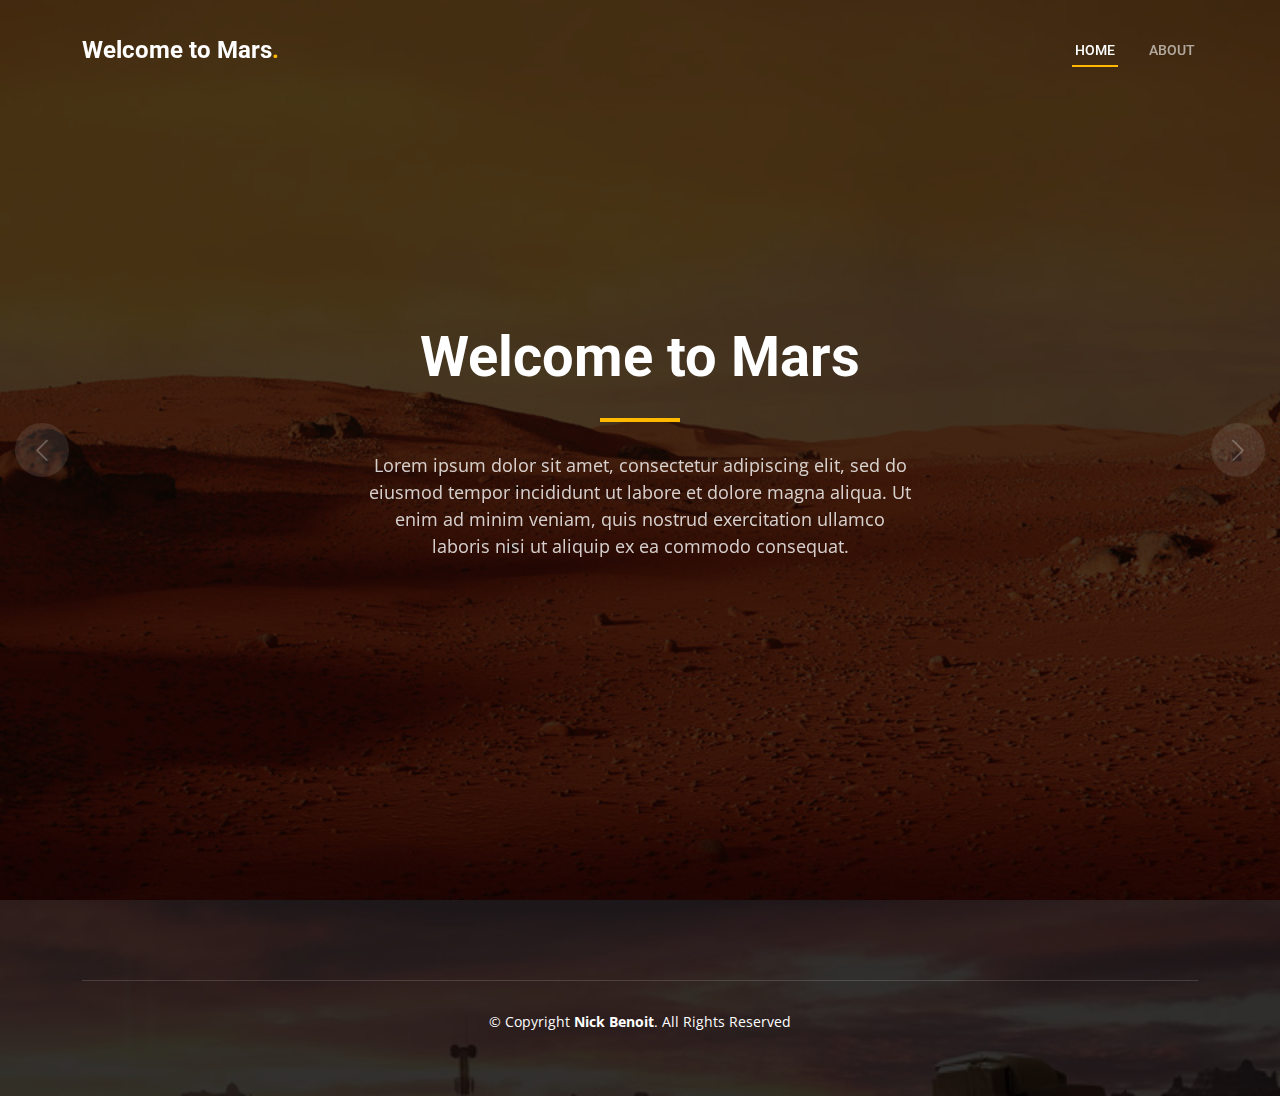
<file: index.html>
<!DOCTYPE html>
<html lang="en">

<head>
  <meta charset="utf-8">
  <meta content="width=device-width, initial-scale=1.0" name="viewport">

  <title>Mars</title>
  <meta content="" name="description">
  <meta content="" name="keywords">

  <!-- Favicons -->
  <link href="assets/img/favicon.png" rel="icon">
  <link href="assets/img/apple-touch-icon.png" rel="apple-touch-icon">

  <!-- Google Fonts -->
  <link rel="preconnect" href="https://fonts.googleapis.com">
  <link rel="preconnect" href="https://fonts.gstatic.com" crossorigin>
  <link href="https://fonts.googleapis.com/css2?family=Open+Sans:ital,wght@0,300;0,400;0,500;0,600;0,700;1,300;1,400;1,600;1,700&family=Roboto:ital,wght@0,300;0,400;0,500;0,600;0,700;1,300;1,400;1,500;1,600;1,700&family=Work+Sans:ital,wght@0,300;0,400;0,500;0,600;0,700;1,300;1,400;1,500;1,600;1,700&display=swap" rel="stylesheet">

  <!-- Vendor CSS Files -->
  <link href="assets/vendor/bootstrap/css/bootstrap.min.css" rel="stylesheet">
  <link href="assets/vendor/bootstrap-icons/bootstrap-icons.css" rel="stylesheet">
  <link href="assets/vendor/fontawesome-free/css/all.min.css" rel="stylesheet">
  <link href="assets/vendor/aos/aos.css" rel="stylesheet">
  <link href="assets/vendor/glightbox/css/glightbox.min.css" rel="stylesheet">
  <link href="assets/vendor/swiper/swiper-bundle.min.css" rel="stylesheet">

  <!-- Template Main CSS File -->
  <link href="assets/css/main.css" rel="stylesheet">

  <!-- =======================================================
  * Template Name: UpConstruction
  * Template URL: https://bootstrapmade.com/upconstruction-bootstrap-construction-website-template/
  * Updated: Mar 17 2024 with Bootstrap v5.3.3
  * Author: BootstrapMade.com
  * License: https://bootstrapmade.com/license/
  ======================================================== -->
</head>

<body>

  <!-- ======= Header ======= -->
  <header id="header" class="header d-flex align-items-center">
    <div class="container-fluid container-xl d-flex align-items-center justify-content-between">

      <a href="index.html" class="logo d-flex align-items-center">
        <!-- Uncomment the line below if you also wish to use an image logo -->
        <!-- <img src="assets/img/logo.png" alt=""> -->
        <h1>Welcome to Mars<span>.</span></h1>
      </a>

      <i class="mobile-nav-toggle mobile-nav-show bi bi-list"></i>
      <i class="mobile-nav-toggle mobile-nav-hide d-none bi bi-x"></i>
      <nav id="navbar" class="navbar">
        <ul>
          <li><a href="index.html" class="active">Home</a></li>
          <li><a href="about.html">About</a></li>
          <!-- <li><a href="services.html">Services</a></li>
          <li><a href="projects.html">Projects</a></li>
          <li><a href="blog.html">Blog</a></li> -->
          <!-- <li class="dropdown"><a href="#"><span>Dropdown</span> <i class="bi bi-chevron-down dropdown-indicator"></i></a>
            <ul>
              <li><a href="#">Dropdown 1</a></li>
              <li class="dropdown"><a href="#"><span>Deep Dropdown</span> <i class="bi bi-chevron-down dropdown-indicator"></i></a>
                <ul>
                  <li><a href="#">Deep Dropdown 1</a></li>
                  <li><a href="#">Deep Dropdown 2</a></li>
                  <li><a href="#">Deep Dropdown 3</a></li>
                  <li><a href="#">Deep Dropdown 4</a></li>
                  <li><a href="#">Deep Dropdown 5</a></li>
                </ul>
              </li>
              <li><a href="#">Dropdown 2</a></li>
              <li><a href="#">Dropdown 3</a></li>
              <li><a href="#">Dropdown 4</a></li>
            </ul>
          </li>
          <li><a href="contact.html">Contact</a></li> -->
        </ul>
      </nav><!-- .navbar -->

    </div>
  </header><!-- End Header -->

  <!-- ======= Hero Section ======= -->
  <section id="hero" class="hero">

    <div class="info d-flex align-items-center">
      <div class="container">
        <div class="row justify-content-center">
          <div class="col-lg-6 text-center">
            <h2 data-aos="fade-down">Welcome to <span>Mars</span></h2>
            <p data-aos="fade-up">Lorem ipsum dolor sit amet, consectetur adipiscing elit, sed do eiusmod tempor incididunt ut labore et dolore magna aliqua. Ut enim ad minim veniam, quis nostrud exercitation ullamco laboris nisi ut aliquip ex ea commodo consequat.</p>
            
          </div>
        </div>
      </div>
    </div>

    <div id="hero-carousel" class="carousel slide" data-bs-ride="carousel" data-bs-interval="5000">

      <div class="carousel-item active" style="background-image: url(assets/img/mars5.jpeg)"></div>
      <div class="carousel-item" style="background-image: url(assets/img/mars4.webp)"></div>
      <div class="carousel-item" style="background-image: url(assets/img/mars3.webp)"></div>
      <div class="carousel-item" style="background-image: url(assets/img/mars2.jpeg)"></div>
      <div class="carousel-item" style="background-image: url(assets/img/mars1.jpeg)"></div>

      <a class="carousel-control-prev" href="#hero-carousel" role="button" data-bs-slide="prev">
        <span class="carousel-control-prev-icon bi bi-chevron-left" aria-hidden="true"></span>
      </a>

      <a class="carousel-control-next" href="#hero-carousel" role="button" data-bs-slide="next">
        <span class="carousel-control-next-icon bi bi-chevron-right" aria-hidden="true"></span>
      </a>

    </div>

  </section><!-- End Hero Section -->

  <main id="main">

    
  </main><!-- End #main -->

  <!-- ======= Footer ======= -->
  <footer id="footer" class="footer">



    <div class="footer-legal text-center position-relative">
      <div class="container">
        <div class="copyright">
          &copy; Copyright <strong><span>Nick Benoit</span></strong>. All Rights Reserved
        </div>
        <div class="credits">
          <!-- All the links in the footer should remain intact. -->
          <!-- You can delete the links only if you purchased the pro version. -->
          <!-- Licensing information: https://bootstrapmade.com/license/ -->
          <!-- Purchase the pro version with working PHP/AJAX contact form: https://bootstrapmade.com/upconstruction-bootstrap-construction-website-template/ -->
          
        </div>
      </div>
    </div>

  </footer>
  <!-- End Footer -->

  <a href="#" class="scroll-top d-flex align-items-center justify-content-center"><i class="bi bi-arrow-up-short"></i></a>

  <div id="preloader"></div>

  <!-- Vendor JS Files -->
  <script src="assets/vendor/bootstrap/js/bootstrap.bundle.min.js"></script>
  <script src="assets/vendor/aos/aos.js"></script>
  <script src="assets/vendor/glightbox/js/glightbox.min.js"></script>
  <script src="assets/vendor/isotope-layout/isotope.pkgd.min.js"></script>
  <script src="assets/vendor/swiper/swiper-bundle.min.js"></script>
  <script src="assets/vendor/purecounter/purecounter_vanilla.js"></script>
  <script src="assets/vendor/php-email-form/validate.js"></script>

  <!-- Template Main JS File -->
  <script src="assets/js/main.js"></script>

</body>

</html>
</file>
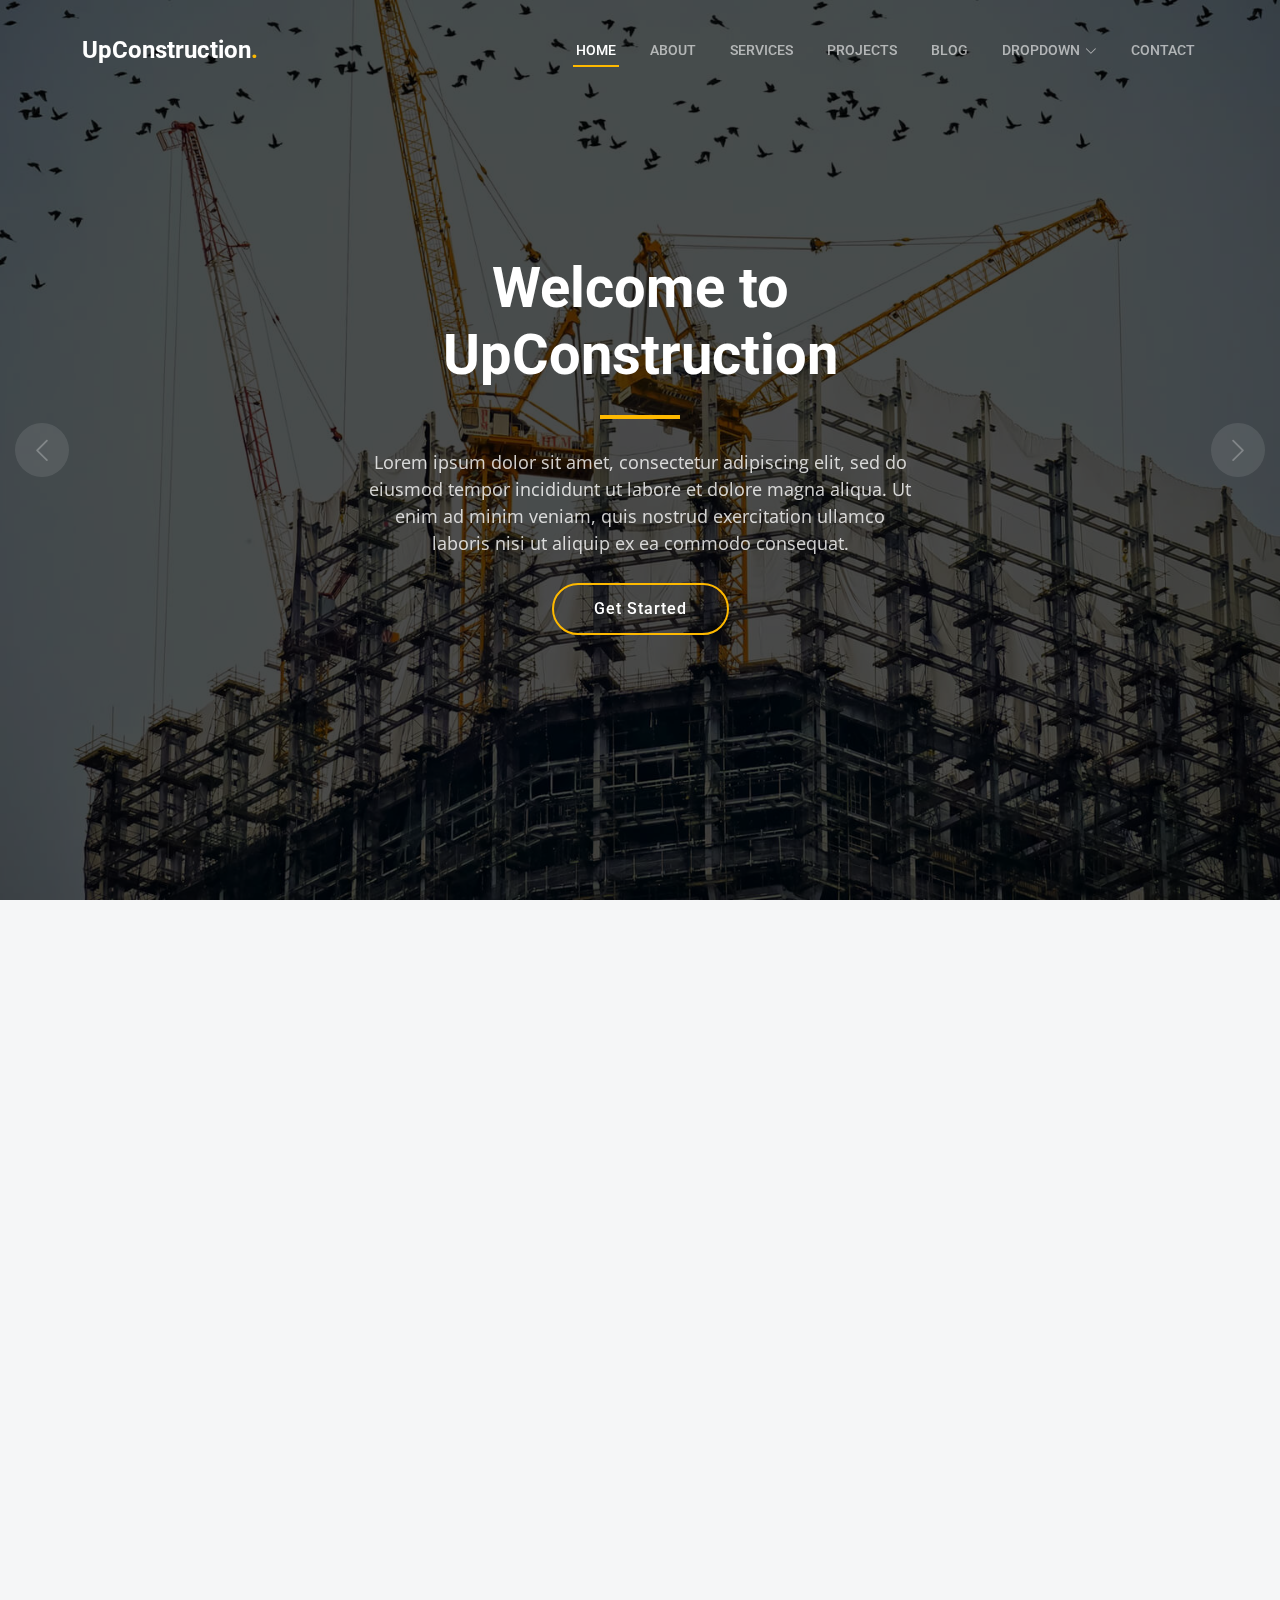
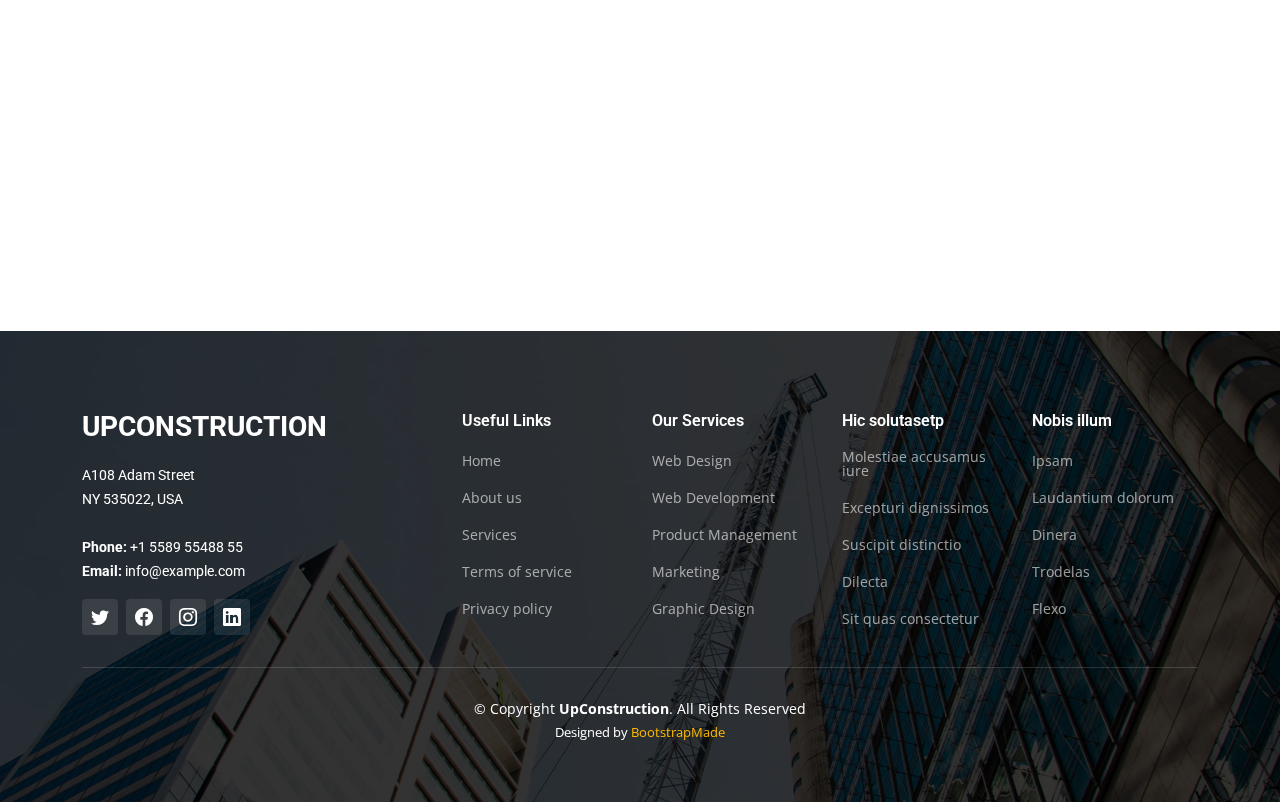
<file: UpConstruction/index.html>
<!DOCTYPE html>
<html lang="en">

<head>
  <meta charset="utf-8">
  <meta content="width=device-width, initial-scale=1.0" name="viewport">

  <title>UpConstruction Bootstrap Template - Index</title>
  <meta content="" name="description">
  <meta content="" name="keywords">

  <!-- Favicons -->
  <link href="assets/img/favicon.png" rel="icon">
  <link href="assets/img/apple-touch-icon.png" rel="apple-touch-icon">

  <!-- Google Fonts -->
  <link rel="preconnect" href="https://fonts.googleapis.com">
  <link rel="preconnect" href="https://fonts.gstatic.com" crossorigin>
  <link href="https://fonts.googleapis.com/css2?family=Open+Sans:ital,wght@0,300;0,400;0,500;0,600;0,700;1,300;1,400;1,600;1,700&family=Roboto:ital,wght@0,300;0,400;0,500;0,600;0,700;1,300;1,400;1,500;1,600;1,700&family=Work+Sans:ital,wght@0,300;0,400;0,500;0,600;0,700;1,300;1,400;1,500;1,600;1,700&display=swap" rel="stylesheet">

  <!-- Vendor CSS Files -->
  <link href="assets/vendor/bootstrap/css/bootstrap.min.css" rel="stylesheet">
  <link href="assets/vendor/bootstrap-icons/bootstrap-icons.css" rel="stylesheet">
  <link href="assets/vendor/fontawesome-free/css/all.min.css" rel="stylesheet">
  <link href="assets/vendor/aos/aos.css" rel="stylesheet">
  <link href="assets/vendor/glightbox/css/glightbox.min.css" rel="stylesheet">
  <link href="assets/vendor/swiper/swiper-bundle.min.css" rel="stylesheet">

  <!-- Template Main CSS File -->
  <link href="assets/css/main.css" rel="stylesheet">

  <!-- =======================================================
  * Template Name: UpConstruction
  * Template URL: https://bootstrapmade.com/upconstruction-bootstrap-construction-website-template/
  * Updated: Mar 17 2024 with Bootstrap v5.3.3
  * Author: BootstrapMade.com
  * License: https://bootstrapmade.com/license/
  ======================================================== -->
</head>

<body>

  <!-- ======= Header ======= -->
  <header id="header" class="header d-flex align-items-center">
    <div class="container-fluid container-xl d-flex align-items-center justify-content-between">

      <a href="index.html" class="logo d-flex align-items-center">
        <!-- Uncomment the line below if you also wish to use an image logo -->
        <!-- <img src="assets/img/logo.png" alt=""> -->
        <h1>UpConstruction<span>.</span></h1>
      </a>

      <i class="mobile-nav-toggle mobile-nav-show bi bi-list"></i>
      <i class="mobile-nav-toggle mobile-nav-hide d-none bi bi-x"></i>
      <nav id="navbar" class="navbar">
        <ul>
          <li><a href="index.html" class="active">Home</a></li>
          <li><a href="about.html">About</a></li>
          <li><a href="services.html">Services</a></li>
          <li><a href="projects.html">Projects</a></li>
          <li><a href="blog.html">Blog</a></li>
          <li class="dropdown"><a href="#"><span>Dropdown</span> <i class="bi bi-chevron-down dropdown-indicator"></i></a>
            <ul>
              <li><a href="#">Dropdown 1</a></li>
              <li class="dropdown"><a href="#"><span>Deep Dropdown</span> <i class="bi bi-chevron-down dropdown-indicator"></i></a>
                <ul>
                  <li><a href="#">Deep Dropdown 1</a></li>
                  <li><a href="#">Deep Dropdown 2</a></li>
                  <li><a href="#">Deep Dropdown 3</a></li>
                  <li><a href="#">Deep Dropdown 4</a></li>
                  <li><a href="#">Deep Dropdown 5</a></li>
                </ul>
              </li>
              <li><a href="#">Dropdown 2</a></li>
              <li><a href="#">Dropdown 3</a></li>
              <li><a href="#">Dropdown 4</a></li>
            </ul>
          </li>
          <li><a href="contact.html">Contact</a></li>
        </ul>
      </nav><!-- .navbar -->

    </div>
  </header><!-- End Header -->

  <!-- ======= Hero Section ======= -->
  <section id="hero" class="hero">

    <div class="info d-flex align-items-center">
      <div class="container">
        <div class="row justify-content-center">
          <div class="col-lg-6 text-center">
            <h2 data-aos="fade-down">Welcome to <span>UpConstruction</span></h2>
            <p data-aos="fade-up">Lorem ipsum dolor sit amet, consectetur adipiscing elit, sed do eiusmod tempor incididunt ut labore et dolore magna aliqua. Ut enim ad minim veniam, quis nostrud exercitation ullamco laboris nisi ut aliquip ex ea commodo consequat.</p>
            <a data-aos="fade-up" data-aos-delay="200" href="#get-started" class="btn-get-started">Get Started</a>
          </div>
        </div>
      </div>
    </div>

    <div id="hero-carousel" class="carousel slide" data-bs-ride="carousel" data-bs-interval="5000">

      <div class="carousel-item active" style="background-image: url(assets/img/hero-carousel/hero-carousel-1.jpg)"></div>
      <div class="carousel-item" style="background-image: url(assets/img/hero-carousel/hero-carousel-2.jpg)"></div>
      <div class="carousel-item" style="background-image: url(assets/img/hero-carousel/hero-carousel-3.jpg)"></div>
      <div class="carousel-item" style="background-image: url(assets/img/hero-carousel/hero-carousel-4.jpg)"></div>
      <div class="carousel-item" style="background-image: url(assets/img/hero-carousel/hero-carousel-5.jpg)"></div>

      <a class="carousel-control-prev" href="#hero-carousel" role="button" data-bs-slide="prev">
        <span class="carousel-control-prev-icon bi bi-chevron-left" aria-hidden="true"></span>
      </a>

      <a class="carousel-control-next" href="#hero-carousel" role="button" data-bs-slide="next">
        <span class="carousel-control-next-icon bi bi-chevron-right" aria-hidden="true"></span>
      </a>

    </div>

  </section><!-- End Hero Section -->

  <main id="main">

    <!-- ======= Get Started Section ======= -->
    <section id="get-started" class="get-started section-bg">
      <div class="container">

        <div class="row justify-content-between gy-4">

          <div class="col-lg-6 d-flex align-items-center" data-aos="fade-up">
            <div class="content">
              <h3>Minus hic non reiciendis ea possimus at quia.</h3>
              <p>Rem id rerum. Debitis deserunt quidem delectus expedita ducimus dolor. Aut iusto ipsa. Eos ipsum nobis ipsa soluta itaque perspiciatis fuga ipsum perspiciatis. Eum amet fugiat totam nisi possimus ut delectus dicta.
              <p>Aliquam velit deserunt autem. Inventore et saepe. Tenetur suscipit eligendi labore culpa eos. Deserunt porro magni qui necessitatibus dolorem at animi cupiditate.</p>
            </div>
          </div>

          <div class="col-lg-5" data-aos="fade">
            <form action="forms/quote.php" method="post" class="php-email-form">
              <h3>Get a quote</h3>
              <p>Vel nobis odio laboriosam et hic voluptatem. Inventore vitae totam. Rerum repellendus enim linead sero park flows.</p>
              <div class="row gy-3">

                <div class="col-md-12">
                  <input type="text" name="name" class="form-control" placeholder="Name" required>
                </div>

                <div class="col-md-12 ">
                  <input type="email" class="form-control" name="email" placeholder="Email" required>
                </div>

                <div class="col-md-12">
                  <input type="text" class="form-control" name="phone" placeholder="Phone" required>
                </div>

                <div class="col-md-12">
                  <textarea class="form-control" name="message" rows="6" placeholder="Message" required></textarea>
                </div>

                <div class="col-md-12 text-center">
                  <div class="loading">Loading</div>
                  <div class="error-message"></div>
                  <div class="sent-message">Your quote request has been sent successfully. Thank you!</div>

                  <button type="submit">Get a quote</button>
                </div>

              </div>
            </form>
          </div><!-- End Quote Form -->

        </div>

      </div>
    </section><!-- End Get Started Section -->

    <!-- ======= Constructions Section ======= -->
    <section id="constructions" class="constructions">
      <div class="container" data-aos="fade-up">

        <div class="section-header">
          <h2>Constructions</h2>
          <p>Nulla dolorum nulla nesciunt rerum facere sed ut inventore quam porro nihil id ratione ea sunt quis dolorem dolore earum</p>
        </div>

        <div class="row gy-4">

          <div class="col-lg-6" data-aos="fade-up" data-aos-delay="100">
            <div class="card-item">
              <div class="row">
                <div class="col-xl-5">
                  <div class="card-bg" style="background-image: url(assets/img/constructions-1.jpg);"></div>
                </div>
                <div class="col-xl-7 d-flex align-items-center">
                  <div class="card-body">
                    <h4 class="card-title">Eligendi omnis sunt veritatis.</h4>
                    <p>Fuga in dolorum et iste et culpa. Commodi possimus nesciunt modi voluptatem placeat deleniti adipisci. Cum delectus doloribus non veritatis. Officia temporibus illo magnam. Dolor eos et.</p>
                  </div>
                </div>
              </div>
            </div>
          </div><!-- End Card Item -->

          <div class="col-lg-6" data-aos="fade-up" data-aos-delay="200">
            <div class="card-item">
              <div class="row">
                <div class="col-xl-5">
                  <div class="card-bg" style="background-image: url(assets/img/constructions-2.jpg);"></div>
                </div>
                <div class="col-xl-7 d-flex align-items-center">
                  <div class="card-body">
                    <h4 class="card-title">Possimus ut sed velit assumenda</h4>
                    <p>Sunt deserunt maiores voluptatem autem est rerum perferendis rerum blanditiis. Est laboriosam qui iste numquam laboriosam voluptatem architecto. Est laudantium sunt at quas aut hic. Eum dignissimos.</p>
                  </div>
                </div>
              </div>
            </div>
          </div><!-- End Card Item -->

          <div class="col-lg-6" data-aos="fade-up" data-aos-delay="300">
            <div class="card-item">
              <div class="row">
                <div class="col-xl-5">
                  <div class="card-bg" style="background-image: url(assets/img/constructions-3.jpg);"></div>
                </div>
                <div class="col-xl-7 d-flex align-items-center">
                  <div class="card-body">
                    <h4 class="card-title">Error beatae dolor inventore aut</h4>
                    <p>Dicta porro nobis. Velit cum in. Nesciunt dignissimos enim molestiae facilis numquam quae quaerat ipsam omnis. Neque debitis ipsum at architecto officia laboriosam odit. Ut sunt temporibus nulla culpa.</p>
                  </div>
                </div>
              </div>
            </div>
          </div><!-- End Card Item -->

          <div class="col-lg-6" data-aos="fade-up" data-aos-delay="400">
            <div class="card-item">
              <div class="row">
                <div class="col-xl-5">
                  <div class="card-bg" style="background-image: url(assets/img/constructions-4.jpg);"></div>
                </div>
                <div class="col-xl-7 d-flex align-items-center">
                  <div class="card-body">
                    <h4 class="card-title">Expedita voluptas ut ut nesciunt</h4>
                    <p>Aut est quidem doloremque voluptatem magnam quis excepturi vero quia. Eum eos doloremque architecto illo at beatae dolore. Fugiat suscipit et sint ratione dolores. Aut aliquid ea dolores libero nobis.</p>
                  </div>
                </div>
              </div>
            </div>
          </div><!-- End Card Item -->

        </div>

      </div>
    </section><!-- End Constructions Section -->

    <!-- ======= Services Section ======= -->
    <section id="services" class="services section-bg">
      <div class="container" data-aos="fade-up">

        <div class="section-header">
          <h2>Services</h2>
          <p>Voluptatem quibusdam ut ullam perferendis repellat non ut consequuntur est eveniet deleniti fignissimos eos quam</p>
        </div>

        <div class="row gy-4">

          <div class="col-lg-4 col-md-6" data-aos="fade-up" data-aos-delay="100">
            <div class="service-item  position-relative">
              <div class="icon">
                <i class="fa-solid fa-mountain-city"></i>
              </div>
              <h3>Nesciunt Mete</h3>
              <p>Provident nihil minus qui consequatur non omnis maiores. Eos accusantium minus dolores iure perferendis tempore et consequatur.</p>
              <a href="service-details.html" class="readmore stretched-link">Learn more <i class="bi bi-arrow-right"></i></a>
            </div>
          </div><!-- End Service Item -->

          <div class="col-lg-4 col-md-6" data-aos="fade-up" data-aos-delay="200">
            <div class="service-item position-relative">
              <div class="icon">
                <i class="fa-solid fa-arrow-up-from-ground-water"></i>
              </div>
              <h3>Eosle Commodi</h3>
              <p>Ut autem aut autem non a. Sint sint sit facilis nam iusto sint. Libero corrupti neque eum hic non ut nesciunt dolorem.</p>
              <a href="service-details.html" class="readmore stretched-link">Learn more <i class="bi bi-arrow-right"></i></a>
            </div>
          </div><!-- End Service Item -->

          <div class="col-lg-4 col-md-6" data-aos="fade-up" data-aos-delay="300">
            <div class="service-item position-relative">
              <div class="icon">
                <i class="fa-solid fa-compass-drafting"></i>
              </div>
              <h3>Ledo Markt</h3>
              <p>Ut excepturi voluptatem nisi sed. Quidem fuga consequatur. Minus ea aut. Vel qui id voluptas adipisci eos earum corrupti.</p>
              <a href="service-details.html" class="readmore stretched-link">Learn more <i class="bi bi-arrow-right"></i></a>
            </div>
          </div><!-- End Service Item -->

          <div class="col-lg-4 col-md-6" data-aos="fade-up" data-aos-delay="400">
            <div class="service-item position-relative">
              <div class="icon">
                <i class="fa-solid fa-trowel-bricks"></i>
              </div>
              <h3>Asperiores Commodit</h3>
              <p>Non et temporibus minus omnis sed dolor esse consequatur. Cupiditate sed error ea fuga sit provident adipisci neque.</p>
              <a href="service-details.html" class="readmore stretched-link">Learn more <i class="bi bi-arrow-right"></i></a>
            </div>
          </div><!-- End Service Item -->

          <div class="col-lg-4 col-md-6" data-aos="fade-up" data-aos-delay="500">
            <div class="service-item position-relative">
              <div class="icon">
                <i class="fa-solid fa-helmet-safety"></i>
              </div>
              <h3>Velit Doloremque</h3>
              <p>Cumque et suscipit saepe. Est maiores autem enim facilis ut aut ipsam corporis aut. Sed animi at autem alias eius labore.</p>
              <a href="service-details.html" class="readmore stretched-link">Learn more <i class="bi bi-arrow-right"></i></a>
            </div>
          </div><!-- End Service Item -->

          <div class="col-lg-4 col-md-6" data-aos="fade-up" data-aos-delay="600">
            <div class="service-item position-relative">
              <div class="icon">
                <i class="fa-solid fa-arrow-up-from-ground-water"></i>
              </div>
              <h3>Dolori Architecto</h3>
              <p>Hic molestias ea quibusdam eos. Fugiat enim doloremque aut neque non et debitis iure. Corrupti recusandae ducimus enim.</p>
              <a href="service-details.html" class="readmore stretched-link">Learn more <i class="bi bi-arrow-right"></i></a>
            </div>
          </div><!-- End Service Item -->

        </div>

      </div>
    </section><!-- End Services Section -->

    <!-- ======= Alt Services Section ======= -->
    <section id="alt-services" class="alt-services">
      <div class="container" data-aos="fade-up">

        <div class="row justify-content-around gy-4">
          <div class="col-lg-6 img-bg" style="background-image: url(assets/img/alt-services.jpg);" data-aos="zoom-in" data-aos-delay="100"></div>

          <div class="col-lg-5 d-flex flex-column justify-content-center">
            <h3>Enim quis est voluptatibus aliquid consequatur fugiat</h3>
            <p>Esse voluptas cumque vel exercitationem. Reiciendis est hic accusamus. Non ipsam et sed minima temporibus laudantium. Soluta voluptate sed facere corporis dolores excepturi</p>

            <div class="icon-box d-flex position-relative" data-aos="fade-up" data-aos-delay="100">
              <i class="bi bi-easel flex-shrink-0"></i>
              <div>
                <h4><a href="" class="stretched-link">Lorem Ipsum</a></h4>
                <p>Voluptatum deleniti atque corrupti quos dolores et quas molestias excepturi sint occaecati cupiditate non provident</p>
              </div>
            </div><!-- End Icon Box -->

            <div class="icon-box d-flex position-relative" data-aos="fade-up" data-aos-delay="200">
              <i class="bi bi-patch-check flex-shrink-0"></i>
              <div>
                <h4><a href="" class="stretched-link">Nemo Enim</a></h4>
                <p>At vero eos et accusamus et iusto odio dignissimos ducimus qui blanditiis praesentium voluptatum deleniti atque</p>
              </div>
            </div><!-- End Icon Box -->

            <div class="icon-box d-flex position-relative" data-aos="fade-up" data-aos-delay="300">
              <i class="bi bi-brightness-high flex-shrink-0"></i>
              <div>
                <h4><a href="" class="stretched-link">Dine Pad</a></h4>
                <p>Explicabo est voluptatum asperiores consequatur magnam. Et veritatis odit. Sunt aut deserunt minus aut eligendi omnis</p>
              </div>
            </div><!-- End Icon Box -->

            <div class="icon-box d-flex position-relative" data-aos="fade-up" data-aos-delay="400">
              <i class="bi bi-brightness-high flex-shrink-0"></i>
              <div>
                <h4><a href="" class="stretched-link">Tride clov</a></h4>
                <p>Est voluptatem labore deleniti quis a delectus et. Saepe dolorem libero sit non aspernatur odit amet. Et eligendi</p>
              </div>
            </div><!-- End Icon Box -->

          </div>
        </div>

      </div>
    </section><!-- End Alt Services Section -->

    <!-- ======= Features Section ======= -->
    <section id="features" class="features section-bg">
      <div class="container" data-aos="fade-up">

        <ul class="nav nav-tabs row  g-2 d-flex">

          <li class="nav-item col-3">
            <a class="nav-link active show" data-bs-toggle="tab" data-bs-target="#tab-1">
              <h4>Modisit</h4>
            </a>
          </li><!-- End tab nav item -->

          <li class="nav-item col-3">
            <a class="nav-link" data-bs-toggle="tab" data-bs-target="#tab-2">
              <h4>Praesenti</h4>
            </a><!-- End tab nav item -->

          <li class="nav-item col-3">
            <a class="nav-link" data-bs-toggle="tab" data-bs-target="#tab-3">
              <h4>Explica</h4>
            </a>
          </li><!-- End tab nav item -->

          <li class="nav-item col-3">
            <a class="nav-link" data-bs-toggle="tab" data-bs-target="#tab-4">
              <h4>Nostrum</h4>
            </a>
          </li><!-- End tab nav item -->

        </ul>

        <div class="tab-content">

          <div class="tab-pane active show" id="tab-1">
            <div class="row">
              <div class="col-lg-6 order-2 order-lg-1 mt-3 mt-lg-0 d-flex flex-column justify-content-center" data-aos="fade-up" data-aos-delay="100">
                <h3>Voluptatem dignissimos provident</h3>
                <p class="fst-italic">
                  Lorem ipsum dolor sit amet, consectetur adipiscing elit, sed do eiusmod tempor incididunt ut labore et dolore
                  magna aliqua.
                </p>
                <ul>
                  <li><i class="bi bi-check2-all"></i> Ullamco laboris nisi ut aliquip ex ea commodo consequat.</li>
                  <li><i class="bi bi-check2-all"></i> Duis aute irure dolor in reprehenderit in voluptate velit.</li>
                  <li><i class="bi bi-check2-all"></i> Ullamco laboris nisi ut aliquip ex ea commodo consequat. Duis aute irure dolor in reprehenderit in voluptate trideta storacalaperda mastiro dolore eu fugiat nulla pariatur.</li>
                </ul>
              </div>
              <div class="col-lg-6 order-1 order-lg-2 text-center" data-aos="fade-up" data-aos-delay="200">
                <img src="assets/img/features-1.jpg" alt="" class="img-fluid">
              </div>
            </div>
          </div><!-- End tab content item -->

          <div class="tab-pane" id="tab-2">
            <div class="row">
              <div class="col-lg-6 order-2 order-lg-1 mt-3 mt-lg-0 d-flex flex-column justify-content-center">
                <h3>Neque exercitationem debitis</h3>
                <p class="fst-italic">
                  Lorem ipsum dolor sit amet, consectetur adipiscing elit, sed do eiusmod tempor incididunt ut labore et dolore
                  magna aliqua.
                </p>
                <ul>
                  <li><i class="bi bi-check2-all"></i> Ullamco laboris nisi ut aliquip ex ea commodo consequat.</li>
                  <li><i class="bi bi-check2-all"></i> Duis aute irure dolor in reprehenderit in voluptate velit.</li>
                  <li><i class="bi bi-check2-all"></i> Provident mollitia neque rerum asperiores dolores quos qui a. Ipsum neque dolor voluptate nisi sed.</li>
                  <li><i class="bi bi-check2-all"></i> Ullamco laboris nisi ut aliquip ex ea commodo consequat. Duis aute irure dolor in reprehenderit in voluptate trideta storacalaperda mastiro dolore eu fugiat nulla pariatur.</li>
                </ul>
              </div>
              <div class="col-lg-6 order-1 order-lg-2 text-center">
                <img src="assets/img/features-2.jpg" alt="" class="img-fluid">
              </div>
            </div>
          </div><!-- End tab content item -->

          <div class="tab-pane" id="tab-3">
            <div class="row">
              <div class="col-lg-6 order-2 order-lg-1 mt-3 mt-lg-0 d-flex flex-column justify-content-center">
                <h3>Voluptatibus commodi accusamu</h3>
                <ul>
                  <li><i class="bi bi-check2-all"></i> Ullamco laboris nisi ut aliquip ex ea commodo consequat.</li>
                  <li><i class="bi bi-check2-all"></i> Duis aute irure dolor in reprehenderit in voluptate velit.</li>
                  <li><i class="bi bi-check2-all"></i> Provident mollitia neque rerum asperiores dolores quos qui a. Ipsum neque dolor voluptate nisi sed.</li>
                </ul>
                <p class="fst-italic">
                  Lorem ipsum dolor sit amet, consectetur adipiscing elit, sed do eiusmod tempor incididunt ut labore et dolore
                  magna aliqua.
                </p>
              </div>
              <div class="col-lg-6 order-1 order-lg-2 text-center">
                <img src="assets/img/features-3.jpg" alt="" class="img-fluid">
              </div>
            </div>
          </div><!-- End tab content item -->

          <div class="tab-pane" id="tab-4">
            <div class="row">
              <div class="col-lg-6 order-2 order-lg-1 mt-3 mt-lg-0 d-flex flex-column justify-content-center">
                <h3>Omnis fugiat ea explicabo sunt</h3>
                <p class="fst-italic">
                  Lorem ipsum dolor sit amet, consectetur adipiscing elit, sed do eiusmod tempor incididunt ut labore et dolore
                  magna aliqua.
                </p>
                <ul>
                  <li><i class="bi bi-check2-all"></i> Ullamco laboris nisi ut aliquip ex ea commodo consequat.</li>
                  <li><i class="bi bi-check2-all"></i> Duis aute irure dolor in reprehenderit in voluptate velit.</li>
                  <li><i class="bi bi-check2-all"></i> Ullamco laboris nisi ut aliquip ex ea commodo consequat. Duis aute irure dolor in reprehenderit in voluptate trideta storacalaperda mastiro dolore eu fugiat nulla pariatur.</li>
                </ul>
              </div>
              <div class="col-lg-6 order-1 order-lg-2 text-center">
                <img src="assets/img/features-4.jpg" alt="" class="img-fluid">
              </div>
            </div>
          </div><!-- End tab content item -->

        </div>

      </div>
    </section><!-- End Features Section -->

    <!-- ======= Our Projects Section ======= -->
    <section id="projects" class="projects">
      <div class="container" data-aos="fade-up">

        <div class="section-header">
          <h2>Our Projects</h2>
          <p>Consequatur libero assumenda est voluptatem est quidem illum et officia imilique qui vel architecto accusamus fugit aut qui distinctio</p>
        </div>

        <div class="portfolio-isotope" data-portfolio-filter="*" data-portfolio-layout="masonry" data-portfolio-sort="original-order">

          <ul class="portfolio-flters" data-aos="fade-up" data-aos-delay="100">
            <li data-filter="*" class="filter-active">All</li>
            <li data-filter=".filter-remodeling">Remodeling</li>
            <li data-filter=".filter-construction">Construction</li>
            <li data-filter=".filter-repairs">Repairs</li>
            <li data-filter=".filter-design">Design</li>
          </ul><!-- End Projects Filters -->

          <div class="row gy-4 portfolio-container" data-aos="fade-up" data-aos-delay="200">

            <div class="col-lg-4 col-md-6 portfolio-item filter-remodeling">
              <div class="portfolio-content h-100">
                <img src="assets/img/projects/remodeling-1.jpg" class="img-fluid" alt="">
                <div class="portfolio-info">
                  <h4>Remodeling 1</h4>
                  <p>Lorem ipsum, dolor sit amet consectetur</p>
                  <a href="assets/img/projects/remodeling-1.jpg" title="Remodeling 1" data-gallery="portfolio-gallery-remodeling" class="glightbox preview-link"><i class="bi bi-zoom-in"></i></a>
                  <a href="project-details.html" title="More Details" class="details-link"><i class="bi bi-link-45deg"></i></a>
                </div>
              </div>
            </div><!-- End Projects Item -->

            <div class="col-lg-4 col-md-6 portfolio-item filter-construction">
              <div class="portfolio-content h-100">
                <img src="assets/img/projects/construction-1.jpg" class="img-fluid" alt="">
                <div class="portfolio-info">
                  <h4>Construction 1</h4>
                  <p>Lorem ipsum, dolor sit amet consectetur</p>
                  <a href="assets/img/projects/construction-1.jpg" title="Construction 1" data-gallery="portfolio-gallery-construction" class="glightbox preview-link"><i class="bi bi-zoom-in"></i></a>
                  <a href="project-details.html" title="More Details" class="details-link"><i class="bi bi-link-45deg"></i></a>
                </div>
              </div>
            </div><!-- End Projects Item -->

            <div class="col-lg-4 col-md-6 portfolio-item filter-repairs">
              <div class="portfolio-content h-100">
                <img src="assets/img/projects/repairs-1.jpg" class="img-fluid" alt="">
                <div class="portfolio-info">
                  <h4>Repairs 1</h4>
                  <p>Lorem ipsum, dolor sit amet consectetur</p>
                  <a href="assets/img/projects/repairs-1.jpg" title="Repairs 1" data-gallery="portfolio-gallery-repairs" class="glightbox preview-link"><i class="bi bi-zoom-in"></i></a>
                  <a href="project-details.html" title="More Details" class="details-link"><i class="bi bi-link-45deg"></i></a>
                </div>
              </div>
            </div><!-- End Projects Item -->

            <div class="col-lg-4 col-md-6 portfolio-item filter-design">
              <div class="portfolio-content h-100">
                <img src="assets/img/projects/design-1.jpg" class="img-fluid" alt="">
                <div class="portfolio-info">
                  <h4>Design 1</h4>
                  <p>Lorem ipsum, dolor sit amet consectetur</p>
                  <a href="assets/img/projects/design-1.jpg" title="Repairs 1" data-gallery="portfolio-gallery-book" class="glightbox preview-link"><i class="bi bi-zoom-in"></i></a>
                  <a href="project-details.html" title="More Details" class="details-link"><i class="bi bi-link-45deg"></i></a>
                </div>
              </div>
            </div><!-- End Projects Item -->

            <div class="col-lg-4 col-md-6 portfolio-item filter-remodeling">
              <div class="portfolio-content h-100">
                <img src="assets/img/projects/remodeling-2.jpg" class="img-fluid" alt="">
                <div class="portfolio-info">
                  <h4>Remodeling 2</h4>
                  <p>Lorem ipsum, dolor sit amet consectetur</p>
                  <a href="assets/img/projects/remodeling-2.jpg" title="Remodeling 2" data-gallery="portfolio-gallery-remodeling" class="glightbox preview-link"><i class="bi bi-zoom-in"></i></a>
                  <a href="project-details.html" title="More Details" class="details-link"><i class="bi bi-link-45deg"></i></a>
                </div>
              </div>
            </div><!-- End Projects Item -->

            <div class="col-lg-4 col-md-6 portfolio-item filter-construction">
              <div class="portfolio-content h-100">
                <img src="assets/img/projects/construction-2.jpg" class="img-fluid" alt="">
                <div class="portfolio-info">
                  <h4>Construction 2</h4>
                  <p>Lorem ipsum, dolor sit amet consectetur</p>
                  <a href="assets/img/projects/construction-2.jpg" title="Construction 2" data-gallery="portfolio-gallery-construction" class="glightbox preview-link"><i class="bi bi-zoom-in"></i></a>
                  <a href="project-details.html" title="More Details" class="details-link"><i class="bi bi-link-45deg"></i></a>
                </div>
              </div>
            </div><!-- End Projects Item -->

            <div class="col-lg-4 col-md-6 portfolio-item filter-repairs">
              <div class="portfolio-content h-100">
                <img src="assets/img/projects/repairs-2.jpg" class="img-fluid" alt="">
                <div class="portfolio-info">
                  <h4>Repairs 2</h4>
                  <p>Lorem ipsum, dolor sit amet consectetur</p>
                  <a href="assets/img/projects/repairs-2.jpg" title="Repairs 2" data-gallery="portfolio-gallery-repairs" class="glightbox preview-link"><i class="bi bi-zoom-in"></i></a>
                  <a href="project-details.html" title="More Details" class="details-link"><i class="bi bi-link-45deg"></i></a>
                </div>
              </div>
            </div><!-- End Projects Item -->

            <div class="col-lg-4 col-md-6 portfolio-item filter-design">
              <div class="portfolio-content h-100">
                <img src="assets/img/projects/design-2.jpg" class="img-fluid" alt="">
                <div class="portfolio-info">
                  <h4>Design 2</h4>
                  <p>Lorem ipsum, dolor sit amet consectetur</p>
                  <a href="assets/img/projects/design-2.jpg" title="Repairs 2" data-gallery="portfolio-gallery-book" class="glightbox preview-link"><i class="bi bi-zoom-in"></i></a>
                  <a href="project-details.html" title="More Details" class="details-link"><i class="bi bi-link-45deg"></i></a>
                </div>
              </div>
            </div><!-- End Projects Item -->

            <div class="col-lg-4 col-md-6 portfolio-item filter-remodeling">
              <div class="portfolio-content h-100">
                <img src="assets/img/projects/remodeling-3.jpg" class="img-fluid" alt="">
                <div class="portfolio-info">
                  <h4>Remodeling 3</h4>
                  <p>Lorem ipsum, dolor sit amet consectetur</p>
                  <a href="assets/img/projects/remodeling-3.jpg" title="Remodeling 3" data-gallery="portfolio-gallery-remodeling" class="glightbox preview-link"><i class="bi bi-zoom-in"></i></a>
                  <a href="project-details.html" title="More Details" class="details-link"><i class="bi bi-link-45deg"></i></a>
                </div>
              </div>
            </div><!-- End Projects Item -->

            <div class="col-lg-4 col-md-6 portfolio-item filter-construction">
              <div class="portfolio-content h-100">
                <img src="assets/img/projects/construction-3.jpg" class="img-fluid" alt="">
                <div class="portfolio-info">
                  <h4>Construction 3</h4>
                  <p>Lorem ipsum, dolor sit amet consectetur</p>
                  <a href="assets/img/projects/construction-3.jpg" title="Construction 3" data-gallery="portfolio-gallery-construction" class="glightbox preview-link"><i class="bi bi-zoom-in"></i></a>
                  <a href="project-details.html" title="More Details" class="details-link"><i class="bi bi-link-45deg"></i></a>
                </div>
              </div>
            </div><!-- End Projects Item -->

            <div class="col-lg-4 col-md-6 portfolio-item filter-repairs">
              <div class="portfolio-content h-100">
                <img src="assets/img/projects/repairs-3.jpg" class="img-fluid" alt="">
                <div class="portfolio-info">
                  <h4>Repairs 3</h4>
                  <p>Lorem ipsum, dolor sit amet consectetur</p>
                  <a href="assets/img/projects/repairs-3.jpg" title="Repairs 2" data-gallery="portfolio-gallery-repairs" class="glightbox preview-link"><i class="bi bi-zoom-in"></i></a>
                  <a href="project-details.html" title="More Details" class="details-link"><i class="bi bi-link-45deg"></i></a>
                </div>
              </div>
            </div><!-- End Projects Item -->

            <div class="col-lg-4 col-md-6 portfolio-item filter-design">
              <div class="portfolio-content h-100">
                <img src="assets/img/projects/design-3.jpg" class="img-fluid" alt="">
                <div class="portfolio-info">
                  <h4>Design 3</h4>
                  <p>Lorem ipsum, dolor sit amet consectetur</p>
                  <a href="assets/img/projects/design-3.jpg" title="Repairs 3" data-gallery="portfolio-gallery-book" class="glightbox preview-link"><i class="bi bi-zoom-in"></i></a>
                  <a href="project-details.html" title="More Details" class="details-link"><i class="bi bi-link-45deg"></i></a>
                </div>
              </div>
            </div><!-- End Projects Item -->

          </div><!-- End Projects Container -->

        </div>

      </div>
    </section><!-- End Our Projects Section -->

    <!-- ======= Testimonials Section ======= -->
    <section id="testimonials" class="testimonials section-bg">
      <div class="container" data-aos="fade-up">

        <div class="section-header">
          <h2>Testimonials</h2>
          <p>Quam sed id excepturi ccusantium dolorem ut quis dolores nisi llum nostrum enim velit qui ut et autem uia reprehenderit sunt deleniti</p>
        </div>

        <div class="slides-2 swiper">
          <div class="swiper-wrapper">

            <div class="swiper-slide">
              <div class="testimonial-wrap">
                <div class="testimonial-item">
                  <img src="assets/img/testimonials/testimonials-1.jpg" class="testimonial-img" alt="">
                  <h3>Saul Goodman</h3>
                  <h4>Ceo &amp; Founder</h4>
                  <div class="stars">
                    <i class="bi bi-star-fill"></i><i class="bi bi-star-fill"></i><i class="bi bi-star-fill"></i><i class="bi bi-star-fill"></i><i class="bi bi-star-fill"></i>
                  </div>
                  <p>
                    <i class="bi bi-quote quote-icon-left"></i>
                    Proin iaculis purus consequat sem cure digni ssim donec porttitora entum suscipit rhoncus. Accusantium quam, ultricies eget id, aliquam eget nibh et. Maecen aliquam, risus at semper.
                    <i class="bi bi-quote quote-icon-right"></i>
                  </p>
                </div>
              </div>
            </div><!-- End testimonial item -->

            <div class="swiper-slide">
              <div class="testimonial-wrap">
                <div class="testimonial-item">
                  <img src="assets/img/testimonials/testimonials-2.jpg" class="testimonial-img" alt="">
                  <h3>Sara Wilsson</h3>
                  <h4>Designer</h4>
                  <div class="stars">
                    <i class="bi bi-star-fill"></i><i class="bi bi-star-fill"></i><i class="bi bi-star-fill"></i><i class="bi bi-star-fill"></i><i class="bi bi-star-fill"></i>
                  </div>
                  <p>
                    <i class="bi bi-quote quote-icon-left"></i>
                    Export tempor illum tamen malis malis eram quae irure esse labore quem cillum quid cillum eram malis quorum velit fore eram velit sunt aliqua noster fugiat irure amet legam anim culpa.
                    <i class="bi bi-quote quote-icon-right"></i>
                  </p>
                </div>
              </div>
            </div><!-- End testimonial item -->

            <div class="swiper-slide">
              <div class="testimonial-wrap">
                <div class="testimonial-item">
                  <img src="assets/img/testimonials/testimonials-3.jpg" class="testimonial-img" alt="">
                  <h3>Jena Karlis</h3>
                  <h4>Store Owner</h4>
                  <div class="stars">
                    <i class="bi bi-star-fill"></i><i class="bi bi-star-fill"></i><i class="bi bi-star-fill"></i><i class="bi bi-star-fill"></i><i class="bi bi-star-fill"></i>
                  </div>
                  <p>
                    <i class="bi bi-quote quote-icon-left"></i>
                    Enim nisi quem export duis labore cillum quae magna enim sint quorum nulla quem veniam duis minim tempor labore quem eram duis noster aute amet eram fore quis sint minim.
                    <i class="bi bi-quote quote-icon-right"></i>
                  </p>
                </div>
              </div>
            </div><!-- End testimonial item -->

            <div class="swiper-slide">
              <div class="testimonial-wrap">
                <div class="testimonial-item">
                  <img src="assets/img/testimonials/testimonials-4.jpg" class="testimonial-img" alt="">
                  <h3>Matt Brandon</h3>
                  <h4>Freelancer</h4>
                  <div class="stars">
                    <i class="bi bi-star-fill"></i><i class="bi bi-star-fill"></i><i class="bi bi-star-fill"></i><i class="bi bi-star-fill"></i><i class="bi bi-star-fill"></i>
                  </div>
                  <p>
                    <i class="bi bi-quote quote-icon-left"></i>
                    Fugiat enim eram quae cillum dolore dolor amet nulla culpa multos export minim fugiat minim velit minim dolor enim duis veniam ipsum anim magna sunt elit fore quem dolore labore illum veniam.
                    <i class="bi bi-quote quote-icon-right"></i>
                  </p>
                </div>
              </div>
            </div><!-- End testimonial item -->

            <div class="swiper-slide">
              <div class="testimonial-wrap">
                <div class="testimonial-item">
                  <img src="assets/img/testimonials/testimonials-5.jpg" class="testimonial-img" alt="">
                  <h3>John Larson</h3>
                  <h4>Entrepreneur</h4>
                  <div class="stars">
                    <i class="bi bi-star-fill"></i><i class="bi bi-star-fill"></i><i class="bi bi-star-fill"></i><i class="bi bi-star-fill"></i><i class="bi bi-star-fill"></i>
                  </div>
                  <p>
                    <i class="bi bi-quote quote-icon-left"></i>
                    Quis quorum aliqua sint quem legam fore sunt eram irure aliqua veniam tempor noster veniam enim culpa labore duis sunt culpa nulla illum cillum fugiat legam esse veniam culpa fore nisi cillum quid.
                    <i class="bi bi-quote quote-icon-right"></i>
                  </p>
                </div>
              </div>
            </div><!-- End testimonial item -->

          </div>
          <div class="swiper-pagination"></div>
        </div>

      </div>
    </section><!-- End Testimonials Section -->

    <!-- ======= Recent Blog Posts Section ======= -->
    <section id="recent-blog-posts" class="recent-blog-posts">
      <div class="container" data-aos="fade-up"">

    
    
  <div class=" section-header">
        <h2>Recent Blog Posts</h2>
        <p>In commodi voluptatem excepturi quaerat nihil error autem voluptate ut et officia consequuntu</p>
      </div>

      <div class="row gy-5">

        <div class="col-xl-4 col-md-6" data-aos="fade-up" data-aos-delay="100">
          <div class="post-item position-relative h-100">

            <div class="post-img position-relative overflow-hidden">
              <img src="assets/img/blog/blog-1.jpg" class="img-fluid" alt="">
              <span class="post-date">December 12</span>
            </div>

            <div class="post-content d-flex flex-column">

              <h3 class="post-title">Eum ad dolor et. Autem aut fugiat debitis</h3>

              <div class="meta d-flex align-items-center">
                <div class="d-flex align-items-center">
                  <i class="bi bi-person"></i> <span class="ps-2">Julia Parker</span>
                </div>
                <span class="px-3 text-black-50">/</span>
                <div class="d-flex align-items-center">
                  <i class="bi bi-folder2"></i> <span class="ps-2">Politics</span>
                </div>
              </div>

              <hr>

              <a href="blog-details.html" class="readmore stretched-link"><span>Read More</span><i class="bi bi-arrow-right"></i></a>

            </div>

          </div>
        </div><!-- End post item -->

        <div class="col-xl-4 col-md-6" data-aos="fade-up" data-aos-delay="200">
          <div class="post-item position-relative h-100">

            <div class="post-img position-relative overflow-hidden">
              <img src="assets/img/blog/blog-2.jpg" class="img-fluid" alt="">
              <span class="post-date">July 17</span>
            </div>

            <div class="post-content d-flex flex-column">

              <h3 class="post-title">Et repellendus molestiae qui est sed omnis</h3>

              <div class="meta d-flex align-items-center">
                <div class="d-flex align-items-center">
                  <i class="bi bi-person"></i> <span class="ps-2">Mario Douglas</span>
                </div>
                <span class="px-3 text-black-50">/</span>
                <div class="d-flex align-items-center">
                  <i class="bi bi-folder2"></i> <span class="ps-2">Sports</span>
                </div>
              </div>

              <hr>

              <a href="blog-details.html" class="readmore stretched-link"><span>Read More</span><i class="bi bi-arrow-right"></i></a>

            </div>

          </div>
        </div><!-- End post item -->

        <div class="col-xl-4 col-md-6">
          <div class="post-item position-relative h-100" data-aos="fade-up" data-aos-delay="300">

            <div class="post-img position-relative overflow-hidden">
              <img src="assets/img/blog/blog-3.jpg" class="img-fluid" alt="">
              <span class="post-date">September 05</span>
            </div>

            <div class="post-content d-flex flex-column">

              <h3 class="post-title">Quia assumenda est et veritati tirana ploder</h3>

              <div class="meta d-flex align-items-center">
                <div class="d-flex align-items-center">
                  <i class="bi bi-person"></i> <span class="ps-2">Lisa Hunter</span>
                </div>
                <span class="px-3 text-black-50">/</span>
                <div class="d-flex align-items-center">
                  <i class="bi bi-folder2"></i> <span class="ps-2">Economics</span>
                </div>
              </div>

              <hr>

              <a href="blog-details.html" class="readmore stretched-link"><span>Read More</span><i class="bi bi-arrow-right"></i></a>

            </div>

          </div>
        </div><!-- End post item -->

      </div>

      </div>
    </section>
    <!-- End Recent Blog Posts Section -->

  </main><!-- End #main -->

  <!-- ======= Footer ======= -->
  <footer id="footer" class="footer">

    <div class="footer-content position-relative">
      <div class="container">
        <div class="row">

          <div class="col-lg-4 col-md-6">
            <div class="footer-info">
              <h3>UpConstruction</h3>
              <p>
                A108 Adam Street <br>
                NY 535022, USA<br><br>
                <strong>Phone:</strong> +1 5589 55488 55<br>
                <strong>Email:</strong> info@example.com<br>
              </p>
              <div class="social-links d-flex mt-3">
                <a href="#" class="d-flex align-items-center justify-content-center"><i class="bi bi-twitter"></i></a>
                <a href="#" class="d-flex align-items-center justify-content-center"><i class="bi bi-facebook"></i></a>
                <a href="#" class="d-flex align-items-center justify-content-center"><i class="bi bi-instagram"></i></a>
                <a href="#" class="d-flex align-items-center justify-content-center"><i class="bi bi-linkedin"></i></a>
              </div>
            </div>
          </div><!-- End footer info column-->

          <div class="col-lg-2 col-md-3 footer-links">
            <h4>Useful Links</h4>
            <ul>
              <li><a href="#">Home</a></li>
              <li><a href="#">About us</a></li>
              <li><a href="#">Services</a></li>
              <li><a href="#">Terms of service</a></li>
              <li><a href="#">Privacy policy</a></li>
            </ul>
          </div><!-- End footer links column-->

          <div class="col-lg-2 col-md-3 footer-links">
            <h4>Our Services</h4>
            <ul>
              <li><a href="#">Web Design</a></li>
              <li><a href="#">Web Development</a></li>
              <li><a href="#">Product Management</a></li>
              <li><a href="#">Marketing</a></li>
              <li><a href="#">Graphic Design</a></li>
            </ul>
          </div><!-- End footer links column-->

          <div class="col-lg-2 col-md-3 footer-links">
            <h4>Hic solutasetp</h4>
            <ul>
              <li><a href="#">Molestiae accusamus iure</a></li>
              <li><a href="#">Excepturi dignissimos</a></li>
              <li><a href="#">Suscipit distinctio</a></li>
              <li><a href="#">Dilecta</a></li>
              <li><a href="#">Sit quas consectetur</a></li>
            </ul>
          </div><!-- End footer links column-->

          <div class="col-lg-2 col-md-3 footer-links">
            <h4>Nobis illum</h4>
            <ul>
              <li><a href="#">Ipsam</a></li>
              <li><a href="#">Laudantium dolorum</a></li>
              <li><a href="#">Dinera</a></li>
              <li><a href="#">Trodelas</a></li>
              <li><a href="#">Flexo</a></li>
            </ul>
          </div><!-- End footer links column-->

        </div>
      </div>
    </div>

    <div class="footer-legal text-center position-relative">
      <div class="container">
        <div class="copyright">
          &copy; Copyright <strong><span>UpConstruction</span></strong>. All Rights Reserved
        </div>
        <div class="credits">
          <!-- All the links in the footer should remain intact. -->
          <!-- You can delete the links only if you purchased the pro version. -->
          <!-- Licensing information: https://bootstrapmade.com/license/ -->
          <!-- Purchase the pro version with working PHP/AJAX contact form: https://bootstrapmade.com/upconstruction-bootstrap-construction-website-template/ -->
          Designed by <a href="https://bootstrapmade.com/">BootstrapMade</a>
        </div>
      </div>
    </div>

  </footer>
  <!-- End Footer -->

  <a href="#" class="scroll-top d-flex align-items-center justify-content-center"><i class="bi bi-arrow-up-short"></i></a>

  <div id="preloader"></div>

  <!-- Vendor JS Files -->
  <script src="assets/vendor/bootstrap/js/bootstrap.bundle.min.js"></script>
  <script src="assets/vendor/aos/aos.js"></script>
  <script src="assets/vendor/glightbox/js/glightbox.min.js"></script>
  <script src="assets/vendor/isotope-layout/isotope.pkgd.min.js"></script>
  <script src="assets/vendor/swiper/swiper-bundle.min.js"></script>
  <script src="assets/vendor/purecounter/purecounter_vanilla.js"></script>
  <script src="assets/vendor/php-email-form/validate.js"></script>

  <!-- Template Main JS File -->
  <script src="assets/js/main.js"></script>

</body>

</html>
</file>
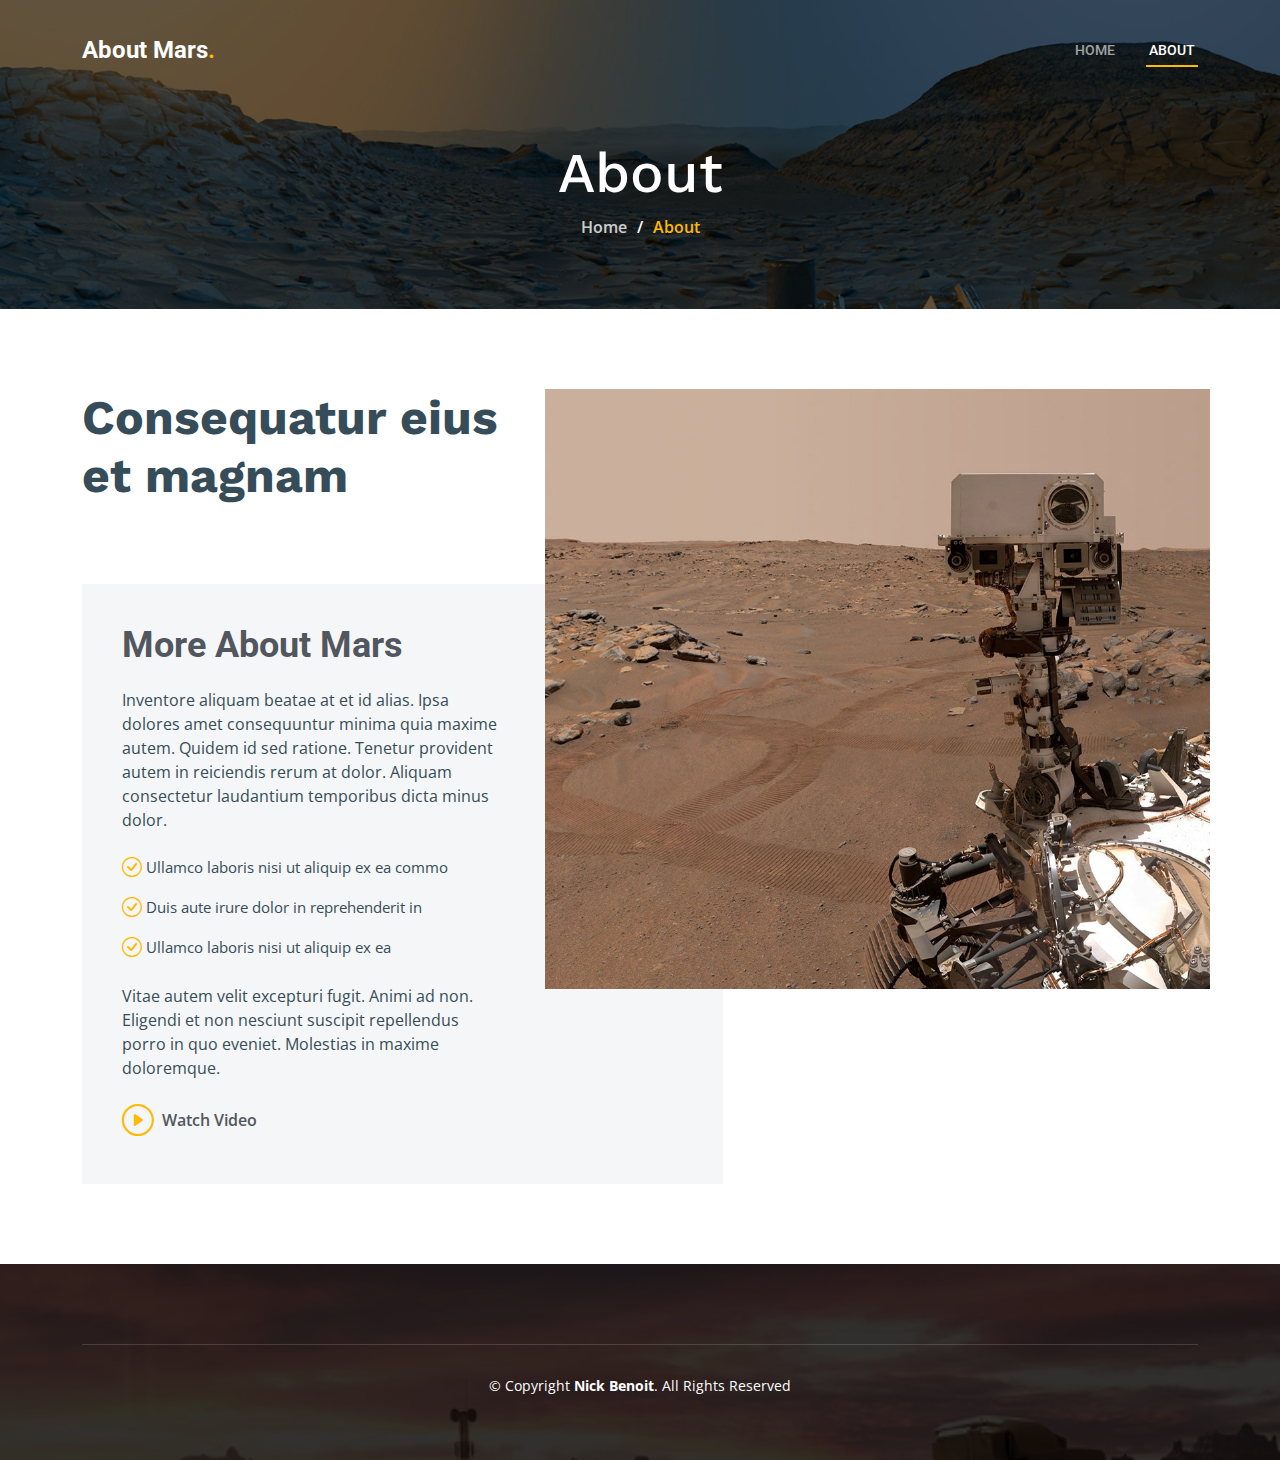
<file: about.html>
<!DOCTYPE html>
<html lang="en">

<head>
  <meta charset="utf-8">
  <meta content="width=device-width, initial-scale=1.0" name="viewport">

  <title>About</title>
  <meta content="" name="description">
  <meta content="" name="keywords">

  <!-- Favicons -->
  <link href="assets/img/favicon.png" rel="icon">
  <link href="assets/img/apple-touch-icon.png" rel="apple-touch-icon">

  <!-- Google Fonts -->
  <link rel="preconnect" href="https://fonts.googleapis.com">
  <link rel="preconnect" href="https://fonts.gstatic.com" crossorigin>
  <link href="https://fonts.googleapis.com/css2?family=Open+Sans:ital,wght@0,300;0,400;0,500;0,600;0,700;1,300;1,400;1,600;1,700&family=Roboto:ital,wght@0,300;0,400;0,500;0,600;0,700;1,300;1,400;1,500;1,600;1,700&family=Work+Sans:ital,wght@0,300;0,400;0,500;0,600;0,700;1,300;1,400;1,500;1,600;1,700&display=swap" rel="stylesheet">

  <!-- Vendor CSS Files -->
  <link href="assets/vendor/bootstrap/css/bootstrap.min.css" rel="stylesheet">
  <link href="assets/vendor/bootstrap-icons/bootstrap-icons.css" rel="stylesheet">
  <link href="assets/vendor/fontawesome-free/css/all.min.css" rel="stylesheet">
  <link href="assets/vendor/aos/aos.css" rel="stylesheet">
  <link href="assets/vendor/glightbox/css/glightbox.min.css" rel="stylesheet">
  <link href="assets/vendor/swiper/swiper-bundle.min.css" rel="stylesheet">

  <!-- Template Main CSS File -->
  <link href="assets/css/main.css" rel="stylesheet">

  <!-- =======================================================
  * Template Name: UpConstruction
  * Template URL: https://bootstrapmade.com/upconstruction-bootstrap-construction-website-template/
  * Updated: Mar 17 2024 with Bootstrap v5.3.3
  * Author: BootstrapMade.com
  * License: https://bootstrapmade.com/license/
  ======================================================== -->
</head>

<body>

  <!-- ======= Header ======= -->
  <header id="header" class="header d-flex align-items-center">
    <div class="container-fluid container-xl d-flex align-items-center justify-content-between">

      <a href="index.html" class="logo d-flex align-items-center">
        <!-- Uncomment the line below if you also wish to use an image logo -->
        <!-- <img src="assets/img/logo.png" alt=""> -->
        <h1>About Mars<span>.</span></h1>
      </a>

      <i class="mobile-nav-toggle mobile-nav-show bi bi-list"></i>
      <i class="mobile-nav-toggle mobile-nav-hide d-none bi bi-x"></i>
      <nav id="navbar" class="navbar">
        <ul>
          <li><a href="index.html">Home</a></li>
          <li><a href="about.html" class="active">About</a></li>
          <!-- <li><a href="services.html">Services</a></li>
          <li><a href="projects.html">Projects</a></li>
          <li><a href="blog.html">Blog</a></li>
          <li class="dropdown"><a href="#"><span>Dropdown</span> <i class="bi bi-chevron-down dropdown-indicator"></i></a>
            <ul>
              <li><a href="#">Dropdown 1</a></li>
              <li class="dropdown"><a href="#"><span>Deep Dropdown</span> <i class="bi bi-chevron-down dropdown-indicator"></i></a>
                <ul>
                  <li><a href="#">Deep Dropdown 1</a></li>
                  <li><a href="#">Deep Dropdown 2</a></li>
                  <li><a href="#">Deep Dropdown 3</a></li>
                  <li><a href="#">Deep Dropdown 4</a></li>
                  <li><a href="#">Deep Dropdown 5</a></li>
                </ul>
              </li>
              <li><a href="#">Dropdown 2</a></li>
              <li><a href="#">Dropdown 3</a></li>
              <li><a href="#">Dropdown 4</a></li>
            </ul>
          </li>
          <li><a href="contact.html">Contact</a></li> -->
        </ul>
      </nav><!-- .navbar -->

    </div>
  </header><!-- End Header -->

  <main id="main">

    <!-- ======= Breadcrumbs ======= -->
    <div class="breadcrumbs d-flex align-items-center" style="background-image: url('assets/img/mars1.jpeg');">
      <div class="container position-relative d-flex flex-column align-items-center" data-aos="fade">

        <h2>About</h2>
        <ol>
          <li><a href="index.html">Home</a></li>
          <li>About</li>
        </ol>

      </div>
    </div><!-- End Breadcrumbs -->

    <!-- ======= About Section ======= -->
    <section id="about" class="about">
      <div class="container" data-aos="fade-up">

        <div class="row position-relative">

          <div class="col-lg-7 about-img" style="background-image: url(assets/img/mars2.jpeg);"></div>

          <div class="col-lg-7">
            <h2>Consequatur eius et magnam</h2>
            <div class="our-story">
              <!-- <h4>Est 1988</h4> -->
              <h3>More About Mars</h3>
              <p>Inventore aliquam beatae at et id alias. Ipsa dolores amet consequuntur minima quia maxime autem. Quidem id sed ratione. Tenetur provident autem in reiciendis rerum at dolor. Aliquam consectetur laudantium temporibus dicta minus dolor.</p>
              <ul>
                <li><i class="bi bi-check-circle"></i> <span>Ullamco laboris nisi ut aliquip ex ea commo</span></li>
                <li><i class="bi bi-check-circle"></i> <span>Duis aute irure dolor in reprehenderit in</span></li>
                <li><i class="bi bi-check-circle"></i> <span>Ullamco laboris nisi ut aliquip ex ea</span></li>
              </ul>
              <p>Vitae autem velit excepturi fugit. Animi ad non. Eligendi et non nesciunt suscipit repellendus porro in quo eveniet. Molestias in maxime doloremque.</p>

              <div class="watch-video d-flex align-items-center position-relative">
                <i class="bi bi-play-circle"></i>
                <a href="https://www.youtube.com/watch?v=D8pnmwOXhoY" class="glightbox stretched-link">Watch Video</a>
              </div>
            </div>
          </div>

        </div>

      </div>
    </section>
    <!-- End About Section -->

    
  </main><!-- End #main -->

  <!-- ======= Footer ======= -->
  <footer id="footer" class="footer">

   

    <div class="footer-legal text-center position-relative">
      <div class="container">
        <div class="copyright">
          &copy; Copyright <strong><span> Nick Benoit</span></strong>. All Rights Reserved
        </div>
        <div class="credits">
          <!-- All the links in the footer should remain intact. -->
          <!-- You can delete the links only if you purchased the pro version. -->
          <!-- Licensing information: https://bootstrapmade.com/license/ -->
          <!-- Purchase the pro version with working PHP/AJAX contact form: https://bootstrapmade.com/upconstruction-bootstrap-construction-website-template/ -->
          
        </div>
      </div>
    </div>

  </footer>
  <!-- End Footer -->

  <a href="#" class="scroll-top d-flex align-items-center justify-content-center"><i class="bi bi-arrow-up-short"></i></a>

  <div id="preloader"></div>

  <!-- Vendor JS Files -->
  <script src="assets/vendor/bootstrap/js/bootstrap.bundle.min.js"></script>
  <script src="assets/vendor/aos/aos.js"></script>
  <script src="assets/vendor/glightbox/js/glightbox.min.js"></script>
  <script src="assets/vendor/isotope-layout/isotope.pkgd.min.js"></script>
  <script src="assets/vendor/swiper/swiper-bundle.min.js"></script>
  <script src="assets/vendor/purecounter/purecounter_vanilla.js"></script>
  <script src="assets/vendor/php-email-form/validate.js"></script>

  <!-- Template Main JS File -->
  <script src="assets/js/main.js"></script>

</body>

</html>
</file>
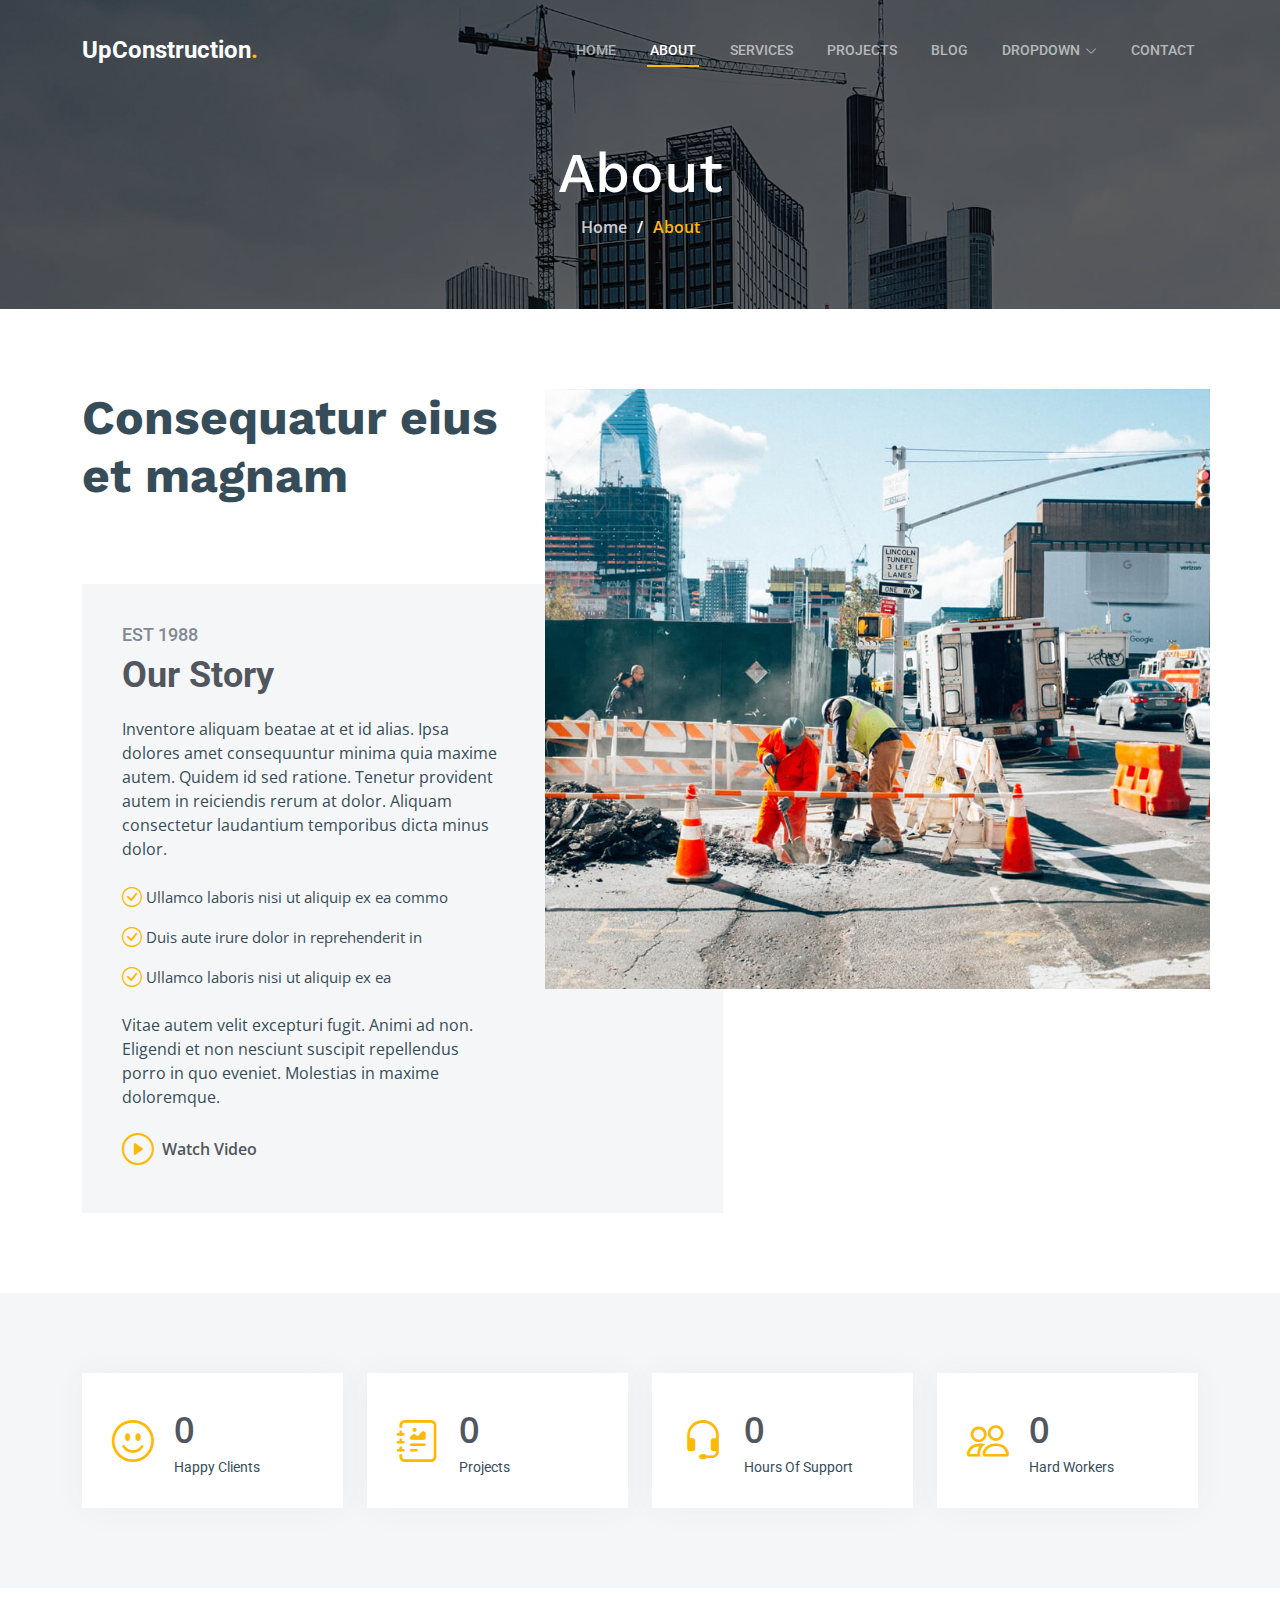
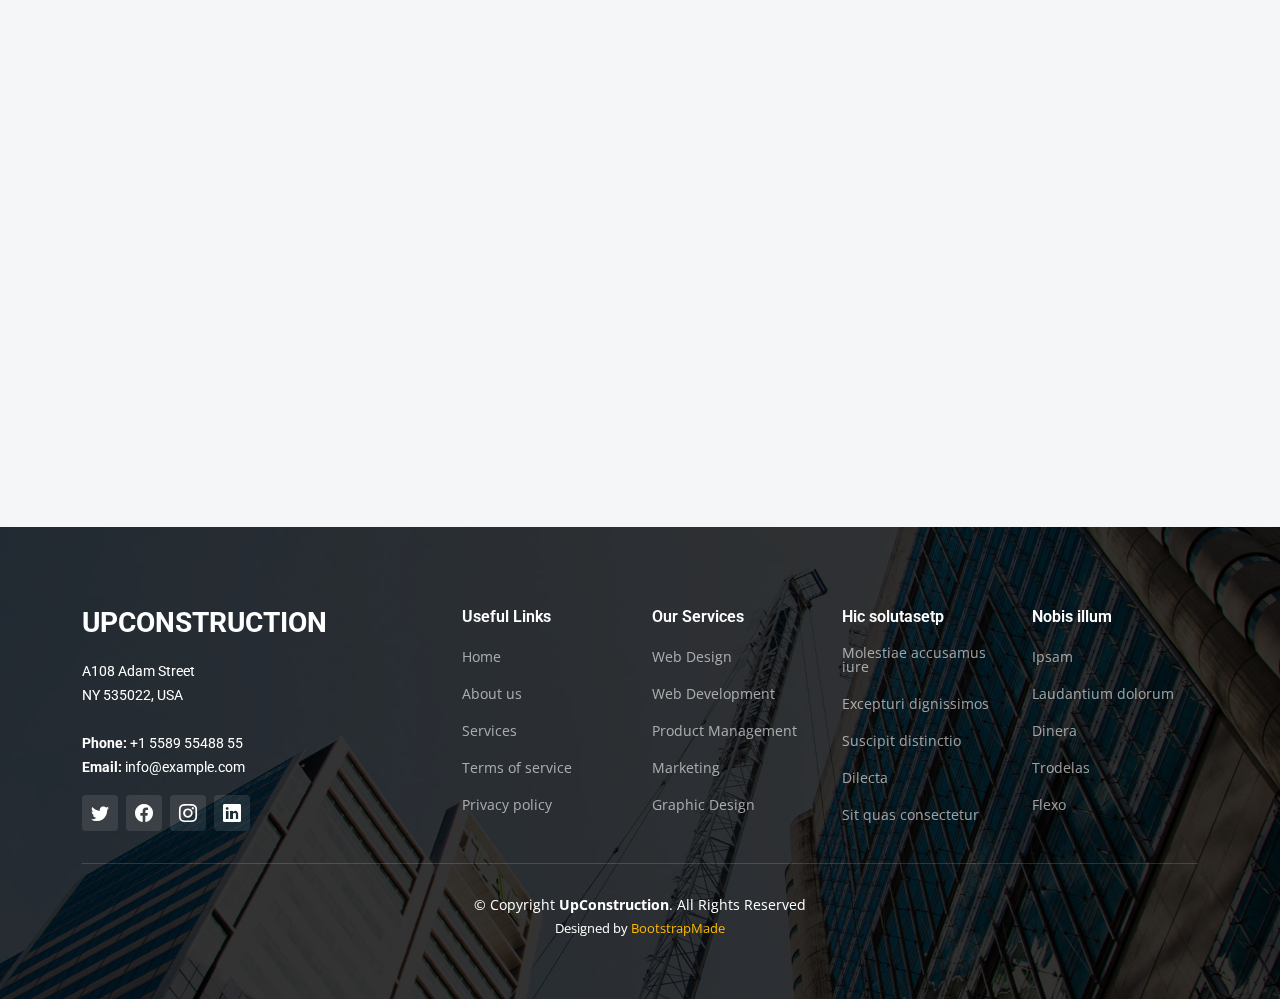
<file: UpConstruction/about.html>
<!DOCTYPE html>
<html lang="en">

<head>
  <meta charset="utf-8">
  <meta content="width=device-width, initial-scale=1.0" name="viewport">

  <title>UpConstruction Bootstrap Template - About</title>
  <meta content="" name="description">
  <meta content="" name="keywords">

  <!-- Favicons -->
  <link href="assets/img/favicon.png" rel="icon">
  <link href="assets/img/apple-touch-icon.png" rel="apple-touch-icon">

  <!-- Google Fonts -->
  <link rel="preconnect" href="https://fonts.googleapis.com">
  <link rel="preconnect" href="https://fonts.gstatic.com" crossorigin>
  <link href="https://fonts.googleapis.com/css2?family=Open+Sans:ital,wght@0,300;0,400;0,500;0,600;0,700;1,300;1,400;1,600;1,700&family=Roboto:ital,wght@0,300;0,400;0,500;0,600;0,700;1,300;1,400;1,500;1,600;1,700&family=Work+Sans:ital,wght@0,300;0,400;0,500;0,600;0,700;1,300;1,400;1,500;1,600;1,700&display=swap" rel="stylesheet">

  <!-- Vendor CSS Files -->
  <link href="assets/vendor/bootstrap/css/bootstrap.min.css" rel="stylesheet">
  <link href="assets/vendor/bootstrap-icons/bootstrap-icons.css" rel="stylesheet">
  <link href="assets/vendor/fontawesome-free/css/all.min.css" rel="stylesheet">
  <link href="assets/vendor/aos/aos.css" rel="stylesheet">
  <link href="assets/vendor/glightbox/css/glightbox.min.css" rel="stylesheet">
  <link href="assets/vendor/swiper/swiper-bundle.min.css" rel="stylesheet">

  <!-- Template Main CSS File -->
  <link href="assets/css/main.css" rel="stylesheet">

  <!-- =======================================================
  * Template Name: UpConstruction
  * Template URL: https://bootstrapmade.com/upconstruction-bootstrap-construction-website-template/
  * Updated: Mar 17 2024 with Bootstrap v5.3.3
  * Author: BootstrapMade.com
  * License: https://bootstrapmade.com/license/
  ======================================================== -->
</head>

<body>

  <!-- ======= Header ======= -->
  <header id="header" class="header d-flex align-items-center">
    <div class="container-fluid container-xl d-flex align-items-center justify-content-between">

      <a href="index.html" class="logo d-flex align-items-center">
        <!-- Uncomment the line below if you also wish to use an image logo -->
        <!-- <img src="assets/img/logo.png" alt=""> -->
        <h1>UpConstruction<span>.</span></h1>
      </a>

      <i class="mobile-nav-toggle mobile-nav-show bi bi-list"></i>
      <i class="mobile-nav-toggle mobile-nav-hide d-none bi bi-x"></i>
      <nav id="navbar" class="navbar">
        <ul>
          <li><a href="index.html">Home</a></li>
          <li><a href="about.html" class="active">About</a></li>
          <li><a href="services.html">Services</a></li>
          <li><a href="projects.html">Projects</a></li>
          <li><a href="blog.html">Blog</a></li>
          <li class="dropdown"><a href="#"><span>Dropdown</span> <i class="bi bi-chevron-down dropdown-indicator"></i></a>
            <ul>
              <li><a href="#">Dropdown 1</a></li>
              <li class="dropdown"><a href="#"><span>Deep Dropdown</span> <i class="bi bi-chevron-down dropdown-indicator"></i></a>
                <ul>
                  <li><a href="#">Deep Dropdown 1</a></li>
                  <li><a href="#">Deep Dropdown 2</a></li>
                  <li><a href="#">Deep Dropdown 3</a></li>
                  <li><a href="#">Deep Dropdown 4</a></li>
                  <li><a href="#">Deep Dropdown 5</a></li>
                </ul>
              </li>
              <li><a href="#">Dropdown 2</a></li>
              <li><a href="#">Dropdown 3</a></li>
              <li><a href="#">Dropdown 4</a></li>
            </ul>
          </li>
          <li><a href="contact.html">Contact</a></li>
        </ul>
      </nav><!-- .navbar -->

    </div>
  </header><!-- End Header -->

  <main id="main">

    <!-- ======= Breadcrumbs ======= -->
    <div class="breadcrumbs d-flex align-items-center" style="background-image: url('assets/img/breadcrumbs-bg.jpg');">
      <div class="container position-relative d-flex flex-column align-items-center" data-aos="fade">

        <h2>About</h2>
        <ol>
          <li><a href="index.html">Home</a></li>
          <li>About</li>
        </ol>

      </div>
    </div><!-- End Breadcrumbs -->

    <!-- ======= About Section ======= -->
    <section id="about" class="about">
      <div class="container" data-aos="fade-up">

        <div class="row position-relative">

          <div class="col-lg-7 about-img" style="background-image: url(assets/img/about.jpg);"></div>

          <div class="col-lg-7">
            <h2>Consequatur eius et magnam</h2>
            <div class="our-story">
              <h4>Est 1988</h4>
              <h3>Our Story</h3>
              <p>Inventore aliquam beatae at et id alias. Ipsa dolores amet consequuntur minima quia maxime autem. Quidem id sed ratione. Tenetur provident autem in reiciendis rerum at dolor. Aliquam consectetur laudantium temporibus dicta minus dolor.</p>
              <ul>
                <li><i class="bi bi-check-circle"></i> <span>Ullamco laboris nisi ut aliquip ex ea commo</span></li>
                <li><i class="bi bi-check-circle"></i> <span>Duis aute irure dolor in reprehenderit in</span></li>
                <li><i class="bi bi-check-circle"></i> <span>Ullamco laboris nisi ut aliquip ex ea</span></li>
              </ul>
              <p>Vitae autem velit excepturi fugit. Animi ad non. Eligendi et non nesciunt suscipit repellendus porro in quo eveniet. Molestias in maxime doloremque.</p>

              <div class="watch-video d-flex align-items-center position-relative">
                <i class="bi bi-play-circle"></i>
                <a href="https://www.youtube.com/watch?v=LXb3EKWsInQ" class="glightbox stretched-link">Watch Video</a>
              </div>
            </div>
          </div>

        </div>

      </div>
    </section>
    <!-- End About Section -->

    <!-- ======= Stats Counter Section ======= -->
    <section id="stats-counter" class="stats-counter section-bg">
      <div class="container">

        <div class="row gy-4">

          <div class="col-lg-3 col-md-6">
            <div class="stats-item d-flex align-items-center w-100 h-100">
              <i class="bi bi-emoji-smile color-blue flex-shrink-0"></i>
              <div>
                <span data-purecounter-start="0" data-purecounter-end="232" data-purecounter-duration="1" class="purecounter"></span>
                <p>Happy Clients</p>
              </div>
            </div>
          </div><!-- End Stats Item -->

          <div class="col-lg-3 col-md-6">
            <div class="stats-item d-flex align-items-center w-100 h-100">
              <i class="bi bi-journal-richtext color-orange flex-shrink-0"></i>
              <div>
                <span data-purecounter-start="0" data-purecounter-end="521" data-purecounter-duration="1" class="purecounter"></span>
                <p>Projects</p>
              </div>
            </div>
          </div><!-- End Stats Item -->

          <div class="col-lg-3 col-md-6">
            <div class="stats-item d-flex align-items-center w-100 h-100">
              <i class="bi bi-headset color-green flex-shrink-0"></i>
              <div>
                <span data-purecounter-start="0" data-purecounter-end="1463" data-purecounter-duration="1" class="purecounter"></span>
                <p>Hours Of Support</p>
              </div>
            </div>
          </div><!-- End Stats Item -->

          <div class="col-lg-3 col-md-6">
            <div class="stats-item d-flex align-items-center w-100 h-100">
              <i class="bi bi-people color-pink flex-shrink-0"></i>
              <div>
                <span data-purecounter-start="0" data-purecounter-end="15" data-purecounter-duration="1" class="purecounter"></span>
                <p>Hard Workers</p>
              </div>
            </div>
          </div><!-- End Stats Item -->

        </div>

      </div>
    </section><!-- End Stats Counter Section -->

    <!-- ======= Alt Services Section ======= -->
    <section id="alt-services" class="alt-services">
      <div class="container" data-aos="fade-up">

        <div class="row justify-content-around gy-4">
          <div class="col-lg-6 img-bg" style="background-image: url(assets/img/alt-services.jpg);" data-aos="zoom-in" data-aos-delay="100"></div>

          <div class="col-lg-5 d-flex flex-column justify-content-center">
            <h3>Enim quis est voluptatibus aliquid consequatur fugiat</h3>
            <p>Esse voluptas cumque vel exercitationem. Reiciendis est hic accusamus. Non ipsam et sed minima temporibus laudantium. Soluta voluptate sed facere corporis dolores excepturi</p>

            <div class="icon-box d-flex position-relative" data-aos="fade-up" data-aos-delay="100">
              <i class="bi bi-easel flex-shrink-0"></i>
              <div>
                <h4><a href="" class="stretched-link">Lorem Ipsum</a></h4>
                <p>Voluptatum deleniti atque corrupti quos dolores et quas molestias excepturi sint occaecati cupiditate non provident</p>
              </div>
            </div><!-- End Icon Box -->

            <div class="icon-box d-flex position-relative" data-aos="fade-up" data-aos-delay="200">
              <i class="bi bi-patch-check flex-shrink-0"></i>
              <div>
                <h4><a href="" class="stretched-link">Nemo Enim</a></h4>
                <p>At vero eos et accusamus et iusto odio dignissimos ducimus qui blanditiis praesentium voluptatum deleniti atque</p>
              </div>
            </div><!-- End Icon Box -->

            <div class="icon-box d-flex position-relative" data-aos="fade-up" data-aos-delay="300">
              <i class="bi bi-brightness-high flex-shrink-0"></i>
              <div>
                <h4><a href="" class="stretched-link">Dine Pad</a></h4>
                <p>Explicabo est voluptatum asperiores consequatur magnam. Et veritatis odit. Sunt aut deserunt minus aut eligendi omnis</p>
              </div>
            </div><!-- End Icon Box -->

            <div class="icon-box d-flex position-relative" data-aos="fade-up" data-aos-delay="400">
              <i class="bi bi-brightness-high flex-shrink-0"></i>
              <div>
                <h4><a href="" class="stretched-link">Tride clov</a></h4>
                <p>Est voluptatem labore deleniti quis a delectus et. Saepe dolorem libero sit non aspernatur odit amet. Et eligendi</p>
              </div>
            </div><!-- End Icon Box -->

          </div>
        </div>

      </div>
    </section><!-- End Alt Services Section -->

    <!-- ======= Alt Services Section 2 ======= -->
    <section id="alt-services-2" class="alt-services section-bg">
      <div class="container" data-aos="fade-up">

        <div class="row justify-content-around gy-4">
          <div class="col-lg-5 d-flex flex-column justify-content-center">
            <h3>Non quasi officia eum nobis et rerum epudiandae rem voluptatem</h3>
            <p>Maxime quia dolorum alias perspiciatis. Earum voluptatem sint at non. Ducimus maxime minima iste magni sit praesentium assumenda minus. Amet rerum saepe tempora vero.</p>

            <div class="icon-box d-flex position-relative" data-aos="fade-up" data-aos-delay="100">
              <i class="bi bi-easel flex-shrink-0"></i>
              <div>
                <h4><a href="" class="stretched-link">Lorem Ipsum</a></h4>
                <p>Voluptatum deleniti atque corrupti quos dolores et quas molestias excepturi sint occaecati cupiditate non provident</p>
              </div>
            </div><!-- End Icon Box -->

            <div class="icon-box d-flex position-relative" data-aos="fade-up" data-aos-delay="200">
              <i class="bi bi-patch-check flex-shrink-0"></i>
              <div>
                <h4><a href="" class="stretched-link">Nemo Enim</a></h4>
                <p>At vero eos et accusamus et iusto odio dignissimos ducimus qui blanditiis praesentium voluptatum deleniti atque</p>
              </div>
            </div><!-- End Icon Box -->

            <div class="icon-box d-flex position-relative" data-aos="fade-up" data-aos-delay="300">
              <i class="bi bi-brightness-high flex-shrink-0"></i>
              <div>
                <h4><a href="" class="stretched-link">Dine Pad</a></h4>
                <p>Explicabo est voluptatum asperiores consequatur magnam. Et veritatis odit. Sunt aut deserunt minus aut eligendi omnis</p>
              </div>
            </div><!-- End Icon Box -->

            <div class="icon-box d-flex position-relative" data-aos="fade-up" data-aos-delay="400">
              <i class="bi bi-brightness-high flex-shrink-0"></i>
              <div>
                <h4><a href="" class="stretched-link">Tride clov</a></h4>
                <p>Est voluptatem labore deleniti quis a delectus et. Saepe dolorem libero sit non aspernatur odit amet. Et eligendi</p>
              </div>
            </div><!-- End Icon Box -->
          </div>

          <div class="col-lg-6 img-bg" style="background-image: url(assets/img/alt-services-2.jpg);" data-aos="zoom-in" data-aos-delay="100"></div>
        </div>

      </div>
    </section><!-- End Alt Services Section 2 -->

    <!-- ======= Our Team Section ======= -->
    <section id="team" class="team">
      <div class="container" data-aos="fade-up">

        <div class="section-header">
          <h2>Our Team</h2>
          <p>Aperiam dolorum et et wuia molestias qui eveniet numquam nihil porro incidunt dolores placeat sunt id nobis omnis tiledo stran delop</p>
        </div>

        <div class="row gy-5">

          <div class="col-lg-4 col-md-6 member" data-aos="fade-up" data-aos-delay="100">
            <div class="member-img">
              <img src="assets/img/team/team-1.jpg" class="img-fluid" alt="">
              <div class="social">
                <a href="#"><i class="bi bi-twitter"></i></a>
                <a href="#"><i class="bi bi-facebook"></i></a>
                <a href="#"><i class="bi bi-instagram"></i></a>
                <a href="#"><i class="bi bi-linkedin"></i></a>
              </div>
            </div>
            <div class="member-info text-center">
              <h4>Walter White</h4>
              <span>Chief Executive Officer</span>
              <p>Aliquam iure quaerat voluptatem praesentium possimus unde laudantium vel dolorum distinctio dire flow</p>
            </div>
          </div><!-- End Team Member -->

          <div class="col-lg-4 col-md-6 member" data-aos="fade-up" data-aos-delay="200">
            <div class="member-img">
              <img src="assets/img/team/team-2.jpg" class="img-fluid" alt="">
              <div class="social">
                <a href="#"><i class="bi bi-twitter"></i></a>
                <a href="#"><i class="bi bi-facebook"></i></a>
                <a href="#"><i class="bi bi-instagram"></i></a>
                <a href="#"><i class="bi bi-linkedin"></i></a>
              </div>
            </div>
            <div class="member-info text-center">
              <h4>Sarah Jhonson</h4>
              <span>Product Manager</span>
              <p>Labore ipsam sit consequatur exercitationem rerum laboriosam laudantium aut quod dolores exercitationem ut</p>
            </div>
          </div><!-- End Team Member -->

          <div class="col-lg-4 col-md-6 member" data-aos="fade-up" data-aos-delay="300">
            <div class="member-img">
              <img src="assets/img/team/team-3.jpg" class="img-fluid" alt="">
              <div class="social">
                <a href="#"><i class="bi bi-twitter"></i></a>
                <a href="#"><i class="bi bi-facebook"></i></a>
                <a href="#"><i class="bi bi-instagram"></i></a>
                <a href="#"><i class="bi bi-linkedin"></i></a>
              </div>
            </div>
            <div class="member-info text-center">
              <h4>William Anderson</h4>
              <span>CTO</span>
              <p>Illum minima ea autem doloremque ipsum quidem quas aspernatur modi ut praesentium vel tque sed facilis at qui</p>
            </div>
          </div><!-- End Team Member -->

          <div class="col-lg-4 col-md-6 member" data-aos="fade-up" data-aos-delay="400">
            <div class="member-img">
              <img src="assets/img/team/team-4.jpg" class="img-fluid" alt="">
              <div class="social">
                <a href="#"><i class="bi bi-twitter"></i></a>
                <a href="#"><i class="bi bi-facebook"></i></a>
                <a href="#"><i class="bi bi-instagram"></i></a>
                <a href="#"><i class="bi bi-linkedin"></i></a>
              </div>
            </div>
            <div class="member-info text-center">
              <h4>Amanda Jepson</h4>
              <span>Accountant</span>
              <p>Magni voluptatem accusamus assumenda cum nisi aut qui dolorem voluptate sed et veniam quasi quam consectetur</p>
            </div>
          </div><!-- End Team Member -->

          <div class="col-lg-4 col-md-6 member" data-aos="fade-up" data-aos-delay="500">
            <div class="member-img">
              <img src="assets/img/team/team-5.jpg" class="img-fluid" alt="">
              <div class="social">
                <a href="#"><i class="bi bi-twitter"></i></a>
                <a href="#"><i class="bi bi-facebook"></i></a>
                <a href="#"><i class="bi bi-instagram"></i></a>
                <a href="#"><i class="bi bi-linkedin"></i></a>
              </div>
            </div>
            <div class="member-info text-center">
              <h4>Brian Doe</h4>
              <span>Marketing</span>
              <p>Qui consequuntur quos accusamus magnam quo est molestiae eius laboriosam sunt doloribus quia impedit laborum velit</p>
            </div>
          </div><!-- End Team Member -->

          <div class="col-lg-4 col-md-6 member" data-aos="fade-up" data-aos-delay="600">
            <div class="member-img">
              <img src="assets/img/team/team-6.jpg" class="img-fluid" alt="">
              <div class="social">
                <a href="#"><i class="bi bi-twitter"></i></a>
                <a href="#"><i class="bi bi-facebook"></i></a>
                <a href="#"><i class="bi bi-instagram"></i></a>
                <a href="#"><i class="bi bi-linkedin"></i></a>
              </div>
            </div>
            <div class="member-info text-center">
              <h4>Josepha Palas</h4>
              <span>Operation</span>
              <p>Sint sint eveniet explicabo amet consequatur nesciunt error enim rerum earum et omnis fugit eligendi cupiditate vel</p>
            </div>
          </div><!-- End Team Member -->

        </div>

      </div>
    </section><!-- End Our Team Section -->

    <!-- ======= Testimonials Section ======= -->
    <section id="testimonials" class="testimonials section-bg">
      <div class="container" data-aos="fade-up">

        <div class="section-header">
          <h2>Testimonials</h2>
          <p>Quam sed id excepturi ccusantium dolorem ut quis dolores nisi llum nostrum enim velit qui ut et autem uia reprehenderit sunt deleniti</p>
        </div>

        <div class="slides-2 swiper">
          <div class="swiper-wrapper">

            <div class="swiper-slide">
              <div class="testimonial-wrap">
                <div class="testimonial-item">
                  <img src="assets/img/testimonials/testimonials-1.jpg" class="testimonial-img" alt="">
                  <h3>Saul Goodman</h3>
                  <h4>Ceo &amp; Founder</h4>
                  <div class="stars">
                    <i class="bi bi-star-fill"></i><i class="bi bi-star-fill"></i><i class="bi bi-star-fill"></i><i class="bi bi-star-fill"></i><i class="bi bi-star-fill"></i>
                  </div>
                  <p>
                    <i class="bi bi-quote quote-icon-left"></i>
                    Proin iaculis purus consequat sem cure digni ssim donec porttitora entum suscipit rhoncus. Accusantium quam, ultricies eget id, aliquam eget nibh et. Maecen aliquam, risus at semper.
                    <i class="bi bi-quote quote-icon-right"></i>
                  </p>
                </div>
              </div>
            </div><!-- End testimonial item -->

            <div class="swiper-slide">
              <div class="testimonial-wrap">
                <div class="testimonial-item">
                  <img src="assets/img/testimonials/testimonials-2.jpg" class="testimonial-img" alt="">
                  <h3>Sara Wilsson</h3>
                  <h4>Designer</h4>
                  <div class="stars">
                    <i class="bi bi-star-fill"></i><i class="bi bi-star-fill"></i><i class="bi bi-star-fill"></i><i class="bi bi-star-fill"></i><i class="bi bi-star-fill"></i>
                  </div>
                  <p>
                    <i class="bi bi-quote quote-icon-left"></i>
                    Export tempor illum tamen malis malis eram quae irure esse labore quem cillum quid cillum eram malis quorum velit fore eram velit sunt aliqua noster fugiat irure amet legam anim culpa.
                    <i class="bi bi-quote quote-icon-right"></i>
                  </p>
                </div>
              </div>
            </div><!-- End testimonial item -->

            <div class="swiper-slide">
              <div class="testimonial-wrap">
                <div class="testimonial-item">
                  <img src="assets/img/testimonials/testimonials-3.jpg" class="testimonial-img" alt="">
                  <h3>Jena Karlis</h3>
                  <h4>Store Owner</h4>
                  <div class="stars">
                    <i class="bi bi-star-fill"></i><i class="bi bi-star-fill"></i><i class="bi bi-star-fill"></i><i class="bi bi-star-fill"></i><i class="bi bi-star-fill"></i>
                  </div>
                  <p>
                    <i class="bi bi-quote quote-icon-left"></i>
                    Enim nisi quem export duis labore cillum quae magna enim sint quorum nulla quem veniam duis minim tempor labore quem eram duis noster aute amet eram fore quis sint minim.
                    <i class="bi bi-quote quote-icon-right"></i>
                  </p>
                </div>
              </div>
            </div><!-- End testimonial item -->

            <div class="swiper-slide">
              <div class="testimonial-wrap">
                <div class="testimonial-item">
                  <img src="assets/img/testimonials/testimonials-4.jpg" class="testimonial-img" alt="">
                  <h3>Matt Brandon</h3>
                  <h4>Freelancer</h4>
                  <div class="stars">
                    <i class="bi bi-star-fill"></i><i class="bi bi-star-fill"></i><i class="bi bi-star-fill"></i><i class="bi bi-star-fill"></i><i class="bi bi-star-fill"></i>
                  </div>
                  <p>
                    <i class="bi bi-quote quote-icon-left"></i>
                    Fugiat enim eram quae cillum dolore dolor amet nulla culpa multos export minim fugiat minim velit minim dolor enim duis veniam ipsum anim magna sunt elit fore quem dolore labore illum veniam.
                    <i class="bi bi-quote quote-icon-right"></i>
                  </p>
                </div>
              </div>
            </div><!-- End testimonial item -->

            <div class="swiper-slide">
              <div class="testimonial-wrap">
                <div class="testimonial-item">
                  <img src="assets/img/testimonials/testimonials-5.jpg" class="testimonial-img" alt="">
                  <h3>John Larson</h3>
                  <h4>Entrepreneur</h4>
                  <div class="stars">
                    <i class="bi bi-star-fill"></i><i class="bi bi-star-fill"></i><i class="bi bi-star-fill"></i><i class="bi bi-star-fill"></i><i class="bi bi-star-fill"></i>
                  </div>
                  <p>
                    <i class="bi bi-quote quote-icon-left"></i>
                    Quis quorum aliqua sint quem legam fore sunt eram irure aliqua veniam tempor noster veniam enim culpa labore duis sunt culpa nulla illum cillum fugiat legam esse veniam culpa fore nisi cillum quid.
                    <i class="bi bi-quote quote-icon-right"></i>
                  </p>
                </div>
              </div>
            </div><!-- End testimonial item -->

          </div>
          <div class="swiper-pagination"></div>
        </div>

      </div>
    </section><!-- End Testimonials Section -->

  </main><!-- End #main -->

  <!-- ======= Footer ======= -->
  <footer id="footer" class="footer">

    <div class="footer-content position-relative">
      <div class="container">
        <div class="row">

          <div class="col-lg-4 col-md-6">
            <div class="footer-info">
              <h3>UpConstruction</h3>
              <p>
                A108 Adam Street <br>
                NY 535022, USA<br><br>
                <strong>Phone:</strong> +1 5589 55488 55<br>
                <strong>Email:</strong> info@example.com<br>
              </p>
              <div class="social-links d-flex mt-3">
                <a href="#" class="d-flex align-items-center justify-content-center"><i class="bi bi-twitter"></i></a>
                <a href="#" class="d-flex align-items-center justify-content-center"><i class="bi bi-facebook"></i></a>
                <a href="#" class="d-flex align-items-center justify-content-center"><i class="bi bi-instagram"></i></a>
                <a href="#" class="d-flex align-items-center justify-content-center"><i class="bi bi-linkedin"></i></a>
              </div>
            </div>
          </div><!-- End footer info column-->

          <div class="col-lg-2 col-md-3 footer-links">
            <h4>Useful Links</h4>
            <ul>
              <li><a href="#">Home</a></li>
              <li><a href="#">About us</a></li>
              <li><a href="#">Services</a></li>
              <li><a href="#">Terms of service</a></li>
              <li><a href="#">Privacy policy</a></li>
            </ul>
          </div><!-- End footer links column-->

          <div class="col-lg-2 col-md-3 footer-links">
            <h4>Our Services</h4>
            <ul>
              <li><a href="#">Web Design</a></li>
              <li><a href="#">Web Development</a></li>
              <li><a href="#">Product Management</a></li>
              <li><a href="#">Marketing</a></li>
              <li><a href="#">Graphic Design</a></li>
            </ul>
          </div><!-- End footer links column-->

          <div class="col-lg-2 col-md-3 footer-links">
            <h4>Hic solutasetp</h4>
            <ul>
              <li><a href="#">Molestiae accusamus iure</a></li>
              <li><a href="#">Excepturi dignissimos</a></li>
              <li><a href="#">Suscipit distinctio</a></li>
              <li><a href="#">Dilecta</a></li>
              <li><a href="#">Sit quas consectetur</a></li>
            </ul>
          </div><!-- End footer links column-->

          <div class="col-lg-2 col-md-3 footer-links">
            <h4>Nobis illum</h4>
            <ul>
              <li><a href="#">Ipsam</a></li>
              <li><a href="#">Laudantium dolorum</a></li>
              <li><a href="#">Dinera</a></li>
              <li><a href="#">Trodelas</a></li>
              <li><a href="#">Flexo</a></li>
            </ul>
          </div><!-- End footer links column-->

        </div>
      </div>
    </div>

    <div class="footer-legal text-center position-relative">
      <div class="container">
        <div class="copyright">
          &copy; Copyright <strong><span>UpConstruction</span></strong>. All Rights Reserved
        </div>
        <div class="credits">
          <!-- All the links in the footer should remain intact. -->
          <!-- You can delete the links only if you purchased the pro version. -->
          <!-- Licensing information: https://bootstrapmade.com/license/ -->
          <!-- Purchase the pro version with working PHP/AJAX contact form: https://bootstrapmade.com/upconstruction-bootstrap-construction-website-template/ -->
          Designed by <a href="https://bootstrapmade.com/">BootstrapMade</a>
        </div>
      </div>
    </div>

  </footer>
  <!-- End Footer -->

  <a href="#" class="scroll-top d-flex align-items-center justify-content-center"><i class="bi bi-arrow-up-short"></i></a>

  <div id="preloader"></div>

  <!-- Vendor JS Files -->
  <script src="assets/vendor/bootstrap/js/bootstrap.bundle.min.js"></script>
  <script src="assets/vendor/aos/aos.js"></script>
  <script src="assets/vendor/glightbox/js/glightbox.min.js"></script>
  <script src="assets/vendor/isotope-layout/isotope.pkgd.min.js"></script>
  <script src="assets/vendor/swiper/swiper-bundle.min.js"></script>
  <script src="assets/vendor/purecounter/purecounter_vanilla.js"></script>
  <script src="assets/vendor/php-email-form/validate.js"></script>

  <!-- Template Main JS File -->
  <script src="assets/js/main.js"></script>

</body>

</html>
</file>
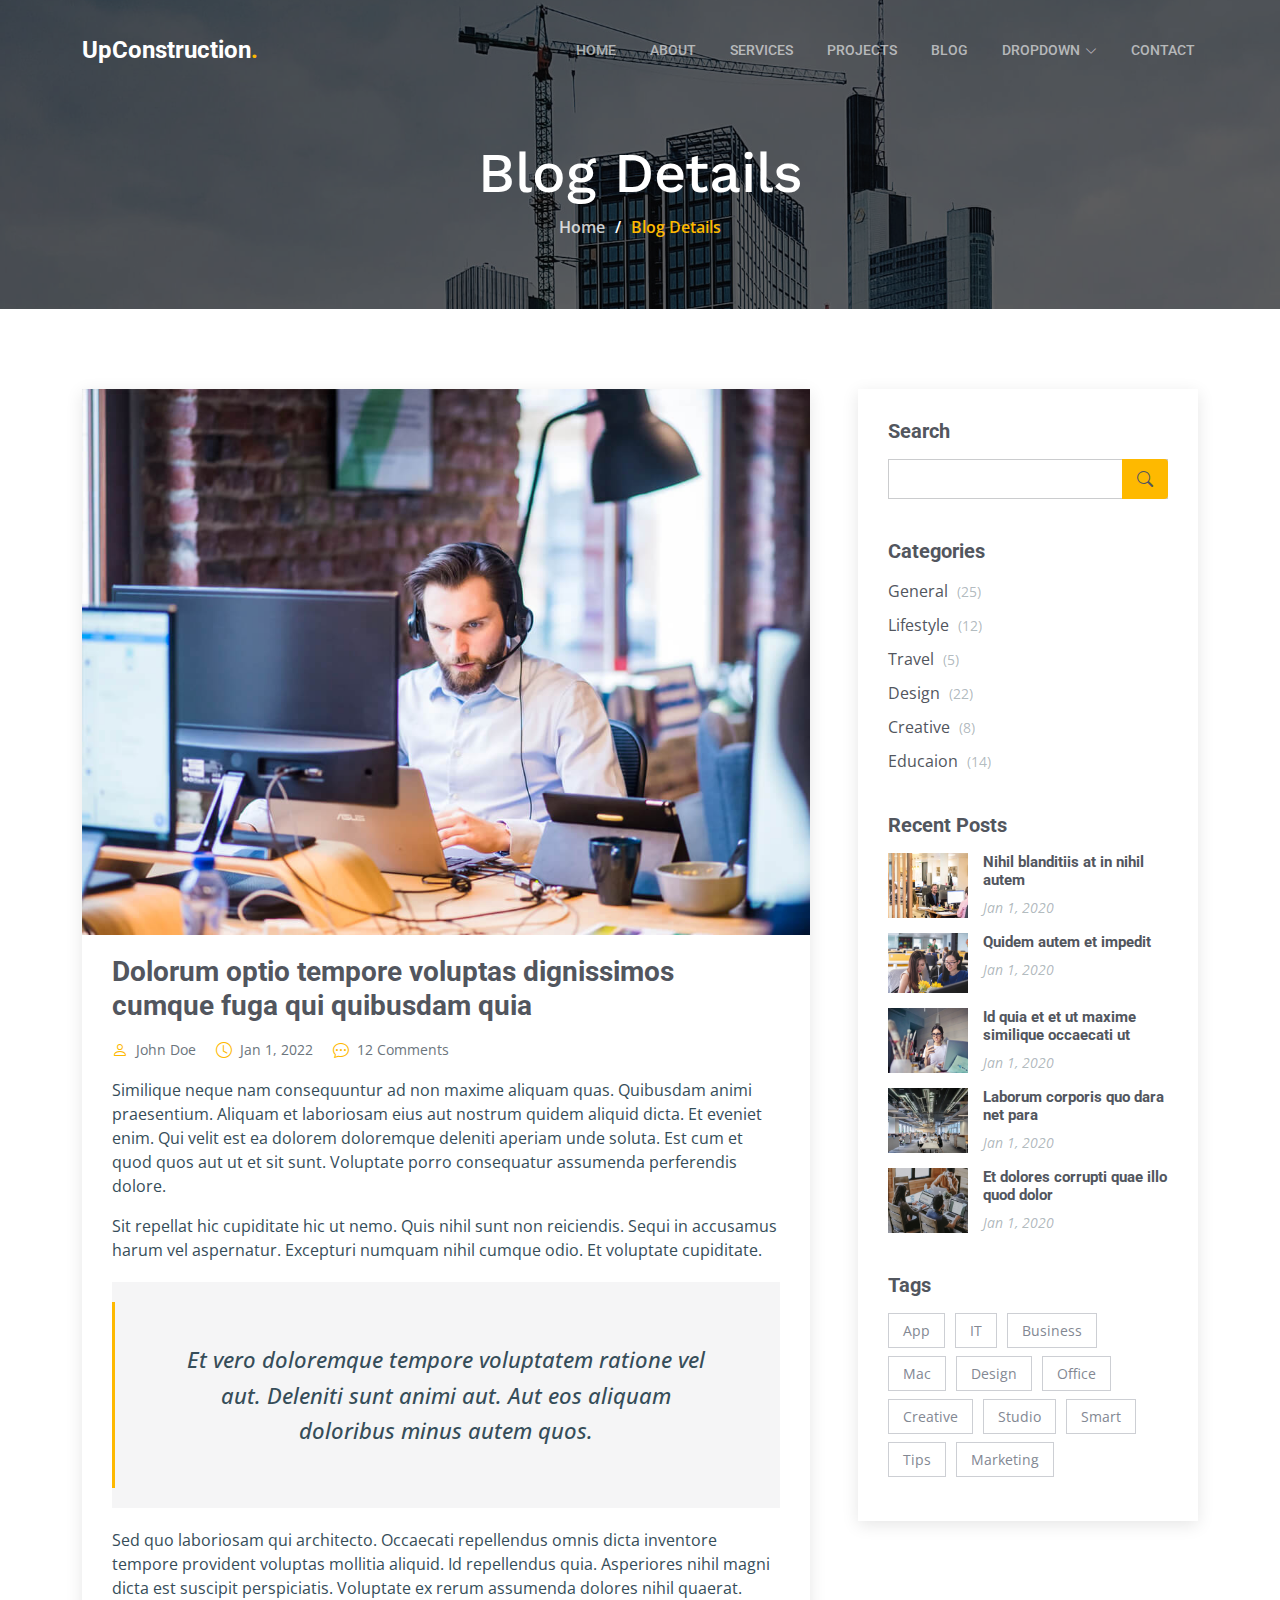
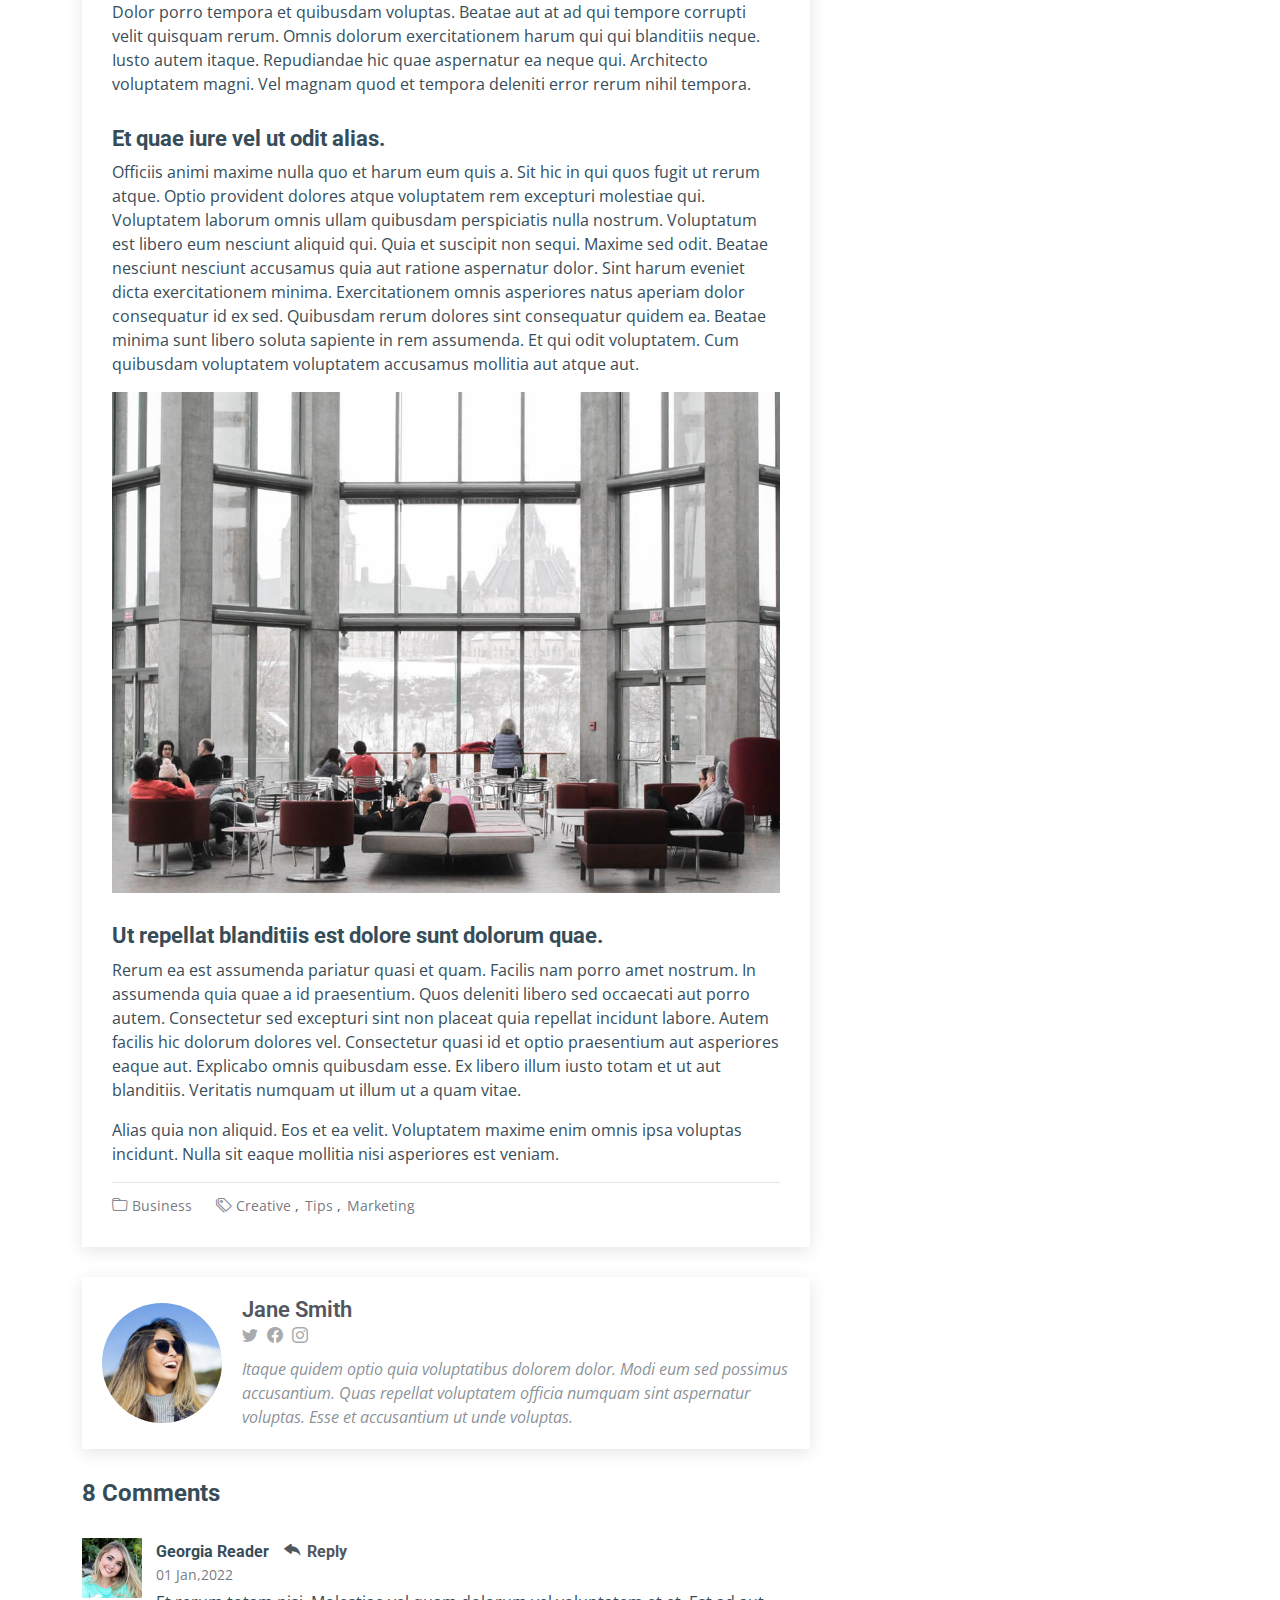
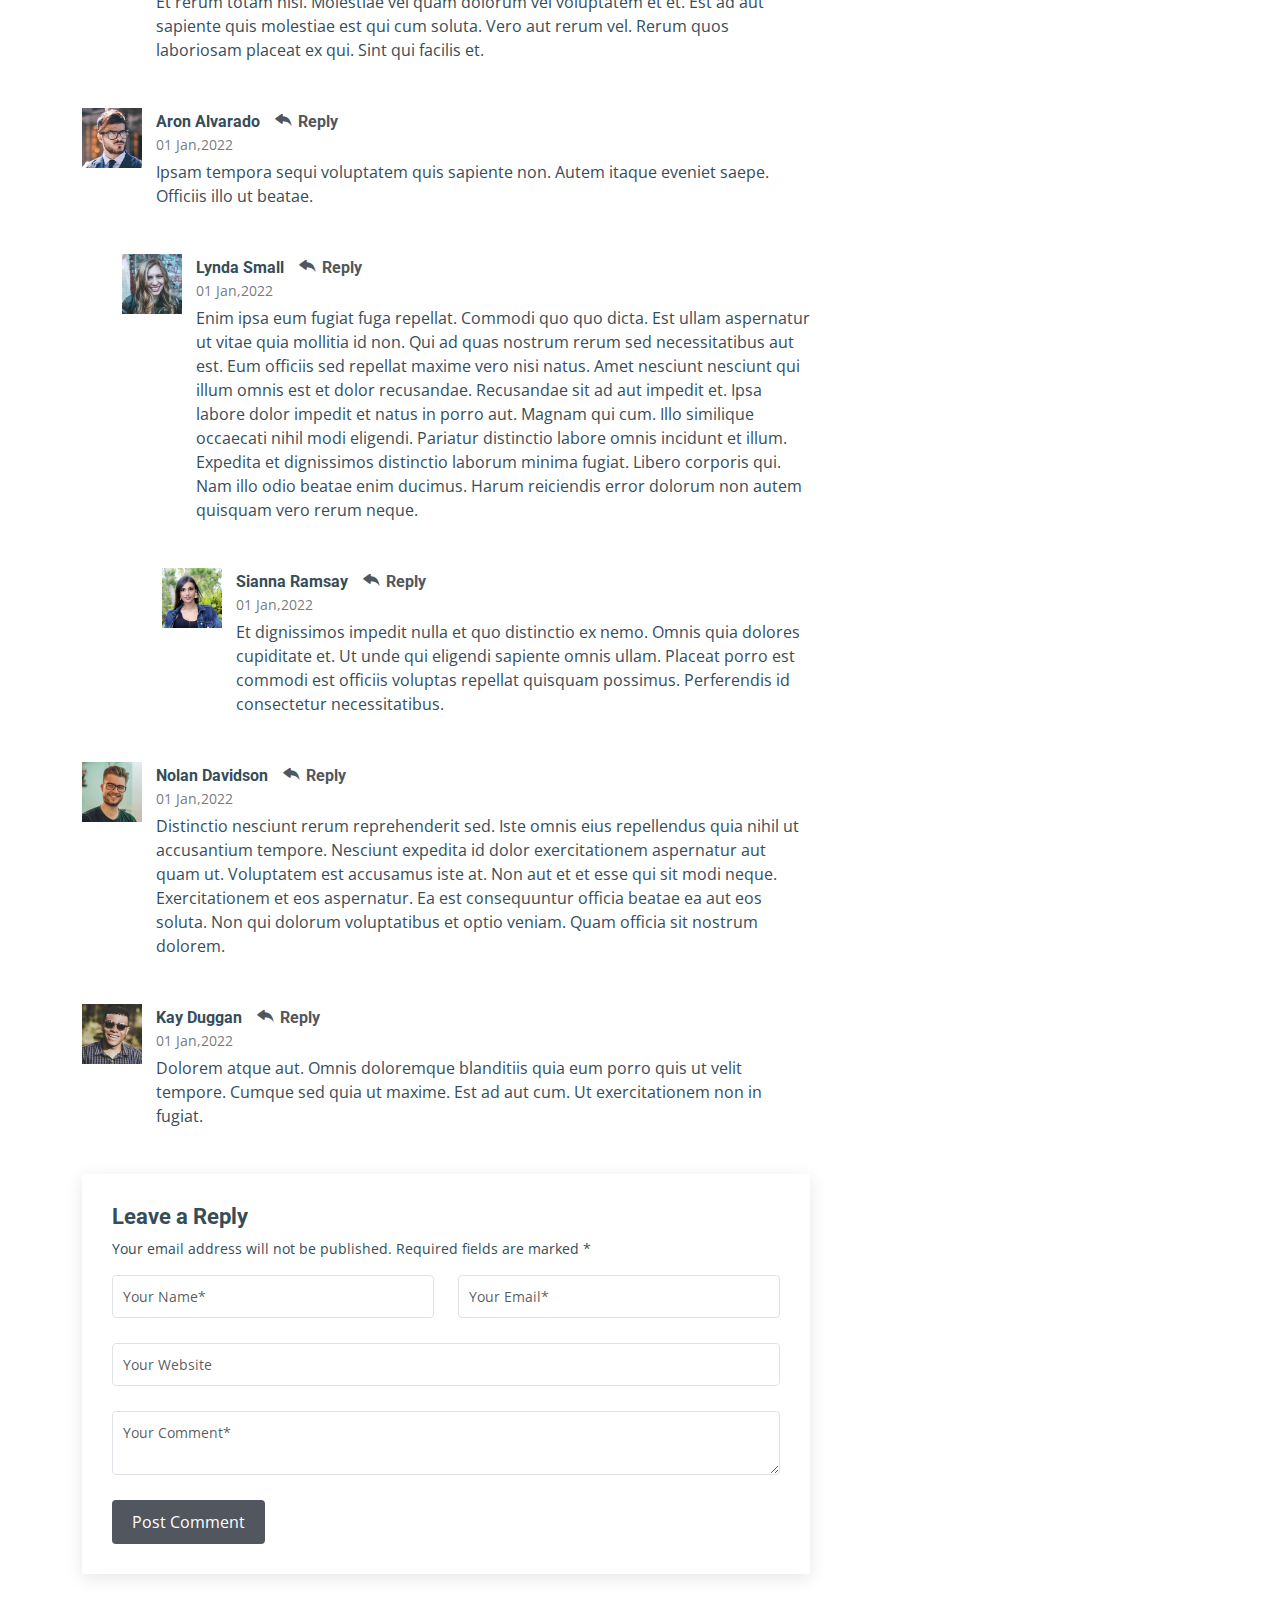
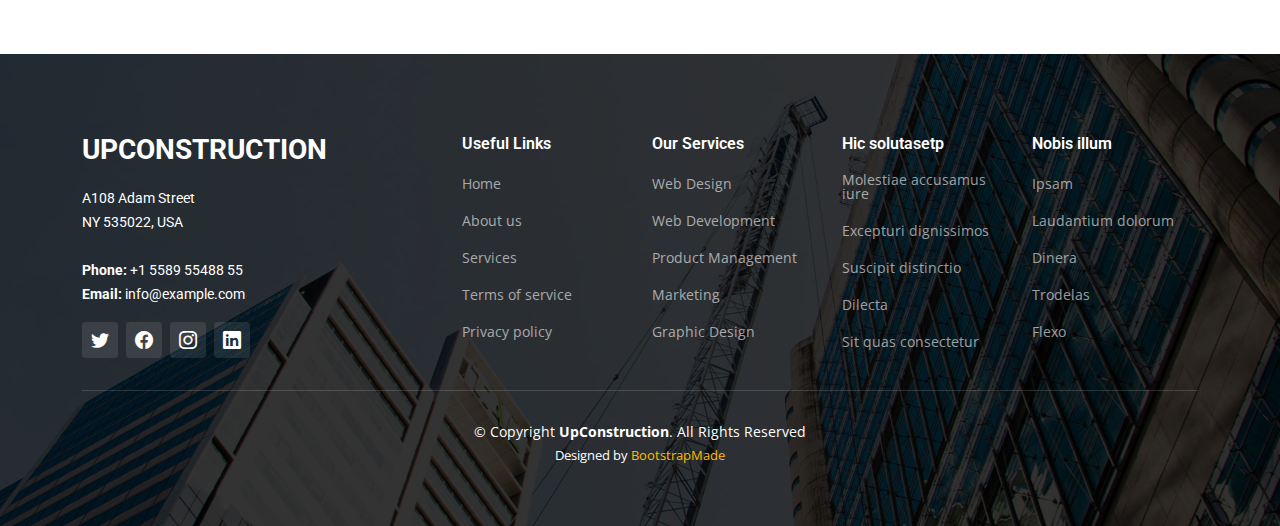
<file: UpConstruction/blog-details.html>
<!DOCTYPE html>
<html lang="en">

<head>
  <meta charset="utf-8">
  <meta content="width=device-width, initial-scale=1.0" name="viewport">

  <title>UpConstruction Bootstrap Template - Blog Details</title>
  <meta content="" name="description">
  <meta content="" name="keywords">

  <!-- Favicons -->
  <link href="assets/img/favicon.png" rel="icon">
  <link href="assets/img/apple-touch-icon.png" rel="apple-touch-icon">

  <!-- Google Fonts -->
  <link rel="preconnect" href="https://fonts.googleapis.com">
  <link rel="preconnect" href="https://fonts.gstatic.com" crossorigin>
  <link href="https://fonts.googleapis.com/css2?family=Open+Sans:ital,wght@0,300;0,400;0,500;0,600;0,700;1,300;1,400;1,600;1,700&family=Roboto:ital,wght@0,300;0,400;0,500;0,600;0,700;1,300;1,400;1,500;1,600;1,700&family=Work+Sans:ital,wght@0,300;0,400;0,500;0,600;0,700;1,300;1,400;1,500;1,600;1,700&display=swap" rel="stylesheet">

  <!-- Vendor CSS Files -->
  <link href="assets/vendor/bootstrap/css/bootstrap.min.css" rel="stylesheet">
  <link href="assets/vendor/bootstrap-icons/bootstrap-icons.css" rel="stylesheet">
  <link href="assets/vendor/fontawesome-free/css/all.min.css" rel="stylesheet">
  <link href="assets/vendor/aos/aos.css" rel="stylesheet">
  <link href="assets/vendor/glightbox/css/glightbox.min.css" rel="stylesheet">
  <link href="assets/vendor/swiper/swiper-bundle.min.css" rel="stylesheet">

  <!-- Template Main CSS File -->
  <link href="assets/css/main.css" rel="stylesheet">

  <!-- =======================================================
  * Template Name: UpConstruction
  * Template URL: https://bootstrapmade.com/upconstruction-bootstrap-construction-website-template/
  * Updated: Mar 17 2024 with Bootstrap v5.3.3
  * Author: BootstrapMade.com
  * License: https://bootstrapmade.com/license/
  ======================================================== -->
</head>

<body>

  <!-- ======= Header ======= -->
  <header id="header" class="header d-flex align-items-center">
    <div class="container-fluid container-xl d-flex align-items-center justify-content-between">

      <a href="index.html" class="logo d-flex align-items-center">
        <!-- Uncomment the line below if you also wish to use an image logo -->
        <!-- <img src="assets/img/logo.png" alt=""> -->
        <h1>UpConstruction<span>.</span></h1>
      </a>

      <i class="mobile-nav-toggle mobile-nav-show bi bi-list"></i>
      <i class="mobile-nav-toggle mobile-nav-hide d-none bi bi-x"></i>
      <nav id="navbar" class="navbar">
        <ul>
          <li><a href="index.html">Home</a></li>
          <li><a href="about.html">About</a></li>
          <li><a href="services.html">Services</a></li>
          <li><a href="projects.html">Projects</a></li>
          <li><a href="blog.html">Blog</a></li>
          <li class="dropdown"><a href="#"><span>Dropdown</span> <i class="bi bi-chevron-down dropdown-indicator"></i></a>
            <ul>
              <li><a href="#">Dropdown 1</a></li>
              <li class="dropdown"><a href="#"><span>Deep Dropdown</span> <i class="bi bi-chevron-down dropdown-indicator"></i></a>
                <ul>
                  <li><a href="#">Deep Dropdown 1</a></li>
                  <li><a href="#">Deep Dropdown 2</a></li>
                  <li><a href="#">Deep Dropdown 3</a></li>
                  <li><a href="#">Deep Dropdown 4</a></li>
                  <li><a href="#">Deep Dropdown 5</a></li>
                </ul>
              </li>
              <li><a href="#">Dropdown 2</a></li>
              <li><a href="#">Dropdown 3</a></li>
              <li><a href="#">Dropdown 4</a></li>
            </ul>
          </li>
          <li><a href="contact.html">Contact</a></li>
        </ul>
      </nav><!-- .navbar -->

    </div>
  </header><!-- End Header -->

  <main id="main">

    <!-- ======= Breadcrumbs ======= -->
    <div class="breadcrumbs d-flex align-items-center" style="background-image: url('assets/img/breadcrumbs-bg.jpg');">
      <div class="container position-relative d-flex flex-column align-items-center" data-aos="fade">

        <h2>Blog Details</h2>
        <ol>
          <li><a href="index.html">Home</a></li>
          <li>Blog Details</li>
        </ol>

      </div>
    </div><!-- End Breadcrumbs -->

    <!-- ======= Blog Details Section ======= -->
    <section id="blog" class="blog">
      <div class="container" data-aos="fade-up" data-aos-delay="100">

        <div class="row g-5">

          <div class="col-lg-8">

            <article class="blog-details">

              <div class="post-img">
                <img src="assets/img/blog/blog-1.jpg" alt="" class="img-fluid">
              </div>

              <h2 class="title">Dolorum optio tempore voluptas dignissimos cumque fuga qui quibusdam quia</h2>

              <div class="meta-top">
                <ul>
                  <li class="d-flex align-items-center"><i class="bi bi-person"></i> <a href="blog-details.html">John Doe</a></li>
                  <li class="d-flex align-items-center"><i class="bi bi-clock"></i> <a href="blog-details.html"><time datetime="2020-01-01">Jan 1, 2022</time></a></li>
                  <li class="d-flex align-items-center"><i class="bi bi-chat-dots"></i> <a href="blog-details.html">12 Comments</a></li>
                </ul>
              </div><!-- End meta top -->

              <div class="content">
                <p>
                  Similique neque nam consequuntur ad non maxime aliquam quas. Quibusdam animi praesentium. Aliquam et laboriosam eius aut nostrum quidem aliquid dicta.
                  Et eveniet enim. Qui velit est ea dolorem doloremque deleniti aperiam unde soluta. Est cum et quod quos aut ut et sit sunt. Voluptate porro consequatur assumenda perferendis dolore.
                </p>

                <p>
                  Sit repellat hic cupiditate hic ut nemo. Quis nihil sunt non reiciendis. Sequi in accusamus harum vel aspernatur. Excepturi numquam nihil cumque odio. Et voluptate cupiditate.
                </p>

                <blockquote>
                  <p>
                    Et vero doloremque tempore voluptatem ratione vel aut. Deleniti sunt animi aut. Aut eos aliquam doloribus minus autem quos.
                  </p>
                </blockquote>

                <p>
                  Sed quo laboriosam qui architecto. Occaecati repellendus omnis dicta inventore tempore provident voluptas mollitia aliquid. Id repellendus quia. Asperiores nihil magni dicta est suscipit perspiciatis. Voluptate ex rerum assumenda dolores nihil quaerat.
                  Dolor porro tempora et quibusdam voluptas. Beatae aut at ad qui tempore corrupti velit quisquam rerum. Omnis dolorum exercitationem harum qui qui blanditiis neque.
                  Iusto autem itaque. Repudiandae hic quae aspernatur ea neque qui. Architecto voluptatem magni. Vel magnam quod et tempora deleniti error rerum nihil tempora.
                </p>

                <h3>Et quae iure vel ut odit alias.</h3>
                <p>
                  Officiis animi maxime nulla quo et harum eum quis a. Sit hic in qui quos fugit ut rerum atque. Optio provident dolores atque voluptatem rem excepturi molestiae qui. Voluptatem laborum omnis ullam quibusdam perspiciatis nulla nostrum. Voluptatum est libero eum nesciunt aliquid qui.
                  Quia et suscipit non sequi. Maxime sed odit. Beatae nesciunt nesciunt accusamus quia aut ratione aspernatur dolor. Sint harum eveniet dicta exercitationem minima. Exercitationem omnis asperiores natus aperiam dolor consequatur id ex sed. Quibusdam rerum dolores sint consequatur quidem ea.
                  Beatae minima sunt libero soluta sapiente in rem assumenda. Et qui odit voluptatem. Cum quibusdam voluptatem voluptatem accusamus mollitia aut atque aut.
                </p>
                <img src="assets/img/blog/blog-inside-post.jpg" class="img-fluid" alt="">

                <h3>Ut repellat blanditiis est dolore sunt dolorum quae.</h3>
                <p>
                  Rerum ea est assumenda pariatur quasi et quam. Facilis nam porro amet nostrum. In assumenda quia quae a id praesentium. Quos deleniti libero sed occaecati aut porro autem. Consectetur sed excepturi sint non placeat quia repellat incidunt labore. Autem facilis hic dolorum dolores vel.
                  Consectetur quasi id et optio praesentium aut asperiores eaque aut. Explicabo omnis quibusdam esse. Ex libero illum iusto totam et ut aut blanditiis. Veritatis numquam ut illum ut a quam vitae.
                </p>
                <p>
                  Alias quia non aliquid. Eos et ea velit. Voluptatem maxime enim omnis ipsa voluptas incidunt. Nulla sit eaque mollitia nisi asperiores est veniam.
                </p>

              </div><!-- End post content -->

              <div class="meta-bottom">
                <i class="bi bi-folder"></i>
                <ul class="cats">
                  <li><a href="#">Business</a></li>
                </ul>

                <i class="bi bi-tags"></i>
                <ul class="tags">
                  <li><a href="#">Creative</a></li>
                  <li><a href="#">Tips</a></li>
                  <li><a href="#">Marketing</a></li>
                </ul>
              </div><!-- End meta bottom -->

            </article><!-- End blog post -->

            <div class="post-author d-flex align-items-center">
              <img src="assets/img/blog/blog-author.jpg" class="rounded-circle flex-shrink-0" alt="">
              <div>
                <h4>Jane Smith</h4>
                <div class="social-links">
                  <a href="https://twitters.com/#"><i class="bi bi-twitter"></i></a>
                  <a href="https://facebook.com/#"><i class="bi bi-facebook"></i></a>
                  <a href="https://instagram.com/#"><i class="biu bi-instagram"></i></a>
                </div>
                <p>
                  Itaque quidem optio quia voluptatibus dolorem dolor. Modi eum sed possimus accusantium. Quas repellat voluptatem officia numquam sint aspernatur voluptas. Esse et accusantium ut unde voluptas.
                </p>
              </div>
            </div><!-- End post author -->

            <div class="comments">

              <h4 class="comments-count">8 Comments</h4>

              <div id="comment-1" class="comment">
                <div class="d-flex">
                  <div class="comment-img"><img src="assets/img/blog/comments-1.jpg" alt=""></div>
                  <div>
                    <h5><a href="">Georgia Reader</a> <a href="#" class="reply"><i class="bi bi-reply-fill"></i> Reply</a></h5>
                    <time datetime="2020-01-01">01 Jan,2022</time>
                    <p>
                      Et rerum totam nisi. Molestiae vel quam dolorum vel voluptatem et et. Est ad aut sapiente quis molestiae est qui cum soluta.
                      Vero aut rerum vel. Rerum quos laboriosam placeat ex qui. Sint qui facilis et.
                    </p>
                  </div>
                </div>
              </div><!-- End comment #1 -->

              <div id="comment-2" class="comment">
                <div class="d-flex">
                  <div class="comment-img"><img src="assets/img/blog/comments-2.jpg" alt=""></div>
                  <div>
                    <h5><a href="">Aron Alvarado</a> <a href="#" class="reply"><i class="bi bi-reply-fill"></i> Reply</a></h5>
                    <time datetime="2020-01-01">01 Jan,2022</time>
                    <p>
                      Ipsam tempora sequi voluptatem quis sapiente non. Autem itaque eveniet saepe. Officiis illo ut beatae.
                    </p>
                  </div>
                </div>

                <div id="comment-reply-1" class="comment comment-reply">
                  <div class="d-flex">
                    <div class="comment-img"><img src="assets/img/blog/comments-3.jpg" alt=""></div>
                    <div>
                      <h5><a href="">Lynda Small</a> <a href="#" class="reply"><i class="bi bi-reply-fill"></i> Reply</a></h5>
                      <time datetime="2020-01-01">01 Jan,2022</time>
                      <p>
                        Enim ipsa eum fugiat fuga repellat. Commodi quo quo dicta. Est ullam aspernatur ut vitae quia mollitia id non. Qui ad quas nostrum rerum sed necessitatibus aut est. Eum officiis sed repellat maxime vero nisi natus. Amet nesciunt nesciunt qui illum omnis est et dolor recusandae.

                        Recusandae sit ad aut impedit et. Ipsa labore dolor impedit et natus in porro aut. Magnam qui cum. Illo similique occaecati nihil modi eligendi. Pariatur distinctio labore omnis incidunt et illum. Expedita et dignissimos distinctio laborum minima fugiat.

                        Libero corporis qui. Nam illo odio beatae enim ducimus. Harum reiciendis error dolorum non autem quisquam vero rerum neque.
                      </p>
                    </div>
                  </div>

                  <div id="comment-reply-2" class="comment comment-reply">
                    <div class="d-flex">
                      <div class="comment-img"><img src="assets/img/blog/comments-4.jpg" alt=""></div>
                      <div>
                        <h5><a href="">Sianna Ramsay</a> <a href="#" class="reply"><i class="bi bi-reply-fill"></i> Reply</a></h5>
                        <time datetime="2020-01-01">01 Jan,2022</time>
                        <p>
                          Et dignissimos impedit nulla et quo distinctio ex nemo. Omnis quia dolores cupiditate et. Ut unde qui eligendi sapiente omnis ullam. Placeat porro est commodi est officiis voluptas repellat quisquam possimus. Perferendis id consectetur necessitatibus.
                        </p>
                      </div>
                    </div>

                  </div><!-- End comment reply #2-->

                </div><!-- End comment reply #1-->

              </div><!-- End comment #2-->

              <div id="comment-3" class="comment">
                <div class="d-flex">
                  <div class="comment-img"><img src="assets/img/blog/comments-5.jpg" alt=""></div>
                  <div>
                    <h5><a href="">Nolan Davidson</a> <a href="#" class="reply"><i class="bi bi-reply-fill"></i> Reply</a></h5>
                    <time datetime="2020-01-01">01 Jan,2022</time>
                    <p>
                      Distinctio nesciunt rerum reprehenderit sed. Iste omnis eius repellendus quia nihil ut accusantium tempore. Nesciunt expedita id dolor exercitationem aspernatur aut quam ut. Voluptatem est accusamus iste at.
                      Non aut et et esse qui sit modi neque. Exercitationem et eos aspernatur. Ea est consequuntur officia beatae ea aut eos soluta. Non qui dolorum voluptatibus et optio veniam. Quam officia sit nostrum dolorem.
                    </p>
                  </div>
                </div>

              </div><!-- End comment #3 -->

              <div id="comment-4" class="comment">
                <div class="d-flex">
                  <div class="comment-img"><img src="assets/img/blog/comments-6.jpg" alt=""></div>
                  <div>
                    <h5><a href="">Kay Duggan</a> <a href="#" class="reply"><i class="bi bi-reply-fill"></i> Reply</a></h5>
                    <time datetime="2020-01-01">01 Jan,2022</time>
                    <p>
                      Dolorem atque aut. Omnis doloremque blanditiis quia eum porro quis ut velit tempore. Cumque sed quia ut maxime. Est ad aut cum. Ut exercitationem non in fugiat.
                    </p>
                  </div>
                </div>

              </div><!-- End comment #4 -->

              <div class="reply-form">

                <h4>Leave a Reply</h4>
                <p>Your email address will not be published. Required fields are marked * </p>
                <form action="">
                  <div class="row">
                    <div class="col-md-6 form-group">
                      <input name="name" type="text" class="form-control" placeholder="Your Name*">
                    </div>
                    <div class="col-md-6 form-group">
                      <input name="email" type="text" class="form-control" placeholder="Your Email*">
                    </div>
                  </div>
                  <div class="row">
                    <div class="col form-group">
                      <input name="website" type="text" class="form-control" placeholder="Your Website">
                    </div>
                  </div>
                  <div class="row">
                    <div class="col form-group">
                      <textarea name="comment" class="form-control" placeholder="Your Comment*"></textarea>
                    </div>
                  </div>
                  <button type="submit" class="btn btn-primary">Post Comment</button>

                </form>

              </div>

            </div><!-- End blog comments -->

          </div>

          <div class="col-lg-4">

            <div class="sidebar">

              <div class="sidebar-item search-form">
                <h3 class="sidebar-title">Search</h3>
                <form action="" class="mt-3">
                  <input type="text">
                  <button type="submit"><i class="bi bi-search"></i></button>
                </form>
              </div><!-- End sidebar search formn-->

              <div class="sidebar-item categories">
                <h3 class="sidebar-title">Categories</h3>
                <ul class="mt-3">
                  <li><a href="#">General <span>(25)</span></a></li>
                  <li><a href="#">Lifestyle <span>(12)</span></a></li>
                  <li><a href="#">Travel <span>(5)</span></a></li>
                  <li><a href="#">Design <span>(22)</span></a></li>
                  <li><a href="#">Creative <span>(8)</span></a></li>
                  <li><a href="#">Educaion <span>(14)</span></a></li>
                </ul>
              </div><!-- End sidebar categories-->

              <div class="sidebar-item recent-posts">
                <h3 class="sidebar-title">Recent Posts</h3>

                <div class="mt-3">

                  <div class="post-item mt-3">
                    <img src="assets/img/blog/blog-recent-1.jpg" alt="">
                    <div>
                      <h4><a href="blog-details.html">Nihil blanditiis at in nihil autem</a></h4>
                      <time datetime="2020-01-01">Jan 1, 2020</time>
                    </div>
                  </div><!-- End recent post item-->

                  <div class="post-item">
                    <img src="assets/img/blog/blog-recent-2.jpg" alt="">
                    <div>
                      <h4><a href="blog-details.html">Quidem autem et impedit</a></h4>
                      <time datetime="2020-01-01">Jan 1, 2020</time>
                    </div>
                  </div><!-- End recent post item-->

                  <div class="post-item">
                    <img src="assets/img/blog/blog-recent-3.jpg" alt="">
                    <div>
                      <h4><a href="blog-details.html">Id quia et et ut maxime similique occaecati ut</a></h4>
                      <time datetime="2020-01-01">Jan 1, 2020</time>
                    </div>
                  </div><!-- End recent post item-->

                  <div class="post-item">
                    <img src="assets/img/blog/blog-recent-4.jpg" alt="">
                    <div>
                      <h4><a href="blog-details.html">Laborum corporis quo dara net para</a></h4>
                      <time datetime="2020-01-01">Jan 1, 2020</time>
                    </div>
                  </div><!-- End recent post item-->

                  <div class="post-item">
                    <img src="assets/img/blog/blog-recent-5.jpg" alt="">
                    <div>
                      <h4><a href="blog-details.html">Et dolores corrupti quae illo quod dolor</a></h4>
                      <time datetime="2020-01-01">Jan 1, 2020</time>
                    </div>
                  </div><!-- End recent post item-->

                </div>

              </div><!-- End sidebar recent posts-->

              <div class="sidebar-item tags">
                <h3 class="sidebar-title">Tags</h3>
                <ul class="mt-3">
                  <li><a href="#">App</a></li>
                  <li><a href="#">IT</a></li>
                  <li><a href="#">Business</a></li>
                  <li><a href="#">Mac</a></li>
                  <li><a href="#">Design</a></li>
                  <li><a href="#">Office</a></li>
                  <li><a href="#">Creative</a></li>
                  <li><a href="#">Studio</a></li>
                  <li><a href="#">Smart</a></li>
                  <li><a href="#">Tips</a></li>
                  <li><a href="#">Marketing</a></li>
                </ul>
              </div><!-- End sidebar tags-->

            </div><!-- End Blog Sidebar -->

          </div>
        </div>

      </div>
    </section><!-- End Blog Details Section -->

  </main><!-- End #main -->

  <!-- ======= Footer ======= -->
  <footer id="footer" class="footer">

    <div class="footer-content position-relative">
      <div class="container">
        <div class="row">

          <div class="col-lg-4 col-md-6">
            <div class="footer-info">
              <h3>UpConstruction</h3>
              <p>
                A108 Adam Street <br>
                NY 535022, USA<br><br>
                <strong>Phone:</strong> +1 5589 55488 55<br>
                <strong>Email:</strong> info@example.com<br>
              </p>
              <div class="social-links d-flex mt-3">
                <a href="#" class="d-flex align-items-center justify-content-center"><i class="bi bi-twitter"></i></a>
                <a href="#" class="d-flex align-items-center justify-content-center"><i class="bi bi-facebook"></i></a>
                <a href="#" class="d-flex align-items-center justify-content-center"><i class="bi bi-instagram"></i></a>
                <a href="#" class="d-flex align-items-center justify-content-center"><i class="bi bi-linkedin"></i></a>
              </div>
            </div>
          </div><!-- End footer info column-->

          <div class="col-lg-2 col-md-3 footer-links">
            <h4>Useful Links</h4>
            <ul>
              <li><a href="#">Home</a></li>
              <li><a href="#">About us</a></li>
              <li><a href="#">Services</a></li>
              <li><a href="#">Terms of service</a></li>
              <li><a href="#">Privacy policy</a></li>
            </ul>
          </div><!-- End footer links column-->

          <div class="col-lg-2 col-md-3 footer-links">
            <h4>Our Services</h4>
            <ul>
              <li><a href="#">Web Design</a></li>
              <li><a href="#">Web Development</a></li>
              <li><a href="#">Product Management</a></li>
              <li><a href="#">Marketing</a></li>
              <li><a href="#">Graphic Design</a></li>
            </ul>
          </div><!-- End footer links column-->

          <div class="col-lg-2 col-md-3 footer-links">
            <h4>Hic solutasetp</h4>
            <ul>
              <li><a href="#">Molestiae accusamus iure</a></li>
              <li><a href="#">Excepturi dignissimos</a></li>
              <li><a href="#">Suscipit distinctio</a></li>
              <li><a href="#">Dilecta</a></li>
              <li><a href="#">Sit quas consectetur</a></li>
            </ul>
          </div><!-- End footer links column-->

          <div class="col-lg-2 col-md-3 footer-links">
            <h4>Nobis illum</h4>
            <ul>
              <li><a href="#">Ipsam</a></li>
              <li><a href="#">Laudantium dolorum</a></li>
              <li><a href="#">Dinera</a></li>
              <li><a href="#">Trodelas</a></li>
              <li><a href="#">Flexo</a></li>
            </ul>
          </div><!-- End footer links column-->

        </div>
      </div>
    </div>

    <div class="footer-legal text-center position-relative">
      <div class="container">
        <div class="copyright">
          &copy; Copyright <strong><span>UpConstruction</span></strong>. All Rights Reserved
        </div>
        <div class="credits">
          <!-- All the links in the footer should remain intact. -->
          <!-- You can delete the links only if you purchased the pro version. -->
          <!-- Licensing information: https://bootstrapmade.com/license/ -->
          <!-- Purchase the pro version with working PHP/AJAX contact form: https://bootstrapmade.com/upconstruction-bootstrap-construction-website-template/ -->
          Designed by <a href="https://bootstrapmade.com/">BootstrapMade</a>
        </div>
      </div>
    </div>

  </footer>
  <!-- End Footer -->

  <a href="#" class="scroll-top d-flex align-items-center justify-content-center"><i class="bi bi-arrow-up-short"></i></a>

  <div id="preloader"></div>

  <!-- Vendor JS Files -->
  <script src="assets/vendor/bootstrap/js/bootstrap.bundle.min.js"></script>
  <script src="assets/vendor/aos/aos.js"></script>
  <script src="assets/vendor/glightbox/js/glightbox.min.js"></script>
  <script src="assets/vendor/isotope-layout/isotope.pkgd.min.js"></script>
  <script src="assets/vendor/swiper/swiper-bundle.min.js"></script>
  <script src="assets/vendor/purecounter/purecounter_vanilla.js"></script>
  <script src="assets/vendor/php-email-form/validate.js"></script>

  <!-- Template Main JS File -->
  <script src="assets/js/main.js"></script>

</body>

</html>
</file>
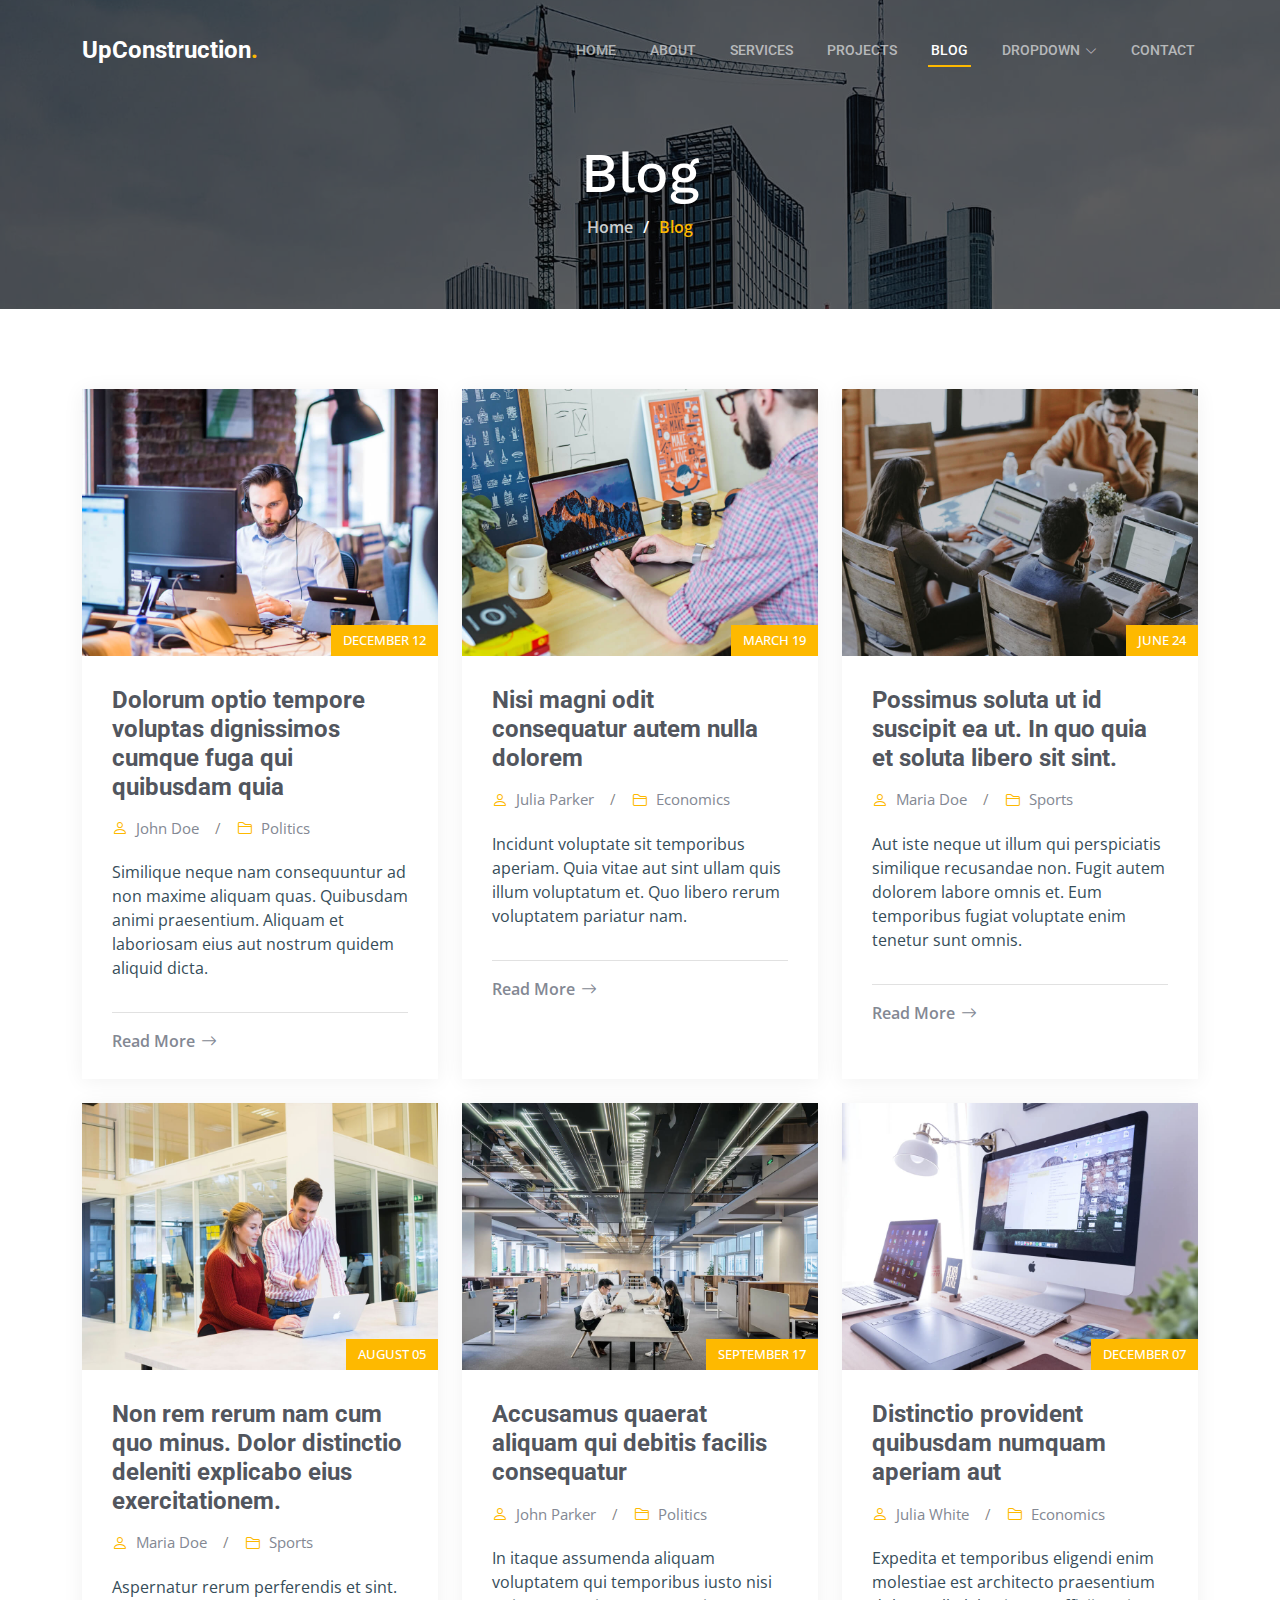
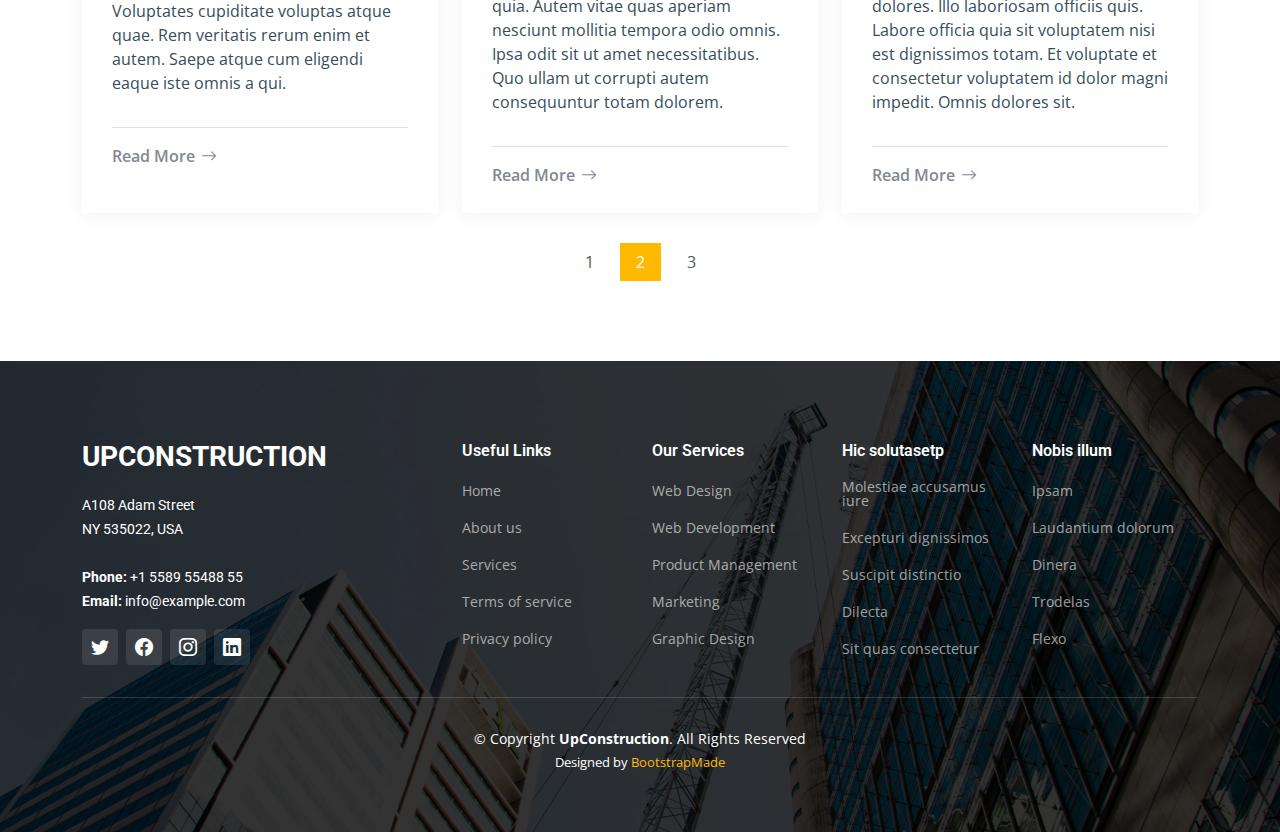
<file: UpConstruction/blog.html>
<!DOCTYPE html>
<html lang="en">

<head>
  <meta charset="utf-8">
  <meta content="width=device-width, initial-scale=1.0" name="viewport">

  <title>UpConstruction Bootstrap Template - Blog</title>
  <meta content="" name="description">
  <meta content="" name="keywords">

  <!-- Favicons -->
  <link href="assets/img/favicon.png" rel="icon">
  <link href="assets/img/apple-touch-icon.png" rel="apple-touch-icon">

  <!-- Google Fonts -->
  <link rel="preconnect" href="https://fonts.googleapis.com">
  <link rel="preconnect" href="https://fonts.gstatic.com" crossorigin>
  <link href="https://fonts.googleapis.com/css2?family=Open+Sans:ital,wght@0,300;0,400;0,500;0,600;0,700;1,300;1,400;1,600;1,700&family=Roboto:ital,wght@0,300;0,400;0,500;0,600;0,700;1,300;1,400;1,500;1,600;1,700&family=Work+Sans:ital,wght@0,300;0,400;0,500;0,600;0,700;1,300;1,400;1,500;1,600;1,700&display=swap" rel="stylesheet">

  <!-- Vendor CSS Files -->
  <link href="assets/vendor/bootstrap/css/bootstrap.min.css" rel="stylesheet">
  <link href="assets/vendor/bootstrap-icons/bootstrap-icons.css" rel="stylesheet">
  <link href="assets/vendor/fontawesome-free/css/all.min.css" rel="stylesheet">
  <link href="assets/vendor/aos/aos.css" rel="stylesheet">
  <link href="assets/vendor/glightbox/css/glightbox.min.css" rel="stylesheet">
  <link href="assets/vendor/swiper/swiper-bundle.min.css" rel="stylesheet">

  <!-- Template Main CSS File -->
  <link href="assets/css/main.css" rel="stylesheet">

  <!-- =======================================================
  * Template Name: UpConstruction
  * Template URL: https://bootstrapmade.com/upconstruction-bootstrap-construction-website-template/
  * Updated: Mar 17 2024 with Bootstrap v5.3.3
  * Author: BootstrapMade.com
  * License: https://bootstrapmade.com/license/
  ======================================================== -->
</head>

<body>

  <!-- ======= Header ======= -->
  <header id="header" class="header d-flex align-items-center">
    <div class="container-fluid container-xl d-flex align-items-center justify-content-between">

      <a href="index.html" class="logo d-flex align-items-center">
        <!-- Uncomment the line below if you also wish to use an image logo -->
        <!-- <img src="assets/img/logo.png" alt=""> -->
        <h1>UpConstruction<span>.</span></h1>
      </a>

      <i class="mobile-nav-toggle mobile-nav-show bi bi-list"></i>
      <i class="mobile-nav-toggle mobile-nav-hide d-none bi bi-x"></i>
      <nav id="navbar" class="navbar">
        <ul>
          <li><a href="index.html">Home</a></li>
          <li><a href="about.html">About</a></li>
          <li><a href="services.html">Services</a></li>
          <li><a href="projects.html">Projects</a></li>
          <li><a href="blog.html" class="active">Blog</a></li>
          <li class="dropdown"><a href="#"><span>Dropdown</span> <i class="bi bi-chevron-down dropdown-indicator"></i></a>
            <ul>
              <li><a href="#">Dropdown 1</a></li>
              <li class="dropdown"><a href="#"><span>Deep Dropdown</span> <i class="bi bi-chevron-down dropdown-indicator"></i></a>
                <ul>
                  <li><a href="#">Deep Dropdown 1</a></li>
                  <li><a href="#">Deep Dropdown 2</a></li>
                  <li><a href="#">Deep Dropdown 3</a></li>
                  <li><a href="#">Deep Dropdown 4</a></li>
                  <li><a href="#">Deep Dropdown 5</a></li>
                </ul>
              </li>
              <li><a href="#">Dropdown 2</a></li>
              <li><a href="#">Dropdown 3</a></li>
              <li><a href="#">Dropdown 4</a></li>
            </ul>
          </li>
          <li><a href="contact.html">Contact</a></li>
        </ul>
      </nav><!-- .navbar -->

    </div>
  </header><!-- End Header -->

  <main id="main">

    <!-- ======= Breadcrumbs ======= -->
    <div class="breadcrumbs d-flex align-items-center" style="background-image: url('assets/img/breadcrumbs-bg.jpg');">
      <div class="container position-relative d-flex flex-column align-items-center" data-aos="fade">

        <h2>Blog</h2>
        <ol>
          <li><a href="index.html">Home</a></li>
          <li>Blog</li>
        </ol>

      </div>
    </div><!-- End Breadcrumbs -->

    <!-- ======= Blog Section ======= -->
    <section id="blog" class="blog">
      <div class="container" data-aos="fade-up" data-aos-delay="100">

        <div class="row gy-4 posts-list">

          <div class="col-xl-4 col-md-6">
            <div class="post-item position-relative h-100">

              <div class="post-img position-relative overflow-hidden">
                <img src="assets/img/blog/blog-1.jpg" class="img-fluid" alt="">
                <span class="post-date">December 12</span>
              </div>

              <div class="post-content d-flex flex-column">

                <h3 class="post-title">Dolorum optio tempore voluptas dignissimos cumque fuga qui quibusdam quia</h3>

                <div class="meta d-flex align-items-center">
                  <div class="d-flex align-items-center">
                    <i class="bi bi-person"></i> <span class="ps-2">John Doe</span>
                  </div>
                  <span class="px-3 text-black-50">/</span>
                  <div class="d-flex align-items-center">
                    <i class="bi bi-folder2"></i> <span class="ps-2">Politics</span>
                  </div>
                </div>

                <p>
                  Similique neque nam consequuntur ad non maxime aliquam quas. Quibusdam animi praesentium. Aliquam et laboriosam eius aut nostrum quidem aliquid dicta.
                </p>

                <hr>

                <a href="blog-details.html" class="readmore stretched-link"><span>Read More</span><i class="bi bi-arrow-right"></i></a>

              </div>

            </div>
          </div><!-- End post list item -->

          <div class="col-xl-4 col-md-6">
            <div class="post-item position-relative h-100">

              <div class="post-img position-relative overflow-hidden">
                <img src="assets/img/blog/blog-2.jpg" class="img-fluid" alt="">
                <span class="post-date">March 19</span>
              </div>

              <div class="post-content d-flex flex-column">

                <h3 class="post-title">Nisi magni odit consequatur autem nulla dolorem</h3>

                <div class="meta d-flex align-items-center">
                  <div class="d-flex align-items-center">
                    <i class="bi bi-person"></i> <span class="ps-2">Julia Parker</span>
                  </div>
                  <span class="px-3 text-black-50">/</span>
                  <div class="d-flex align-items-center">
                    <i class="bi bi-folder2"></i> <span class="ps-2">Economics</span>
                  </div>
                </div>

                <p>
                  Incidunt voluptate sit temporibus aperiam. Quia vitae aut sint ullam quis illum voluptatum et. Quo libero rerum voluptatem pariatur nam.
                </p>

                <hr>

                <a href="blog-details.html" class="readmore stretched-link"><span>Read More</span><i class="bi bi-arrow-right"></i></a>

              </div>

            </div>
          </div><!-- End post list item -->

          <div class="col-xl-4 col-md-6">
            <div class="post-item position-relative h-100">

              <div class="post-img position-relative overflow-hidden">
                <img src="assets/img/blog/blog-3.jpg" class="img-fluid" alt="">
                <span class="post-date">June 24</span>
              </div>

              <div class="post-content d-flex flex-column">

                <h3 class="post-title">Possimus soluta ut id suscipit ea ut. In quo quia et soluta libero sit sint.</h3>

                <div class="meta d-flex align-items-center">
                  <div class="d-flex align-items-center">
                    <i class="bi bi-person"></i> <span class="ps-2">Maria Doe</span>
                  </div>
                  <span class="px-3 text-black-50">/</span>
                  <div class="d-flex align-items-center">
                    <i class="bi bi-folder2"></i> <span class="ps-2">Sports</span>
                  </div>
                </div>

                <p>
                  Aut iste neque ut illum qui perspiciatis similique recusandae non. Fugit autem dolorem labore omnis et. Eum temporibus fugiat voluptate enim tenetur sunt omnis.
                </p>

                <hr>

                <a href="blog-details.html" class="readmore stretched-link"><span>Read More</span><i class="bi bi-arrow-right"></i></a>

              </div>

            </div>
          </div><!-- End post list item -->

          <div class="col-xl-4 col-md-6">
            <div class="post-item position-relative h-100">

              <div class="post-img position-relative overflow-hidden">
                <img src="assets/img/blog/blog-4.jpg" class="img-fluid" alt="">
                <span class="post-date">August 05</span>
              </div>

              <div class="post-content d-flex flex-column">

                <h3 class="post-title">Non rem rerum nam cum quo minus. Dolor distinctio deleniti explicabo eius exercitationem.</h3>

                <div class="meta d-flex align-items-center">
                  <div class="d-flex align-items-center">
                    <i class="bi bi-person"></i> <span class="ps-2">Maria Doe</span>
                  </div>
                  <span class="px-3 text-black-50">/</span>
                  <div class="d-flex align-items-center">
                    <i class="bi bi-folder2"></i> <span class="ps-2">Sports</span>
                  </div>
                </div>

                <p>
                  Aspernatur rerum perferendis et sint. Voluptates cupiditate voluptas atque quae. Rem veritatis rerum enim et autem. Saepe atque cum eligendi eaque iste omnis a qui.
                </p>

                <hr>

                <a href="blog-details.html" class="readmore stretched-link"><span>Read More</span><i class="bi bi-arrow-right"></i></a>

              </div>

            </div>
          </div><!-- End post list item -->

          <div class="col-xl-4 col-md-6">
            <div class="post-item position-relative h-100">

              <div class="post-img position-relative overflow-hidden">
                <img src="assets/img/blog/blog-5.jpg" class="img-fluid" alt="">
                <span class="post-date">September 17</span>
              </div>

              <div class="post-content d-flex flex-column">

                <h3 class="post-title">Accusamus quaerat aliquam qui debitis facilis consequatur</h3>

                <div class="meta d-flex align-items-center">
                  <div class="d-flex align-items-center">
                    <i class="bi bi-person"></i> <span class="ps-2">John Parker</span>
                  </div>
                  <span class="px-3 text-black-50">/</span>
                  <div class="d-flex align-items-center">
                    <i class="bi bi-folder2"></i> <span class="ps-2">Politics</span>
                  </div>
                </div>

                <p>
                  In itaque assumenda aliquam voluptatem qui temporibus iusto nisi quia. Autem vitae quas aperiam nesciunt mollitia tempora odio omnis. Ipsa odit sit ut amet necessitatibus. Quo ullam ut corrupti autem consequuntur totam dolorem.
                </p>

                <hr>

                <a href="blog-details.html" class="readmore stretched-link"><span>Read More</span><i class="bi bi-arrow-right"></i></a>

              </div>

            </div>
          </div><!-- End post list item -->

          <div class="col-xl-4 col-md-6">
            <div class="post-item position-relative h-100">

              <div class="post-img position-relative overflow-hidden">
                <img src="assets/img/blog/blog-6.jpg" class="img-fluid" alt="">
                <span class="post-date">December 07</span>
              </div>

              <div class="post-content d-flex flex-column">

                <h3 class="post-title">Distinctio provident quibusdam numquam aperiam aut</h3>

                <div class="meta d-flex align-items-center">
                  <div class="d-flex align-items-center">
                    <i class="bi bi-person"></i> <span class="ps-2">Julia White</span>
                  </div>
                  <span class="px-3 text-black-50">/</span>
                  <div class="d-flex align-items-center">
                    <i class="bi bi-folder2"></i> <span class="ps-2">Economics</span>
                  </div>
                </div>

                <p>
                  Expedita et temporibus eligendi enim molestiae est architecto praesentium dolores. Illo laboriosam officiis quis. Labore officia quia sit voluptatem nisi est dignissimos totam. Et voluptate et consectetur voluptatem id dolor magni impedit. Omnis dolores sit.
                </p>

                <hr>

                <a href="blog-details.html" class="readmore stretched-link"><span>Read More</span><i class="bi bi-arrow-right"></i></a>

              </div>

            </div>
          </div><!-- End post list item -->

        </div><!-- End blog posts list -->

        <div class="blog-pagination">
          <ul class="justify-content-center">
            <li><a href="#">1</a></li>
            <li class="active"><a href="#">2</a></li>
            <li><a href="#">3</a></li>
          </ul>
        </div><!-- End blog pagination -->

      </div>
    </section><!-- End Blog Section -->

  </main><!-- End #main -->

  <!-- ======= Footer ======= -->
  <footer id="footer" class="footer">

    <div class="footer-content position-relative">
      <div class="container">
        <div class="row">

          <div class="col-lg-4 col-md-6">
            <div class="footer-info">
              <h3>UpConstruction</h3>
              <p>
                A108 Adam Street <br>
                NY 535022, USA<br><br>
                <strong>Phone:</strong> +1 5589 55488 55<br>
                <strong>Email:</strong> info@example.com<br>
              </p>
              <div class="social-links d-flex mt-3">
                <a href="#" class="d-flex align-items-center justify-content-center"><i class="bi bi-twitter"></i></a>
                <a href="#" class="d-flex align-items-center justify-content-center"><i class="bi bi-facebook"></i></a>
                <a href="#" class="d-flex align-items-center justify-content-center"><i class="bi bi-instagram"></i></a>
                <a href="#" class="d-flex align-items-center justify-content-center"><i class="bi bi-linkedin"></i></a>
              </div>
            </div>
          </div><!-- End footer info column-->

          <div class="col-lg-2 col-md-3 footer-links">
            <h4>Useful Links</h4>
            <ul>
              <li><a href="#">Home</a></li>
              <li><a href="#">About us</a></li>
              <li><a href="#">Services</a></li>
              <li><a href="#">Terms of service</a></li>
              <li><a href="#">Privacy policy</a></li>
            </ul>
          </div><!-- End footer links column-->

          <div class="col-lg-2 col-md-3 footer-links">
            <h4>Our Services</h4>
            <ul>
              <li><a href="#">Web Design</a></li>
              <li><a href="#">Web Development</a></li>
              <li><a href="#">Product Management</a></li>
              <li><a href="#">Marketing</a></li>
              <li><a href="#">Graphic Design</a></li>
            </ul>
          </div><!-- End footer links column-->

          <div class="col-lg-2 col-md-3 footer-links">
            <h4>Hic solutasetp</h4>
            <ul>
              <li><a href="#">Molestiae accusamus iure</a></li>
              <li><a href="#">Excepturi dignissimos</a></li>
              <li><a href="#">Suscipit distinctio</a></li>
              <li><a href="#">Dilecta</a></li>
              <li><a href="#">Sit quas consectetur</a></li>
            </ul>
          </div><!-- End footer links column-->

          <div class="col-lg-2 col-md-3 footer-links">
            <h4>Nobis illum</h4>
            <ul>
              <li><a href="#">Ipsam</a></li>
              <li><a href="#">Laudantium dolorum</a></li>
              <li><a href="#">Dinera</a></li>
              <li><a href="#">Trodelas</a></li>
              <li><a href="#">Flexo</a></li>
            </ul>
          </div><!-- End footer links column-->

        </div>
      </div>
    </div>

    <div class="footer-legal text-center position-relative">
      <div class="container">
        <div class="copyright">
          &copy; Copyright <strong><span>UpConstruction</span></strong>. All Rights Reserved
        </div>
        <div class="credits">
          <!-- All the links in the footer should remain intact. -->
          <!-- You can delete the links only if you purchased the pro version. -->
          <!-- Licensing information: https://bootstrapmade.com/license/ -->
          <!-- Purchase the pro version with working PHP/AJAX contact form: https://bootstrapmade.com/upconstruction-bootstrap-construction-website-template/ -->
          Designed by <a href="https://bootstrapmade.com/">BootstrapMade</a>
        </div>
      </div>
    </div>

  </footer>
  <!-- End Footer -->

  <a href="#" class="scroll-top d-flex align-items-center justify-content-center"><i class="bi bi-arrow-up-short"></i></a>

  <div id="preloader"></div>

  <!-- Vendor JS Files -->
  <script src="assets/vendor/bootstrap/js/bootstrap.bundle.min.js"></script>
  <script src="assets/vendor/aos/aos.js"></script>
  <script src="assets/vendor/glightbox/js/glightbox.min.js"></script>
  <script src="assets/vendor/isotope-layout/isotope.pkgd.min.js"></script>
  <script src="assets/vendor/swiper/swiper-bundle.min.js"></script>
  <script src="assets/vendor/purecounter/purecounter_vanilla.js"></script>
  <script src="assets/vendor/php-email-form/validate.js"></script>

  <!-- Template Main JS File -->
  <script src="assets/js/main.js"></script>

</body>

</html>
</file>
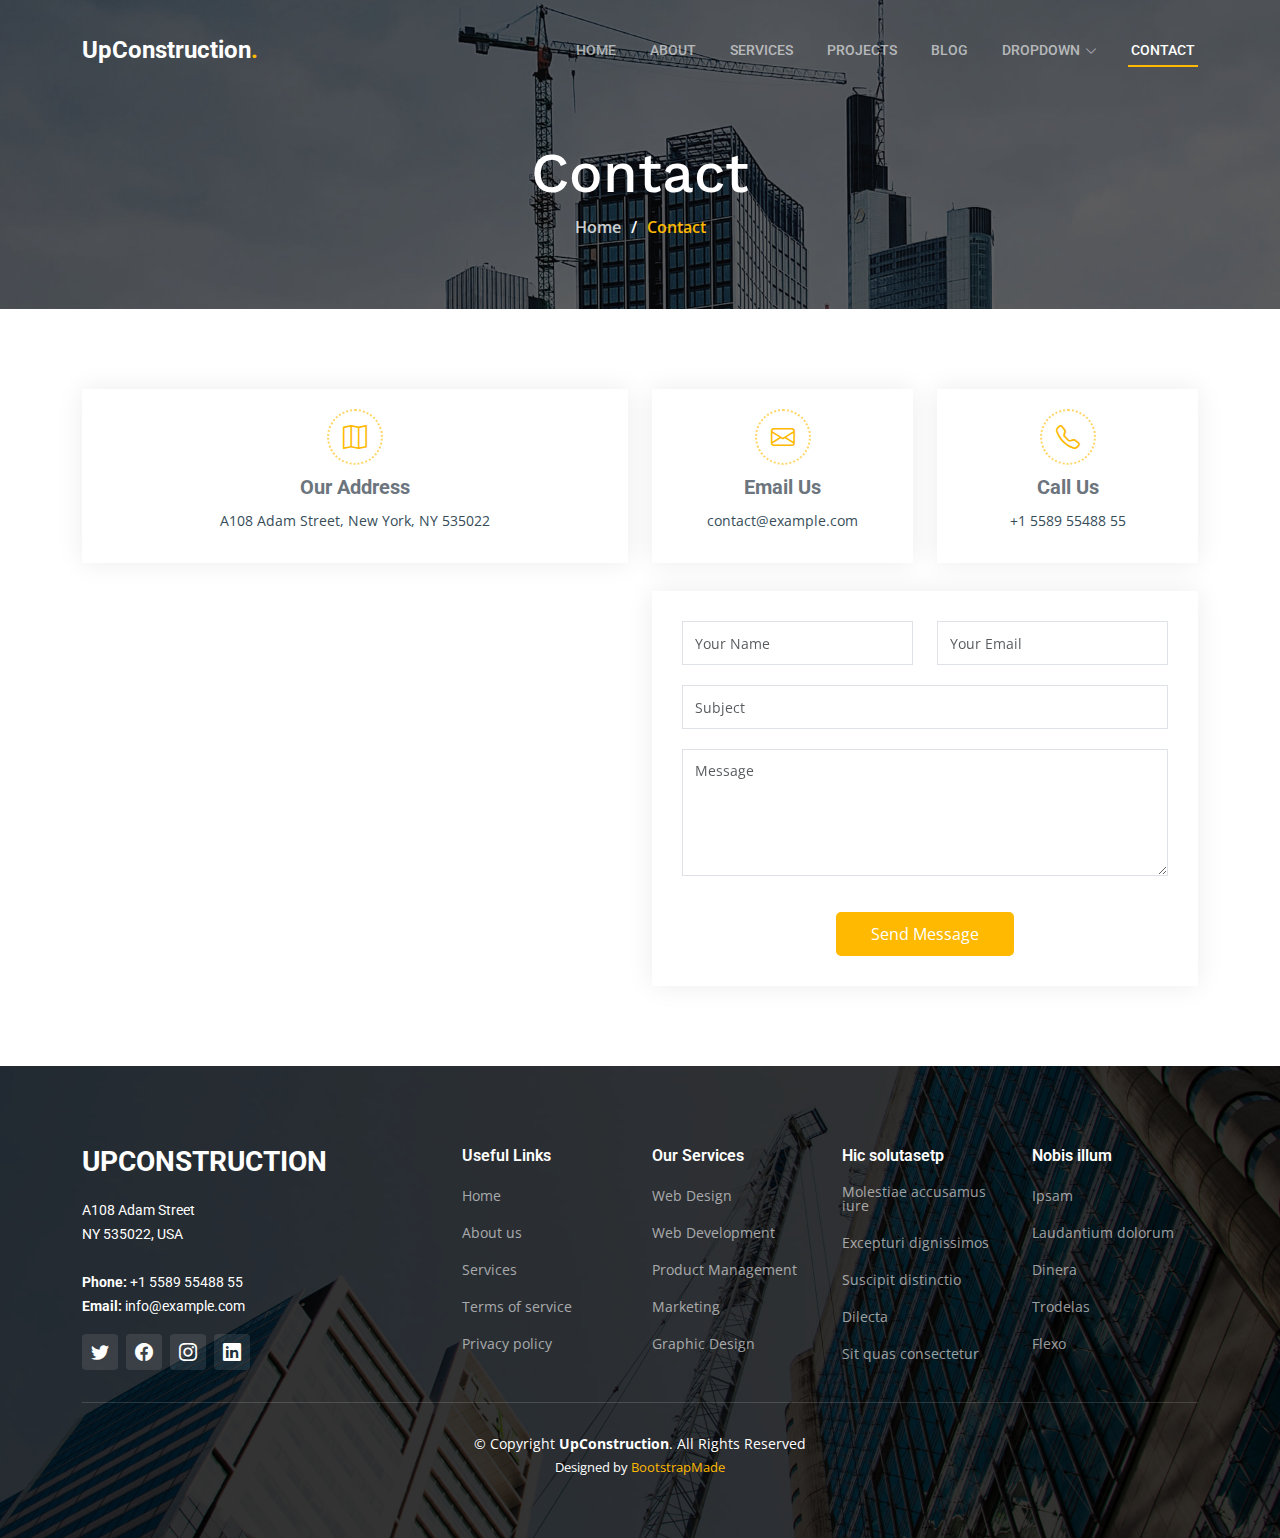
<file: UpConstruction/contact.html>
<!DOCTYPE html>
<html lang="en">

<head>
  <meta charset="utf-8">
  <meta content="width=device-width, initial-scale=1.0" name="viewport">

  <title>UpConstruction Bootstrap Template - Contact</title>
  <meta content="" name="description">
  <meta content="" name="keywords">

  <!-- Favicons -->
  <link href="assets/img/favicon.png" rel="icon">
  <link href="assets/img/apple-touch-icon.png" rel="apple-touch-icon">

  <!-- Google Fonts -->
  <link rel="preconnect" href="https://fonts.googleapis.com">
  <link rel="preconnect" href="https://fonts.gstatic.com" crossorigin>
  <link href="https://fonts.googleapis.com/css2?family=Open+Sans:ital,wght@0,300;0,400;0,500;0,600;0,700;1,300;1,400;1,600;1,700&family=Roboto:ital,wght@0,300;0,400;0,500;0,600;0,700;1,300;1,400;1,500;1,600;1,700&family=Work+Sans:ital,wght@0,300;0,400;0,500;0,600;0,700;1,300;1,400;1,500;1,600;1,700&display=swap" rel="stylesheet">

  <!-- Vendor CSS Files -->
  <link href="assets/vendor/bootstrap/css/bootstrap.min.css" rel="stylesheet">
  <link href="assets/vendor/bootstrap-icons/bootstrap-icons.css" rel="stylesheet">
  <link href="assets/vendor/fontawesome-free/css/all.min.css" rel="stylesheet">
  <link href="assets/vendor/aos/aos.css" rel="stylesheet">
  <link href="assets/vendor/glightbox/css/glightbox.min.css" rel="stylesheet">
  <link href="assets/vendor/swiper/swiper-bundle.min.css" rel="stylesheet">

  <!-- Template Main CSS File -->
  <link href="assets/css/main.css" rel="stylesheet">

  <!-- =======================================================
  * Template Name: UpConstruction
  * Template URL: https://bootstrapmade.com/upconstruction-bootstrap-construction-website-template/
  * Updated: Mar 17 2024 with Bootstrap v5.3.3
  * Author: BootstrapMade.com
  * License: https://bootstrapmade.com/license/
  ======================================================== -->
</head>

<body>

  <!-- ======= Header ======= -->
  <header id="header" class="header d-flex align-items-center">
    <div class="container-fluid container-xl d-flex align-items-center justify-content-between">

      <a href="index.html" class="logo d-flex align-items-center">
        <!-- Uncomment the line below if you also wish to use an image logo -->
        <!-- <img src="assets/img/logo.png" alt=""> -->
        <h1>UpConstruction<span>.</span></h1>
      </a>

      <i class="mobile-nav-toggle mobile-nav-show bi bi-list"></i>
      <i class="mobile-nav-toggle mobile-nav-hide d-none bi bi-x"></i>
      <nav id="navbar" class="navbar">
        <ul>
          <li><a href="index.html">Home</a></li>
          <li><a href="about.html">About</a></li>
          <li><a href="services.html">Services</a></li>
          <li><a href="projects.html">Projects</a></li>
          <li><a href="blog.html">Blog</a></li>
          <li class="dropdown"><a href="#"><span>Dropdown</span> <i class="bi bi-chevron-down dropdown-indicator"></i></a>
            <ul>
              <li><a href="#">Dropdown 1</a></li>
              <li class="dropdown"><a href="#"><span>Deep Dropdown</span> <i class="bi bi-chevron-down dropdown-indicator"></i></a>
                <ul>
                  <li><a href="#">Deep Dropdown 1</a></li>
                  <li><a href="#">Deep Dropdown 2</a></li>
                  <li><a href="#">Deep Dropdown 3</a></li>
                  <li><a href="#">Deep Dropdown 4</a></li>
                  <li><a href="#">Deep Dropdown 5</a></li>
                </ul>
              </li>
              <li><a href="#">Dropdown 2</a></li>
              <li><a href="#">Dropdown 3</a></li>
              <li><a href="#">Dropdown 4</a></li>
            </ul>
          </li>
          <li><a href="contact.html" class="active">Contact</a></li>
        </ul>
      </nav><!-- .navbar -->

    </div>
  </header><!-- End Header -->

  <main id="main">

    <!-- ======= Breadcrumbs ======= -->
    <div class="breadcrumbs d-flex align-items-center" style="background-image: url('assets/img/breadcrumbs-bg.jpg');">
      <div class="container position-relative d-flex flex-column align-items-center" data-aos="fade">

        <h2>Contact</h2>
        <ol>
          <li><a href="index.html">Home</a></li>
          <li>Contact</li>
        </ol>

      </div>
    </div><!-- End Breadcrumbs -->

    <!-- ======= Contact Section ======= -->
    <section id="contact" class="contact">
      <div class="container" data-aos="fade-up" data-aos-delay="100">

        <div class="row gy-4">
          <div class="col-lg-6">
            <div class="info-item  d-flex flex-column justify-content-center align-items-center">
              <i class="bi bi-map"></i>
              <h3>Our Address</h3>
              <p>A108 Adam Street, New York, NY 535022</p>
            </div>
          </div><!-- End Info Item -->

          <div class="col-lg-3 col-md-6">
            <div class="info-item d-flex flex-column justify-content-center align-items-center">
              <i class="bi bi-envelope"></i>
              <h3>Email Us</h3>
              <p>contact@example.com</p>
            </div>
          </div><!-- End Info Item -->

          <div class="col-lg-3 col-md-6">
            <div class="info-item  d-flex flex-column justify-content-center align-items-center">
              <i class="bi bi-telephone"></i>
              <h3>Call Us</h3>
              <p>+1 5589 55488 55</p>
            </div>
          </div><!-- End Info Item -->

        </div>

        <div class="row gy-4 mt-1">

          <div class="col-lg-6 ">
            <iframe src="https://www.google.com/maps/embed?pb=!1m14!1m8!1m3!1d12097.433213460943!2d-74.0062269!3d40.7101282!3m2!1i1024!2i768!4f13.1!3m3!1m2!1s0x0%3A0xb89d1fe6bc499443!2sDowntown+Conference+Center!5e0!3m2!1smk!2sbg!4v1539943755621" frameborder="0" style="border:0; width: 100%; height: 384px;" allowfullscreen></iframe>
          </div><!-- End Google Maps -->

          <div class="col-lg-6">
            <form action="forms/contact.php" method="post" role="form" class="php-email-form">
              <div class="row gy-4">
                <div class="col-lg-6 form-group">
                  <input type="text" name="name" class="form-control" id="name" placeholder="Your Name" required>
                </div>
                <div class="col-lg-6 form-group">
                  <input type="email" class="form-control" name="email" id="email" placeholder="Your Email" required>
                </div>
              </div>
              <div class="form-group">
                <input type="text" class="form-control" name="subject" id="subject" placeholder="Subject" required>
              </div>
              <div class="form-group">
                <textarea class="form-control" name="message" rows="5" placeholder="Message" required></textarea>
              </div>
              <div class="my-3">
                <div class="loading">Loading</div>
                <div class="error-message"></div>
                <div class="sent-message">Your message has been sent. Thank you!</div>
              </div>
              <div class="text-center"><button type="submit">Send Message</button></div>
            </form>
          </div><!-- End Contact Form -->

        </div>

      </div>
    </section><!-- End Contact Section -->

  </main><!-- End #main -->

  <!-- ======= Footer ======= -->
  <footer id="footer" class="footer">

    <div class="footer-content position-relative">
      <div class="container">
        <div class="row">

          <div class="col-lg-4 col-md-6">
            <div class="footer-info">
              <h3>UpConstruction</h3>
              <p>
                A108 Adam Street <br>
                NY 535022, USA<br><br>
                <strong>Phone:</strong> +1 5589 55488 55<br>
                <strong>Email:</strong> info@example.com<br>
              </p>
              <div class="social-links d-flex mt-3">
                <a href="#" class="d-flex align-items-center justify-content-center"><i class="bi bi-twitter"></i></a>
                <a href="#" class="d-flex align-items-center justify-content-center"><i class="bi bi-facebook"></i></a>
                <a href="#" class="d-flex align-items-center justify-content-center"><i class="bi bi-instagram"></i></a>
                <a href="#" class="d-flex align-items-center justify-content-center"><i class="bi bi-linkedin"></i></a>
              </div>
            </div>
          </div><!-- End footer info column-->

          <div class="col-lg-2 col-md-3 footer-links">
            <h4>Useful Links</h4>
            <ul>
              <li><a href="#">Home</a></li>
              <li><a href="#">About us</a></li>
              <li><a href="#">Services</a></li>
              <li><a href="#">Terms of service</a></li>
              <li><a href="#">Privacy policy</a></li>
            </ul>
          </div><!-- End footer links column-->

          <div class="col-lg-2 col-md-3 footer-links">
            <h4>Our Services</h4>
            <ul>
              <li><a href="#">Web Design</a></li>
              <li><a href="#">Web Development</a></li>
              <li><a href="#">Product Management</a></li>
              <li><a href="#">Marketing</a></li>
              <li><a href="#">Graphic Design</a></li>
            </ul>
          </div><!-- End footer links column-->

          <div class="col-lg-2 col-md-3 footer-links">
            <h4>Hic solutasetp</h4>
            <ul>
              <li><a href="#">Molestiae accusamus iure</a></li>
              <li><a href="#">Excepturi dignissimos</a></li>
              <li><a href="#">Suscipit distinctio</a></li>
              <li><a href="#">Dilecta</a></li>
              <li><a href="#">Sit quas consectetur</a></li>
            </ul>
          </div><!-- End footer links column-->

          <div class="col-lg-2 col-md-3 footer-links">
            <h4>Nobis illum</h4>
            <ul>
              <li><a href="#">Ipsam</a></li>
              <li><a href="#">Laudantium dolorum</a></li>
              <li><a href="#">Dinera</a></li>
              <li><a href="#">Trodelas</a></li>
              <li><a href="#">Flexo</a></li>
            </ul>
          </div><!-- End footer links column-->

        </div>
      </div>
    </div>

    <div class="footer-legal text-center position-relative">
      <div class="container">
        <div class="copyright">
          &copy; Copyright <strong><span>UpConstruction</span></strong>. All Rights Reserved
        </div>
        <div class="credits">
          <!-- All the links in the footer should remain intact. -->
          <!-- You can delete the links only if you purchased the pro version. -->
          <!-- Licensing information: https://bootstrapmade.com/license/ -->
          <!-- Purchase the pro version with working PHP/AJAX contact form: https://bootstrapmade.com/upconstruction-bootstrap-construction-website-template/ -->
          Designed by <a href="https://bootstrapmade.com/">BootstrapMade</a>
        </div>
      </div>
    </div>

  </footer>
  <!-- End Footer -->

  <a href="#" class="scroll-top d-flex align-items-center justify-content-center"><i class="bi bi-arrow-up-short"></i></a>

  <div id="preloader"></div>

  <!-- Vendor JS Files -->
  <script src="assets/vendor/bootstrap/js/bootstrap.bundle.min.js"></script>
  <script src="assets/vendor/aos/aos.js"></script>
  <script src="assets/vendor/glightbox/js/glightbox.min.js"></script>
  <script src="assets/vendor/isotope-layout/isotope.pkgd.min.js"></script>
  <script src="assets/vendor/swiper/swiper-bundle.min.js"></script>
  <script src="assets/vendor/purecounter/purecounter_vanilla.js"></script>
  <script src="assets/vendor/php-email-form/validate.js"></script>

  <!-- Template Main JS File -->
  <script src="assets/js/main.js"></script>

</body>

</html>
</file>
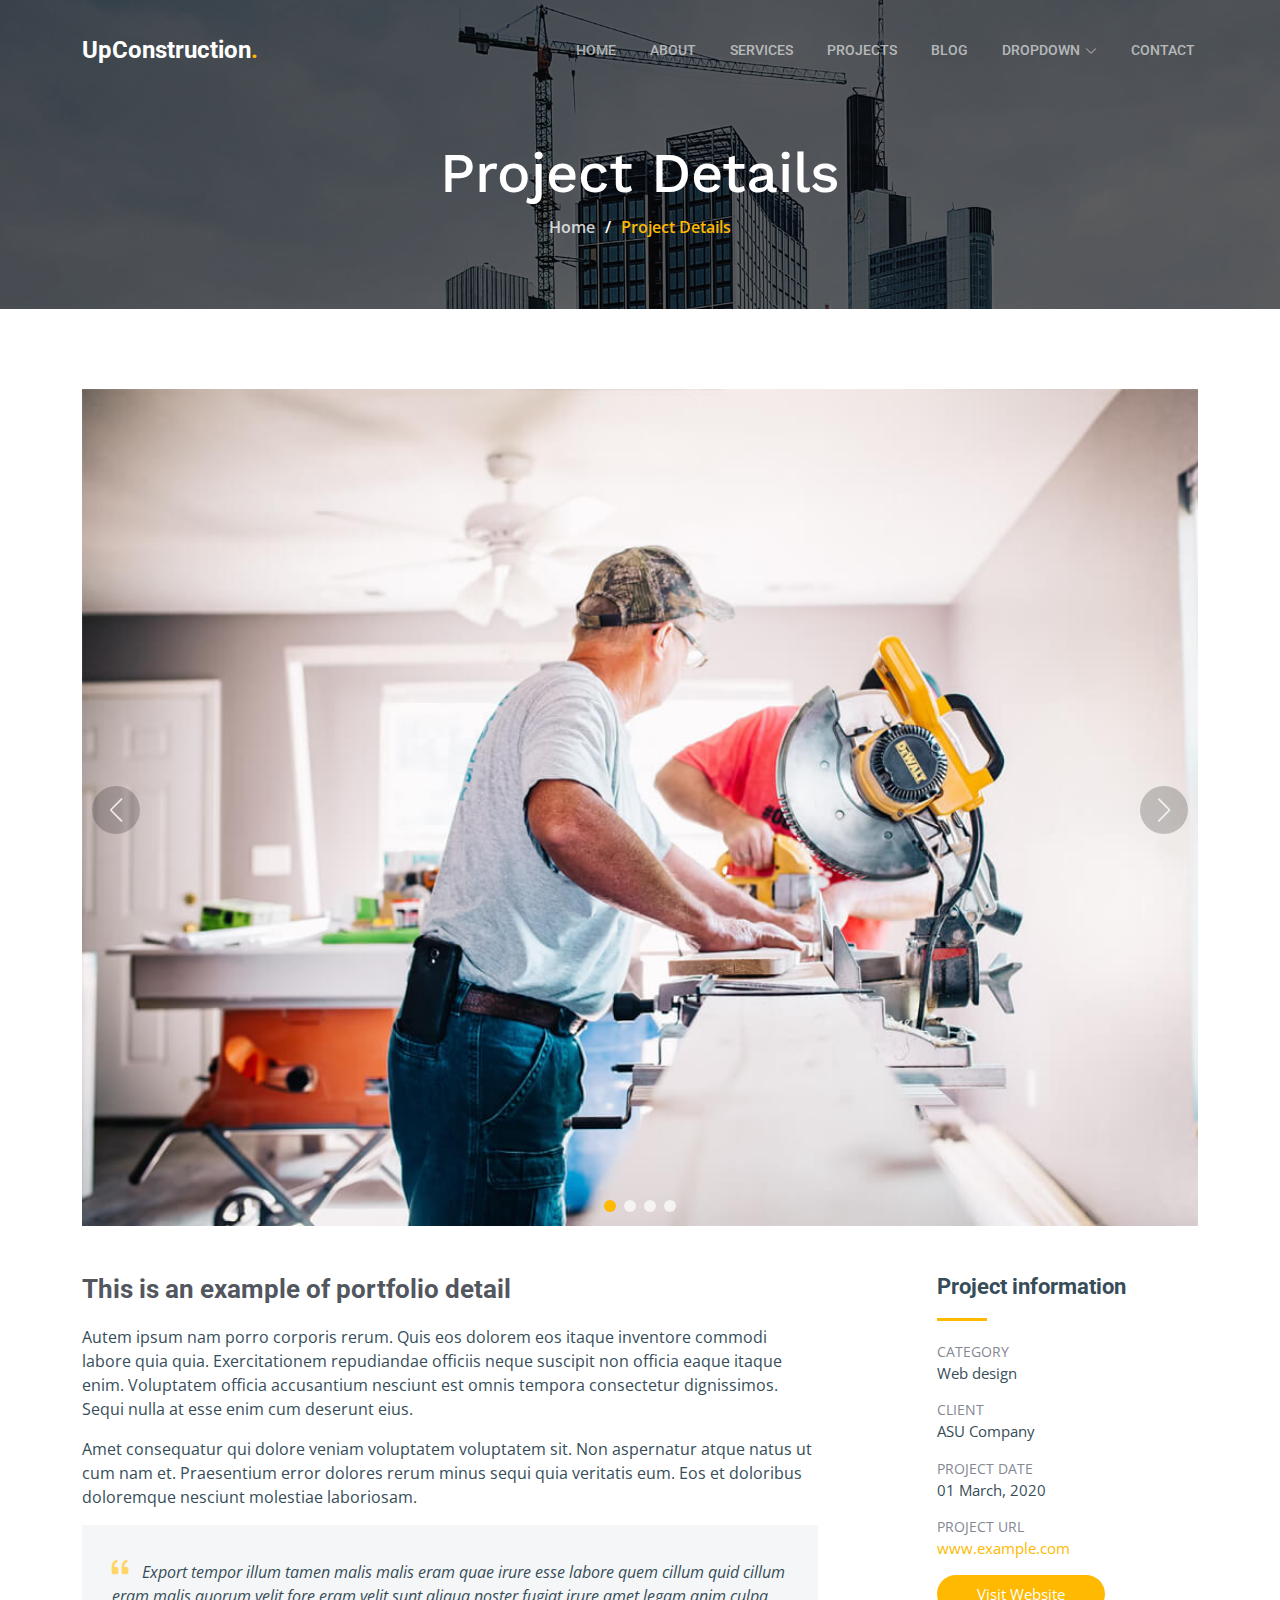
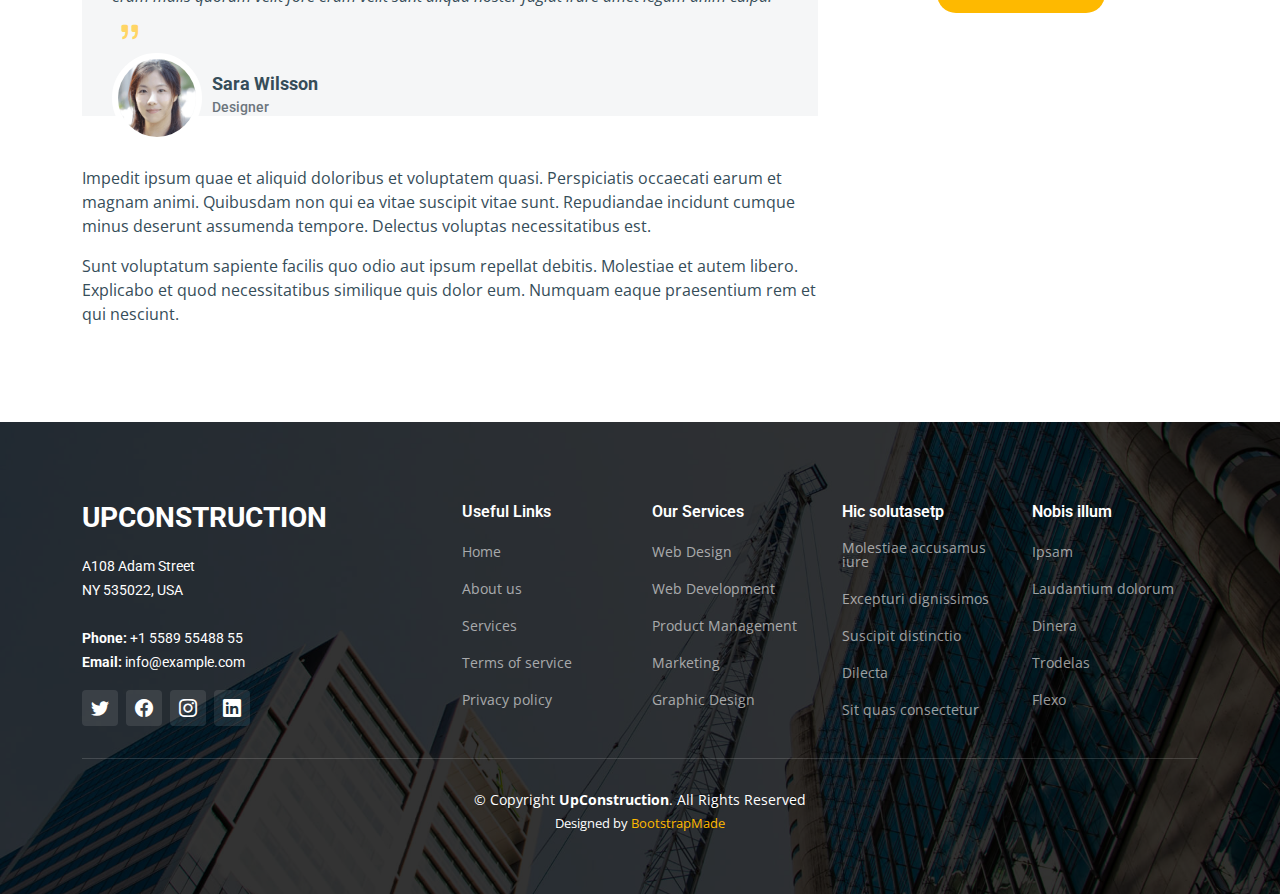
<file: UpConstruction/project-details.html>
<!DOCTYPE html>
<html lang="en">

<head>
  <meta charset="utf-8">
  <meta content="width=device-width, initial-scale=1.0" name="viewport">

  <title>UpConstruction Bootstrap Template - Project Details</title>
  <meta content="" name="description">
  <meta content="" name="keywords">

  <!-- Favicons -->
  <link href="assets/img/favicon.png" rel="icon">
  <link href="assets/img/apple-touch-icon.png" rel="apple-touch-icon">

  <!-- Google Fonts -->
  <link rel="preconnect" href="https://fonts.googleapis.com">
  <link rel="preconnect" href="https://fonts.gstatic.com" crossorigin>
  <link href="https://fonts.googleapis.com/css2?family=Open+Sans:ital,wght@0,300;0,400;0,500;0,600;0,700;1,300;1,400;1,600;1,700&family=Roboto:ital,wght@0,300;0,400;0,500;0,600;0,700;1,300;1,400;1,500;1,600;1,700&family=Work+Sans:ital,wght@0,300;0,400;0,500;0,600;0,700;1,300;1,400;1,500;1,600;1,700&display=swap" rel="stylesheet">

  <!-- Vendor CSS Files -->
  <link href="assets/vendor/bootstrap/css/bootstrap.min.css" rel="stylesheet">
  <link href="assets/vendor/bootstrap-icons/bootstrap-icons.css" rel="stylesheet">
  <link href="assets/vendor/fontawesome-free/css/all.min.css" rel="stylesheet">
  <link href="assets/vendor/aos/aos.css" rel="stylesheet">
  <link href="assets/vendor/glightbox/css/glightbox.min.css" rel="stylesheet">
  <link href="assets/vendor/swiper/swiper-bundle.min.css" rel="stylesheet">

  <!-- Template Main CSS File -->
  <link href="assets/css/main.css" rel="stylesheet">

  <!-- =======================================================
  * Template Name: UpConstruction
  * Template URL: https://bootstrapmade.com/upconstruction-bootstrap-construction-website-template/
  * Updated: Mar 17 2024 with Bootstrap v5.3.3
  * Author: BootstrapMade.com
  * License: https://bootstrapmade.com/license/
  ======================================================== -->
</head>

<body>

  <!-- ======= Header ======= -->
  <header id="header" class="header d-flex align-items-center">
    <div class="container-fluid container-xl d-flex align-items-center justify-content-between">

      <a href="index.html" class="logo d-flex align-items-center">
        <!-- Uncomment the line below if you also wish to use an image logo -->
        <!-- <img src="assets/img/logo.png" alt=""> -->
        <h1>UpConstruction<span>.</span></h1>
      </a>

      <i class="mobile-nav-toggle mobile-nav-show bi bi-list"></i>
      <i class="mobile-nav-toggle mobile-nav-hide d-none bi bi-x"></i>
      <nav id="navbar" class="navbar">
        <ul>
          <li><a href="index.html">Home</a></li>
          <li><a href="about.html">About</a></li>
          <li><a href="services.html">Services</a></li>
          <li><a href="projects.html">Projects</a></li>
          <li><a href="blog.html">Blog</a></li>
          <li class="dropdown"><a href="#"><span>Dropdown</span> <i class="bi bi-chevron-down dropdown-indicator"></i></a>
            <ul>
              <li><a href="#">Dropdown 1</a></li>
              <li class="dropdown"><a href="#"><span>Deep Dropdown</span> <i class="bi bi-chevron-down dropdown-indicator"></i></a>
                <ul>
                  <li><a href="#">Deep Dropdown 1</a></li>
                  <li><a href="#">Deep Dropdown 2</a></li>
                  <li><a href="#">Deep Dropdown 3</a></li>
                  <li><a href="#">Deep Dropdown 4</a></li>
                  <li><a href="#">Deep Dropdown 5</a></li>
                </ul>
              </li>
              <li><a href="#">Dropdown 2</a></li>
              <li><a href="#">Dropdown 3</a></li>
              <li><a href="#">Dropdown 4</a></li>
            </ul>
          </li>
          <li><a href="contact.html">Contact</a></li>
        </ul>
      </nav><!-- .navbar -->

    </div>
  </header><!-- End Header -->

  <main id="main">

    <!-- ======= Breadcrumbs ======= -->
    <div class="breadcrumbs d-flex align-items-center" style="background-image: url('assets/img/breadcrumbs-bg.jpg');">
      <div class="container position-relative d-flex flex-column align-items-center" data-aos="fade">

        <h2>Project Details</h2>
        <ol>
          <li><a href="index.html">Home</a></li>
          <li>Project Details</li>
        </ol>

      </div>
    </div><!-- End Breadcrumbs -->

    <!-- ======= Projet Details Section ======= -->
    <section id="project-details" class="project-details">
      <div class="container" data-aos="fade-up" data-aos-delay="100">

        <div class="position-relative h-100">
          <div class="slides-1 portfolio-details-slider swiper">
            <div class="swiper-wrapper align-items-center">

              <div class="swiper-slide">
                <img src="assets/img/projects/remodeling-1.jpg" alt="">
              </div>

              <div class="swiper-slide">
                <img src="assets/img/projects/construction-1.jpg" alt="">
              </div>

              <div class="swiper-slide">
                <img src="assets/img/projects/design-1.jpg" alt="">
              </div>

              <div class="swiper-slide">
                <img src="assets/img/projects/repairs-1.jpg" alt="">
              </div>

            </div>
            <div class="swiper-pagination"></div>
          </div>
          <div class="swiper-button-prev"></div>
          <div class="swiper-button-next"></div>

        </div>

        <div class="row justify-content-between gy-4 mt-4">

          <div class="col-lg-8">
            <div class="portfolio-description">
              <h2>This is an example of portfolio detail</h2>
              <p>
                Autem ipsum nam porro corporis rerum. Quis eos dolorem eos itaque inventore commodi labore quia quia. Exercitationem repudiandae officiis neque suscipit non officia eaque itaque enim. Voluptatem officia accusantium nesciunt est omnis tempora consectetur dignissimos. Sequi nulla at esse enim cum deserunt eius.
              </p>
              <p>
                Amet consequatur qui dolore veniam voluptatem voluptatem sit. Non aspernatur atque natus ut cum nam et. Praesentium error dolores rerum minus sequi quia veritatis eum. Eos et doloribus doloremque nesciunt molestiae laboriosam.
              </p>

              <div class="testimonial-item">
                <p>
                  <i class="bi bi-quote quote-icon-left"></i>
                  Export tempor illum tamen malis malis eram quae irure esse labore quem cillum quid cillum eram malis quorum velit fore eram velit sunt aliqua noster fugiat irure amet legam anim culpa.
                  <i class="bi bi-quote quote-icon-right"></i>
                </p>
                <div>
                  <img src="assets/img/testimonials/testimonials-2.jpg" class="testimonial-img" alt="">
                  <h3>Sara Wilsson</h3>
                  <h4>Designer</h4>
                </div>
              </div>

              <p>
                Impedit ipsum quae et aliquid doloribus et voluptatem quasi. Perspiciatis occaecati earum et magnam animi. Quibusdam non qui ea vitae suscipit vitae sunt. Repudiandae incidunt cumque minus deserunt assumenda tempore. Delectus voluptas necessitatibus est.

              <p>
                Sunt voluptatum sapiente facilis quo odio aut ipsum repellat debitis. Molestiae et autem libero. Explicabo et quod necessitatibus similique quis dolor eum. Numquam eaque praesentium rem et qui nesciunt.
              </p>

            </div>
          </div>

          <div class="col-lg-3">
            <div class="portfolio-info">
              <h3>Project information</h3>
              <ul>
                <li><strong>Category</strong> <span>Web design</span></li>
                <li><strong>Client</strong> <span>ASU Company</span></li>
                <li><strong>Project date</strong> <span>01 March, 2020</span></li>
                <li><strong>Project URL</strong> <a href="#">www.example.com</a></li>
                <li><a href="#" class="btn-visit align-self-start">Visit Website</a></li>
              </ul>
            </div>
          </div>

        </div>

      </div>
    </section><!-- End Projet Details Section -->

  </main><!-- End #main -->

  <!-- ======= Footer ======= -->
  <footer id="footer" class="footer">

    <div class="footer-content position-relative">
      <div class="container">
        <div class="row">

          <div class="col-lg-4 col-md-6">
            <div class="footer-info">
              <h3>UpConstruction</h3>
              <p>
                A108 Adam Street <br>
                NY 535022, USA<br><br>
                <strong>Phone:</strong> +1 5589 55488 55<br>
                <strong>Email:</strong> info@example.com<br>
              </p>
              <div class="social-links d-flex mt-3">
                <a href="#" class="d-flex align-items-center justify-content-center"><i class="bi bi-twitter"></i></a>
                <a href="#" class="d-flex align-items-center justify-content-center"><i class="bi bi-facebook"></i></a>
                <a href="#" class="d-flex align-items-center justify-content-center"><i class="bi bi-instagram"></i></a>
                <a href="#" class="d-flex align-items-center justify-content-center"><i class="bi bi-linkedin"></i></a>
              </div>
            </div>
          </div><!-- End footer info column-->

          <div class="col-lg-2 col-md-3 footer-links">
            <h4>Useful Links</h4>
            <ul>
              <li><a href="#">Home</a></li>
              <li><a href="#">About us</a></li>
              <li><a href="#">Services</a></li>
              <li><a href="#">Terms of service</a></li>
              <li><a href="#">Privacy policy</a></li>
            </ul>
          </div><!-- End footer links column-->

          <div class="col-lg-2 col-md-3 footer-links">
            <h4>Our Services</h4>
            <ul>
              <li><a href="#">Web Design</a></li>
              <li><a href="#">Web Development</a></li>
              <li><a href="#">Product Management</a></li>
              <li><a href="#">Marketing</a></li>
              <li><a href="#">Graphic Design</a></li>
            </ul>
          </div><!-- End footer links column-->

          <div class="col-lg-2 col-md-3 footer-links">
            <h4>Hic solutasetp</h4>
            <ul>
              <li><a href="#">Molestiae accusamus iure</a></li>
              <li><a href="#">Excepturi dignissimos</a></li>
              <li><a href="#">Suscipit distinctio</a></li>
              <li><a href="#">Dilecta</a></li>
              <li><a href="#">Sit quas consectetur</a></li>
            </ul>
          </div><!-- End footer links column-->

          <div class="col-lg-2 col-md-3 footer-links">
            <h4>Nobis illum</h4>
            <ul>
              <li><a href="#">Ipsam</a></li>
              <li><a href="#">Laudantium dolorum</a></li>
              <li><a href="#">Dinera</a></li>
              <li><a href="#">Trodelas</a></li>
              <li><a href="#">Flexo</a></li>
            </ul>
          </div><!-- End footer links column-->

        </div>
      </div>
    </div>

    <div class="footer-legal text-center position-relative">
      <div class="container">
        <div class="copyright">
          &copy; Copyright <strong><span>UpConstruction</span></strong>. All Rights Reserved
        </div>
        <div class="credits">
          <!-- All the links in the footer should remain intact. -->
          <!-- You can delete the links only if you purchased the pro version. -->
          <!-- Licensing information: https://bootstrapmade.com/license/ -->
          <!-- Purchase the pro version with working PHP/AJAX contact form: https://bootstrapmade.com/upconstruction-bootstrap-construction-website-template/ -->
          Designed by <a href="https://bootstrapmade.com/">BootstrapMade</a>
        </div>
      </div>
    </div>

  </footer>
  <!-- End Footer -->

  <a href="#" class="scroll-top d-flex align-items-center justify-content-center"><i class="bi bi-arrow-up-short"></i></a>

  <div id="preloader"></div>

  <!-- Vendor JS Files -->
  <script src="assets/vendor/bootstrap/js/bootstrap.bundle.min.js"></script>
  <script src="assets/vendor/aos/aos.js"></script>
  <script src="assets/vendor/glightbox/js/glightbox.min.js"></script>
  <script src="assets/vendor/isotope-layout/isotope.pkgd.min.js"></script>
  <script src="assets/vendor/swiper/swiper-bundle.min.js"></script>
  <script src="assets/vendor/purecounter/purecounter_vanilla.js"></script>
  <script src="assets/vendor/php-email-form/validate.js"></script>

  <!-- Template Main JS File -->
  <script src="assets/js/main.js"></script>

</body>

</html>
</file>
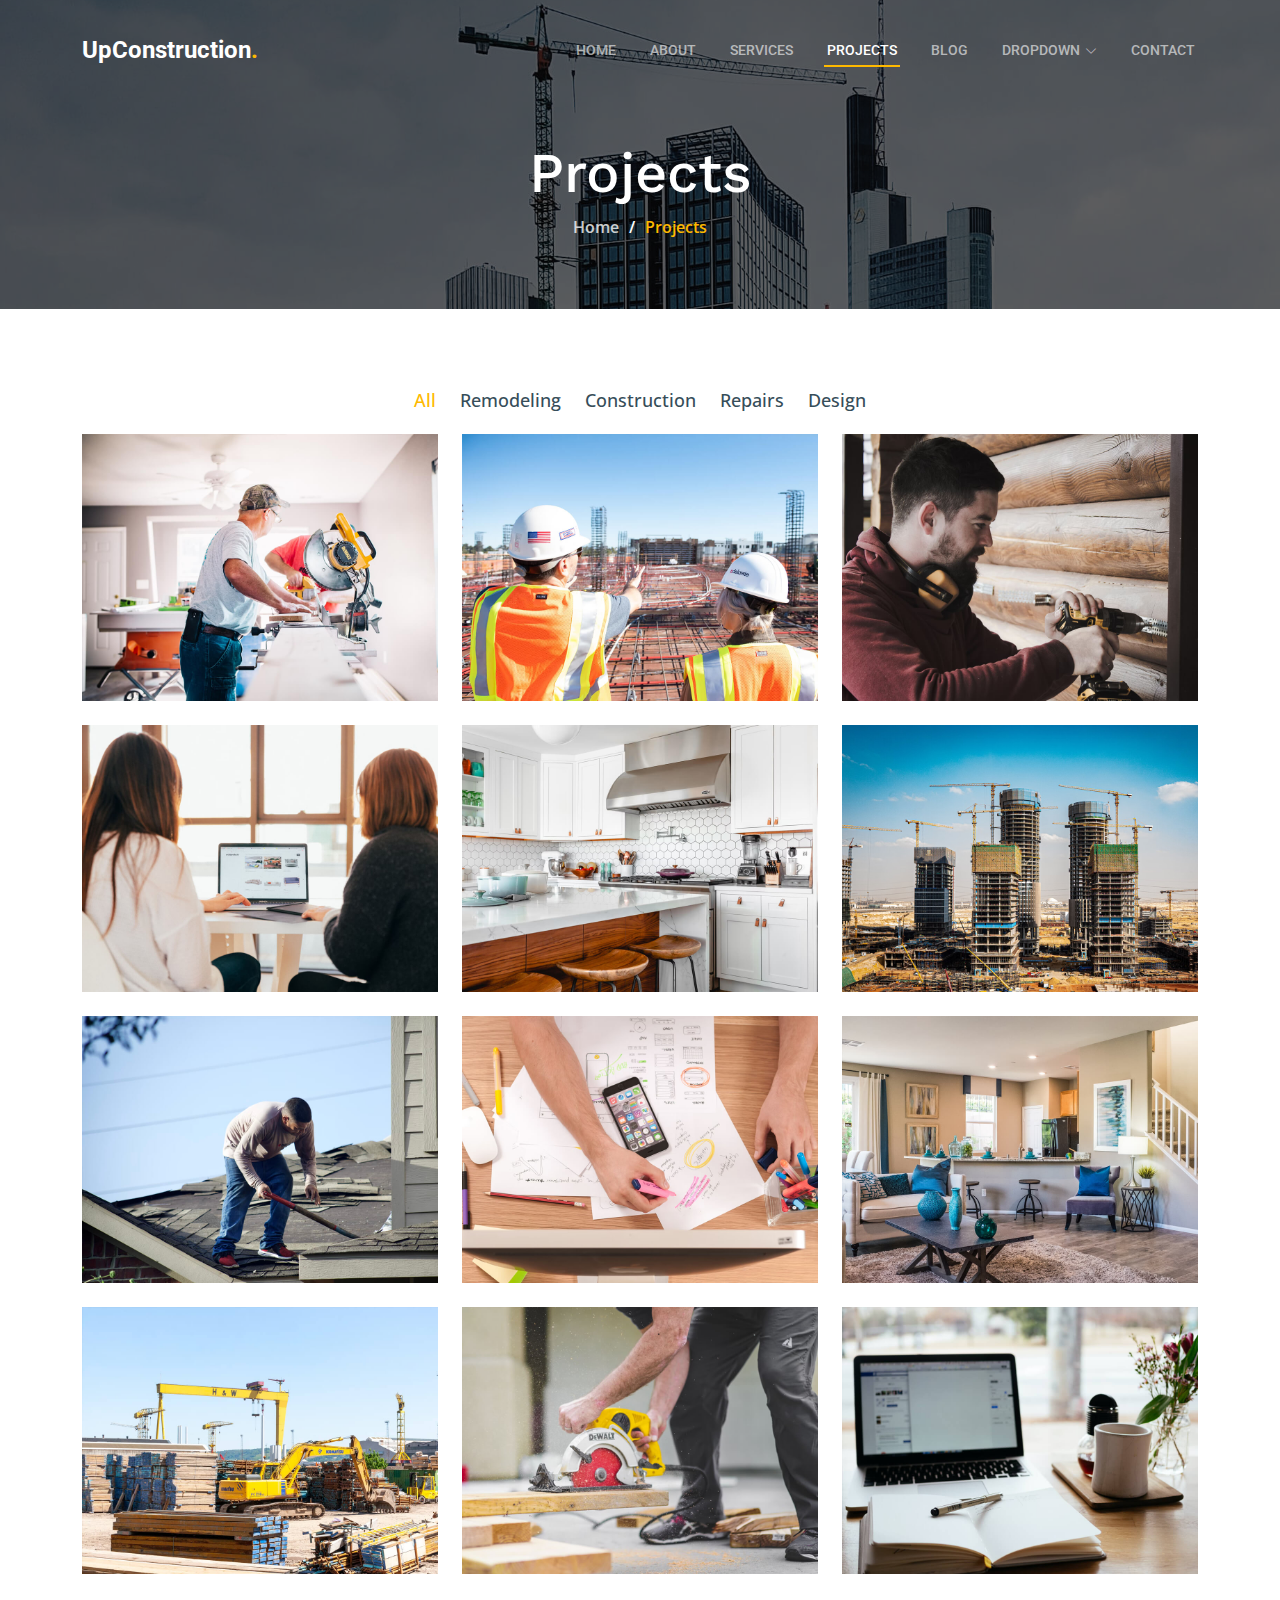
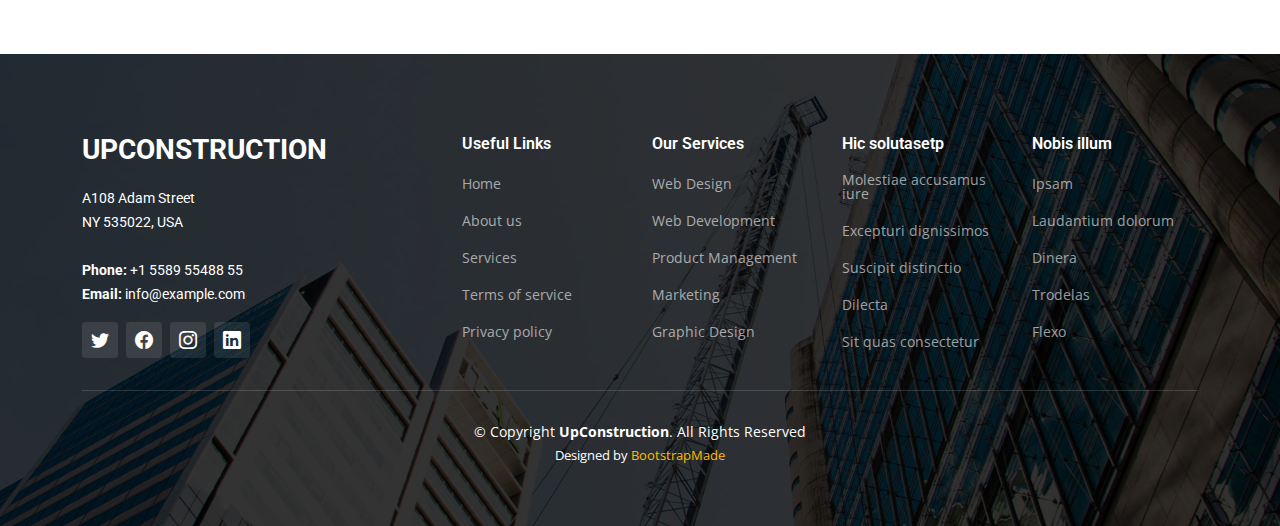
<file: UpConstruction/projects.html>
<!DOCTYPE html>
<html lang="en">

<head>
  <meta charset="utf-8">
  <meta content="width=device-width, initial-scale=1.0" name="viewport">

  <title>UpConstruction Bootstrap Template - Projects</title>
  <meta content="" name="description">
  <meta content="" name="keywords">

  <!-- Favicons -->
  <link href="assets/img/favicon.png" rel="icon">
  <link href="assets/img/apple-touch-icon.png" rel="apple-touch-icon">

  <!-- Google Fonts -->
  <link rel="preconnect" href="https://fonts.googleapis.com">
  <link rel="preconnect" href="https://fonts.gstatic.com" crossorigin>
  <link href="https://fonts.googleapis.com/css2?family=Open+Sans:ital,wght@0,300;0,400;0,500;0,600;0,700;1,300;1,400;1,600;1,700&family=Roboto:ital,wght@0,300;0,400;0,500;0,600;0,700;1,300;1,400;1,500;1,600;1,700&family=Work+Sans:ital,wght@0,300;0,400;0,500;0,600;0,700;1,300;1,400;1,500;1,600;1,700&display=swap" rel="stylesheet">

  <!-- Vendor CSS Files -->
  <link href="assets/vendor/bootstrap/css/bootstrap.min.css" rel="stylesheet">
  <link href="assets/vendor/bootstrap-icons/bootstrap-icons.css" rel="stylesheet">
  <link href="assets/vendor/fontawesome-free/css/all.min.css" rel="stylesheet">
  <link href="assets/vendor/aos/aos.css" rel="stylesheet">
  <link href="assets/vendor/glightbox/css/glightbox.min.css" rel="stylesheet">
  <link href="assets/vendor/swiper/swiper-bundle.min.css" rel="stylesheet">

  <!-- Template Main CSS File -->
  <link href="assets/css/main.css" rel="stylesheet">

  <!-- =======================================================
  * Template Name: UpConstruction
  * Template URL: https://bootstrapmade.com/upconstruction-bootstrap-construction-website-template/
  * Updated: Mar 17 2024 with Bootstrap v5.3.3
  * Author: BootstrapMade.com
  * License: https://bootstrapmade.com/license/
  ======================================================== -->
</head>

<body>

  <!-- ======= Header ======= -->
  <header id="header" class="header d-flex align-items-center">
    <div class="container-fluid container-xl d-flex align-items-center justify-content-between">

      <a href="index.html" class="logo d-flex align-items-center">
        <!-- Uncomment the line below if you also wish to use an image logo -->
        <!-- <img src="assets/img/logo.png" alt=""> -->
        <h1>UpConstruction<span>.</span></h1>
      </a>

      <i class="mobile-nav-toggle mobile-nav-show bi bi-list"></i>
      <i class="mobile-nav-toggle mobile-nav-hide d-none bi bi-x"></i>
      <nav id="navbar" class="navbar">
        <ul>
          <li><a href="index.html">Home</a></li>
          <li><a href="about.html">About</a></li>
          <li><a href="services.html">Services</a></li>
          <li><a href="projects.html" class="active">Projects</a></li>
          <li><a href="blog.html">Blog</a></li>
          <li class="dropdown"><a href="#"><span>Dropdown</span> <i class="bi bi-chevron-down dropdown-indicator"></i></a>
            <ul>
              <li><a href="#">Dropdown 1</a></li>
              <li class="dropdown"><a href="#"><span>Deep Dropdown</span> <i class="bi bi-chevron-down dropdown-indicator"></i></a>
                <ul>
                  <li><a href="#">Deep Dropdown 1</a></li>
                  <li><a href="#">Deep Dropdown 2</a></li>
                  <li><a href="#">Deep Dropdown 3</a></li>
                  <li><a href="#">Deep Dropdown 4</a></li>
                  <li><a href="#">Deep Dropdown 5</a></li>
                </ul>
              </li>
              <li><a href="#">Dropdown 2</a></li>
              <li><a href="#">Dropdown 3</a></li>
              <li><a href="#">Dropdown 4</a></li>
            </ul>
          </li>
          <li><a href="contact.html">Contact</a></li>
        </ul>
      </nav><!-- .navbar -->

    </div>
  </header><!-- End Header -->

  <main id="main">

    <!-- ======= Breadcrumbs ======= -->
    <div class="breadcrumbs d-flex align-items-center" style="background-image: url('assets/img/breadcrumbs-bg.jpg');">
      <div class="container position-relative d-flex flex-column align-items-center" data-aos="fade">

        <h2>Projects</h2>
        <ol>
          <li><a href="index.html">Home</a></li>
          <li>Projects</li>
        </ol>

      </div>
    </div><!-- End Breadcrumbs -->

    <!-- ======= Our Projects Section ======= -->
    <section id="projects" class="projects">
      <div class="container" data-aos="fade-up">

        <div class="portfolio-isotope" data-portfolio-filter="*" data-portfolio-layout="masonry" data-portfolio-sort="original-order">

          <ul class="portfolio-flters" data-aos="fade-up" data-aos-delay="100">
            <li data-filter="*" class="filter-active">All</li>
            <li data-filter=".filter-remodeling">Remodeling</li>
            <li data-filter=".filter-construction">Construction</li>
            <li data-filter=".filter-repairs">Repairs</li>
            <li data-filter=".filter-design">Design</li>
          </ul><!-- End Projects Filters -->

          <div class="row gy-4 portfolio-container" data-aos="fade-up" data-aos-delay="200">

            <div class="col-lg-4 col-md-6 portfolio-item filter-remodeling">
              <div class="portfolio-content h-100">
                <img src="assets/img/projects/remodeling-1.jpg" class="img-fluid" alt="">
                <div class="portfolio-info">
                  <h4>Remodeling 1</h4>
                  <p>Lorem ipsum, dolor sit amet consectetur</p>
                  <a href="assets/img/projects/remodeling-1.jpg" title="Remodeling 1" data-gallery="portfolio-gallery-remodeling" class="glightbox preview-link"><i class="bi bi-zoom-in"></i></a>
                  <a href="project-details.html" title="More Details" class="details-link"><i class="bi bi-link-45deg"></i></a>
                </div>
              </div>
            </div><!-- End Projects Item -->

            <div class="col-lg-4 col-md-6 portfolio-item filter-construction">
              <div class="portfolio-content h-100">
                <img src="assets/img/projects/construction-1.jpg" class="img-fluid" alt="">
                <div class="portfolio-info">
                  <h4>Construction 1</h4>
                  <p>Lorem ipsum, dolor sit amet consectetur</p>
                  <a href="assets/img/projects/construction-1.jpg" title="Construction 1" data-gallery="portfolio-gallery-construction" class="glightbox preview-link"><i class="bi bi-zoom-in"></i></a>
                  <a href="project-details.html" title="More Details" class="details-link"><i class="bi bi-link-45deg"></i></a>
                </div>
              </div>
            </div><!-- End Projects Item -->

            <div class="col-lg-4 col-md-6 portfolio-item filter-repairs">
              <div class="portfolio-content h-100">
                <img src="assets/img/projects/repairs-1.jpg" class="img-fluid" alt="">
                <div class="portfolio-info">
                  <h4>Repairs 1</h4>
                  <p>Lorem ipsum, dolor sit amet consectetur</p>
                  <a href="assets/img/projects/repairs-1.jpg" title="Repairs 1" data-gallery="portfolio-gallery-repairs" class="glightbox preview-link"><i class="bi bi-zoom-in"></i></a>
                  <a href="project-details.html" title="More Details" class="details-link"><i class="bi bi-link-45deg"></i></a>
                </div>
              </div>
            </div><!-- End Projects Item -->

            <div class="col-lg-4 col-md-6 portfolio-item filter-design">
              <div class="portfolio-content h-100">
                <img src="assets/img/projects/design-1.jpg" class="img-fluid" alt="">
                <div class="portfolio-info">
                  <h4>Design 1</h4>
                  <p>Lorem ipsum, dolor sit amet consectetur</p>
                  <a href="assets/img/projects/design-1.jpg" title="Repairs 1" data-gallery="portfolio-gallery-book" class="glightbox preview-link"><i class="bi bi-zoom-in"></i></a>
                  <a href="project-details.html" title="More Details" class="details-link"><i class="bi bi-link-45deg"></i></a>
                </div>
              </div>
            </div><!-- End Projects Item -->

            <div class="col-lg-4 col-md-6 portfolio-item filter-remodeling">
              <div class="portfolio-content h-100">
                <img src="assets/img/projects/remodeling-2.jpg" class="img-fluid" alt="">
                <div class="portfolio-info">
                  <h4>Remodeling 2</h4>
                  <p>Lorem ipsum, dolor sit amet consectetur</p>
                  <a href="assets/img/projects/remodeling-2.jpg" title="Remodeling 2" data-gallery="portfolio-gallery-remodeling" class="glightbox preview-link"><i class="bi bi-zoom-in"></i></a>
                  <a href="project-details.html" title="More Details" class="details-link"><i class="bi bi-link-45deg"></i></a>
                </div>
              </div>
            </div><!-- End Projects Item -->

            <div class="col-lg-4 col-md-6 portfolio-item filter-construction">
              <div class="portfolio-content h-100">
                <img src="assets/img/projects/construction-2.jpg" class="img-fluid" alt="">
                <div class="portfolio-info">
                  <h4>Construction 2</h4>
                  <p>Lorem ipsum, dolor sit amet consectetur</p>
                  <a href="assets/img/projects/construction-2.jpg" title="Construction 2" data-gallery="portfolio-gallery-construction" class="glightbox preview-link"><i class="bi bi-zoom-in"></i></a>
                  <a href="project-details.html" title="More Details" class="details-link"><i class="bi bi-link-45deg"></i></a>
                </div>
              </div>
            </div><!-- End Projects Item -->

            <div class="col-lg-4 col-md-6 portfolio-item filter-repairs">
              <div class="portfolio-content h-100">
                <img src="assets/img/projects/repairs-2.jpg" class="img-fluid" alt="">
                <div class="portfolio-info">
                  <h4>Repairs 2</h4>
                  <p>Lorem ipsum, dolor sit amet consectetur</p>
                  <a href="assets/img/projects/repairs-2.jpg" title="Repairs 2" data-gallery="portfolio-gallery-repairs" class="glightbox preview-link"><i class="bi bi-zoom-in"></i></a>
                  <a href="project-details.html" title="More Details" class="details-link"><i class="bi bi-link-45deg"></i></a>
                </div>
              </div>
            </div><!-- End Projects Item -->

            <div class="col-lg-4 col-md-6 portfolio-item filter-design">
              <div class="portfolio-content h-100">
                <img src="assets/img/projects/design-2.jpg" class="img-fluid" alt="">
                <div class="portfolio-info">
                  <h4>Design 2</h4>
                  <p>Lorem ipsum, dolor sit amet consectetur</p>
                  <a href="assets/img/projects/design-2.jpg" title="Repairs 2" data-gallery="portfolio-gallery-book" class="glightbox preview-link"><i class="bi bi-zoom-in"></i></a>
                  <a href="project-details.html" title="More Details" class="details-link"><i class="bi bi-link-45deg"></i></a>
                </div>
              </div>
            </div><!-- End Projects Item -->

            <div class="col-lg-4 col-md-6 portfolio-item filter-remodeling">
              <div class="portfolio-content h-100">
                <img src="assets/img/projects/remodeling-3.jpg" class="img-fluid" alt="">
                <div class="portfolio-info">
                  <h4>Remodeling 3</h4>
                  <p>Lorem ipsum, dolor sit amet consectetur</p>
                  <a href="assets/img/projects/remodeling-3.jpg" title="Remodeling 3" data-gallery="portfolio-gallery-remodeling" class="glightbox preview-link"><i class="bi bi-zoom-in"></i></a>
                  <a href="project-details.html" title="More Details" class="details-link"><i class="bi bi-link-45deg"></i></a>
                </div>
              </div>
            </div><!-- End Projects Item -->

            <div class="col-lg-4 col-md-6 portfolio-item filter-construction">
              <div class="portfolio-content h-100">
                <img src="assets/img/projects/construction-3.jpg" class="img-fluid" alt="">
                <div class="portfolio-info">
                  <h4>Construction 3</h4>
                  <p>Lorem ipsum, dolor sit amet consectetur</p>
                  <a href="assets/img/projects/construction-3.jpg" title="Construction 3" data-gallery="portfolio-gallery-construction" class="glightbox preview-link"><i class="bi bi-zoom-in"></i></a>
                  <a href="project-details.html" title="More Details" class="details-link"><i class="bi bi-link-45deg"></i></a>
                </div>
              </div>
            </div><!-- End Projects Item -->

            <div class="col-lg-4 col-md-6 portfolio-item filter-repairs">
              <div class="portfolio-content h-100">
                <img src="assets/img/projects/repairs-3.jpg" class="img-fluid" alt="">
                <div class="portfolio-info">
                  <h4>Repairs 3</h4>
                  <p>Lorem ipsum, dolor sit amet consectetur</p>
                  <a href="assets/img/projects/repairs-3.jpg" title="Repairs 2" data-gallery="portfolio-gallery-repairs" class="glightbox preview-link"><i class="bi bi-zoom-in"></i></a>
                  <a href="project-details.html" title="More Details" class="details-link"><i class="bi bi-link-45deg"></i></a>
                </div>
              </div>
            </div><!-- End Projects Item -->

            <div class="col-lg-4 col-md-6 portfolio-item filter-design">
              <div class="portfolio-content h-100">
                <img src="assets/img/projects/design-3.jpg" class="img-fluid" alt="">
                <div class="portfolio-info">
                  <h4>Design 3</h4>
                  <p>Lorem ipsum, dolor sit amet consectetur</p>
                  <a href="assets/img/projects/design-3.jpg" title="Repairs 3" data-gallery="portfolio-gallery-book" class="glightbox preview-link"><i class="bi bi-zoom-in"></i></a>
                  <a href="project-details.html" title="More Details" class="details-link"><i class="bi bi-link-45deg"></i></a>
                </div>
              </div>
            </div><!-- End Projects Item -->

          </div><!-- End Projects Container -->

        </div>

      </div>
    </section><!-- End Our Projects Section -->

  </main><!-- End #main -->

  <!-- ======= Footer ======= -->
  <footer id="footer" class="footer">

    <div class="footer-content position-relative">
      <div class="container">
        <div class="row">

          <div class="col-lg-4 col-md-6">
            <div class="footer-info">
              <h3>UpConstruction</h3>
              <p>
                A108 Adam Street <br>
                NY 535022, USA<br><br>
                <strong>Phone:</strong> +1 5589 55488 55<br>
                <strong>Email:</strong> info@example.com<br>
              </p>
              <div class="social-links d-flex mt-3">
                <a href="#" class="d-flex align-items-center justify-content-center"><i class="bi bi-twitter"></i></a>
                <a href="#" class="d-flex align-items-center justify-content-center"><i class="bi bi-facebook"></i></a>
                <a href="#" class="d-flex align-items-center justify-content-center"><i class="bi bi-instagram"></i></a>
                <a href="#" class="d-flex align-items-center justify-content-center"><i class="bi bi-linkedin"></i></a>
              </div>
            </div>
          </div><!-- End footer info column-->

          <div class="col-lg-2 col-md-3 footer-links">
            <h4>Useful Links</h4>
            <ul>
              <li><a href="#">Home</a></li>
              <li><a href="#">About us</a></li>
              <li><a href="#">Services</a></li>
              <li><a href="#">Terms of service</a></li>
              <li><a href="#">Privacy policy</a></li>
            </ul>
          </div><!-- End footer links column-->

          <div class="col-lg-2 col-md-3 footer-links">
            <h4>Our Services</h4>
            <ul>
              <li><a href="#">Web Design</a></li>
              <li><a href="#">Web Development</a></li>
              <li><a href="#">Product Management</a></li>
              <li><a href="#">Marketing</a></li>
              <li><a href="#">Graphic Design</a></li>
            </ul>
          </div><!-- End footer links column-->

          <div class="col-lg-2 col-md-3 footer-links">
            <h4>Hic solutasetp</h4>
            <ul>
              <li><a href="#">Molestiae accusamus iure</a></li>
              <li><a href="#">Excepturi dignissimos</a></li>
              <li><a href="#">Suscipit distinctio</a></li>
              <li><a href="#">Dilecta</a></li>
              <li><a href="#">Sit quas consectetur</a></li>
            </ul>
          </div><!-- End footer links column-->

          <div class="col-lg-2 col-md-3 footer-links">
            <h4>Nobis illum</h4>
            <ul>
              <li><a href="#">Ipsam</a></li>
              <li><a href="#">Laudantium dolorum</a></li>
              <li><a href="#">Dinera</a></li>
              <li><a href="#">Trodelas</a></li>
              <li><a href="#">Flexo</a></li>
            </ul>
          </div><!-- End footer links column-->

        </div>
      </div>
    </div>

    <div class="footer-legal text-center position-relative">
      <div class="container">
        <div class="copyright">
          &copy; Copyright <strong><span>UpConstruction</span></strong>. All Rights Reserved
        </div>
        <div class="credits">
          <!-- All the links in the footer should remain intact. -->
          <!-- You can delete the links only if you purchased the pro version. -->
          <!-- Licensing information: https://bootstrapmade.com/license/ -->
          <!-- Purchase the pro version with working PHP/AJAX contact form: https://bootstrapmade.com/upconstruction-bootstrap-construction-website-template/ -->
          Designed by <a href="https://bootstrapmade.com/">BootstrapMade</a>
        </div>
      </div>
    </div>

  </footer>
  <!-- End Footer -->

  <a href="#" class="scroll-top d-flex align-items-center justify-content-center"><i class="bi bi-arrow-up-short"></i></a>

  <div id="preloader"></div>

  <!-- Vendor JS Files -->
  <script src="assets/vendor/bootstrap/js/bootstrap.bundle.min.js"></script>
  <script src="assets/vendor/aos/aos.js"></script>
  <script src="assets/vendor/glightbox/js/glightbox.min.js"></script>
  <script src="assets/vendor/isotope-layout/isotope.pkgd.min.js"></script>
  <script src="assets/vendor/swiper/swiper-bundle.min.js"></script>
  <script src="assets/vendor/purecounter/purecounter_vanilla.js"></script>
  <script src="assets/vendor/php-email-form/validate.js"></script>

  <!-- Template Main JS File -->
  <script src="assets/js/main.js"></script>

</body>

</html>
</file>
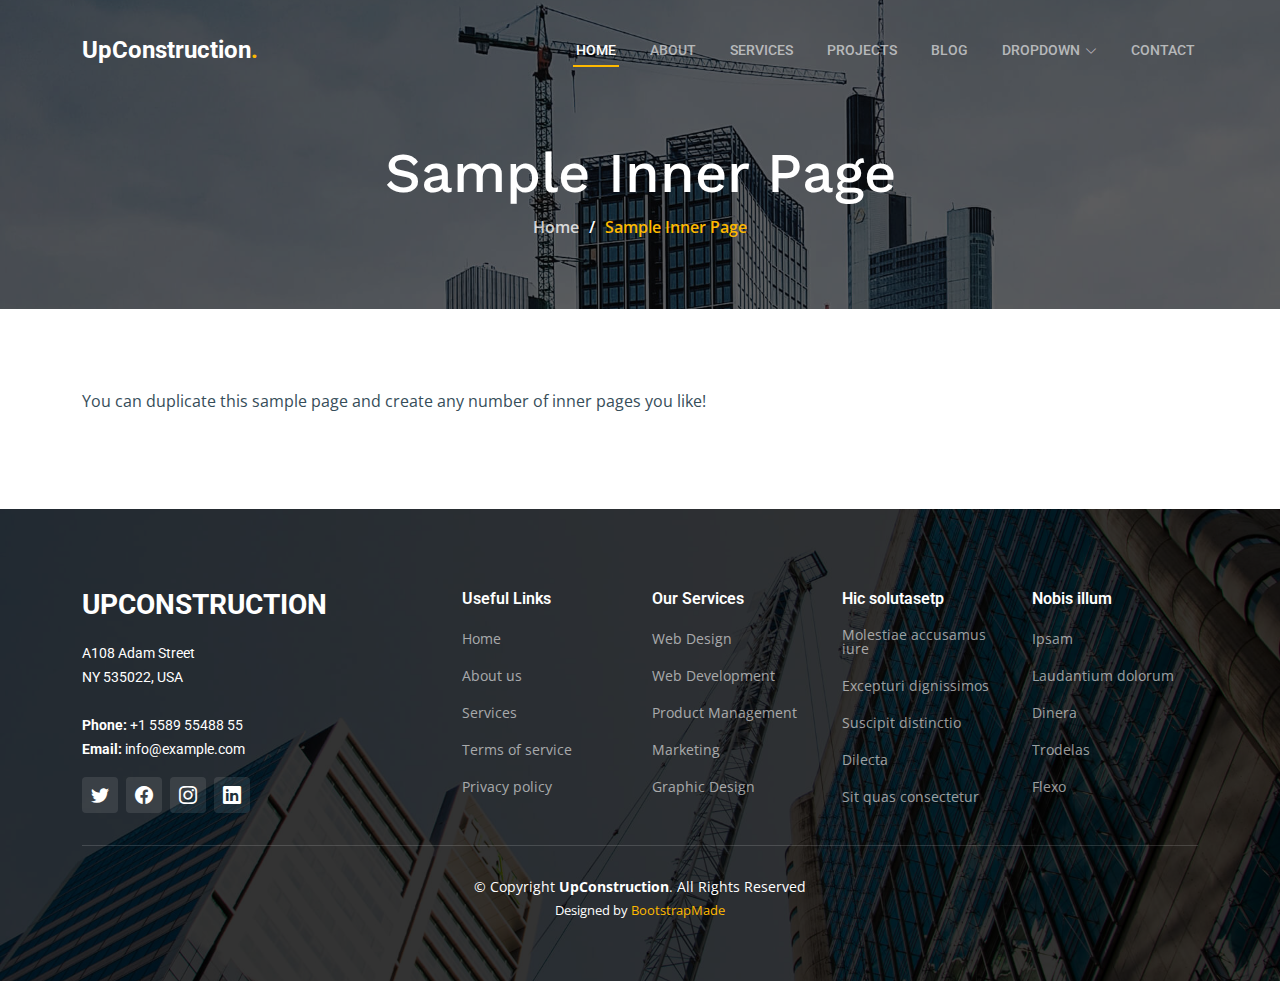
<file: UpConstruction/sample-inner-page.html>
<!DOCTYPE html>
<html lang="en">

<head>
  <meta charset="utf-8">
  <meta content="width=device-width, initial-scale=1.0" name="viewport">

  <title>[Template] Sample Inner Page</title>
  <meta content="" name="description">
  <meta content="" name="keywords">

  <!-- Favicons -->
  <link href="assets/img/favicon.png" rel="icon">
  <link href="assets/img/apple-touch-icon.png" rel="apple-touch-icon">

  <!-- Google Fonts -->
  <link rel="preconnect" href="https://fonts.googleapis.com">
  <link rel="preconnect" href="https://fonts.gstatic.com" crossorigin>
  <link href="https://fonts.googleapis.com/css2?family=Open+Sans:ital,wght@0,300;0,400;0,500;0,600;0,700;1,300;1,400;1,600;1,700&family=Roboto:ital,wght@0,300;0,400;0,500;0,600;0,700;1,300;1,400;1,500;1,600;1,700&family=Work+Sans:ital,wght@0,300;0,400;0,500;0,600;0,700;1,300;1,400;1,500;1,600;1,700&display=swap" rel="stylesheet">

  <!-- Vendor CSS Files -->
  <link href="assets/vendor/bootstrap/css/bootstrap.min.css" rel="stylesheet">
  <link href="assets/vendor/bootstrap-icons/bootstrap-icons.css" rel="stylesheet">
  <link href="assets/vendor/fontawesome-free/css/all.min.css" rel="stylesheet">
  <link href="assets/vendor/aos/aos.css" rel="stylesheet">
  <link href="assets/vendor/glightbox/css/glightbox.min.css" rel="stylesheet">
  <link href="assets/vendor/swiper/swiper-bundle.min.css" rel="stylesheet">

  <!-- Template Main CSS File -->
  <link href="assets/css/main.css" rel="stylesheet">

  <!-- =======================================================
  * Template Name: UpConstruction
  * Template URL: https://bootstrapmade.com/upconstruction-bootstrap-construction-website-template/
  * Updated: Mar 17 2024 with Bootstrap v5.3.3
  * Author: BootstrapMade.com
  * License: https://bootstrapmade.com/license/
  ======================================================== -->
</head>

<body>

  <!-- ======= Header ======= -->
  <header id="header" class="header d-flex align-items-center">
    <div class="container-fluid container-xl d-flex align-items-center justify-content-between">

      <a href="index.html" class="logo d-flex align-items-center">
        <!-- Uncomment the line below if you also wish to use an image logo -->
        <!-- <img src="assets/img/logo.png" alt=""> -->
        <h1>UpConstruction<span>.</span></h1>
      </a>

      <i class="mobile-nav-toggle mobile-nav-show bi bi-list"></i>
      <i class="mobile-nav-toggle mobile-nav-hide d-none bi bi-x"></i>
      <nav id="navbar" class="navbar">
        <ul>
          <li><a href="index.html" class="active">Home</a></li>
          <li><a href="about.html">About</a></li>
          <li><a href="services.html">Services</a></li>
          <li><a href="projects.html">Projects</a></li>
          <li><a href="blog.html">Blog</a></li>
          <li class="dropdown"><a href="#"><span>Dropdown</span> <i class="bi bi-chevron-down dropdown-indicator"></i></a>
            <ul>
              <li><a href="#">Dropdown 1</a></li>
              <li class="dropdown"><a href="#"><span>Deep Dropdown</span> <i class="bi bi-chevron-down dropdown-indicator"></i></a>
                <ul>
                  <li><a href="#">Deep Dropdown 1</a></li>
                  <li><a href="#">Deep Dropdown 2</a></li>
                  <li><a href="#">Deep Dropdown 3</a></li>
                  <li><a href="#">Deep Dropdown 4</a></li>
                  <li><a href="#">Deep Dropdown 5</a></li>
                </ul>
              </li>
              <li><a href="#">Dropdown 2</a></li>
              <li><a href="#">Dropdown 3</a></li>
              <li><a href="#">Dropdown 4</a></li>
            </ul>
          </li>
          <li><a href="contact.html">Contact</a></li>
        </ul>
      </nav><!-- .navbar -->

    </div>
  </header><!-- End Header -->

  <main id="main">

    <!-- ======= Breadcrumbs ======= -->
    <div class="breadcrumbs d-flex align-items-center" style="background-image: url('assets/img/breadcrumbs-bg.jpg');">
      <div class="container position-relative d-flex flex-column align-items-center" data-aos="fade">

        <h2>Sample Inner Page</h2>
        <ol>
          <li><a href="index.html">Home</a></li>
          <li>Sample Inner Page</li>
        </ol>

      </div>
    </div><!-- End Breadcrumbs -->

    <section class="sample-page">
      <div class="container">

        <p>
          You can duplicate this sample page and create any number of inner pages you like!
        </p>

      </div>
    </section>

  </main><!-- End #main -->

  <!-- ======= Footer ======= -->
  <footer id="footer" class="footer">

    <div class="footer-content position-relative">
      <div class="container">
        <div class="row">

          <div class="col-lg-4 col-md-6">
            <div class="footer-info">
              <h3>UpConstruction</h3>
              <p>
                A108 Adam Street <br>
                NY 535022, USA<br><br>
                <strong>Phone:</strong> +1 5589 55488 55<br>
                <strong>Email:</strong> info@example.com<br>
              </p>
              <div class="social-links d-flex mt-3">
                <a href="#" class="d-flex align-items-center justify-content-center"><i class="bi bi-twitter"></i></a>
                <a href="#" class="d-flex align-items-center justify-content-center"><i class="bi bi-facebook"></i></a>
                <a href="#" class="d-flex align-items-center justify-content-center"><i class="bi bi-instagram"></i></a>
                <a href="#" class="d-flex align-items-center justify-content-center"><i class="bi bi-linkedin"></i></a>
              </div>
            </div>
          </div><!-- End footer info column-->

          <div class="col-lg-2 col-md-3 footer-links">
            <h4>Useful Links</h4>
            <ul>
              <li><a href="#">Home</a></li>
              <li><a href="#">About us</a></li>
              <li><a href="#">Services</a></li>
              <li><a href="#">Terms of service</a></li>
              <li><a href="#">Privacy policy</a></li>
            </ul>
          </div><!-- End footer links column-->

          <div class="col-lg-2 col-md-3 footer-links">
            <h4>Our Services</h4>
            <ul>
              <li><a href="#">Web Design</a></li>
              <li><a href="#">Web Development</a></li>
              <li><a href="#">Product Management</a></li>
              <li><a href="#">Marketing</a></li>
              <li><a href="#">Graphic Design</a></li>
            </ul>
          </div><!-- End footer links column-->

          <div class="col-lg-2 col-md-3 footer-links">
            <h4>Hic solutasetp</h4>
            <ul>
              <li><a href="#">Molestiae accusamus iure</a></li>
              <li><a href="#">Excepturi dignissimos</a></li>
              <li><a href="#">Suscipit distinctio</a></li>
              <li><a href="#">Dilecta</a></li>
              <li><a href="#">Sit quas consectetur</a></li>
            </ul>
          </div><!-- End footer links column-->

          <div class="col-lg-2 col-md-3 footer-links">
            <h4>Nobis illum</h4>
            <ul>
              <li><a href="#">Ipsam</a></li>
              <li><a href="#">Laudantium dolorum</a></li>
              <li><a href="#">Dinera</a></li>
              <li><a href="#">Trodelas</a></li>
              <li><a href="#">Flexo</a></li>
            </ul>
          </div><!-- End footer links column-->

        </div>
      </div>
    </div>

    <div class="footer-legal text-center position-relative">
      <div class="container">
        <div class="copyright">
          &copy; Copyright <strong><span>UpConstruction</span></strong>. All Rights Reserved
        </div>
        <div class="credits">
          <!-- All the links in the footer should remain intact. -->
          <!-- You can delete the links only if you purchased the pro version. -->
          <!-- Licensing information: https://bootstrapmade.com/license/ -->
          <!-- Purchase the pro version with working PHP/AJAX contact form: https://bootstrapmade.com/upconstruction-bootstrap-construction-website-template/ -->
          Designed by <a href="https://bootstrapmade.com/">BootstrapMade</a>
        </div>
      </div>
    </div>

  </footer>
  <!-- End Footer -->

  <a href="#" class="scroll-top d-flex align-items-center justify-content-center"><i class="bi bi-arrow-up-short"></i></a>

  <div id="preloader"></div>

  <!-- Vendor JS Files -->
  <script src="assets/vendor/bootstrap/js/bootstrap.bundle.min.js"></script>
  <script src="assets/vendor/aos/aos.js"></script>
  <script src="assets/vendor/glightbox/js/glightbox.min.js"></script>
  <script src="assets/vendor/isotope-layout/isotope.pkgd.min.js"></script>
  <script src="assets/vendor/swiper/swiper-bundle.min.js"></script>
  <script src="assets/vendor/purecounter/purecounter_vanilla.js"></script>
  <script src="assets/vendor/php-email-form/validate.js"></script>

  <!-- Template Main JS File -->
  <script src="assets/js/main.js"></script>

</body>

</html>
</file>
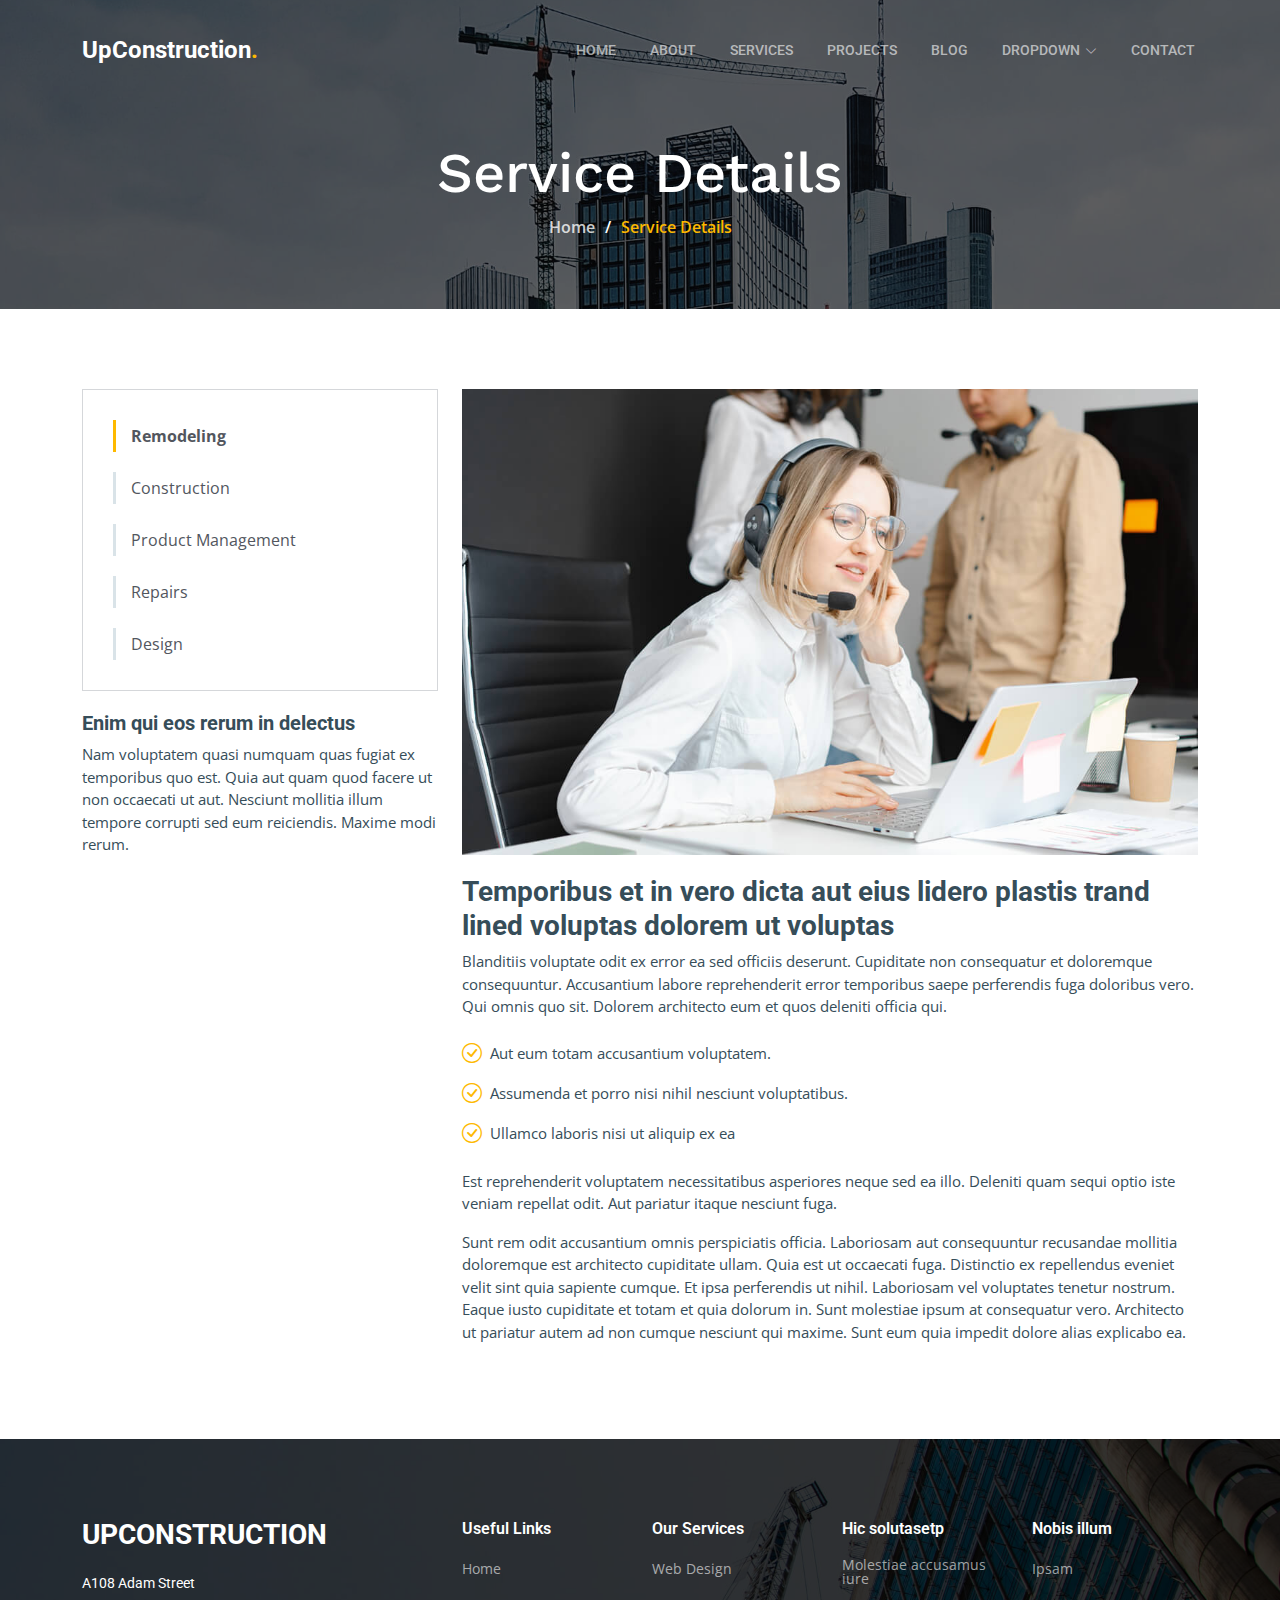
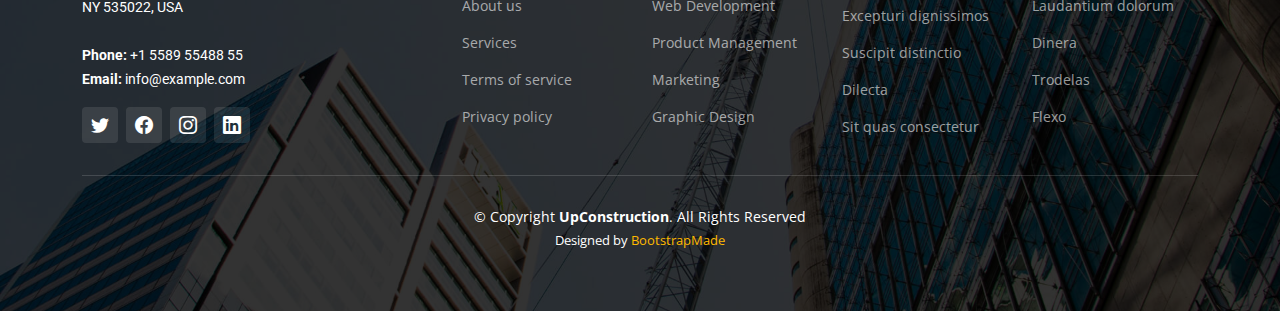
<file: UpConstruction/service-details.html>
<!DOCTYPE html>
<html lang="en">

<head>
  <meta charset="utf-8">
  <meta content="width=device-width, initial-scale=1.0" name="viewport">

  <title>UpConstruction Bootstrap Template - Service Details</title>
  <meta content="" name="description">
  <meta content="" name="keywords">

  <!-- Favicons -->
  <link href="assets/img/favicon.png" rel="icon">
  <link href="assets/img/apple-touch-icon.png" rel="apple-touch-icon">

  <!-- Google Fonts -->
  <link rel="preconnect" href="https://fonts.googleapis.com">
  <link rel="preconnect" href="https://fonts.gstatic.com" crossorigin>
  <link href="https://fonts.googleapis.com/css2?family=Open+Sans:ital,wght@0,300;0,400;0,500;0,600;0,700;1,300;1,400;1,600;1,700&family=Roboto:ital,wght@0,300;0,400;0,500;0,600;0,700;1,300;1,400;1,500;1,600;1,700&family=Work+Sans:ital,wght@0,300;0,400;0,500;0,600;0,700;1,300;1,400;1,500;1,600;1,700&display=swap" rel="stylesheet">

  <!-- Vendor CSS Files -->
  <link href="assets/vendor/bootstrap/css/bootstrap.min.css" rel="stylesheet">
  <link href="assets/vendor/bootstrap-icons/bootstrap-icons.css" rel="stylesheet">
  <link href="assets/vendor/fontawesome-free/css/all.min.css" rel="stylesheet">
  <link href="assets/vendor/aos/aos.css" rel="stylesheet">
  <link href="assets/vendor/glightbox/css/glightbox.min.css" rel="stylesheet">
  <link href="assets/vendor/swiper/swiper-bundle.min.css" rel="stylesheet">

  <!-- Template Main CSS File -->
  <link href="assets/css/main.css" rel="stylesheet">

  <!-- =======================================================
  * Template Name: UpConstruction
  * Template URL: https://bootstrapmade.com/upconstruction-bootstrap-construction-website-template/
  * Updated: Mar 17 2024 with Bootstrap v5.3.3
  * Author: BootstrapMade.com
  * License: https://bootstrapmade.com/license/
  ======================================================== -->
</head>

<body>

  <!-- ======= Header ======= -->
  <header id="header" class="header d-flex align-items-center">
    <div class="container-fluid container-xl d-flex align-items-center justify-content-between">

      <a href="index.html" class="logo d-flex align-items-center">
        <!-- Uncomment the line below if you also wish to use an image logo -->
        <!-- <img src="assets/img/logo.png" alt=""> -->
        <h1>UpConstruction<span>.</span></h1>
      </a>

      <i class="mobile-nav-toggle mobile-nav-show bi bi-list"></i>
      <i class="mobile-nav-toggle mobile-nav-hide d-none bi bi-x"></i>
      <nav id="navbar" class="navbar">
        <ul>
          <li><a href="index.html">Home</a></li>
          <li><a href="about.html">About</a></li>
          <li><a href="services.html">Services</a></li>
          <li><a href="projects.html">Projects</a></li>
          <li><a href="blog.html">Blog</a></li>
          <li class="dropdown"><a href="#"><span>Dropdown</span> <i class="bi bi-chevron-down dropdown-indicator"></i></a>
            <ul>
              <li><a href="#">Dropdown 1</a></li>
              <li class="dropdown"><a href="#"><span>Deep Dropdown</span> <i class="bi bi-chevron-down dropdown-indicator"></i></a>
                <ul>
                  <li><a href="#">Deep Dropdown 1</a></li>
                  <li><a href="#">Deep Dropdown 2</a></li>
                  <li><a href="#">Deep Dropdown 3</a></li>
                  <li><a href="#">Deep Dropdown 4</a></li>
                  <li><a href="#">Deep Dropdown 5</a></li>
                </ul>
              </li>
              <li><a href="#">Dropdown 2</a></li>
              <li><a href="#">Dropdown 3</a></li>
              <li><a href="#">Dropdown 4</a></li>
            </ul>
          </li>
          <li><a href="contact.html">Contact</a></li>
        </ul>
      </nav><!-- .navbar -->

    </div>
  </header><!-- End Header -->

  <main id="main">

    <!-- ======= Breadcrumbs ======= -->
    <div class="breadcrumbs d-flex align-items-center" style="background-image: url('assets/img/breadcrumbs-bg.jpg');">
      <div class="container position-relative d-flex flex-column align-items-center" data-aos="fade">

        <h2>Service Details</h2>
        <ol>
          <li><a href="index.html">Home</a></li>
          <li>Service Details</li>
        </ol>

      </div>
    </div><!-- End Breadcrumbs -->

    <!-- ======= Service Details Section ======= -->
    <section id="service-details" class="service-details">
      <div class="container" data-aos="fade-up" data-aos-delay="100">

        <div class="row gy-4">

          <div class="col-lg-4">
            <div class="services-list">
              <a href="#" class="active">Remodeling</a>
              <a href="#">Construction</a>
              <a href="#">Product Management</a>
              <a href="#">Repairs</a>
              <a href="#">Design</a>
            </div>

            <h4>Enim qui eos rerum in delectus</h4>
            <p>Nam voluptatem quasi numquam quas fugiat ex temporibus quo est. Quia aut quam quod facere ut non occaecati ut aut. Nesciunt mollitia illum tempore corrupti sed eum reiciendis. Maxime modi rerum.</p>
          </div>

          <div class="col-lg-8">
            <img src="assets/img/services.jpg" alt="" class="img-fluid services-img">
            <h3>Temporibus et in vero dicta aut eius lidero plastis trand lined voluptas dolorem ut voluptas</h3>
            <p>
              Blanditiis voluptate odit ex error ea sed officiis deserunt. Cupiditate non consequatur et doloremque consequuntur. Accusantium labore reprehenderit error temporibus saepe perferendis fuga doloribus vero. Qui omnis quo sit. Dolorem architecto eum et quos deleniti officia qui.
            </p>
            <ul>
              <li><i class="bi bi-check-circle"></i> <span>Aut eum totam accusantium voluptatem.</span></li>
              <li><i class="bi bi-check-circle"></i> <span>Assumenda et porro nisi nihil nesciunt voluptatibus.</span></li>
              <li><i class="bi bi-check-circle"></i> <span>Ullamco laboris nisi ut aliquip ex ea</span></li>
            </ul>
            <p>
              Est reprehenderit voluptatem necessitatibus asperiores neque sed ea illo. Deleniti quam sequi optio iste veniam repellat odit. Aut pariatur itaque nesciunt fuga.
            </p>
            <p>
              Sunt rem odit accusantium omnis perspiciatis officia. Laboriosam aut consequuntur recusandae mollitia doloremque est architecto cupiditate ullam. Quia est ut occaecati fuga. Distinctio ex repellendus eveniet velit sint quia sapiente cumque. Et ipsa perferendis ut nihil. Laboriosam vel voluptates tenetur nostrum. Eaque iusto cupiditate et totam et quia dolorum in. Sunt molestiae ipsum at consequatur vero. Architecto ut pariatur autem ad non cumque nesciunt qui maxime. Sunt eum quia impedit dolore alias explicabo ea.
            </p>
          </div>

        </div>

      </div>
    </section><!-- End Service Details Section -->

  </main><!-- End #main -->

  <!-- ======= Footer ======= -->
  <footer id="footer" class="footer">

    <div class="footer-content position-relative">
      <div class="container">
        <div class="row">

          <div class="col-lg-4 col-md-6">
            <div class="footer-info">
              <h3>UpConstruction</h3>
              <p>
                A108 Adam Street <br>
                NY 535022, USA<br><br>
                <strong>Phone:</strong> +1 5589 55488 55<br>
                <strong>Email:</strong> info@example.com<br>
              </p>
              <div class="social-links d-flex mt-3">
                <a href="#" class="d-flex align-items-center justify-content-center"><i class="bi bi-twitter"></i></a>
                <a href="#" class="d-flex align-items-center justify-content-center"><i class="bi bi-facebook"></i></a>
                <a href="#" class="d-flex align-items-center justify-content-center"><i class="bi bi-instagram"></i></a>
                <a href="#" class="d-flex align-items-center justify-content-center"><i class="bi bi-linkedin"></i></a>
              </div>
            </div>
          </div><!-- End footer info column-->

          <div class="col-lg-2 col-md-3 footer-links">
            <h4>Useful Links</h4>
            <ul>
              <li><a href="#">Home</a></li>
              <li><a href="#">About us</a></li>
              <li><a href="#">Services</a></li>
              <li><a href="#">Terms of service</a></li>
              <li><a href="#">Privacy policy</a></li>
            </ul>
          </div><!-- End footer links column-->

          <div class="col-lg-2 col-md-3 footer-links">
            <h4>Our Services</h4>
            <ul>
              <li><a href="#">Web Design</a></li>
              <li><a href="#">Web Development</a></li>
              <li><a href="#">Product Management</a></li>
              <li><a href="#">Marketing</a></li>
              <li><a href="#">Graphic Design</a></li>
            </ul>
          </div><!-- End footer links column-->

          <div class="col-lg-2 col-md-3 footer-links">
            <h4>Hic solutasetp</h4>
            <ul>
              <li><a href="#">Molestiae accusamus iure</a></li>
              <li><a href="#">Excepturi dignissimos</a></li>
              <li><a href="#">Suscipit distinctio</a></li>
              <li><a href="#">Dilecta</a></li>
              <li><a href="#">Sit quas consectetur</a></li>
            </ul>
          </div><!-- End footer links column-->

          <div class="col-lg-2 col-md-3 footer-links">
            <h4>Nobis illum</h4>
            <ul>
              <li><a href="#">Ipsam</a></li>
              <li><a href="#">Laudantium dolorum</a></li>
              <li><a href="#">Dinera</a></li>
              <li><a href="#">Trodelas</a></li>
              <li><a href="#">Flexo</a></li>
            </ul>
          </div><!-- End footer links column-->

        </div>
      </div>
    </div>

    <div class="footer-legal text-center position-relative">
      <div class="container">
        <div class="copyright">
          &copy; Copyright <strong><span>UpConstruction</span></strong>. All Rights Reserved
        </div>
        <div class="credits">
          <!-- All the links in the footer should remain intact. -->
          <!-- You can delete the links only if you purchased the pro version. -->
          <!-- Licensing information: https://bootstrapmade.com/license/ -->
          <!-- Purchase the pro version with working PHP/AJAX contact form: https://bootstrapmade.com/upconstruction-bootstrap-construction-website-template/ -->
          Designed by <a href="https://bootstrapmade.com/">BootstrapMade</a>
        </div>
      </div>
    </div>

  </footer>
  <!-- End Footer -->

  <a href="#" class="scroll-top d-flex align-items-center justify-content-center"><i class="bi bi-arrow-up-short"></i></a>

  <div id="preloader"></div>

  <!-- Vendor JS Files -->
  <script src="assets/vendor/bootstrap/js/bootstrap.bundle.min.js"></script>
  <script src="assets/vendor/aos/aos.js"></script>
  <script src="assets/vendor/glightbox/js/glightbox.min.js"></script>
  <script src="assets/vendor/isotope-layout/isotope.pkgd.min.js"></script>
  <script src="assets/vendor/swiper/swiper-bundle.min.js"></script>
  <script src="assets/vendor/purecounter/purecounter_vanilla.js"></script>
  <script src="assets/vendor/php-email-form/validate.js"></script>

  <!-- Template Main JS File -->
  <script src="assets/js/main.js"></script>

</body>

</html>
</file>
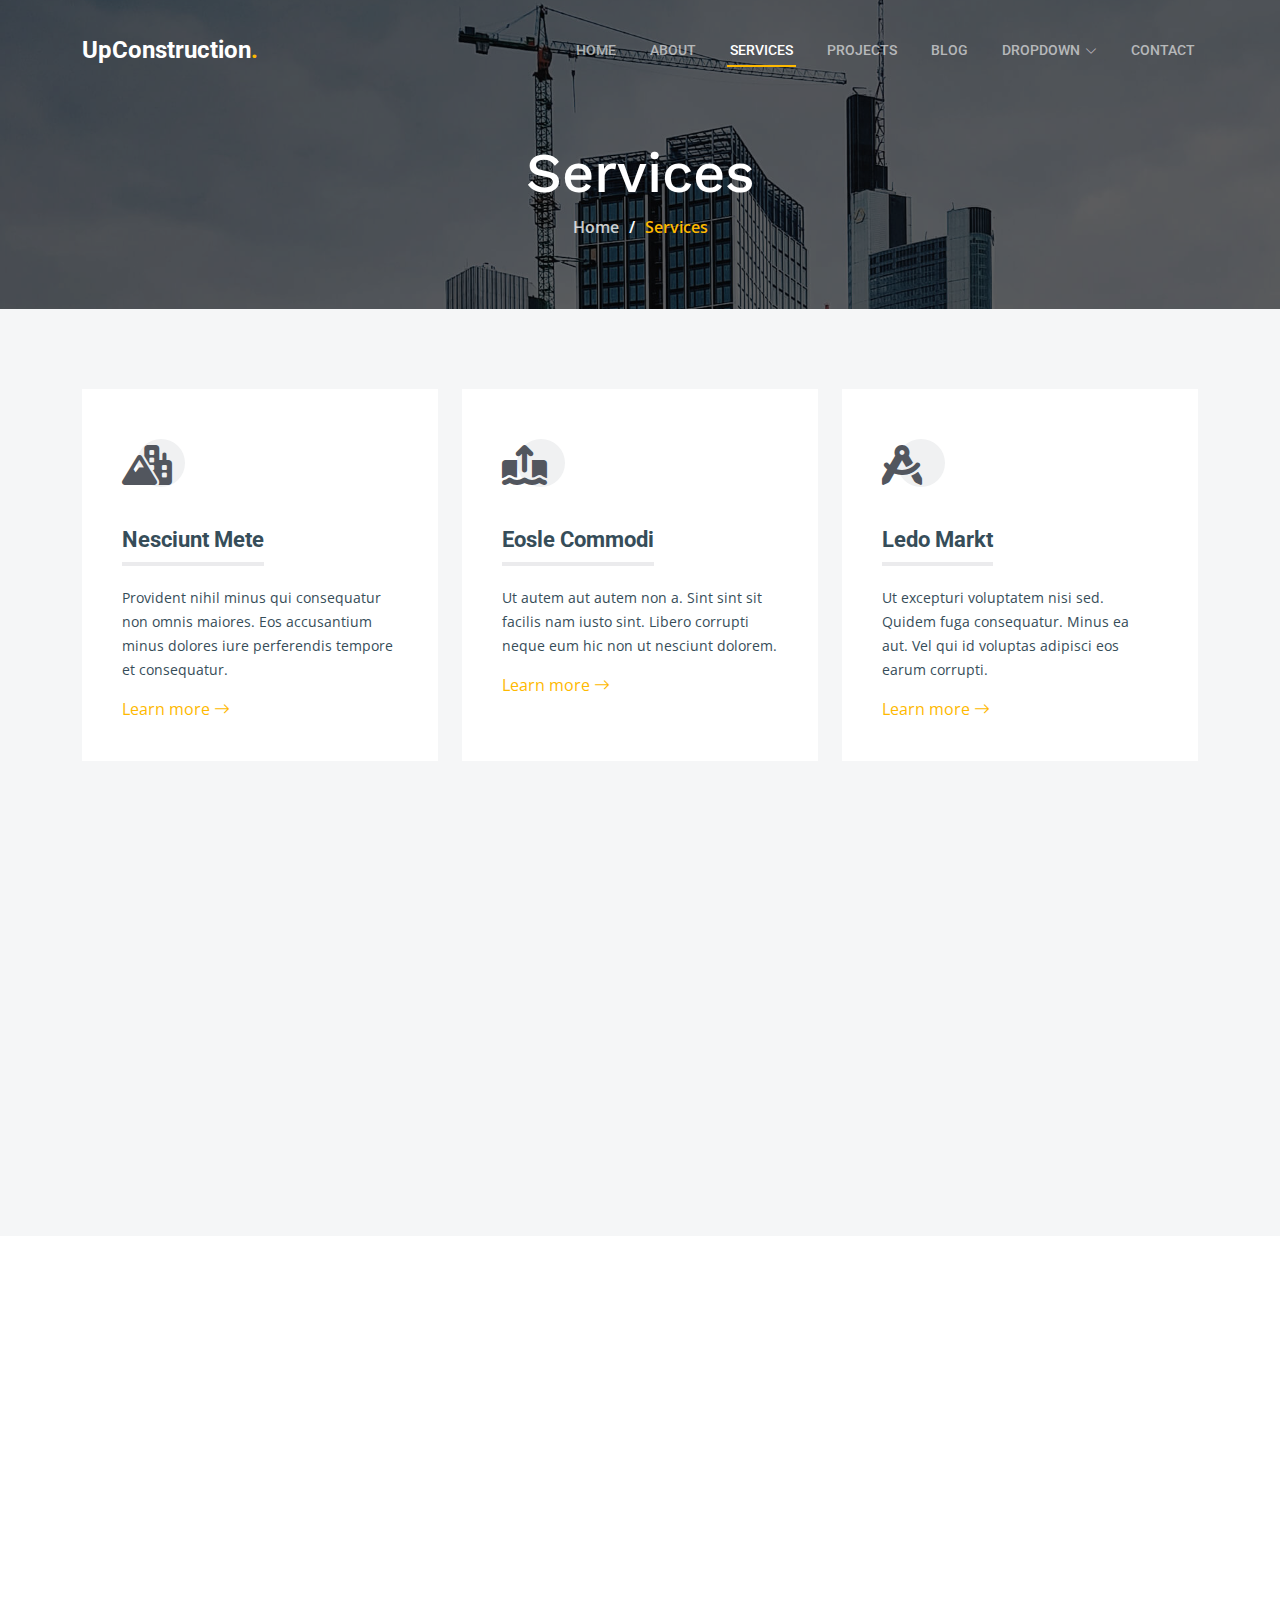
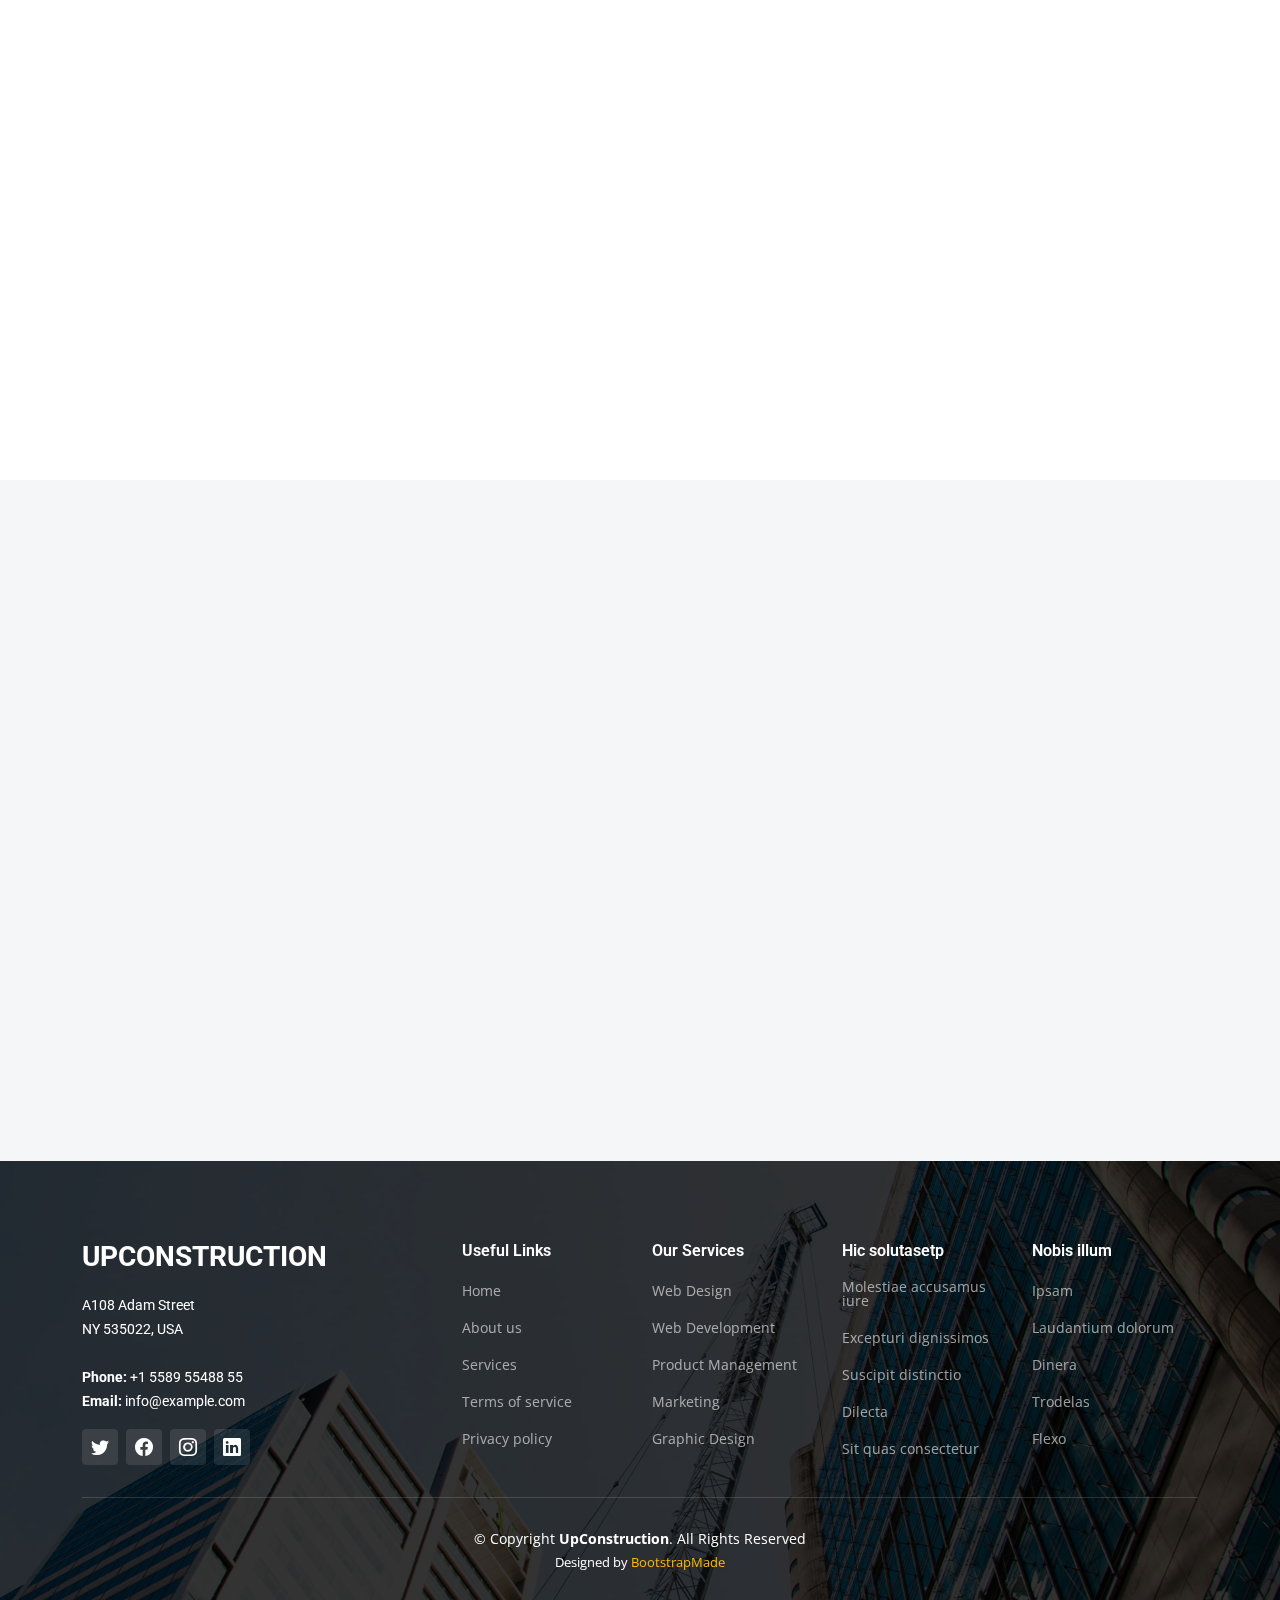
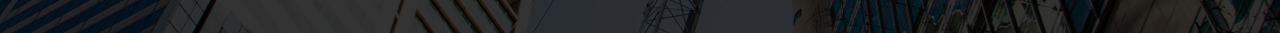
<file: UpConstruction/services.html>
<!DOCTYPE html>
<html lang="en">

<head>
  <meta charset="utf-8">
  <meta content="width=device-width, initial-scale=1.0" name="viewport">

  <title>UpConstruction Bootstrap Template - Services</title>
  <meta content="" name="description">
  <meta content="" name="keywords">

  <!-- Favicons -->
  <link href="assets/img/favicon.png" rel="icon">
  <link href="assets/img/apple-touch-icon.png" rel="apple-touch-icon">

  <!-- Google Fonts -->
  <link rel="preconnect" href="https://fonts.googleapis.com">
  <link rel="preconnect" href="https://fonts.gstatic.com" crossorigin>
  <link href="https://fonts.googleapis.com/css2?family=Open+Sans:ital,wght@0,300;0,400;0,500;0,600;0,700;1,300;1,400;1,600;1,700&family=Roboto:ital,wght@0,300;0,400;0,500;0,600;0,700;1,300;1,400;1,500;1,600;1,700&family=Work+Sans:ital,wght@0,300;0,400;0,500;0,600;0,700;1,300;1,400;1,500;1,600;1,700&display=swap" rel="stylesheet">

  <!-- Vendor CSS Files -->
  <link href="assets/vendor/bootstrap/css/bootstrap.min.css" rel="stylesheet">
  <link href="assets/vendor/bootstrap-icons/bootstrap-icons.css" rel="stylesheet">
  <link href="assets/vendor/fontawesome-free/css/all.min.css" rel="stylesheet">
  <link href="assets/vendor/aos/aos.css" rel="stylesheet">
  <link href="assets/vendor/glightbox/css/glightbox.min.css" rel="stylesheet">
  <link href="assets/vendor/swiper/swiper-bundle.min.css" rel="stylesheet">

  <!-- Template Main CSS File -->
  <link href="assets/css/main.css" rel="stylesheet">

  <!-- =======================================================
  * Template Name: UpConstruction
  * Template URL: https://bootstrapmade.com/upconstruction-bootstrap-construction-website-template/
  * Updated: Mar 17 2024 with Bootstrap v5.3.3
  * Author: BootstrapMade.com
  * License: https://bootstrapmade.com/license/
  ======================================================== -->
</head>

<body>

  <!-- ======= Header ======= -->
  <header id="header" class="header d-flex align-items-center">
    <div class="container-fluid container-xl d-flex align-items-center justify-content-between">

      <a href="index.html" class="logo d-flex align-items-center">
        <!-- Uncomment the line below if you also wish to use an image logo -->
        <!-- <img src="assets/img/logo.png" alt=""> -->
        <h1>UpConstruction<span>.</span></h1>
      </a>

      <i class="mobile-nav-toggle mobile-nav-show bi bi-list"></i>
      <i class="mobile-nav-toggle mobile-nav-hide d-none bi bi-x"></i>
      <nav id="navbar" class="navbar">
        <ul>
          <li><a href="index.html">Home</a></li>
          <li><a href="about.html">About</a></li>
          <li><a href="services.html" class="active">Services</a></li>
          <li><a href="projects.html">Projects</a></li>
          <li><a href="blog.html">Blog</a></li>
          <li class="dropdown"><a href="#"><span>Dropdown</span> <i class="bi bi-chevron-down dropdown-indicator"></i></a>
            <ul>
              <li><a href="#">Dropdown 1</a></li>
              <li class="dropdown"><a href="#"><span>Deep Dropdown</span> <i class="bi bi-chevron-down dropdown-indicator"></i></a>
                <ul>
                  <li><a href="#">Deep Dropdown 1</a></li>
                  <li><a href="#">Deep Dropdown 2</a></li>
                  <li><a href="#">Deep Dropdown 3</a></li>
                  <li><a href="#">Deep Dropdown 4</a></li>
                  <li><a href="#">Deep Dropdown 5</a></li>
                </ul>
              </li>
              <li><a href="#">Dropdown 2</a></li>
              <li><a href="#">Dropdown 3</a></li>
              <li><a href="#">Dropdown 4</a></li>
            </ul>
          </li>
          <li><a href="contact.html">Contact</a></li>
        </ul>
      </nav><!-- .navbar -->

    </div>
  </header><!-- End Header -->

  <main id="main">

    <!-- ======= Breadcrumbs ======= -->
    <div class="breadcrumbs d-flex align-items-center" style="background-image: url('assets/img/breadcrumbs-bg.jpg');">
      <div class="container position-relative d-flex flex-column align-items-center" data-aos="fade">

        <h2>Services</h2>
        <ol>
          <li><a href="index.html">Home</a></li>
          <li>Services</li>
        </ol>

      </div>
    </div><!-- End Breadcrumbs -->

    <!-- ======= Services Section ======= -->
    <section id="services" class="services section-bg">
      <div class="container" data-aos="fade-up">

        <div class="row gy-4">

          <div class="col-lg-4 col-md-6" data-aos="fade-up" data-aos-delay="100">
            <div class="service-item  position-relative">
              <div class="icon">
                <i class="fa-solid fa-mountain-city"></i>
              </div>
              <h3>Nesciunt Mete</h3>
              <p>Provident nihil minus qui consequatur non omnis maiores. Eos accusantium minus dolores iure perferendis tempore et consequatur.</p>
              <a href="service-details.html" class="readmore stretched-link">Learn more <i class="bi bi-arrow-right"></i></a>
            </div>
          </div><!-- End Service Item -->

          <div class="col-lg-4 col-md-6" data-aos="fade-up" data-aos-delay="200">
            <div class="service-item position-relative">
              <div class="icon">
                <i class="fa-solid fa-arrow-up-from-ground-water"></i>
              </div>
              <h3>Eosle Commodi</h3>
              <p>Ut autem aut autem non a. Sint sint sit facilis nam iusto sint. Libero corrupti neque eum hic non ut nesciunt dolorem.</p>
              <a href="service-details.html" class="readmore stretched-link">Learn more <i class="bi bi-arrow-right"></i></a>
            </div>
          </div><!-- End Service Item -->

          <div class="col-lg-4 col-md-6" data-aos="fade-up" data-aos-delay="300">
            <div class="service-item position-relative">
              <div class="icon">
                <i class="fa-solid fa-compass-drafting"></i>
              </div>
              <h3>Ledo Markt</h3>
              <p>Ut excepturi voluptatem nisi sed. Quidem fuga consequatur. Minus ea aut. Vel qui id voluptas adipisci eos earum corrupti.</p>
              <a href="service-details.html" class="readmore stretched-link">Learn more <i class="bi bi-arrow-right"></i></a>
            </div>
          </div><!-- End Service Item -->

          <div class="col-lg-4 col-md-6" data-aos="fade-up" data-aos-delay="400">
            <div class="service-item position-relative">
              <div class="icon">
                <i class="fa-solid fa-trowel-bricks"></i>
              </div>
              <h3>Asperiores Commodit</h3>
              <p>Non et temporibus minus omnis sed dolor esse consequatur. Cupiditate sed error ea fuga sit provident adipisci neque.</p>
              <a href="service-details.html" class="readmore stretched-link">Learn more <i class="bi bi-arrow-right"></i></a>
            </div>
          </div><!-- End Service Item -->

          <div class="col-lg-4 col-md-6" data-aos="fade-up" data-aos-delay="500">
            <div class="service-item position-relative">
              <div class="icon">
                <i class="fa-solid fa-helmet-safety"></i>
              </div>
              <h3>Velit Doloremque</h3>
              <p>Cumque et suscipit saepe. Est maiores autem enim facilis ut aut ipsam corporis aut. Sed animi at autem alias eius labore.</p>
              <a href="service-details.html" class="readmore stretched-link">Learn more <i class="bi bi-arrow-right"></i></a>
            </div>
          </div><!-- End Service Item -->

          <div class="col-lg-4 col-md-6" data-aos="fade-up" data-aos-delay="600">
            <div class="service-item position-relative">
              <div class="icon">
                <i class="fa-solid fa-arrow-up-from-ground-water"></i>
              </div>
              <h3>Dolori Architecto</h3>
              <p>Hic molestias ea quibusdam eos. Fugiat enim doloremque aut neque non et debitis iure. Corrupti recusandae ducimus enim.</p>
              <a href="service-details.html" class="readmore stretched-link">Learn more <i class="bi bi-arrow-right"></i></a>
            </div>
          </div><!-- End Service Item -->

        </div>

      </div>
    </section><!-- End Services Section -->

    <!-- ======= Servie Cards Section ======= -->
    <section id="services-cards" class="services-cards">
      <div class="container" data-aos="fade-up">

        <div class="row gy-4">

          <div class="col-lg-3 col-md-6" data-aos="zoom-in" data-aos-delay="100">
            <h3>Quasi eaque omnis</h3>
            <p>Eius non minus autem soluta ut ui labore omnis quisquam corrupti autem odit voluptas quos commodi magnam occaecati.</p>
            <ul class="list-unstyled">
              <li><i class="bi bi-check2"></i> <span>Ullamco laboris nisi ut aliquip</span></li>
              <li><i class="bi bi-check2"></i> <span>Duis aute irure dolor in reprehenderit</span></li>
              <li><i class="bi bi-check2"></i> <span>Ullamco laboris nisi ut aliquip ex ea</span></li>
            </ul>
          </div><!-- End feature item-->

          <div class="col-lg-3 col-md-6" data-aos="zoom-in" data-aos-delay="200">
            <h3>Et nemo dolores consectetur</h3>
            <p>Ducimus ea quam et occaecati est. Temporibus in soluta labore voluptates aut. Et sit soluta non repellat sed quia dire plovers tradoria</p>

            <ul class="list-unstyled">
              <li><i class="bi bi-check2"></i> <span>Enim temporibus maiores eligendi</span></li>
              <li><i class="bi bi-check2"></i> <span>Ut maxime ut quibusdam quam qui</span></li>
              <li><i class="bi bi-check2"></i> <span>Officiis aspernatur in officiis</span></li>
            </ul>
          </div><!-- End feature item-->

          <div class="col-lg-3 col-md-6" data-aos="zoom-in" data-aos-delay="300">
            <h3>Staque laboriosam modi</h3>
            <p>Velit eos error et dolor omnis voluptates nobis tenetur sed enim nihil vero qui suscipit ipsum at magni. Ipsa architecto consequatur aliquam</p>
            <ul class="list-unstyled">
              <li><i class="bi bi-check2"></i> <span>Quis voluptates laboriosam numquam</span></li>
              <li><i class="bi bi-check2"></i> <span>Treva libero sunt quis veniam ut</span></li>
              <li><i class="bi bi-check2"></i> <span>Debitis eos est est corrupti</span></li>
            </ul>
          </div><!-- End feature item-->

          <div class="col-lg-3 col-md-6" data-aos="zoom-in" data-aos-delay="400">
            <h3>Dignissimos suscipit iste</h3>
            <p>Molestiae occaecati assumenda quia saepe nobis recusandae at dicta ducimus sequi numquam commodi est in consequatur ea magnam quia itaque</p>
            <ul class="list-unstyled">
              <li><i class="bi bi-check2"></i> <span>Veritatis qui reprehenderit quis</span></li>
              <li><i class="bi bi-check2"></i> <span>Accusantium vel numquam sunt minus</span></li>
              <li><i class="bi bi-check2"></i> <span>Voluptatem pariatur est sationem</span></li>
            </ul>
          </div><!-- End feature item-->

        </div>

      </div>
    </section><!-- End Servie Cards Section -->

    <!-- ======= Alt Services Section 2 ======= -->
    <section id="alt-services-2" class="alt-services section-bg">
      <div class="container" data-aos="fade-up">

        <div class="row justify-content-around gy-4">
          <div class="col-lg-5 d-flex flex-column justify-content-center">
            <h3>Non quasi officia eum nobis et rerum epudiandae rem voluptatem</h3>
            <p>Maxime quia dolorum alias perspiciatis. Earum voluptatem sint at non. Ducimus maxime minima iste magni sit praesentium assumenda minus. Amet rerum saepe tempora vero.</p>

            <div class="icon-box d-flex position-relative" data-aos="fade-up" data-aos-delay="100">
              <i class="bi bi-easel flex-shrink-0"></i>
              <div>
                <h4><a href="" class="stretched-link">Lorem Ipsum</a></h4>
                <p>Voluptatum deleniti atque corrupti quos dolores et quas molestias excepturi sint occaecati cupiditate non provident</p>
              </div>
            </div><!-- End Icon Box -->

            <div class="icon-box d-flex position-relative" data-aos="fade-up" data-aos-delay="200">
              <i class="bi bi-patch-check flex-shrink-0"></i>
              <div>
                <h4><a href="" class="stretched-link">Nemo Enim</a></h4>
                <p>At vero eos et accusamus et iusto odio dignissimos ducimus qui blanditiis praesentium voluptatum deleniti atque</p>
              </div>
            </div><!-- End Icon Box -->

            <div class="icon-box d-flex position-relative" data-aos="fade-up" data-aos-delay="300">
              <i class="bi bi-brightness-high flex-shrink-0"></i>
              <div>
                <h4><a href="" class="stretched-link">Dine Pad</a></h4>
                <p>Explicabo est voluptatum asperiores consequatur magnam. Et veritatis odit. Sunt aut deserunt minus aut eligendi omnis</p>
              </div>
            </div><!-- End Icon Box -->

            <div class="icon-box d-flex position-relative" data-aos="fade-up" data-aos-delay="400">
              <i class="bi bi-brightness-high flex-shrink-0"></i>
              <div>
                <h4><a href="" class="stretched-link">Tride clov</a></h4>
                <p>Est voluptatem labore deleniti quis a delectus et. Saepe dolorem libero sit non aspernatur odit amet. Et eligendi</p>
              </div>
            </div><!-- End Icon Box -->
          </div>

          <div class="col-lg-6 img-bg" style="background-image: url(assets/img/alt-services-2.jpg);" data-aos="zoom-in" data-aos-delay="100"></div>
        </div>

      </div>
    </section><!-- End Alt Services Section 2 -->

    <!-- ======= Alt Services Section ======= -->
    <section id="alt-services" class="alt-services">
      <div class="container" data-aos="fade-up">

        <div class="row justify-content-around gy-4">
          <div class="col-lg-6 img-bg" style="background-image: url(assets/img/alt-services.jpg);" data-aos="zoom-in" data-aos-delay="100"></div>

          <div class="col-lg-5 d-flex flex-column justify-content-center">
            <h3>Enim quis est voluptatibus aliquid consequatur fugiat</h3>
            <p>Esse voluptas cumque vel exercitationem. Reiciendis est hic accusamus. Non ipsam et sed minima temporibus laudantium. Soluta voluptate sed facere corporis dolores excepturi</p>

            <div class="icon-box d-flex position-relative" data-aos="fade-up" data-aos-delay="100">
              <i class="bi bi-easel flex-shrink-0"></i>
              <div>
                <h4><a href="" class="stretched-link">Lorem Ipsum</a></h4>
                <p>Voluptatum deleniti atque corrupti quos dolores et quas molestias excepturi sint occaecati cupiditate non provident</p>
              </div>
            </div><!-- End Icon Box -->

            <div class="icon-box d-flex position-relative" data-aos="fade-up" data-aos-delay="200">
              <i class="bi bi-patch-check flex-shrink-0"></i>
              <div>
                <h4><a href="" class="stretched-link">Nemo Enim</a></h4>
                <p>At vero eos et accusamus et iusto odio dignissimos ducimus qui blanditiis praesentium voluptatum deleniti atque</p>
              </div>
            </div><!-- End Icon Box -->

            <div class="icon-box d-flex position-relative" data-aos="fade-up" data-aos-delay="300">
              <i class="bi bi-brightness-high flex-shrink-0"></i>
              <div>
                <h4><a href="" class="stretched-link">Dine Pad</a></h4>
                <p>Explicabo est voluptatum asperiores consequatur magnam. Et veritatis odit. Sunt aut deserunt minus aut eligendi omnis</p>
              </div>
            </div><!-- End Icon Box -->

            <div class="icon-box d-flex position-relative" data-aos="fade-up" data-aos-delay="400">
              <i class="bi bi-brightness-high flex-shrink-0"></i>
              <div>
                <h4><a href="" class="stretched-link">Tride clov</a></h4>
                <p>Est voluptatem labore deleniti quis a delectus et. Saepe dolorem libero sit non aspernatur odit amet. Et eligendi</p>
              </div>
            </div><!-- End Icon Box -->

          </div>
        </div>

      </div>
    </section><!-- End Alt Services Section -->

    <!-- ======= Testimonials Section ======= -->
    <section id="testimonials" class="testimonials section-bg">
      <div class="container" data-aos="fade-up">

        <div class="section-header">
          <h2>Testimonials</h2>
          <p>Quam sed id excepturi ccusantium dolorem ut quis dolores nisi llum nostrum enim velit qui ut et autem uia reprehenderit sunt deleniti</p>
        </div>

        <div class="slides-2 swiper">
          <div class="swiper-wrapper">

            <div class="swiper-slide">
              <div class="testimonial-wrap">
                <div class="testimonial-item">
                  <img src="assets/img/testimonials/testimonials-1.jpg" class="testimonial-img" alt="">
                  <h3>Saul Goodman</h3>
                  <h4>Ceo &amp; Founder</h4>
                  <div class="stars">
                    <i class="bi bi-star-fill"></i><i class="bi bi-star-fill"></i><i class="bi bi-star-fill"></i><i class="bi bi-star-fill"></i><i class="bi bi-star-fill"></i>
                  </div>
                  <p>
                    <i class="bi bi-quote quote-icon-left"></i>
                    Proin iaculis purus consequat sem cure digni ssim donec porttitora entum suscipit rhoncus. Accusantium quam, ultricies eget id, aliquam eget nibh et. Maecen aliquam, risus at semper.
                    <i class="bi bi-quote quote-icon-right"></i>
                  </p>
                </div>
              </div>
            </div><!-- End testimonial item -->

            <div class="swiper-slide">
              <div class="testimonial-wrap">
                <div class="testimonial-item">
                  <img src="assets/img/testimonials/testimonials-2.jpg" class="testimonial-img" alt="">
                  <h3>Sara Wilsson</h3>
                  <h4>Designer</h4>
                  <div class="stars">
                    <i class="bi bi-star-fill"></i><i class="bi bi-star-fill"></i><i class="bi bi-star-fill"></i><i class="bi bi-star-fill"></i><i class="bi bi-star-fill"></i>
                  </div>
                  <p>
                    <i class="bi bi-quote quote-icon-left"></i>
                    Export tempor illum tamen malis malis eram quae irure esse labore quem cillum quid cillum eram malis quorum velit fore eram velit sunt aliqua noster fugiat irure amet legam anim culpa.
                    <i class="bi bi-quote quote-icon-right"></i>
                  </p>
                </div>
              </div>
            </div><!-- End testimonial item -->

            <div class="swiper-slide">
              <div class="testimonial-wrap">
                <div class="testimonial-item">
                  <img src="assets/img/testimonials/testimonials-3.jpg" class="testimonial-img" alt="">
                  <h3>Jena Karlis</h3>
                  <h4>Store Owner</h4>
                  <div class="stars">
                    <i class="bi bi-star-fill"></i><i class="bi bi-star-fill"></i><i class="bi bi-star-fill"></i><i class="bi bi-star-fill"></i><i class="bi bi-star-fill"></i>
                  </div>
                  <p>
                    <i class="bi bi-quote quote-icon-left"></i>
                    Enim nisi quem export duis labore cillum quae magna enim sint quorum nulla quem veniam duis minim tempor labore quem eram duis noster aute amet eram fore quis sint minim.
                    <i class="bi bi-quote quote-icon-right"></i>
                  </p>
                </div>
              </div>
            </div><!-- End testimonial item -->

            <div class="swiper-slide">
              <div class="testimonial-wrap">
                <div class="testimonial-item">
                  <img src="assets/img/testimonials/testimonials-4.jpg" class="testimonial-img" alt="">
                  <h3>Matt Brandon</h3>
                  <h4>Freelancer</h4>
                  <div class="stars">
                    <i class="bi bi-star-fill"></i><i class="bi bi-star-fill"></i><i class="bi bi-star-fill"></i><i class="bi bi-star-fill"></i><i class="bi bi-star-fill"></i>
                  </div>
                  <p>
                    <i class="bi bi-quote quote-icon-left"></i>
                    Fugiat enim eram quae cillum dolore dolor amet nulla culpa multos export minim fugiat minim velit minim dolor enim duis veniam ipsum anim magna sunt elit fore quem dolore labore illum veniam.
                    <i class="bi bi-quote quote-icon-right"></i>
                  </p>
                </div>
              </div>
            </div><!-- End testimonial item -->

            <div class="swiper-slide">
              <div class="testimonial-wrap">
                <div class="testimonial-item">
                  <img src="assets/img/testimonials/testimonials-5.jpg" class="testimonial-img" alt="">
                  <h3>John Larson</h3>
                  <h4>Entrepreneur</h4>
                  <div class="stars">
                    <i class="bi bi-star-fill"></i><i class="bi bi-star-fill"></i><i class="bi bi-star-fill"></i><i class="bi bi-star-fill"></i><i class="bi bi-star-fill"></i>
                  </div>
                  <p>
                    <i class="bi bi-quote quote-icon-left"></i>
                    Quis quorum aliqua sint quem legam fore sunt eram irure aliqua veniam tempor noster veniam enim culpa labore duis sunt culpa nulla illum cillum fugiat legam esse veniam culpa fore nisi cillum quid.
                    <i class="bi bi-quote quote-icon-right"></i>
                  </p>
                </div>
              </div>
            </div><!-- End testimonial item -->

          </div>
          <div class="swiper-pagination"></div>
        </div>

      </div>
    </section><!-- End Testimonials Section -->

  </main><!-- End #main -->

  <!-- ======= Footer ======= -->
  <footer id="footer" class="footer">

    <div class="footer-content position-relative">
      <div class="container">
        <div class="row">

          <div class="col-lg-4 col-md-6">
            <div class="footer-info">
              <h3>UpConstruction</h3>
              <p>
                A108 Adam Street <br>
                NY 535022, USA<br><br>
                <strong>Phone:</strong> +1 5589 55488 55<br>
                <strong>Email:</strong> info@example.com<br>
              </p>
              <div class="social-links d-flex mt-3">
                <a href="#" class="d-flex align-items-center justify-content-center"><i class="bi bi-twitter"></i></a>
                <a href="#" class="d-flex align-items-center justify-content-center"><i class="bi bi-facebook"></i></a>
                <a href="#" class="d-flex align-items-center justify-content-center"><i class="bi bi-instagram"></i></a>
                <a href="#" class="d-flex align-items-center justify-content-center"><i class="bi bi-linkedin"></i></a>
              </div>
            </div>
          </div><!-- End footer info column-->

          <div class="col-lg-2 col-md-3 footer-links">
            <h4>Useful Links</h4>
            <ul>
              <li><a href="#">Home</a></li>
              <li><a href="#">About us</a></li>
              <li><a href="#">Services</a></li>
              <li><a href="#">Terms of service</a></li>
              <li><a href="#">Privacy policy</a></li>
            </ul>
          </div><!-- End footer links column-->

          <div class="col-lg-2 col-md-3 footer-links">
            <h4>Our Services</h4>
            <ul>
              <li><a href="#">Web Design</a></li>
              <li><a href="#">Web Development</a></li>
              <li><a href="#">Product Management</a></li>
              <li><a href="#">Marketing</a></li>
              <li><a href="#">Graphic Design</a></li>
            </ul>
          </div><!-- End footer links column-->

          <div class="col-lg-2 col-md-3 footer-links">
            <h4>Hic solutasetp</h4>
            <ul>
              <li><a href="#">Molestiae accusamus iure</a></li>
              <li><a href="#">Excepturi dignissimos</a></li>
              <li><a href="#">Suscipit distinctio</a></li>
              <li><a href="#">Dilecta</a></li>
              <li><a href="#">Sit quas consectetur</a></li>
            </ul>
          </div><!-- End footer links column-->

          <div class="col-lg-2 col-md-3 footer-links">
            <h4>Nobis illum</h4>
            <ul>
              <li><a href="#">Ipsam</a></li>
              <li><a href="#">Laudantium dolorum</a></li>
              <li><a href="#">Dinera</a></li>
              <li><a href="#">Trodelas</a></li>
              <li><a href="#">Flexo</a></li>
            </ul>
          </div><!-- End footer links column-->

        </div>
      </div>
    </div>

    <div class="footer-legal text-center position-relative">
      <div class="container">
        <div class="copyright">
          &copy; Copyright <strong><span>UpConstruction</span></strong>. All Rights Reserved
        </div>
        <div class="credits">
          <!-- All the links in the footer should remain intact. -->
          <!-- You can delete the links only if you purchased the pro version. -->
          <!-- Licensing information: https://bootstrapmade.com/license/ -->
          <!-- Purchase the pro version with working PHP/AJAX contact form: https://bootstrapmade.com/upconstruction-bootstrap-construction-website-template/ -->
          Designed by <a href="https://bootstrapmade.com/">BootstrapMade</a>
        </div>
      </div>
    </div>

  </footer>
  <!-- End Footer -->

  <a href="#" class="scroll-top d-flex align-items-center justify-content-center"><i class="bi bi-arrow-up-short"></i></a>

  <div id="preloader"></div>

  <!-- Vendor JS Files -->
  <script src="assets/vendor/bootstrap/js/bootstrap.bundle.min.js"></script>
  <script src="assets/vendor/aos/aos.js"></script>
  <script src="assets/vendor/glightbox/js/glightbox.min.js"></script>
  <script src="assets/vendor/isotope-layout/isotope.pkgd.min.js"></script>
  <script src="assets/vendor/swiper/swiper-bundle.min.js"></script>
  <script src="assets/vendor/purecounter/purecounter_vanilla.js"></script>
  <script src="assets/vendor/php-email-form/validate.js"></script>

  <!-- Template Main JS File -->
  <script src="assets/js/main.js"></script>

</body>

</html>
</file>
<file: assets/css/main.css>
/**
* Template Name: UpConstruction
* Template URL: https://bootstrapmade.com/upconstruction-bootstrap-construction-website-template/
* Updated: Mar 17 2024 with Bootstrap v5.3.3
* Author: BootstrapMade.com
* License: https://bootstrapmade.com/license/
*/

/*--------------------------------------------------------------
# Set main reusable colors and fonts using CSS variables
# Learn more about CSS variables at https://developer.mozilla.org/en-US/docs/Web/CSS/Using_CSS_custom_properties
--------------------------------------------------------------*/
/* Fonts */
:root {
  --font-default: "Open Sans", system-ui, -apple-system, "Segoe UI", Roboto, "Helvetica Neue", Arial, "Noto Sans", "Liberation Sans", sans-serif, "Apple Color Emoji", "Segoe UI Emoji", "Segoe UI Symbol", "Noto Color Emoji";
  --font-primary: "Roboto", sans-serif;
  --font-secondary: "Work Sans", sans-serif;
}

/* Colors */
:root {
  --color-default: #364d59;
  --color-primary: #feb900;
  --color-secondary: #52565e;
}

/* Smooth scroll behavior */
:root {
  scroll-behavior: smooth;
}

/*--------------------------------------------------------------
# General
--------------------------------------------------------------*/
body {
  font-family: var(--font-default);
  color: var(--color-default);
  overflow-x: hidden;
}

a {
  color: var(--color-primary);
  text-decoration: none;
}

a:hover {
  color: #ffc732;
  text-decoration: none;
}

h1,
h2,
h3,
h4,
h5,
h6 {
  font-family: var(--font-primary);
}

/*--------------------------------------------------------------
# Sections & Section Header
--------------------------------------------------------------*/
section {
  padding: 80px 0;
  overflow: hidden;
}

.section-bg {
  background-color: #f5f6f7;
}

.section-header {
  text-align: center;
  padding-bottom: 70px;
}

.section-header h2 {
  font-size: 32px;
  font-weight: 700;
  position: relative;
  color: #2e3135;
}

.section-header h2:before,
.section-header h2:after {
  content: "";
  width: 50px;
  height: 2px;
  background: var(--color-primary);
  display: inline-block;
}

.section-header h2:before {
  margin: 0 15px 10px 0;
}

.section-header h2:after {
  margin: 0 0 10px 15px;
}

.section-header p {
  margin: 0 auto 0 auto;
}

@media (min-width: 1199px) {
  .section-header p {
    max-width: 60%;
  }
}

/*--------------------------------------------------------------
# Breadcrumbs
--------------------------------------------------------------*/
.breadcrumbs {
  padding: 140px 0 60px 0;
  min-height: 30vh;
  position: relative;
  background-size: cover;
  background-position: center;
  background-repeat: no-repeat;
}

.breadcrumbs:before {
  content: "";
  background-color: rgba(0, 0, 0, 0.6);
  position: absolute;
  inset: 0;
}

.breadcrumbs h2 {
  font-size: 56px;
  font-weight: 500;
  color: #fff;
  font-family: var(--font-secondary);
}

.breadcrumbs ol {
  display: flex;
  flex-wrap: wrap;
  list-style: none;
  padding: 0 0 10px 0;
  margin: 0;
  font-size: 16px;
  font-weight: 600;
  color: var(--color-primary);
}

.breadcrumbs ol a {
  color: rgba(255, 255, 255, 0.8);
  transition: 0.3s;
}

.breadcrumbs ol a:hover {
  text-decoration: underline;
}

.breadcrumbs ol li+li {
  padding-left: 10px;
}

.breadcrumbs ol li+li::before {
  display: inline-block;
  padding-right: 10px;
  color: #fff;
  content: "/";
}

/*--------------------------------------------------------------
# Scroll top button
--------------------------------------------------------------*/
.scroll-top {
  position: fixed;
  visibility: hidden;
  opacity: 0;
  right: 15px;
  bottom: 15px;
  z-index: 99999;
  background: var(--color-primary);
  width: 40px;
  height: 40px;
  border-radius: 4px;
  transition: all 0.4s;
}

.scroll-top i {
  font-size: 24px;
  color: var(--color-secondary);
  line-height: 0;
}

.scroll-top:hover {
  background: #ffc732;
  color: #fff;
}

.scroll-top.active {
  visibility: visible;
  opacity: 1;
}

/*--------------------------------------------------------------
# Preloader
--------------------------------------------------------------*/
#preloader {
  position: fixed;
  inset: 0;
  z-index: 999999;
  overflow: hidden;
  background: #fff;
  transition: all 0.6s ease-out;
}

#preloader:before {
  content: "";
  position: fixed;
  top: calc(50% - 30px);
  left: calc(50% - 30px);
  border: 6px solid #fff;
  border-color: var(--color-primary) transparent var(--color-primary) transparent;
  border-radius: 50%;
  width: 60px;
  height: 60px;
  animation: animate-preloader 1.5s linear infinite;
}

@keyframes animate-preloader {
  0% {
    transform: rotate(0deg);
  }

  100% {
    transform: rotate(360deg);
  }
}

/*--------------------------------------------------------------
# Disable aos animation delay on mobile devices
--------------------------------------------------------------*/
@media screen and (max-width: 768px) {
  [data-aos-delay] {
    transition-delay: 0 !important;
  }
}

/*--------------------------------------------------------------
# Header
--------------------------------------------------------------*/
.header {
  z-index: 997;
  position: absolute;
  padding: 30px 0;
  top: 0;
  left: 0;
  right: 0;
}

.header .logo img {
  max-height: 40px;
  margin-right: 6px;
}

.header .logo h1 {
  font-size: 24px;
  font-weight: 700;
  color: #fff;
  margin-bottom: 0;
  font-family: var(--font-primary);
}

.header .logo h1 span {
  color: var(--color-primary);
}

/*--------------------------------------------------------------
# Desktop Navigation
--------------------------------------------------------------*/
@media (min-width: 1280px) {
  .navbar {
    padding: 0;
  }

  .navbar ul {
    margin: 0;
    padding: 0;
    display: flex;
    list-style: none;
    align-items: center;
  }

  .navbar li {
    position: relative;
  }

  .navbar>ul>li {
    white-space: nowrap;
    padding: 10px 0 10px 28px;
  }

  .navbar a,
  .navbar a:focus {
    display: flex;
    align-items: center;
    justify-content: space-between;
    padding: 0 3px;
    font-family: var(--font-primary);
    font-size: 14px;
    font-weight: 500;
    color: rgba(255, 255, 255, 0.6);
    text-transform: uppercase;
    white-space: nowrap;
    transition: 0.3s;
    position: relative;
  }

  .navbar a i,
  .navbar a:focus i {
    font-size: 12px;
    line-height: 0;
    margin-left: 5px;
  }

  .navbar>ul>li>a:before {
    content: "";
    position: absolute;
    width: 100%;
    height: 2px;
    bottom: -6px;
    left: 0;
    background-color: var(--color-primary);
    visibility: hidden;
    width: 0px;
    transition: all 0.3s ease-in-out 0s;
  }

  .navbar a:hover:before,
  .navbar li:hover>a:before,
  .navbar .active:before {
    visibility: visible;
    width: 100%;
  }

  .navbar a:hover,
  .navbar .active,
  .navbar .active:focus,
  .navbar li:hover>a {
    color: #fff;
  }

  .navbar .dropdown ul {
    display: block;
    position: absolute;
    left: 28px;
    top: calc(100% + 30px);
    margin: 0;
    padding: 10px 0;
    z-index: 99;
    opacity: 0;
    visibility: hidden;
    background: #fff;
    box-shadow: 0px 0px 30px rgba(127, 137, 161, 0.25);
    transition: 0.3s;
  }

  .navbar .dropdown ul li {
    min-width: 200px;
  }

  .navbar .dropdown ul a {
    padding: 10px 20px;
    font-size: 15px;
    text-transform: none;
    color: var(--color-default);
    font-weight: 400;
  }

  .navbar .dropdown ul a i {
    font-size: 12px;
  }

  .navbar .dropdown ul a:hover,
  .navbar .dropdown ul .active:hover,
  .navbar .dropdown ul li:hover>a {
    color: var(--color-primary);
  }

  .navbar .dropdown:hover>ul {
    opacity: 1;
    top: 100%;
    visibility: visible;
  }

  .navbar .dropdown .dropdown ul {
    top: 0;
    left: calc(100% - 30px);
    visibility: hidden;
  }

  .navbar .dropdown .dropdown:hover>ul {
    opacity: 1;
    top: 0;
    left: 100%;
    visibility: visible;
  }
}

@media (min-width: 1280px) and (max-width: 1366px) {
  .navbar .dropdown .dropdown ul {
    left: -90%;
  }

  .navbar .dropdown .dropdown:hover>ul {
    left: -100%;
  }
}

@media (min-width: 1280px) {

  .mobile-nav-show,
  .mobile-nav-hide {
    display: none;
  }
}

/*--------------------------------------------------------------
# Mobile Navigation
--------------------------------------------------------------*/
@media (max-width: 1279px) {
  .navbar {
    position: fixed;
    top: 0;
    right: -100%;
    width: 100%;
    max-width: 400px;
    bottom: 0;
    transition: 0.3s;
    z-index: 9997;
  }

  .navbar ul {
    position: absolute;
    inset: 0;
    padding: 50px 0 10px 0;
    margin: 0;
    background: rgba(0, 0, 0, 0.8);
    overflow-y: auto;
    transition: 0.3s;
    z-index: 9998;
  }

  .navbar a,
  .navbar a:focus {
    display: flex;
    align-items: center;
    justify-content: space-between;
    padding: 10px 20px;
    font-family: var(--font-primary);
    font-size: 15px;
    font-weight: 500;
    color: rgba(255, 255, 255, 0.7);
    white-space: nowrap;
    text-transform: uppercase;
    transition: 0.3s;
  }

  .navbar a i,
  .navbar a:focus i {
    font-size: 12px;
    line-height: 0;
    margin-left: 5px;
  }

  .navbar a:hover,
  .navbar .active,
  .navbar .active:focus,
  .navbar li:hover>a {
    color: #fff;
  }

  .navbar .dropdown ul,
  .navbar .dropdown .dropdown ul {
    position: static;
    display: none;
    padding: 10px 0;
    margin: 10px 20px;
    transition: all 0.5s ease-in-out;
    border: 1px solid #222428;
  }

  .navbar .dropdown>.dropdown-active,
  .navbar .dropdown .dropdown>.dropdown-active {
    display: block;
  }

  .mobile-nav-show {
    position: relative;
    color: #fff;
    font-size: 28px;
    cursor: pointer;
    line-height: 0;
    transition: 0.5s;
    z-index: 9999;
    padding-right: 10px;
  }

  .mobile-nav-hide {
    color: #fff;
    font-size: 32px;
    cursor: pointer;
    line-height: 0;
    transition: 0.5s;
    position: fixed;
    right: 20px;
    top: 20px;
    z-index: 9999;
  }

  .mobile-nav-active {
    overflow: hidden;
  }

  .mobile-nav-active .navbar {
    right: 0;
  }

  .mobile-nav-active .navbar:before {
    content: "";
    position: fixed;
    inset: 0;
    background: rgba(0, 0, 0, 0.6);
    z-index: 9996;
  }
}

/*--------------------------------------------------------------
# Get Started Section
--------------------------------------------------------------*/
.get-started .content {
  padding: 30px 0;
}

.get-started .content h3 {
  font-size: 36px;
  color: var(--color-secondary);
  font-weight: 600;
  margin-bottom: 25px;
  padding-bottom: 25px;
  position: relative;
}

.get-started .content h3:after {
  content: "";
  position: absolute;
  display: block;
  width: 60px;
  height: 4px;
  background: var(--color-primary);
  left: 0;
  bottom: 0;
}

.get-started .content p {
  font-size: 14px;
}

.get-started .php-email-form {
  background: #fff;
  padding: 30px;
  height: 100%;
}

@media (max-width: 575px) {
  .get-started .php-email-form {
    padding: 20px;
  }
}

.get-started .php-email-form h3 {
  font-size: 14px;
  font-weight: 700;
  text-transform: uppercase;
  letter-spacing: 1px;
}

.get-started .php-email-form p {
  font-size: 14px;
  margin-bottom: 20px;
}

.get-started .php-email-form .error-message {
  display: none;
  color: #fff;
  background: #df1529;
  text-align: left;
  padding: 15px;
  margin-bottom: 24px;
  font-weight: 600;
}

.get-started .php-email-form .sent-message {
  display: none;
  color: #fff;
  background: #059652;
  text-align: center;
  padding: 15px;
  margin-bottom: 24px;
  font-weight: 600;
}

.get-started .php-email-form .loading {
  display: none;
  background: #fff;
  text-align: center;
  padding: 15px;
  margin-bottom: 24px;
}

.get-started .php-email-form .loading:before {
  content: "";
  display: inline-block;
  border-radius: 50%;
  width: 24px;
  height: 24px;
  margin: 0 10px -6px 0;
  border: 3px solid #059652;
  border-top-color: #fff;
  animation: animate-loading 1s linear infinite;
}

.get-started .php-email-form input,
.get-started .php-email-form textarea {
  border-radius: 0;
  box-shadow: none;
  font-size: 14px;
  border-radius: 0;
}

.get-started .php-email-form input:focus,
.get-started .php-email-form textarea:focus {
  border-color: var(--color-primary);
}

.get-started .php-email-form input {
  padding: 12px 15px;
}

.get-started .php-email-form textarea {
  padding: 12px 15px;
}

.get-started .php-email-form button[type=submit] {
  background: var(--color-primary);
  border: 0;
  padding: 10px 30px;
  color: #fff;
  transition: 0.4s;
  border-radius: 4px;
}

.get-started .php-email-form button[type=submit]:hover {
  background: rgba(254, 185, 0, 0.8);
}

@keyframes animate-loading {
  0% {
    transform: rotate(0deg);
  }

  100% {
    transform: rotate(360deg);
  }
}

/*--------------------------------------------------------------
# Constructions Section
--------------------------------------------------------------*/
.constructions .card-item {
  border: 1px solid rgba(82, 86, 94, 0.2);
  background: #fff;
  position: relative;
  border-radius: 0;
}

.constructions .card-item .card-bg {
  min-height: 300px;
  background-size: cover;
  background-position: center;
  background-repeat: no-repeat;
}

.constructions .card-item .card-body {
  padding: 30px;
}

.constructions .card-item h4 {
  font-weight: 700;
  font-size: 20px;
  margin-bottom: 15px;
  color: var(--color-secondary);
}

.constructions .card-item p {
  color: var(--color-secondary);
  margin: 0;
}

/*--------------------------------------------------------------
# Services Section
--------------------------------------------------------------*/
.services .service-item {
  padding: 40px;
  background: #fff;
  height: 100%;
}

.services .service-item .icon {
  width: 48px;
  height: 48px;
  position: relative;
  margin-bottom: 50px;
}

.services .service-item .icon i {
  color: var(--color-secondary);
  font-size: 40px;
  transition: ease-in-out 0.3s;
  z-index: 2;
  position: relative;
  line-height: 1.8;
}

.services .service-item .icon:before {
  position: absolute;
  content: "";
  height: 100%;
  width: 100%;
  background: #f0f1f2;
  border-radius: 50px;
  z-index: 1;
  top: 10px;
  right: -15px;
  transition: 0.3s;
}

.services .service-item h3 {
  color: var(--color-default);
  font-weight: 700;
  margin: 0 0 20px 0;
  padding-bottom: 8px;
  font-size: 22px;
  position: relative;
  display: inline-block;
  border-bottom: 4px solid #ebebed;
  transition: 0.3s;
}

.services .service-item p {
  line-height: 24px;
  font-size: 14px;
  margin-bottom: 0;
}

.services .service-item .readmore {
  margin-top: 15px;
  display: inline-block;
  color: var(--color-primary);
}

.services .service-item:hover .icon:before {
  background: var(--color-primary);
}

.services .service-item:hover h3 {
  border-color: var(--color-primary);
}

/*--------------------------------------------------------------
# Features Section
--------------------------------------------------------------*/
.features .nav-tabs {
  border: 0;
}

.features .nav-link {
  padding: 15px 0;
  transition: 0.3s;
  color: var(--color-secondary);
  border-radius: 0;
  display: flex;
  align-items: center;
  justify-content: center;
  cursor: pointer;
  height: 100%;
  border: 0;
  border-bottom: 4px solid #e2e4e6;
}

.features .nav-link i {
  padding-right: 15px;
  font-size: 48px;
}

.features .nav-link h4 {
  font-size: 18px;
  font-weight: 600;
  margin: 0;
}

@media (max-width: 575px) {
  .features .nav-link h4 {
    font-size: 16px;
  }
}

.features .nav-link:hover {
  color: var(--color-primary);
}

.features .nav-link.active {
  color: var(--color-primary);
  background-color: transparent;
  border-color: var(--color-primary);
}

.features .tab-content {
  margin-top: 30px;
}

.features .tab-pane h3 {
  font-weight: 700;
  font-size: 32px;
  position: relative;
  margin-bottom: 20px;
  padding-bottom: 20px;
}

.features .tab-pane h3:after {
  content: "";
  position: absolute;
  display: block;
  width: 60px;
  height: 3px;
  background: var(--color-primary);
  left: 0;
  bottom: 0;
}

.features .tab-pane ul {
  list-style: none;
  padding: 0;
}

.features .tab-pane ul li {
  padding-top: 10px;
}

.features .tab-pane ul i {
  font-size: 20px;
  padding-right: 4px;
  color: var(--color-primary);
}

.features .tab-pane p:last-child {
  margin-bottom: 0;
}

/*--------------------------------------------------------------
# Our Projects Section
--------------------------------------------------------------*/
.projects .portfolio-flters {
  padding: 0;
  margin: 0 auto 20px auto;
  list-style: none;
  text-align: center;
}

.projects .portfolio-flters li {
  cursor: pointer;
  display: inline-block;
  padding: 0;
  font-size: 18px;
  font-weight: 500;
  margin: 0 10px;
  line-height: 1;
  margin-bottom: 5px;
  transition: all 0.3s ease-in-out;
}

.projects .portfolio-flters li:hover,
.projects .portfolio-flters li.filter-active {
  color: var(--color-primary);
}

.projects .portfolio-flters li:first-child {
  margin-left: 0;
}

.projects .portfolio-flters li:last-child {
  margin-right: 0;
}

@media (max-width: 575px) {
  .projects .portfolio-flters li {
    font-size: 14px;
    margin: 0 5px;
  }
}

.projects .portfolio-content {
  position: relative;
  overflow: hidden;
}

.projects .portfolio-content img {
  transition: 0.3s;
}

.projects .portfolio-content .portfolio-info {
  opacity: 0;
  position: absolute;
  inset: 0;
  z-index: 3;
  transition: all ease-in-out 0.3s;
  background: rgba(0, 0, 0, 0.6);
  padding: 15px;
}

.projects .portfolio-content .portfolio-info h4 {
  font-size: 14px;
  padding: 5px 10px;
  font-weight: 400;
  color: #fff;
  display: inline-block;
  background-color: var(--color-primary);
}

.projects .portfolio-content .portfolio-info p {
  position: absolute;
  bottom: 10px;
  text-align: center;
  display: inline-block;
  left: 0;
  right: 0;
  font-size: 16px;
  font-weight: 600;
  color: rgba(255, 255, 255, 0.8);
}

.projects .portfolio-content .portfolio-info .preview-link,
.projects .portfolio-content .portfolio-info .details-link {
  position: absolute;
  left: calc(50% - 40px);
  font-size: 26px;
  top: calc(50% - 14px);
  color: #fff;
  transition: 0.3s;
  line-height: 1.2;
}

.projects .portfolio-content .portfolio-info .preview-link:hover,
.projects .portfolio-content .portfolio-info .details-link:hover {
  color: var(--color-primary);
}

.projects .portfolio-content .portfolio-info .details-link {
  left: 50%;
  font-size: 34px;
  line-height: 0;
}

.projects .portfolio-content:hover .portfolio-info {
  opacity: 1;
}

.projects .portfolio-content:hover img {
  transform: scale(1.1);
}

/*--------------------------------------------------------------
# Testimonials Section
--------------------------------------------------------------*/
.testimonials .testimonial-wrap {
  padding-left: 50px;
}

.testimonials .testimonials-carousel,
.testimonials .testimonials-slider {
  overflow: hidden;
}

.testimonials .testimonial-item {
  box-sizing: content-box;
  padding: 30px 30px 30px 60px;
  margin: 0 15px 30px 0;
  min-height: 200px;
  box-shadow: 0px 2px 20px rgba(82, 86, 94, 0.1);
  position: relative;
  background: #fff;
}

.testimonials .testimonial-item .testimonial-img {
  width: 90px;
  border-radius: 10px;
  border: 6px solid #fff;
  position: absolute;
  left: -45px;
}

.testimonials .testimonial-item h3 {
  font-size: 18px;
  font-weight: bold;
  margin: 10px 0 5px 0;
  color: #000;
}

.testimonials .testimonial-item h4 {
  font-size: 14px;
  color: #999;
  margin: 0;
}

.testimonials .testimonial-item .stars {
  margin: 10px 0;
}

.testimonials .testimonial-item .stars i {
  color: #ffc107;
  margin: 0 1px;
}

.testimonials .testimonial-item .quote-icon-left,
.testimonials .testimonial-item .quote-icon-right {
  color: #ffd565;
  font-size: 26px;
  line-height: 0;
}

.testimonials .testimonial-item .quote-icon-left {
  display: inline-block;
  left: -5px;
  position: relative;
}

.testimonials .testimonial-item .quote-icon-right {
  display: inline-block;
  right: -5px;
  position: relative;
  top: 10px;
  transform: scale(-1, -1);
}

.testimonials .testimonial-item p {
  font-style: italic;
  margin: 15px auto 15px auto;
}

.testimonials .swiper-pagination {
  margin-top: 20px;
  position: relative;
}

.testimonials .swiper-pagination .swiper-pagination-bullet {
  width: 12px;
  height: 12px;
  background-color: #d5d7da;
  opacity: 1;
}

.testimonials .swiper-pagination .swiper-pagination-bullet-active {
  background-color: var(--color-primary);
}

@media (max-width: 767px) {
  .testimonials .testimonial-wrap {
    padding-left: 0;
  }

  .testimonials .testimonials-carousel,
  .testimonials .testimonials-slider {
    overflow: hidden;
  }

  .testimonials .testimonial-item {
    padding: 30px;
    margin: 15px;
  }

  .testimonials .testimonial-item .testimonial-img {
    position: static;
    left: auto;
  }
}

/*--------------------------------------------------------------
# Alt Services Section
--------------------------------------------------------------*/
.alt-services .img-bg {
  background-size: cover;
  background-position: center center;
  min-height: 400px;
}

.alt-services h3 {
  font-size: 28px;
  font-weight: 700;
  color: var(--color-secondary);
  margin-bottom: 20px;
  padding-bottom: 20px;
  position: relative;
}

.alt-services h3:after {
  content: "";
  position: absolute;
  display: block;
  width: 50px;
  height: 3px;
  background: var(--color-primary);
  left: 0;
  bottom: 0;
}

.alt-services .icon-box {
  margin-top: 50px;
}

.alt-services .icon-box i {
  display: flex;
  align-items: center;
  justify-content: center;
  color: var(--color-primary);
  margin-right: 25px;
  font-size: 28px;
  width: 56px;
  height: 56px;
  border-radius: 4px;
  line-height: 0;
  box-shadow: 0px 2px 30px rgba(0, 0, 0, 0.08);
  background-color: #fff;
  transition: 0.3s;
}

.alt-services .icon-box:hover i {
  background-color: var(--color-primary);
  color: #fff;
}

.alt-services .icon-box h4 {
  font-weight: 700;
  margin-bottom: 10px;
  font-size: 18px;
}

.alt-services .icon-box h4 a {
  color: #000;
  transition: 0.3s;
}

.alt-services .icon-box h4 a:hover {
  color: var(--color-primary);
}

.alt-services .icon-box p {
  line-height: 24px;
  font-size: 14px;
  margin-bottom: 0;
}

/*--------------------------------------------------------------
# About Section
--------------------------------------------------------------*/
.about h2 {
  font-size: 48px;
  font-weight: 700;
  font-family: var(--font-secondary);
  margin: 30px 0;
}

@media (min-width: 991px) {
  .about h2 {
    max-width: 65%;
    margin: 0 0 80px 0;
  }
}

.about .our-story {
  padding: 40px;
  background-color: #f5f6f7;
}

@media (min-width: 991px) {
  .about .our-story {
    padding-right: 35%;
  }
}

.about .our-story h4 {
  text-transform: uppercase;
  font-size: 18px;
  color: #838893;
}

.about .our-story h3 {
  font-size: 36px;
  font-weight: 700;
  margin-bottom: 20px;
  color: var(--color-secondary);
}

.about .our-story p:last-child {
  margin-bottom: 0;
}

.about ul {
  list-style: none;
  padding: 0;
  font-size: 15px;
}

.about ul li {
  padding: 5px 0;
  display: flex;
  align-items: center;
}

.about ul i {
  font-size: 20px;
  margin-right: 4px;
  color: var(--color-primary);
}

.about .watch-video i {
  font-size: 32px;
  transition: 0.3s;
  color: var(--color-primary);
}

.about .watch-video a {
  font-weight: 600;
  color: var(--color-secondary);
  margin-left: 8px;
  transition: 0.3s;
}

.about .watch-video:hover a {
  color: var(--color-primary);
}

.about .about-img {
  min-height: 600px;
  background-size: cover;
  background-position: center;
}

@media (min-width: 992px) {
  .about .about-img {
    position: absolute;
    top: 0;
    right: 0;
  }
}

/*--------------------------------------------------------------
# Stats Counter Section
--------------------------------------------------------------*/
.stats-counter .stats-item {
  background: #fff;
  box-shadow: 0px 0 30px rgba(82, 86, 94, 0.05);
  padding: 30px;
}

.stats-counter .stats-item i {
  font-size: 42px;
  line-height: 0;
  margin-right: 20px;
  color: var(--color-primary);
}

.stats-counter .stats-item span {
  font-size: 36px;
  display: block;
  font-weight: 600;
  color: var(--color-secondary);
}

.stats-counter .stats-item p {
  padding: 0;
  margin: 0;
  font-family: var(--font-primary);
  font-size: 14px;
}

/*--------------------------------------------------------------
# Our Team Section
--------------------------------------------------------------*/
.team .member {
  position: relative;
}

.team .member .member-img {
  margin: 0 80px;
  border-radius: 50%;
  overflow: hidden;
  position: relative;
}

@media (max-width: 1024px) {
  .team .member .member-img {
    margin: 0 60px;
  }
}

.team .member .member-img img {
  position: relative;
  z-index: 1;
}

.team .member .member-img .social {
  position: absolute;
  inset: 0;
  background-color: rgba(0, 0, 0, 0.6);
  display: flex;
  justify-content: center;
  align-items: center;
  z-index: 2;
  padding-bottom: 20px;
  transition: 0.3s;
  visibility: hidden;
  opacity: 0;
}

.team .member .member-img .social a {
  transition: 0.3s;
  color: #fff;
  font-size: 20px;
  margin: 0 8px;
}

.team .member .member-img .social a:hover {
  color: var(--color-primary);
}

.team .member .member-info {
  margin-top: 30px;
}

.team .member .member-info h4 {
  font-weight: 700;
  margin-bottom: 6px;
  font-size: 18px;
  color: var(--color-secondary);
}

.team .member .member-info span {
  font-style: italic;
  display: block;
  font-size: 15px;
  color: #838893;
  margin-bottom: 10px;
}

.team .member .member-info p {
  margin-bottom: 0;
  font-size: 14px;
}

.team .member:hover .member-img .social {
  padding-bottom: 0;
  visibility: visible;
  opacity: 1;
}

/*--------------------------------------------------------------
# Servie Cards Section
--------------------------------------------------------------*/
.services-cards h3 {
  font-size: 20px;
  font-weight: 700;
  color: var(--color-secondary);
}

.services-cards p {
  font-size: 15px;
}

.services-cards ul li {
  display: flex;
  align-items: center;
  font-size: 14px;
  padding-top: 10px;
}

.services-cards ul li i {
  font-size: 16px;
  color: var(--color-primary);
  margin-right: 6px;
}

/*--------------------------------------------------------------
# Projet Details Section
--------------------------------------------------------------*/
.project-details .portfolio-details-slider img {
  width: 100%;
}

.project-details .portfolio-details-slider .swiper-pagination .swiper-pagination-bullet {
  width: 12px;
  height: 12px;
  background-color: rgba(255, 255, 255, 0.7);
  opacity: 1;
}

.project-details .portfolio-details-slider .swiper-pagination .swiper-pagination-bullet-active {
  background-color: var(--color-primary);
}

.project-details .swiper-button-prev,
.project-details .swiper-button-next {
  width: 48px;
  height: 48px;
}

.project-details .swiper-button-prev:after,
.project-details .swiper-button-next:after {
  color: rgba(255, 255, 255, 0.8);
  background-color: rgba(0, 0, 0, 0.2);
  font-size: 24px;
  border-radius: 50%;
  width: 48px;
  height: 48px;
  display: flex;
  align-items: center;
  justify-content: center;
  transition: 0.3s;
}

.project-details .swiper-button-prev:hover:after,
.project-details .swiper-button-next:hover:after {
  background-color: rgba(0, 0, 0, 0.6);
}

@media (max-width: 575px) {

  .project-details .swiper-button-prev,
  .project-details .swiper-button-next {
    display: none;
  }
}

.project-details .portfolio-info h3 {
  font-size: 22px;
  font-weight: 700;
  margin-bottom: 20px;
  padding-bottom: 20px;
  position: relative;
}

.project-details .portfolio-info h3:after {
  content: "";
  position: absolute;
  display: block;
  width: 50px;
  height: 3px;
  background: var(--color-primary);
  left: 0;
  bottom: 0;
}

.project-details .portfolio-info ul {
  list-style: none;
  padding: 0;
  font-size: 15px;
}

.project-details .portfolio-info ul li {
  display: flex;
  flex-direction: column;
  padding-bottom: 15px;
}

.project-details .portfolio-info ul strong {
  text-transform: uppercase;
  font-weight: 400;
  color: #838893;
  font-size: 14px;
}

.project-details .portfolio-info .btn-visit {
  padding: 8px 40px;
  background: var(--color-primary);
  color: #fff;
  border-radius: 50px;
  transition: 0.3s;
}

.project-details .portfolio-info .btn-visit:hover {
  background: #ffc019;
}

.project-details .portfolio-description h2 {
  font-size: 26px;
  font-weight: 700;
  margin-bottom: 20px;
  color: var(--color-secondary);
}

.project-details .portfolio-description p {
  padding: 0;
}

.project-details .portfolio-description .testimonial-item {
  padding: 30px 30px 0 30px;
  position: relative;
  background: #f5f6f7;
  height: 100%;
  margin-bottom: 50px;
}

.project-details .portfolio-description .testimonial-item .testimonial-img {
  width: 90px;
  border-radius: 50px;
  border: 6px solid #fff;
  float: left;
  margin: 0 10px 0 0;
}

.project-details .portfolio-description .testimonial-item h3 {
  font-size: 18px;
  font-weight: bold;
  margin: 15px 0 5px 0;
  padding-top: 20px;
}

.project-details .portfolio-description .testimonial-item h4 {
  font-size: 14px;
  color: #6c757d;
  margin: 0;
}

.project-details .portfolio-description .testimonial-item .quote-icon-left,
.project-details .portfolio-description .testimonial-item .quote-icon-right {
  color: #ffd565;
  font-size: 26px;
  line-height: 0;
}

.project-details .portfolio-description .testimonial-item .quote-icon-left {
  display: inline-block;
  left: -5px;
  position: relative;
}

.project-details .portfolio-description .testimonial-item .quote-icon-right {
  display: inline-block;
  right: -5px;
  position: relative;
  top: 10px;
  transform: scale(-1, -1);
}

.project-details .portfolio-description .testimonial-item p {
  font-style: italic;
  margin: 0 0 15px 0 0 0;
  padding: 0;
}

/*--------------------------------------------------------------
# Service Details Section
--------------------------------------------------------------*/
.service-details .services-list {
  padding: 10px 30px;
  border: 1px solid #d5d7da;
  margin-bottom: 20px;
}

.service-details .services-list a {
  display: block;
  line-height: 1;
  padding: 8px 0 8px 15px;
  border-left: 3px solid #d9e3e8;
  margin: 20px 0;
  color: var(--color-secondary);
  transition: 0.3s;
}

.service-details .services-list a.active {
  font-weight: 700;
  border-color: var(--color-primary);
}

.service-details .services-list a:hover {
  border-color: var(--color-primary);
}

.service-details .services-img {
  margin-bottom: 20px;
}

.service-details h3 {
  font-size: 28px;
  font-weight: 700;
}

.service-details h4 {
  font-size: 20px;
  font-weight: 700;
}

.service-details p {
  font-size: 15px;
}

.service-details ul {
  list-style: none;
  padding: 0;
  font-size: 15px;
}

.service-details ul li {
  padding: 5px 0;
  display: flex;
  align-items: center;
}

.service-details ul i {
  font-size: 20px;
  margin-right: 8px;
  color: var(--color-primary);
}

/*--------------------------------------------------------------
# Contact Section
--------------------------------------------------------------*/
.contact .info-item {
  box-shadow: 0 0 25px rgba(0, 0, 0, 0.08);
  padding: 20px 0 30px 0;
}

.contact .info-item i {
  display: flex;
  align-items: center;
  justify-content: center;
  width: 56px;
  height: 56px;
  font-size: 24px;
  line-height: 0;
  color: var(--color-primary);
  border-radius: 50%;
  border: 2px dotted #ffd565;
}

.contact .info-item h3 {
  font-size: 20px;
  color: #6c757d;
  font-weight: 700;
  margin: 10px 0;
}

.contact .info-item p {
  padding: 0;
  line-height: 24px;
  font-size: 14px;
  margin-bottom: 0;
}

.contact .php-email-form {
  width: 100%;
  background: #fff;
  box-shadow: 0 0 25px rgba(0, 0, 0, 0.08);
  padding: 30px;
}

.contact .php-email-form .form-group {
  padding-bottom: 20px;
}

.contact .php-email-form .error-message {
  display: none;
  color: #fff;
  background: #df1529;
  text-align: left;
  padding: 15px;
  font-weight: 600;
}

.contact .php-email-form .error-message br+br {
  margin-top: 25px;
}

.contact .php-email-form .sent-message {
  display: none;
  color: #fff;
  background: #059652;
  text-align: center;
  padding: 15px;
  font-weight: 600;
}

.contact .php-email-form .loading {
  display: none;
  background: #fff;
  text-align: center;
  padding: 15px;
}

.contact .php-email-form .loading:before {
  content: "";
  display: inline-block;
  border-radius: 50%;
  width: 24px;
  height: 24px;
  margin: 0 10px -6px 0;
  border: 3px solid #059652;
  border-top-color: #fff;
  animation: animate-loading 1s linear infinite;
}

.contact .php-email-form input,
.contact .php-email-form textarea {
  border-radius: 0;
  box-shadow: none;
  font-size: 14px;
}

.contact .php-email-form input:focus,
.contact .php-email-form textarea:focus {
  border-color: var(--color-primary);
}

.contact .php-email-form input {
  height: 44px;
}

.contact .php-email-form textarea {
  padding: 10px 12px;
}

.contact .php-email-form button[type=submit] {
  background: var(--color-primary);
  border: 0;
  padding: 10px 35px;
  color: #fff;
  transition: 0.4s;
  border-radius: 5px;
}

.contact .php-email-form button[type=submit]:hover {
  background: rgba(254, 185, 0, 0.8);
}

@keyframes animate-loading {
  0% {
    transform: rotate(0deg);
  }

  100% {
    transform: rotate(360deg);
  }
}

/*--------------------------------------------------------------
# Recent Blog Posts Section
--------------------------------------------------------------*/
.recent-blog-posts .post-item {
  box-shadow: 0px 2px 20px rgba(0, 0, 0, 0.06);
  transition: 0.3s;
}

.recent-blog-posts .post-item .post-img img {
  transition: 0.5s;
}

.recent-blog-posts .post-item .post-date {
  position: absolute;
  right: 0;
  bottom: 0;
  background-color: var(--color-primary);
  color: #fff;
  text-transform: uppercase;
  font-size: 13px;
  padding: 6px 12px;
  font-weight: 500;
}

.recent-blog-posts .post-item .post-content {
  padding: 30px;
}

.recent-blog-posts .post-item .post-title {
  font-size: 24px;
  color: var(--color-secondary);
  font-weight: 700;
  transition: 0.3s;
  margin-bottom: 15px;
}

.recent-blog-posts .post-item .meta i {
  font-size: 16px;
  color: var(--color-primary);
}

.recent-blog-posts .post-item .meta span {
  font-size: 15px;
  color: #838893;
}

.recent-blog-posts .post-item hr {
  color: #888;
  margin: 20px 0;
}

.recent-blog-posts .post-item .readmore {
  display: flex;
  align-items: center;
  font-weight: 600;
  line-height: 1;
  transition: 0.3s;
  color: #838893;
}

.recent-blog-posts .post-item .readmore i {
  line-height: 0;
  margin-left: 6px;
  font-size: 16px;
}

.recent-blog-posts .post-item:hover .post-title,
.recent-blog-posts .post-item:hover .readmore {
  color: var(--color-primary);
}

.recent-blog-posts .post-item:hover .post-img img {
  transform: scale(1.1);
}

/*--------------------------------------------------------------
# Hero Section
--------------------------------------------------------------*/
.hero {
  overflow-x: hidden;
  padding: 0;
}

.hero .carousel {
  width: 100%;
  min-height: 100vh;
  padding: 80px 0;
  margin: 0;
  position: relative;
}

.hero .carousel-item {
  position: absolute;
  inset: 0;
  background-size: cover;
  background-position: center;
  background-repeat: no-repeat;
  overflow: hidden;
  z-index: 1;
  transition-duration: 0.4s;
}

.hero .carousel-item::before {
  content: "";
  background-color: rgba(0, 0, 0, 0.7);
  position: absolute;
  inset: 0;
}

.hero .info {
  position: absolute;
  inset: 0;
  z-index: 2;
}

@media (max-width: 768px) {
  .hero .info {
    padding: 0 50px;
  }
}

.hero .info h2 {
  color: #fff;
  margin-bottom: 30px;
  padding-bottom: 30px;
  font-size: 56px;
  font-weight: 700;
  position: relative;
}

.hero .info h2:after {
  content: "";
  position: absolute;
  display: block;
  width: 80px;
  height: 4px;
  background: var(--color-primary);
  left: 0;
  right: 0;
  bottom: 0;
  margin: auto;
}

@media (max-width: 768px) {
  .hero .info h2 {
    font-size: 36px;
  }
}

.hero .info p {
  color: rgba(255, 255, 255, 0.8);
  font-size: 18px;
}

.hero .info .btn-get-started {
  font-family: var(--font-primary);
  font-weight: 500;
  font-size: 16px;
  letter-spacing: 1px;
  display: inline-block;
  padding: 12px 40px;
  border-radius: 50px;
  transition: 0.5s;
  margin: 10px;
  color: #fff;
  border: 2px solid var(--color-primary);
}

.hero .info .btn-get-started:hover {
  background: var(--color-primary);
}

.hero .carousel-control-prev {
  justify-content: start;
}

@media (min-width: 640px) {
  .hero .carousel-control-prev {
    padding-left: 15px;
  }
}

.hero .carousel-control-next {
  justify-content: end;
}

@media (min-width: 640px) {
  .hero .carousel-control-next {
    padding-right: 15px;
  }
}

.hero .carousel-control-next-icon,
.hero .carousel-control-prev-icon {
  background: none;
  font-size: 26px;
  line-height: 0;
  background: rgba(255, 255, 255, 0.2);
  color: rgba(255, 255, 255, 0.6);
  border-radius: 50px;
  width: 54px;
  height: 54px;
  display: flex;
  align-items: center;
  justify-content: center;
}

.hero .carousel-control-prev,
.hero .carousel-control-next {
  z-index: 3;
  transition: 0.3s;
}

.hero .carousel-control-prev:focus,
.hero .carousel-control-next:focus {
  opacity: 0.5;
}

.hero .carousel-control-prev:hover,
.hero .carousel-control-next:hover {
  opacity: 0.9;
}

/*--------------------------------------------------------------
# Blog
--------------------------------------------------------------*/
.blog .blog-pagination {
  margin-top: 30px;
  color: #838893;
}

.blog .blog-pagination ul {
  display: flex;
  padding: 0;
  margin: 0;
  list-style: none;
}

.blog .blog-pagination li {
  margin: 0 5px;
  transition: 0.3s;
}

.blog .blog-pagination li a {
  color: var(--color-secondary);
  padding: 7px 16px;
  display: flex;
  align-items: center;
  justify-content: center;
}

.blog .blog-pagination li.active,
.blog .blog-pagination li:hover {
  background: var(--color-primary);
  color: #fff;
}

.blog .blog-pagination li.active a,
.blog .blog-pagination li:hover a {
  color: var(--color-white);
}

/*--------------------------------------------------------------
# Blog Posts List
--------------------------------------------------------------*/
.blog .posts-list .post-item {
  box-shadow: 0px 2px 20px rgba(0, 0, 0, 0.06);
  transition: 0.3s;
}

.blog .posts-list .post-img img {
  transition: 0.5s;
}

.blog .posts-list .post-date {
  position: absolute;
  right: 0;
  bottom: 0;
  background-color: var(--color-primary);
  color: #fff;
  text-transform: uppercase;
  font-size: 13px;
  padding: 6px 12px;
  font-weight: 500;
}

.blog .posts-list .post-content {
  padding: 30px;
}

.blog .posts-list .post-title {
  font-size: 24px;
  color: var(--color-secondary);
  font-weight: 700;
  transition: 0.3s;
  margin-bottom: 15px;
}

.blog .posts-list .meta i {
  font-size: 16px;
  color: var(--color-primary);
}

.blog .posts-list .meta span {
  font-size: 15px;
  color: #838893;
}

.blog .posts-list p {
  margin-top: 20px;
}

.blog .posts-list hr {
  color: #888;
  margin-bottom: 20px;
}

.blog .posts-list .readmore {
  display: flex;
  align-items: center;
  font-weight: 600;
  line-height: 1;
  transition: 0.3s;
  color: #838893;
}

.blog .posts-list .readmore i {
  line-height: 0;
  margin-left: 6px;
  font-size: 16px;
}

.blog .posts-list .post-item:hover .post-title,
.blog .posts-list .post-item:hover .readmore {
  color: var(--color-primary);
}

.blog .posts-list .post-item:hover .post-img img {
  transform: scale(1.1);
}

/*--------------------------------------------------------------
# Blog Details
--------------------------------------------------------------*/
.blog .blog-details {
  box-shadow: 0 4px 16px rgba(0, 0, 0, 0.1);
  padding: 30px;
}

.blog .blog-details .post-img {
  margin: -30px -30px 20px -30px;
  overflow: hidden;
}

.blog .blog-details .title {
  font-size: 28px;
  font-weight: 700;
  padding: 0;
  margin: 20px 0 0 0;
  color: var(--color-secondary);
}

.blog .blog-details .content {
  margin-top: 20px;
}

.blog .blog-details .content h3 {
  font-size: 22px;
  margin-top: 30px;
  font-weight: bold;
}

.blog .blog-details .content blockquote {
  overflow: hidden;
  background-color: rgba(82, 86, 94, 0.06);
  padding: 60px;
  position: relative;
  text-align: center;
  margin: 20px 0;
}

.blog .blog-details .content blockquote p {
  color: var(--color-default);
  line-height: 1.6;
  margin-bottom: 0;
  font-style: italic;
  font-weight: 500;
  font-size: 22px;
}

.blog .blog-details .content blockquote:after {
  content: "";
  position: absolute;
  left: 0;
  top: 0;
  bottom: 0;
  width: 3px;
  background-color: var(--color-primary);
  margin-top: 20px;
  margin-bottom: 20px;
}

.blog .blog-details .meta-top {
  margin-top: 20px;
  color: #6c757d;
}

.blog .blog-details .meta-top ul {
  display: flex;
  flex-wrap: wrap;
  list-style: none;
  align-items: center;
  padding: 0;
  margin: 0;
}

.blog .blog-details .meta-top ul li+li {
  padding-left: 20px;
}

.blog .blog-details .meta-top i {
  font-size: 16px;
  margin-right: 8px;
  line-height: 0;
  color: var(--color-primary);
}

.blog .blog-details .meta-top a {
  color: #6c757d;
  font-size: 14px;
  display: inline-block;
  line-height: 1;
  transition: 0.3s;
}

.blog .blog-details .meta-top a:hover {
  color: var(--color-primary);
}

.blog .blog-details .meta-bottom {
  padding-top: 10px;
  border-top: 1px solid rgba(82, 86, 94, 0.15);
}

.blog .blog-details .meta-bottom i {
  color: #838893;
  display: inline;
}

.blog .blog-details .meta-bottom a {
  color: rgba(82, 86, 94, 0.8);
  transition: 0.3s;
}

.blog .blog-details .meta-bottom a:hover {
  color: var(--color-primary);
}

.blog .blog-details .meta-bottom .cats {
  list-style: none;
  display: inline;
  padding: 0 20px 0 0;
  font-size: 14px;
}

.blog .blog-details .meta-bottom .cats li {
  display: inline-block;
}

.blog .blog-details .meta-bottom .tags {
  list-style: none;
  display: inline;
  padding: 0;
  font-size: 14px;
}

.blog .blog-details .meta-bottom .tags li {
  display: inline-block;
}

.blog .blog-details .meta-bottom .tags li+li::before {
  padding-right: 6px;
  color: var(--color-default);
  content: ",";
}

.blog .blog-details .meta-bottom .share {
  font-size: 16px;
}

.blog .blog-details .meta-bottom .share i {
  padding-left: 5px;
}

.blog .post-author {
  padding: 20px;
  margin-top: 30px;
  box-shadow: 0 4px 16px rgba(0, 0, 0, 0.1);
}

.blog .post-author img {
  max-width: 120px;
  margin-right: 20px;
}

.blog .post-author h4 {
  font-weight: 600;
  font-size: 22px;
  margin-bottom: 0px;
  padding: 0;
  color: var(--color-secondary);
}

.blog .post-author .social-links {
  margin: 0 10px 10px 0;
}

.blog .post-author .social-links a {
  color: rgba(82, 86, 94, 0.5);
  margin-right: 5px;
}

.blog .post-author p {
  font-style: italic;
  color: rgba(108, 117, 125, 0.8);
  margin-bottom: 0;
}

/*--------------------------------------------------------------
# Blog Sidebar
--------------------------------------------------------------*/
.blog .sidebar {
  padding: 30px;
  box-shadow: 0 4px 16px rgba(0, 0, 0, 0.1);
}

.blog .sidebar .sidebar-title {
  font-size: 20px;
  font-weight: 700;
  padding: 0;
  margin: 0;
  color: var(--color-secondary);
}

.blog .sidebar .sidebar-item+.sidebar-item {
  margin-top: 40px;
}

.blog .sidebar .search-form form {
  background: #fff;
  border: 1px solid rgba(82, 86, 94, 0.3);
  padding: 3px 10px;
  position: relative;
}

.blog .sidebar .search-form form input[type=text] {
  border: 0;
  padding: 4px;
  border-radius: 4px;
  width: calc(100% - 40px);
}

.blog .sidebar .search-form form input[type=text]:focus {
  outline: none;
}

.blog .sidebar .search-form form button {
  position: absolute;
  top: 0;
  right: 0;
  bottom: 0;
  border: 0;
  background: none;
  font-size: 16px;
  padding: 0 15px;
  margin: -1px;
  background: var(--color-primary);
  color: var(--color-secondary);
  transition: 0.3s;
  border-radius: 0 4px 4px 0;
  line-height: 0;
}

.blog .sidebar .search-form form button i {
  line-height: 0;
}

.blog .sidebar .search-form form button:hover {
  background: rgba(254, 185, 0, 0.8);
}

.blog .sidebar .categories ul {
  list-style: none;
  padding: 0;
}

.blog .sidebar .categories ul li+li {
  padding-top: 10px;
}

.blog .sidebar .categories ul a {
  color: var(--color-secondary);
  transition: 0.3s;
}

.blog .sidebar .categories ul a:hover {
  color: var(--color-default);
}

.blog .sidebar .categories ul a span {
  padding-left: 5px;
  color: rgba(54, 77, 89, 0.4);
  font-size: 14px;
}

.blog .sidebar .recent-posts .post-item {
  display: flex;
}

.blog .sidebar .recent-posts .post-item+.post-item {
  margin-top: 15px;
}

.blog .sidebar .recent-posts img {
  max-width: 80px;
  margin-right: 15px;
}

.blog .sidebar .recent-posts h4 {
  font-size: 15px;
  font-weight: bold;
}

.blog .sidebar .recent-posts h4 a {
  color: var(--color-secondary);
  transition: 0.3s;
}

.blog .sidebar .recent-posts h4 a:hover {
  color: var(--color-primary);
}

.blog .sidebar .recent-posts time {
  display: block;
  font-style: italic;
  font-size: 14px;
  color: rgba(54, 77, 89, 0.4);
}

.blog .sidebar .tags {
  margin-bottom: -10px;
}

.blog .sidebar .tags ul {
  list-style: none;
  padding: 0;
}

.blog .sidebar .tags ul li {
  display: inline-block;
}

.blog .sidebar .tags ul a {
  color: #838893;
  font-size: 14px;
  padding: 6px 14px;
  margin: 0 6px 8px 0;
  border: 1px solid rgba(131, 136, 147, 0.4);
  display: inline-block;
  transition: 0.3s;
}

.blog .sidebar .tags ul a:hover {
  color: var(--color-secondary);
  border: 1px solid var(--color-primary);
  background: var(--color-primary);
}

.blog .sidebar .tags ul a span {
  padding-left: 5px;
  color: rgba(131, 136, 147, 0.8);
  font-size: 14px;
}

/*--------------------------------------------------------------
# Blog Comments
--------------------------------------------------------------*/
.blog .comments {
  margin-top: 30px;
}

.blog .comments .comments-count {
  font-weight: bold;
}

.blog .comments .comment {
  margin-top: 30px;
  position: relative;
}

.blog .comments .comment .comment-img {
  margin-right: 14px;
}

.blog .comments .comment .comment-img img {
  width: 60px;
}

.blog .comments .comment h5 {
  font-size: 16px;
  margin-bottom: 2px;
}

.blog .comments .comment h5 a {
  font-weight: bold;
  color: var(--color-default);
  transition: 0.3s;
}

.blog .comments .comment h5 a:hover {
  color: var(--color-primary);
}

.blog .comments .comment h5 .reply {
  padding-left: 10px;
  color: var(--color-secondary);
}

.blog .comments .comment h5 .reply i {
  font-size: 20px;
}

.blog .comments .comment time {
  display: block;
  font-size: 14px;
  color: rgba(82, 86, 94, 0.8);
  margin-bottom: 5px;
}

.blog .comments .comment.comment-reply {
  padding-left: 40px;
}

.blog .comments .reply-form {
  margin-top: 30px;
  padding: 30px;
  box-shadow: 0 4px 16px rgba(0, 0, 0, 0.1);
}

.blog .comments .reply-form h4 {
  font-weight: bold;
  font-size: 22px;
}

.blog .comments .reply-form p {
  font-size: 14px;
}

.blog .comments .reply-form input {
  border-radius: 4px;
  padding: 10px 10px;
  font-size: 14px;
}

.blog .comments .reply-form input:focus {
  box-shadow: none;
  border-color: rgba(254, 185, 0, 0.8);
}

.blog .comments .reply-form textarea {
  border-radius: 4px;
  padding: 10px 10px;
  font-size: 14px;
}

.blog .comments .reply-form textarea:focus {
  box-shadow: none;
  border-color: rgba(254, 185, 0, 0.8);
}

.blog .comments .reply-form .form-group {
  margin-bottom: 25px;
}

.blog .comments .reply-form .btn-primary {
  border-radius: 4px;
  padding: 10px 20px;
  border: 0;
  background-color: var(--color-secondary);
}

.blog .comments .reply-form .btn-primary:hover {
  color: var(--color-secondary);
  background-color: var(--color-primary);
}

/*--------------------------------------------------------------
# Footer
--------------------------------------------------------------*/
.footer {
  color: #fff;
  background: url("../img/mars4.webp") top center no-repeat;
  background-size: cover;
  font-size: 14px;
  padding: 80px 0 60px 0;
  position: relative;
}

.footer:before {
  content: "";
  background: rgba(0, 0, 0, 0.8);
  position: absolute;
  inset: 0;
}

.footer .footer-content .footer-info {
  margin-bottom: 30px;
}

.footer .footer-content .footer-info h3 {
  font-size: 28px;
  margin: 0 0 20px 0;
  padding: 2px 0 2px 0;
  line-height: 1;
  font-weight: 700;
  text-transform: uppercase;
}

.footer .footer-content .footer-info h3 span {
  color: var(--color-primary);
}

.footer .footer-content .footer-info p {
  font-size: 14px;
  line-height: 24px;
  margin-bottom: 0;
  font-family: var(--font-primary);
  color: #fff;
}

.footer .footer-content .social-links a {
  font-size: 18px;
  display: inline-block;
  background: rgba(255, 255, 255, 0.1);
  color: #fff;
  line-height: 1;
  margin-right: 8px;
  border-radius: 4px;
  width: 36px;
  height: 36px;
  transition: 0.3s;
}

.footer .footer-content .social-links a:hover {
  background: var(--color-primary);
  text-decoration: none;
}

.footer .footer-content h4 {
  font-size: 16px;
  font-weight: 600;
  color: #fff;
  position: relative;
  padding-bottom: 12px;
}

.footer .footer-content .footer-links {
  margin-bottom: 30px;
}

.footer .footer-content .footer-links ul {
  list-style: none;
  padding: 0;
  margin: 0;
}

.footer .footer-content .footer-links ul li {
  padding: 8px 0;
}

.footer .footer-content .footer-links ul li:first-child {
  padding-top: 0;
}

.footer .footer-content .footer-links ul a {
  color: rgba(255, 255, 255, 0.6);
  transition: 0.3s;
  display: inline-block;
  line-height: 1;
}

.footer .footer-content .footer-links ul a:hover {
  color: #fff;
}

.footer .footer-legal .copyright {
  padding-top: 30px;
  border-top: 1px solid rgba(255, 255, 255, 0.15);
}

.footer .footer-legal .credits {
  padding-top: 4px;
  font-size: 13px;
  color: #fff;
}

.footer .footer-legal .credits a {
  color: var(--color-primary);
}
</file>
<file: UpConstruction/assets/css/main.css>
/**
* Template Name: UpConstruction
* Template URL: https://bootstrapmade.com/upconstruction-bootstrap-construction-website-template/
* Updated: Mar 17 2024 with Bootstrap v5.3.3
* Author: BootstrapMade.com
* License: https://bootstrapmade.com/license/
*/

/*--------------------------------------------------------------
# Set main reusable colors and fonts using CSS variables
# Learn more about CSS variables at https://developer.mozilla.org/en-US/docs/Web/CSS/Using_CSS_custom_properties
--------------------------------------------------------------*/
/* Fonts */
:root {
  --font-default: "Open Sans", system-ui, -apple-system, "Segoe UI", Roboto, "Helvetica Neue", Arial, "Noto Sans", "Liberation Sans", sans-serif, "Apple Color Emoji", "Segoe UI Emoji", "Segoe UI Symbol", "Noto Color Emoji";
  --font-primary: "Roboto", sans-serif;
  --font-secondary: "Work Sans", sans-serif;
}

/* Colors */
:root {
  --color-default: #364d59;
  --color-primary: #feb900;
  --color-secondary: #52565e;
}

/* Smooth scroll behavior */
:root {
  scroll-behavior: smooth;
}

/*--------------------------------------------------------------
# General
--------------------------------------------------------------*/
body {
  font-family: var(--font-default);
  color: var(--color-default);
  overflow-x: hidden;
}

a {
  color: var(--color-primary);
  text-decoration: none;
}

a:hover {
  color: #ffc732;
  text-decoration: none;
}

h1,
h2,
h3,
h4,
h5,
h6 {
  font-family: var(--font-primary);
}

/*--------------------------------------------------------------
# Sections & Section Header
--------------------------------------------------------------*/
section {
  padding: 80px 0;
  overflow: hidden;
}

.section-bg {
  background-color: #f5f6f7;
}

.section-header {
  text-align: center;
  padding-bottom: 70px;
}

.section-header h2 {
  font-size: 32px;
  font-weight: 700;
  position: relative;
  color: #2e3135;
}

.section-header h2:before,
.section-header h2:after {
  content: "";
  width: 50px;
  height: 2px;
  background: var(--color-primary);
  display: inline-block;
}

.section-header h2:before {
  margin: 0 15px 10px 0;
}

.section-header h2:after {
  margin: 0 0 10px 15px;
}

.section-header p {
  margin: 0 auto 0 auto;
}

@media (min-width: 1199px) {
  .section-header p {
    max-width: 60%;
  }
}

/*--------------------------------------------------------------
# Breadcrumbs
--------------------------------------------------------------*/
.breadcrumbs {
  padding: 140px 0 60px 0;
  min-height: 30vh;
  position: relative;
  background-size: cover;
  background-position: center;
  background-repeat: no-repeat;
}

.breadcrumbs:before {
  content: "";
  background-color: rgba(0, 0, 0, 0.6);
  position: absolute;
  inset: 0;
}

.breadcrumbs h2 {
  font-size: 56px;
  font-weight: 500;
  color: #fff;
  font-family: var(--font-secondary);
}

.breadcrumbs ol {
  display: flex;
  flex-wrap: wrap;
  list-style: none;
  padding: 0 0 10px 0;
  margin: 0;
  font-size: 16px;
  font-weight: 600;
  color: var(--color-primary);
}

.breadcrumbs ol a {
  color: rgba(255, 255, 255, 0.8);
  transition: 0.3s;
}

.breadcrumbs ol a:hover {
  text-decoration: underline;
}

.breadcrumbs ol li+li {
  padding-left: 10px;
}

.breadcrumbs ol li+li::before {
  display: inline-block;
  padding-right: 10px;
  color: #fff;
  content: "/";
}

/*--------------------------------------------------------------
# Scroll top button
--------------------------------------------------------------*/
.scroll-top {
  position: fixed;
  visibility: hidden;
  opacity: 0;
  right: 15px;
  bottom: 15px;
  z-index: 99999;
  background: var(--color-primary);
  width: 40px;
  height: 40px;
  border-radius: 4px;
  transition: all 0.4s;
}

.scroll-top i {
  font-size: 24px;
  color: var(--color-secondary);
  line-height: 0;
}

.scroll-top:hover {
  background: #ffc732;
  color: #fff;
}

.scroll-top.active {
  visibility: visible;
  opacity: 1;
}

/*--------------------------------------------------------------
# Preloader
--------------------------------------------------------------*/
#preloader {
  position: fixed;
  inset: 0;
  z-index: 999999;
  overflow: hidden;
  background: #fff;
  transition: all 0.6s ease-out;
}

#preloader:before {
  content: "";
  position: fixed;
  top: calc(50% - 30px);
  left: calc(50% - 30px);
  border: 6px solid #fff;
  border-color: var(--color-primary) transparent var(--color-primary) transparent;
  border-radius: 50%;
  width: 60px;
  height: 60px;
  animation: animate-preloader 1.5s linear infinite;
}

@keyframes animate-preloader {
  0% {
    transform: rotate(0deg);
  }

  100% {
    transform: rotate(360deg);
  }
}

/*--------------------------------------------------------------
# Disable aos animation delay on mobile devices
--------------------------------------------------------------*/
@media screen and (max-width: 768px) {
  [data-aos-delay] {
    transition-delay: 0 !important;
  }
}

/*--------------------------------------------------------------
# Header
--------------------------------------------------------------*/
.header {
  z-index: 997;
  position: absolute;
  padding: 30px 0;
  top: 0;
  left: 0;
  right: 0;
}

.header .logo img {
  max-height: 40px;
  margin-right: 6px;
}

.header .logo h1 {
  font-size: 24px;
  font-weight: 700;
  color: #fff;
  margin-bottom: 0;
  font-family: var(--font-primary);
}

.header .logo h1 span {
  color: var(--color-primary);
}

/*--------------------------------------------------------------
# Desktop Navigation
--------------------------------------------------------------*/
@media (min-width: 1280px) {
  .navbar {
    padding: 0;
  }

  .navbar ul {
    margin: 0;
    padding: 0;
    display: flex;
    list-style: none;
    align-items: center;
  }

  .navbar li {
    position: relative;
  }

  .navbar>ul>li {
    white-space: nowrap;
    padding: 10px 0 10px 28px;
  }

  .navbar a,
  .navbar a:focus {
    display: flex;
    align-items: center;
    justify-content: space-between;
    padding: 0 3px;
    font-family: var(--font-primary);
    font-size: 14px;
    font-weight: 500;
    color: rgba(255, 255, 255, 0.6);
    text-transform: uppercase;
    white-space: nowrap;
    transition: 0.3s;
    position: relative;
  }

  .navbar a i,
  .navbar a:focus i {
    font-size: 12px;
    line-height: 0;
    margin-left: 5px;
  }

  .navbar>ul>li>a:before {
    content: "";
    position: absolute;
    width: 100%;
    height: 2px;
    bottom: -6px;
    left: 0;
    background-color: var(--color-primary);
    visibility: hidden;
    width: 0px;
    transition: all 0.3s ease-in-out 0s;
  }

  .navbar a:hover:before,
  .navbar li:hover>a:before,
  .navbar .active:before {
    visibility: visible;
    width: 100%;
  }

  .navbar a:hover,
  .navbar .active,
  .navbar .active:focus,
  .navbar li:hover>a {
    color: #fff;
  }

  .navbar .dropdown ul {
    display: block;
    position: absolute;
    left: 28px;
    top: calc(100% + 30px);
    margin: 0;
    padding: 10px 0;
    z-index: 99;
    opacity: 0;
    visibility: hidden;
    background: #fff;
    box-shadow: 0px 0px 30px rgba(127, 137, 161, 0.25);
    transition: 0.3s;
  }

  .navbar .dropdown ul li {
    min-width: 200px;
  }

  .navbar .dropdown ul a {
    padding: 10px 20px;
    font-size: 15px;
    text-transform: none;
    color: var(--color-default);
    font-weight: 400;
  }

  .navbar .dropdown ul a i {
    font-size: 12px;
  }

  .navbar .dropdown ul a:hover,
  .navbar .dropdown ul .active:hover,
  .navbar .dropdown ul li:hover>a {
    color: var(--color-primary);
  }

  .navbar .dropdown:hover>ul {
    opacity: 1;
    top: 100%;
    visibility: visible;
  }

  .navbar .dropdown .dropdown ul {
    top: 0;
    left: calc(100% - 30px);
    visibility: hidden;
  }

  .navbar .dropdown .dropdown:hover>ul {
    opacity: 1;
    top: 0;
    left: 100%;
    visibility: visible;
  }
}

@media (min-width: 1280px) and (max-width: 1366px) {
  .navbar .dropdown .dropdown ul {
    left: -90%;
  }

  .navbar .dropdown .dropdown:hover>ul {
    left: -100%;
  }
}

@media (min-width: 1280px) {

  .mobile-nav-show,
  .mobile-nav-hide {
    display: none;
  }
}

/*--------------------------------------------------------------
# Mobile Navigation
--------------------------------------------------------------*/
@media (max-width: 1279px) {
  .navbar {
    position: fixed;
    top: 0;
    right: -100%;
    width: 100%;
    max-width: 400px;
    bottom: 0;
    transition: 0.3s;
    z-index: 9997;
  }

  .navbar ul {
    position: absolute;
    inset: 0;
    padding: 50px 0 10px 0;
    margin: 0;
    background: rgba(0, 0, 0, 0.8);
    overflow-y: auto;
    transition: 0.3s;
    z-index: 9998;
  }

  .navbar a,
  .navbar a:focus {
    display: flex;
    align-items: center;
    justify-content: space-between;
    padding: 10px 20px;
    font-family: var(--font-primary);
    font-size: 15px;
    font-weight: 500;
    color: rgba(255, 255, 255, 0.7);
    white-space: nowrap;
    text-transform: uppercase;
    transition: 0.3s;
  }

  .navbar a i,
  .navbar a:focus i {
    font-size: 12px;
    line-height: 0;
    margin-left: 5px;
  }

  .navbar a:hover,
  .navbar .active,
  .navbar .active:focus,
  .navbar li:hover>a {
    color: #fff;
  }

  .navbar .dropdown ul,
  .navbar .dropdown .dropdown ul {
    position: static;
    display: none;
    padding: 10px 0;
    margin: 10px 20px;
    transition: all 0.5s ease-in-out;
    border: 1px solid #222428;
  }

  .navbar .dropdown>.dropdown-active,
  .navbar .dropdown .dropdown>.dropdown-active {
    display: block;
  }

  .mobile-nav-show {
    position: relative;
    color: #fff;
    font-size: 28px;
    cursor: pointer;
    line-height: 0;
    transition: 0.5s;
    z-index: 9999;
    padding-right: 10px;
  }

  .mobile-nav-hide {
    color: #fff;
    font-size: 32px;
    cursor: pointer;
    line-height: 0;
    transition: 0.5s;
    position: fixed;
    right: 20px;
    top: 20px;
    z-index: 9999;
  }

  .mobile-nav-active {
    overflow: hidden;
  }

  .mobile-nav-active .navbar {
    right: 0;
  }

  .mobile-nav-active .navbar:before {
    content: "";
    position: fixed;
    inset: 0;
    background: rgba(0, 0, 0, 0.6);
    z-index: 9996;
  }
}

/*--------------------------------------------------------------
# Get Started Section
--------------------------------------------------------------*/
.get-started .content {
  padding: 30px 0;
}

.get-started .content h3 {
  font-size: 36px;
  color: var(--color-secondary);
  font-weight: 600;
  margin-bottom: 25px;
  padding-bottom: 25px;
  position: relative;
}

.get-started .content h3:after {
  content: "";
  position: absolute;
  display: block;
  width: 60px;
  height: 4px;
  background: var(--color-primary);
  left: 0;
  bottom: 0;
}

.get-started .content p {
  font-size: 14px;
}

.get-started .php-email-form {
  background: #fff;
  padding: 30px;
  height: 100%;
}

@media (max-width: 575px) {
  .get-started .php-email-form {
    padding: 20px;
  }
}

.get-started .php-email-form h3 {
  font-size: 14px;
  font-weight: 700;
  text-transform: uppercase;
  letter-spacing: 1px;
}

.get-started .php-email-form p {
  font-size: 14px;
  margin-bottom: 20px;
}

.get-started .php-email-form .error-message {
  display: none;
  color: #fff;
  background: #df1529;
  text-align: left;
  padding: 15px;
  margin-bottom: 24px;
  font-weight: 600;
}

.get-started .php-email-form .sent-message {
  display: none;
  color: #fff;
  background: #059652;
  text-align: center;
  padding: 15px;
  margin-bottom: 24px;
  font-weight: 600;
}

.get-started .php-email-form .loading {
  display: none;
  background: #fff;
  text-align: center;
  padding: 15px;
  margin-bottom: 24px;
}

.get-started .php-email-form .loading:before {
  content: "";
  display: inline-block;
  border-radius: 50%;
  width: 24px;
  height: 24px;
  margin: 0 10px -6px 0;
  border: 3px solid #059652;
  border-top-color: #fff;
  animation: animate-loading 1s linear infinite;
}

.get-started .php-email-form input,
.get-started .php-email-form textarea {
  border-radius: 0;
  box-shadow: none;
  font-size: 14px;
  border-radius: 0;
}

.get-started .php-email-form input:focus,
.get-started .php-email-form textarea:focus {
  border-color: var(--color-primary);
}

.get-started .php-email-form input {
  padding: 12px 15px;
}

.get-started .php-email-form textarea {
  padding: 12px 15px;
}

.get-started .php-email-form button[type=submit] {
  background: var(--color-primary);
  border: 0;
  padding: 10px 30px;
  color: #fff;
  transition: 0.4s;
  border-radius: 4px;
}

.get-started .php-email-form button[type=submit]:hover {
  background: rgba(254, 185, 0, 0.8);
}

@keyframes animate-loading {
  0% {
    transform: rotate(0deg);
  }

  100% {
    transform: rotate(360deg);
  }
}

/*--------------------------------------------------------------
# Constructions Section
--------------------------------------------------------------*/
.constructions .card-item {
  border: 1px solid rgba(82, 86, 94, 0.2);
  background: #fff;
  position: relative;
  border-radius: 0;
}

.constructions .card-item .card-bg {
  min-height: 300px;
  background-size: cover;
  background-position: center;
  background-repeat: no-repeat;
}

.constructions .card-item .card-body {
  padding: 30px;
}

.constructions .card-item h4 {
  font-weight: 700;
  font-size: 20px;
  margin-bottom: 15px;
  color: var(--color-secondary);
}

.constructions .card-item p {
  color: var(--color-secondary);
  margin: 0;
}

/*--------------------------------------------------------------
# Services Section
--------------------------------------------------------------*/
.services .service-item {
  padding: 40px;
  background: #fff;
  height: 100%;
}

.services .service-item .icon {
  width: 48px;
  height: 48px;
  position: relative;
  margin-bottom: 50px;
}

.services .service-item .icon i {
  color: var(--color-secondary);
  font-size: 40px;
  transition: ease-in-out 0.3s;
  z-index: 2;
  position: relative;
  line-height: 1.8;
}

.services .service-item .icon:before {
  position: absolute;
  content: "";
  height: 100%;
  width: 100%;
  background: #f0f1f2;
  border-radius: 50px;
  z-index: 1;
  top: 10px;
  right: -15px;
  transition: 0.3s;
}

.services .service-item h3 {
  color: var(--color-default);
  font-weight: 700;
  margin: 0 0 20px 0;
  padding-bottom: 8px;
  font-size: 22px;
  position: relative;
  display: inline-block;
  border-bottom: 4px solid #ebebed;
  transition: 0.3s;
}

.services .service-item p {
  line-height: 24px;
  font-size: 14px;
  margin-bottom: 0;
}

.services .service-item .readmore {
  margin-top: 15px;
  display: inline-block;
  color: var(--color-primary);
}

.services .service-item:hover .icon:before {
  background: var(--color-primary);
}

.services .service-item:hover h3 {
  border-color: var(--color-primary);
}

/*--------------------------------------------------------------
# Features Section
--------------------------------------------------------------*/
.features .nav-tabs {
  border: 0;
}

.features .nav-link {
  padding: 15px 0;
  transition: 0.3s;
  color: var(--color-secondary);
  border-radius: 0;
  display: flex;
  align-items: center;
  justify-content: center;
  cursor: pointer;
  height: 100%;
  border: 0;
  border-bottom: 4px solid #e2e4e6;
}

.features .nav-link i {
  padding-right: 15px;
  font-size: 48px;
}

.features .nav-link h4 {
  font-size: 18px;
  font-weight: 600;
  margin: 0;
}

@media (max-width: 575px) {
  .features .nav-link h4 {
    font-size: 16px;
  }
}

.features .nav-link:hover {
  color: var(--color-primary);
}

.features .nav-link.active {
  color: var(--color-primary);
  background-color: transparent;
  border-color: var(--color-primary);
}

.features .tab-content {
  margin-top: 30px;
}

.features .tab-pane h3 {
  font-weight: 700;
  font-size: 32px;
  position: relative;
  margin-bottom: 20px;
  padding-bottom: 20px;
}

.features .tab-pane h3:after {
  content: "";
  position: absolute;
  display: block;
  width: 60px;
  height: 3px;
  background: var(--color-primary);
  left: 0;
  bottom: 0;
}

.features .tab-pane ul {
  list-style: none;
  padding: 0;
}

.features .tab-pane ul li {
  padding-top: 10px;
}

.features .tab-pane ul i {
  font-size: 20px;
  padding-right: 4px;
  color: var(--color-primary);
}

.features .tab-pane p:last-child {
  margin-bottom: 0;
}

/*--------------------------------------------------------------
# Our Projects Section
--------------------------------------------------------------*/
.projects .portfolio-flters {
  padding: 0;
  margin: 0 auto 20px auto;
  list-style: none;
  text-align: center;
}

.projects .portfolio-flters li {
  cursor: pointer;
  display: inline-block;
  padding: 0;
  font-size: 18px;
  font-weight: 500;
  margin: 0 10px;
  line-height: 1;
  margin-bottom: 5px;
  transition: all 0.3s ease-in-out;
}

.projects .portfolio-flters li:hover,
.projects .portfolio-flters li.filter-active {
  color: var(--color-primary);
}

.projects .portfolio-flters li:first-child {
  margin-left: 0;
}

.projects .portfolio-flters li:last-child {
  margin-right: 0;
}

@media (max-width: 575px) {
  .projects .portfolio-flters li {
    font-size: 14px;
    margin: 0 5px;
  }
}

.projects .portfolio-content {
  position: relative;
  overflow: hidden;
}

.projects .portfolio-content img {
  transition: 0.3s;
}

.projects .portfolio-content .portfolio-info {
  opacity: 0;
  position: absolute;
  inset: 0;
  z-index: 3;
  transition: all ease-in-out 0.3s;
  background: rgba(0, 0, 0, 0.6);
  padding: 15px;
}

.projects .portfolio-content .portfolio-info h4 {
  font-size: 14px;
  padding: 5px 10px;
  font-weight: 400;
  color: #fff;
  display: inline-block;
  background-color: var(--color-primary);
}

.projects .portfolio-content .portfolio-info p {
  position: absolute;
  bottom: 10px;
  text-align: center;
  display: inline-block;
  left: 0;
  right: 0;
  font-size: 16px;
  font-weight: 600;
  color: rgba(255, 255, 255, 0.8);
}

.projects .portfolio-content .portfolio-info .preview-link,
.projects .portfolio-content .portfolio-info .details-link {
  position: absolute;
  left: calc(50% - 40px);
  font-size: 26px;
  top: calc(50% - 14px);
  color: #fff;
  transition: 0.3s;
  line-height: 1.2;
}

.projects .portfolio-content .portfolio-info .preview-link:hover,
.projects .portfolio-content .portfolio-info .details-link:hover {
  color: var(--color-primary);
}

.projects .portfolio-content .portfolio-info .details-link {
  left: 50%;
  font-size: 34px;
  line-height: 0;
}

.projects .portfolio-content:hover .portfolio-info {
  opacity: 1;
}

.projects .portfolio-content:hover img {
  transform: scale(1.1);
}

/*--------------------------------------------------------------
# Testimonials Section
--------------------------------------------------------------*/
.testimonials .testimonial-wrap {
  padding-left: 50px;
}

.testimonials .testimonials-carousel,
.testimonials .testimonials-slider {
  overflow: hidden;
}

.testimonials .testimonial-item {
  box-sizing: content-box;
  padding: 30px 30px 30px 60px;
  margin: 0 15px 30px 0;
  min-height: 200px;
  box-shadow: 0px 2px 20px rgba(82, 86, 94, 0.1);
  position: relative;
  background: #fff;
}

.testimonials .testimonial-item .testimonial-img {
  width: 90px;
  border-radius: 10px;
  border: 6px solid #fff;
  position: absolute;
  left: -45px;
}

.testimonials .testimonial-item h3 {
  font-size: 18px;
  font-weight: bold;
  margin: 10px 0 5px 0;
  color: #000;
}

.testimonials .testimonial-item h4 {
  font-size: 14px;
  color: #999;
  margin: 0;
}

.testimonials .testimonial-item .stars {
  margin: 10px 0;
}

.testimonials .testimonial-item .stars i {
  color: #ffc107;
  margin: 0 1px;
}

.testimonials .testimonial-item .quote-icon-left,
.testimonials .testimonial-item .quote-icon-right {
  color: #ffd565;
  font-size: 26px;
  line-height: 0;
}

.testimonials .testimonial-item .quote-icon-left {
  display: inline-block;
  left: -5px;
  position: relative;
}

.testimonials .testimonial-item .quote-icon-right {
  display: inline-block;
  right: -5px;
  position: relative;
  top: 10px;
  transform: scale(-1, -1);
}

.testimonials .testimonial-item p {
  font-style: italic;
  margin: 15px auto 15px auto;
}

.testimonials .swiper-pagination {
  margin-top: 20px;
  position: relative;
}

.testimonials .swiper-pagination .swiper-pagination-bullet {
  width: 12px;
  height: 12px;
  background-color: #d5d7da;
  opacity: 1;
}

.testimonials .swiper-pagination .swiper-pagination-bullet-active {
  background-color: var(--color-primary);
}

@media (max-width: 767px) {
  .testimonials .testimonial-wrap {
    padding-left: 0;
  }

  .testimonials .testimonials-carousel,
  .testimonials .testimonials-slider {
    overflow: hidden;
  }

  .testimonials .testimonial-item {
    padding: 30px;
    margin: 15px;
  }

  .testimonials .testimonial-item .testimonial-img {
    position: static;
    left: auto;
  }
}

/*--------------------------------------------------------------
# Alt Services Section
--------------------------------------------------------------*/
.alt-services .img-bg {
  background-size: cover;
  background-position: center center;
  min-height: 400px;
}

.alt-services h3 {
  font-size: 28px;
  font-weight: 700;
  color: var(--color-secondary);
  margin-bottom: 20px;
  padding-bottom: 20px;
  position: relative;
}

.alt-services h3:after {
  content: "";
  position: absolute;
  display: block;
  width: 50px;
  height: 3px;
  background: var(--color-primary);
  left: 0;
  bottom: 0;
}

.alt-services .icon-box {
  margin-top: 50px;
}

.alt-services .icon-box i {
  display: flex;
  align-items: center;
  justify-content: center;
  color: var(--color-primary);
  margin-right: 25px;
  font-size: 28px;
  width: 56px;
  height: 56px;
  border-radius: 4px;
  line-height: 0;
  box-shadow: 0px 2px 30px rgba(0, 0, 0, 0.08);
  background-color: #fff;
  transition: 0.3s;
}

.alt-services .icon-box:hover i {
  background-color: var(--color-primary);
  color: #fff;
}

.alt-services .icon-box h4 {
  font-weight: 700;
  margin-bottom: 10px;
  font-size: 18px;
}

.alt-services .icon-box h4 a {
  color: #000;
  transition: 0.3s;
}

.alt-services .icon-box h4 a:hover {
  color: var(--color-primary);
}

.alt-services .icon-box p {
  line-height: 24px;
  font-size: 14px;
  margin-bottom: 0;
}

/*--------------------------------------------------------------
# About Section
--------------------------------------------------------------*/
.about h2 {
  font-size: 48px;
  font-weight: 700;
  font-family: var(--font-secondary);
  margin: 30px 0;
}

@media (min-width: 991px) {
  .about h2 {
    max-width: 65%;
    margin: 0 0 80px 0;
  }
}

.about .our-story {
  padding: 40px;
  background-color: #f5f6f7;
}

@media (min-width: 991px) {
  .about .our-story {
    padding-right: 35%;
  }
}

.about .our-story h4 {
  text-transform: uppercase;
  font-size: 18px;
  color: #838893;
}

.about .our-story h3 {
  font-size: 36px;
  font-weight: 700;
  margin-bottom: 20px;
  color: var(--color-secondary);
}

.about .our-story p:last-child {
  margin-bottom: 0;
}

.about ul {
  list-style: none;
  padding: 0;
  font-size: 15px;
}

.about ul li {
  padding: 5px 0;
  display: flex;
  align-items: center;
}

.about ul i {
  font-size: 20px;
  margin-right: 4px;
  color: var(--color-primary);
}

.about .watch-video i {
  font-size: 32px;
  transition: 0.3s;
  color: var(--color-primary);
}

.about .watch-video a {
  font-weight: 600;
  color: var(--color-secondary);
  margin-left: 8px;
  transition: 0.3s;
}

.about .watch-video:hover a {
  color: var(--color-primary);
}

.about .about-img {
  min-height: 600px;
  background-size: cover;
  background-position: center;
}

@media (min-width: 992px) {
  .about .about-img {
    position: absolute;
    top: 0;
    right: 0;
  }
}

/*--------------------------------------------------------------
# Stats Counter Section
--------------------------------------------------------------*/
.stats-counter .stats-item {
  background: #fff;
  box-shadow: 0px 0 30px rgba(82, 86, 94, 0.05);
  padding: 30px;
}

.stats-counter .stats-item i {
  font-size: 42px;
  line-height: 0;
  margin-right: 20px;
  color: var(--color-primary);
}

.stats-counter .stats-item span {
  font-size: 36px;
  display: block;
  font-weight: 600;
  color: var(--color-secondary);
}

.stats-counter .stats-item p {
  padding: 0;
  margin: 0;
  font-family: var(--font-primary);
  font-size: 14px;
}

/*--------------------------------------------------------------
# Our Team Section
--------------------------------------------------------------*/
.team .member {
  position: relative;
}

.team .member .member-img {
  margin: 0 80px;
  border-radius: 50%;
  overflow: hidden;
  position: relative;
}

@media (max-width: 1024px) {
  .team .member .member-img {
    margin: 0 60px;
  }
}

.team .member .member-img img {
  position: relative;
  z-index: 1;
}

.team .member .member-img .social {
  position: absolute;
  inset: 0;
  background-color: rgba(0, 0, 0, 0.6);
  display: flex;
  justify-content: center;
  align-items: center;
  z-index: 2;
  padding-bottom: 20px;
  transition: 0.3s;
  visibility: hidden;
  opacity: 0;
}

.team .member .member-img .social a {
  transition: 0.3s;
  color: #fff;
  font-size: 20px;
  margin: 0 8px;
}

.team .member .member-img .social a:hover {
  color: var(--color-primary);
}

.team .member .member-info {
  margin-top: 30px;
}

.team .member .member-info h4 {
  font-weight: 700;
  margin-bottom: 6px;
  font-size: 18px;
  color: var(--color-secondary);
}

.team .member .member-info span {
  font-style: italic;
  display: block;
  font-size: 15px;
  color: #838893;
  margin-bottom: 10px;
}

.team .member .member-info p {
  margin-bottom: 0;
  font-size: 14px;
}

.team .member:hover .member-img .social {
  padding-bottom: 0;
  visibility: visible;
  opacity: 1;
}

/*--------------------------------------------------------------
# Servie Cards Section
--------------------------------------------------------------*/
.services-cards h3 {
  font-size: 20px;
  font-weight: 700;
  color: var(--color-secondary);
}

.services-cards p {
  font-size: 15px;
}

.services-cards ul li {
  display: flex;
  align-items: center;
  font-size: 14px;
  padding-top: 10px;
}

.services-cards ul li i {
  font-size: 16px;
  color: var(--color-primary);
  margin-right: 6px;
}

/*--------------------------------------------------------------
# Projet Details Section
--------------------------------------------------------------*/
.project-details .portfolio-details-slider img {
  width: 100%;
}

.project-details .portfolio-details-slider .swiper-pagination .swiper-pagination-bullet {
  width: 12px;
  height: 12px;
  background-color: rgba(255, 255, 255, 0.7);
  opacity: 1;
}

.project-details .portfolio-details-slider .swiper-pagination .swiper-pagination-bullet-active {
  background-color: var(--color-primary);
}

.project-details .swiper-button-prev,
.project-details .swiper-button-next {
  width: 48px;
  height: 48px;
}

.project-details .swiper-button-prev:after,
.project-details .swiper-button-next:after {
  color: rgba(255, 255, 255, 0.8);
  background-color: rgba(0, 0, 0, 0.2);
  font-size: 24px;
  border-radius: 50%;
  width: 48px;
  height: 48px;
  display: flex;
  align-items: center;
  justify-content: center;
  transition: 0.3s;
}

.project-details .swiper-button-prev:hover:after,
.project-details .swiper-button-next:hover:after {
  background-color: rgba(0, 0, 0, 0.6);
}

@media (max-width: 575px) {

  .project-details .swiper-button-prev,
  .project-details .swiper-button-next {
    display: none;
  }
}

.project-details .portfolio-info h3 {
  font-size: 22px;
  font-weight: 700;
  margin-bottom: 20px;
  padding-bottom: 20px;
  position: relative;
}

.project-details .portfolio-info h3:after {
  content: "";
  position: absolute;
  display: block;
  width: 50px;
  height: 3px;
  background: var(--color-primary);
  left: 0;
  bottom: 0;
}

.project-details .portfolio-info ul {
  list-style: none;
  padding: 0;
  font-size: 15px;
}

.project-details .portfolio-info ul li {
  display: flex;
  flex-direction: column;
  padding-bottom: 15px;
}

.project-details .portfolio-info ul strong {
  text-transform: uppercase;
  font-weight: 400;
  color: #838893;
  font-size: 14px;
}

.project-details .portfolio-info .btn-visit {
  padding: 8px 40px;
  background: var(--color-primary);
  color: #fff;
  border-radius: 50px;
  transition: 0.3s;
}

.project-details .portfolio-info .btn-visit:hover {
  background: #ffc019;
}

.project-details .portfolio-description h2 {
  font-size: 26px;
  font-weight: 700;
  margin-bottom: 20px;
  color: var(--color-secondary);
}

.project-details .portfolio-description p {
  padding: 0;
}

.project-details .portfolio-description .testimonial-item {
  padding: 30px 30px 0 30px;
  position: relative;
  background: #f5f6f7;
  height: 100%;
  margin-bottom: 50px;
}

.project-details .portfolio-description .testimonial-item .testimonial-img {
  width: 90px;
  border-radius: 50px;
  border: 6px solid #fff;
  float: left;
  margin: 0 10px 0 0;
}

.project-details .portfolio-description .testimonial-item h3 {
  font-size: 18px;
  font-weight: bold;
  margin: 15px 0 5px 0;
  padding-top: 20px;
}

.project-details .portfolio-description .testimonial-item h4 {
  font-size: 14px;
  color: #6c757d;
  margin: 0;
}

.project-details .portfolio-description .testimonial-item .quote-icon-left,
.project-details .portfolio-description .testimonial-item .quote-icon-right {
  color: #ffd565;
  font-size: 26px;
  line-height: 0;
}

.project-details .portfolio-description .testimonial-item .quote-icon-left {
  display: inline-block;
  left: -5px;
  position: relative;
}

.project-details .portfolio-description .testimonial-item .quote-icon-right {
  display: inline-block;
  right: -5px;
  position: relative;
  top: 10px;
  transform: scale(-1, -1);
}

.project-details .portfolio-description .testimonial-item p {
  font-style: italic;
  margin: 0 0 15px 0 0 0;
  padding: 0;
}

/*--------------------------------------------------------------
# Service Details Section
--------------------------------------------------------------*/
.service-details .services-list {
  padding: 10px 30px;
  border: 1px solid #d5d7da;
  margin-bottom: 20px;
}

.service-details .services-list a {
  display: block;
  line-height: 1;
  padding: 8px 0 8px 15px;
  border-left: 3px solid #d9e3e8;
  margin: 20px 0;
  color: var(--color-secondary);
  transition: 0.3s;
}

.service-details .services-list a.active {
  font-weight: 700;
  border-color: var(--color-primary);
}

.service-details .services-list a:hover {
  border-color: var(--color-primary);
}

.service-details .services-img {
  margin-bottom: 20px;
}

.service-details h3 {
  font-size: 28px;
  font-weight: 700;
}

.service-details h4 {
  font-size: 20px;
  font-weight: 700;
}

.service-details p {
  font-size: 15px;
}

.service-details ul {
  list-style: none;
  padding: 0;
  font-size: 15px;
}

.service-details ul li {
  padding: 5px 0;
  display: flex;
  align-items: center;
}

.service-details ul i {
  font-size: 20px;
  margin-right: 8px;
  color: var(--color-primary);
}

/*--------------------------------------------------------------
# Contact Section
--------------------------------------------------------------*/
.contact .info-item {
  box-shadow: 0 0 25px rgba(0, 0, 0, 0.08);
  padding: 20px 0 30px 0;
}

.contact .info-item i {
  display: flex;
  align-items: center;
  justify-content: center;
  width: 56px;
  height: 56px;
  font-size: 24px;
  line-height: 0;
  color: var(--color-primary);
  border-radius: 50%;
  border: 2px dotted #ffd565;
}

.contact .info-item h3 {
  font-size: 20px;
  color: #6c757d;
  font-weight: 700;
  margin: 10px 0;
}

.contact .info-item p {
  padding: 0;
  line-height: 24px;
  font-size: 14px;
  margin-bottom: 0;
}

.contact .php-email-form {
  width: 100%;
  background: #fff;
  box-shadow: 0 0 25px rgba(0, 0, 0, 0.08);
  padding: 30px;
}

.contact .php-email-form .form-group {
  padding-bottom: 20px;
}

.contact .php-email-form .error-message {
  display: none;
  color: #fff;
  background: #df1529;
  text-align: left;
  padding: 15px;
  font-weight: 600;
}

.contact .php-email-form .error-message br+br {
  margin-top: 25px;
}

.contact .php-email-form .sent-message {
  display: none;
  color: #fff;
  background: #059652;
  text-align: center;
  padding: 15px;
  font-weight: 600;
}

.contact .php-email-form .loading {
  display: none;
  background: #fff;
  text-align: center;
  padding: 15px;
}

.contact .php-email-form .loading:before {
  content: "";
  display: inline-block;
  border-radius: 50%;
  width: 24px;
  height: 24px;
  margin: 0 10px -6px 0;
  border: 3px solid #059652;
  border-top-color: #fff;
  animation: animate-loading 1s linear infinite;
}

.contact .php-email-form input,
.contact .php-email-form textarea {
  border-radius: 0;
  box-shadow: none;
  font-size: 14px;
}

.contact .php-email-form input:focus,
.contact .php-email-form textarea:focus {
  border-color: var(--color-primary);
}

.contact .php-email-form input {
  height: 44px;
}

.contact .php-email-form textarea {
  padding: 10px 12px;
}

.contact .php-email-form button[type=submit] {
  background: var(--color-primary);
  border: 0;
  padding: 10px 35px;
  color: #fff;
  transition: 0.4s;
  border-radius: 5px;
}

.contact .php-email-form button[type=submit]:hover {
  background: rgba(254, 185, 0, 0.8);
}

@keyframes animate-loading {
  0% {
    transform: rotate(0deg);
  }

  100% {
    transform: rotate(360deg);
  }
}

/*--------------------------------------------------------------
# Recent Blog Posts Section
--------------------------------------------------------------*/
.recent-blog-posts .post-item {
  box-shadow: 0px 2px 20px rgba(0, 0, 0, 0.06);
  transition: 0.3s;
}

.recent-blog-posts .post-item .post-img img {
  transition: 0.5s;
}

.recent-blog-posts .post-item .post-date {
  position: absolute;
  right: 0;
  bottom: 0;
  background-color: var(--color-primary);
  color: #fff;
  text-transform: uppercase;
  font-size: 13px;
  padding: 6px 12px;
  font-weight: 500;
}

.recent-blog-posts .post-item .post-content {
  padding: 30px;
}

.recent-blog-posts .post-item .post-title {
  font-size: 24px;
  color: var(--color-secondary);
  font-weight: 700;
  transition: 0.3s;
  margin-bottom: 15px;
}

.recent-blog-posts .post-item .meta i {
  font-size: 16px;
  color: var(--color-primary);
}

.recent-blog-posts .post-item .meta span {
  font-size: 15px;
  color: #838893;
}

.recent-blog-posts .post-item hr {
  color: #888;
  margin: 20px 0;
}

.recent-blog-posts .post-item .readmore {
  display: flex;
  align-items: center;
  font-weight: 600;
  line-height: 1;
  transition: 0.3s;
  color: #838893;
}

.recent-blog-posts .post-item .readmore i {
  line-height: 0;
  margin-left: 6px;
  font-size: 16px;
}

.recent-blog-posts .post-item:hover .post-title,
.recent-blog-posts .post-item:hover .readmore {
  color: var(--color-primary);
}

.recent-blog-posts .post-item:hover .post-img img {
  transform: scale(1.1);
}

/*--------------------------------------------------------------
# Hero Section
--------------------------------------------------------------*/
.hero {
  overflow-x: hidden;
  padding: 0;
}

.hero .carousel {
  width: 100%;
  min-height: 100vh;
  padding: 80px 0;
  margin: 0;
  position: relative;
}

.hero .carousel-item {
  position: absolute;
  inset: 0;
  background-size: cover;
  background-position: center;
  background-repeat: no-repeat;
  overflow: hidden;
  z-index: 1;
  transition-duration: 0.4s;
}

.hero .carousel-item::before {
  content: "";
  background-color: rgba(0, 0, 0, 0.7);
  position: absolute;
  inset: 0;
}

.hero .info {
  position: absolute;
  inset: 0;
  z-index: 2;
}

@media (max-width: 768px) {
  .hero .info {
    padding: 0 50px;
  }
}

.hero .info h2 {
  color: #fff;
  margin-bottom: 30px;
  padding-bottom: 30px;
  font-size: 56px;
  font-weight: 700;
  position: relative;
}

.hero .info h2:after {
  content: "";
  position: absolute;
  display: block;
  width: 80px;
  height: 4px;
  background: var(--color-primary);
  left: 0;
  right: 0;
  bottom: 0;
  margin: auto;
}

@media (max-width: 768px) {
  .hero .info h2 {
    font-size: 36px;
  }
}

.hero .info p {
  color: rgba(255, 255, 255, 0.8);
  font-size: 18px;
}

.hero .info .btn-get-started {
  font-family: var(--font-primary);
  font-weight: 500;
  font-size: 16px;
  letter-spacing: 1px;
  display: inline-block;
  padding: 12px 40px;
  border-radius: 50px;
  transition: 0.5s;
  margin: 10px;
  color: #fff;
  border: 2px solid var(--color-primary);
}

.hero .info .btn-get-started:hover {
  background: var(--color-primary);
}

.hero .carousel-control-prev {
  justify-content: start;
}

@media (min-width: 640px) {
  .hero .carousel-control-prev {
    padding-left: 15px;
  }
}

.hero .carousel-control-next {
  justify-content: end;
}

@media (min-width: 640px) {
  .hero .carousel-control-next {
    padding-right: 15px;
  }
}

.hero .carousel-control-next-icon,
.hero .carousel-control-prev-icon {
  background: none;
  font-size: 26px;
  line-height: 0;
  background: rgba(255, 255, 255, 0.2);
  color: rgba(255, 255, 255, 0.6);
  border-radius: 50px;
  width: 54px;
  height: 54px;
  display: flex;
  align-items: center;
  justify-content: center;
}

.hero .carousel-control-prev,
.hero .carousel-control-next {
  z-index: 3;
  transition: 0.3s;
}

.hero .carousel-control-prev:focus,
.hero .carousel-control-next:focus {
  opacity: 0.5;
}

.hero .carousel-control-prev:hover,
.hero .carousel-control-next:hover {
  opacity: 0.9;
}

/*--------------------------------------------------------------
# Blog
--------------------------------------------------------------*/
.blog .blog-pagination {
  margin-top: 30px;
  color: #838893;
}

.blog .blog-pagination ul {
  display: flex;
  padding: 0;
  margin: 0;
  list-style: none;
}

.blog .blog-pagination li {
  margin: 0 5px;
  transition: 0.3s;
}

.blog .blog-pagination li a {
  color: var(--color-secondary);
  padding: 7px 16px;
  display: flex;
  align-items: center;
  justify-content: center;
}

.blog .blog-pagination li.active,
.blog .blog-pagination li:hover {
  background: var(--color-primary);
  color: #fff;
}

.blog .blog-pagination li.active a,
.blog .blog-pagination li:hover a {
  color: var(--color-white);
}

/*--------------------------------------------------------------
# Blog Posts List
--------------------------------------------------------------*/
.blog .posts-list .post-item {
  box-shadow: 0px 2px 20px rgba(0, 0, 0, 0.06);
  transition: 0.3s;
}

.blog .posts-list .post-img img {
  transition: 0.5s;
}

.blog .posts-list .post-date {
  position: absolute;
  right: 0;
  bottom: 0;
  background-color: var(--color-primary);
  color: #fff;
  text-transform: uppercase;
  font-size: 13px;
  padding: 6px 12px;
  font-weight: 500;
}

.blog .posts-list .post-content {
  padding: 30px;
}

.blog .posts-list .post-title {
  font-size: 24px;
  color: var(--color-secondary);
  font-weight: 700;
  transition: 0.3s;
  margin-bottom: 15px;
}

.blog .posts-list .meta i {
  font-size: 16px;
  color: var(--color-primary);
}

.blog .posts-list .meta span {
  font-size: 15px;
  color: #838893;
}

.blog .posts-list p {
  margin-top: 20px;
}

.blog .posts-list hr {
  color: #888;
  margin-bottom: 20px;
}

.blog .posts-list .readmore {
  display: flex;
  align-items: center;
  font-weight: 600;
  line-height: 1;
  transition: 0.3s;
  color: #838893;
}

.blog .posts-list .readmore i {
  line-height: 0;
  margin-left: 6px;
  font-size: 16px;
}

.blog .posts-list .post-item:hover .post-title,
.blog .posts-list .post-item:hover .readmore {
  color: var(--color-primary);
}

.blog .posts-list .post-item:hover .post-img img {
  transform: scale(1.1);
}

/*--------------------------------------------------------------
# Blog Details
--------------------------------------------------------------*/
.blog .blog-details {
  box-shadow: 0 4px 16px rgba(0, 0, 0, 0.1);
  padding: 30px;
}

.blog .blog-details .post-img {
  margin: -30px -30px 20px -30px;
  overflow: hidden;
}

.blog .blog-details .title {
  font-size: 28px;
  font-weight: 700;
  padding: 0;
  margin: 20px 0 0 0;
  color: var(--color-secondary);
}

.blog .blog-details .content {
  margin-top: 20px;
}

.blog .blog-details .content h3 {
  font-size: 22px;
  margin-top: 30px;
  font-weight: bold;
}

.blog .blog-details .content blockquote {
  overflow: hidden;
  background-color: rgba(82, 86, 94, 0.06);
  padding: 60px;
  position: relative;
  text-align: center;
  margin: 20px 0;
}

.blog .blog-details .content blockquote p {
  color: var(--color-default);
  line-height: 1.6;
  margin-bottom: 0;
  font-style: italic;
  font-weight: 500;
  font-size: 22px;
}

.blog .blog-details .content blockquote:after {
  content: "";
  position: absolute;
  left: 0;
  top: 0;
  bottom: 0;
  width: 3px;
  background-color: var(--color-primary);
  margin-top: 20px;
  margin-bottom: 20px;
}

.blog .blog-details .meta-top {
  margin-top: 20px;
  color: #6c757d;
}

.blog .blog-details .meta-top ul {
  display: flex;
  flex-wrap: wrap;
  list-style: none;
  align-items: center;
  padding: 0;
  margin: 0;
}

.blog .blog-details .meta-top ul li+li {
  padding-left: 20px;
}

.blog .blog-details .meta-top i {
  font-size: 16px;
  margin-right: 8px;
  line-height: 0;
  color: var(--color-primary);
}

.blog .blog-details .meta-top a {
  color: #6c757d;
  font-size: 14px;
  display: inline-block;
  line-height: 1;
  transition: 0.3s;
}

.blog .blog-details .meta-top a:hover {
  color: var(--color-primary);
}

.blog .blog-details .meta-bottom {
  padding-top: 10px;
  border-top: 1px solid rgba(82, 86, 94, 0.15);
}

.blog .blog-details .meta-bottom i {
  color: #838893;
  display: inline;
}

.blog .blog-details .meta-bottom a {
  color: rgba(82, 86, 94, 0.8);
  transition: 0.3s;
}

.blog .blog-details .meta-bottom a:hover {
  color: var(--color-primary);
}

.blog .blog-details .meta-bottom .cats {
  list-style: none;
  display: inline;
  padding: 0 20px 0 0;
  font-size: 14px;
}

.blog .blog-details .meta-bottom .cats li {
  display: inline-block;
}

.blog .blog-details .meta-bottom .tags {
  list-style: none;
  display: inline;
  padding: 0;
  font-size: 14px;
}

.blog .blog-details .meta-bottom .tags li {
  display: inline-block;
}

.blog .blog-details .meta-bottom .tags li+li::before {
  padding-right: 6px;
  color: var(--color-default);
  content: ",";
}

.blog .blog-details .meta-bottom .share {
  font-size: 16px;
}

.blog .blog-details .meta-bottom .share i {
  padding-left: 5px;
}

.blog .post-author {
  padding: 20px;
  margin-top: 30px;
  box-shadow: 0 4px 16px rgba(0, 0, 0, 0.1);
}

.blog .post-author img {
  max-width: 120px;
  margin-right: 20px;
}

.blog .post-author h4 {
  font-weight: 600;
  font-size: 22px;
  margin-bottom: 0px;
  padding: 0;
  color: var(--color-secondary);
}

.blog .post-author .social-links {
  margin: 0 10px 10px 0;
}

.blog .post-author .social-links a {
  color: rgba(82, 86, 94, 0.5);
  margin-right: 5px;
}

.blog .post-author p {
  font-style: italic;
  color: rgba(108, 117, 125, 0.8);
  margin-bottom: 0;
}

/*--------------------------------------------------------------
# Blog Sidebar
--------------------------------------------------------------*/
.blog .sidebar {
  padding: 30px;
  box-shadow: 0 4px 16px rgba(0, 0, 0, 0.1);
}

.blog .sidebar .sidebar-title {
  font-size: 20px;
  font-weight: 700;
  padding: 0;
  margin: 0;
  color: var(--color-secondary);
}

.blog .sidebar .sidebar-item+.sidebar-item {
  margin-top: 40px;
}

.blog .sidebar .search-form form {
  background: #fff;
  border: 1px solid rgba(82, 86, 94, 0.3);
  padding: 3px 10px;
  position: relative;
}

.blog .sidebar .search-form form input[type=text] {
  border: 0;
  padding: 4px;
  border-radius: 4px;
  width: calc(100% - 40px);
}

.blog .sidebar .search-form form input[type=text]:focus {
  outline: none;
}

.blog .sidebar .search-form form button {
  position: absolute;
  top: 0;
  right: 0;
  bottom: 0;
  border: 0;
  background: none;
  font-size: 16px;
  padding: 0 15px;
  margin: -1px;
  background: var(--color-primary);
  color: var(--color-secondary);
  transition: 0.3s;
  border-radius: 0 4px 4px 0;
  line-height: 0;
}

.blog .sidebar .search-form form button i {
  line-height: 0;
}

.blog .sidebar .search-form form button:hover {
  background: rgba(254, 185, 0, 0.8);
}

.blog .sidebar .categories ul {
  list-style: none;
  padding: 0;
}

.blog .sidebar .categories ul li+li {
  padding-top: 10px;
}

.blog .sidebar .categories ul a {
  color: var(--color-secondary);
  transition: 0.3s;
}

.blog .sidebar .categories ul a:hover {
  color: var(--color-default);
}

.blog .sidebar .categories ul a span {
  padding-left: 5px;
  color: rgba(54, 77, 89, 0.4);
  font-size: 14px;
}

.blog .sidebar .recent-posts .post-item {
  display: flex;
}

.blog .sidebar .recent-posts .post-item+.post-item {
  margin-top: 15px;
}

.blog .sidebar .recent-posts img {
  max-width: 80px;
  margin-right: 15px;
}

.blog .sidebar .recent-posts h4 {
  font-size: 15px;
  font-weight: bold;
}

.blog .sidebar .recent-posts h4 a {
  color: var(--color-secondary);
  transition: 0.3s;
}

.blog .sidebar .recent-posts h4 a:hover {
  color: var(--color-primary);
}

.blog .sidebar .recent-posts time {
  display: block;
  font-style: italic;
  font-size: 14px;
  color: rgba(54, 77, 89, 0.4);
}

.blog .sidebar .tags {
  margin-bottom: -10px;
}

.blog .sidebar .tags ul {
  list-style: none;
  padding: 0;
}

.blog .sidebar .tags ul li {
  display: inline-block;
}

.blog .sidebar .tags ul a {
  color: #838893;
  font-size: 14px;
  padding: 6px 14px;
  margin: 0 6px 8px 0;
  border: 1px solid rgba(131, 136, 147, 0.4);
  display: inline-block;
  transition: 0.3s;
}

.blog .sidebar .tags ul a:hover {
  color: var(--color-secondary);
  border: 1px solid var(--color-primary);
  background: var(--color-primary);
}

.blog .sidebar .tags ul a span {
  padding-left: 5px;
  color: rgba(131, 136, 147, 0.8);
  font-size: 14px;
}

/*--------------------------------------------------------------
# Blog Comments
--------------------------------------------------------------*/
.blog .comments {
  margin-top: 30px;
}

.blog .comments .comments-count {
  font-weight: bold;
}

.blog .comments .comment {
  margin-top: 30px;
  position: relative;
}

.blog .comments .comment .comment-img {
  margin-right: 14px;
}

.blog .comments .comment .comment-img img {
  width: 60px;
}

.blog .comments .comment h5 {
  font-size: 16px;
  margin-bottom: 2px;
}

.blog .comments .comment h5 a {
  font-weight: bold;
  color: var(--color-default);
  transition: 0.3s;
}

.blog .comments .comment h5 a:hover {
  color: var(--color-primary);
}

.blog .comments .comment h5 .reply {
  padding-left: 10px;
  color: var(--color-secondary);
}

.blog .comments .comment h5 .reply i {
  font-size: 20px;
}

.blog .comments .comment time {
  display: block;
  font-size: 14px;
  color: rgba(82, 86, 94, 0.8);
  margin-bottom: 5px;
}

.blog .comments .comment.comment-reply {
  padding-left: 40px;
}

.blog .comments .reply-form {
  margin-top: 30px;
  padding: 30px;
  box-shadow: 0 4px 16px rgba(0, 0, 0, 0.1);
}

.blog .comments .reply-form h4 {
  font-weight: bold;
  font-size: 22px;
}

.blog .comments .reply-form p {
  font-size: 14px;
}

.blog .comments .reply-form input {
  border-radius: 4px;
  padding: 10px 10px;
  font-size: 14px;
}

.blog .comments .reply-form input:focus {
  box-shadow: none;
  border-color: rgba(254, 185, 0, 0.8);
}

.blog .comments .reply-form textarea {
  border-radius: 4px;
  padding: 10px 10px;
  font-size: 14px;
}

.blog .comments .reply-form textarea:focus {
  box-shadow: none;
  border-color: rgba(254, 185, 0, 0.8);
}

.blog .comments .reply-form .form-group {
  margin-bottom: 25px;
}

.blog .comments .reply-form .btn-primary {
  border-radius: 4px;
  padding: 10px 20px;
  border: 0;
  background-color: var(--color-secondary);
}

.blog .comments .reply-form .btn-primary:hover {
  color: var(--color-secondary);
  background-color: var(--color-primary);
}

/*--------------------------------------------------------------
# Footer
--------------------------------------------------------------*/
.footer {
  color: #fff;
  background: url("../img/footer-bg.jpg") top center no-repeat;
  background-size: cover;
  font-size: 14px;
  padding: 80px 0 60px 0;
  position: relative;
}

.footer:before {
  content: "";
  background: rgba(0, 0, 0, 0.8);
  position: absolute;
  inset: 0;
}

.footer .footer-content .footer-info {
  margin-bottom: 30px;
}

.footer .footer-content .footer-info h3 {
  font-size: 28px;
  margin: 0 0 20px 0;
  padding: 2px 0 2px 0;
  line-height: 1;
  font-weight: 700;
  text-transform: uppercase;
}

.footer .footer-content .footer-info h3 span {
  color: var(--color-primary);
}

.footer .footer-content .footer-info p {
  font-size: 14px;
  line-height: 24px;
  margin-bottom: 0;
  font-family: var(--font-primary);
  color: #fff;
}

.footer .footer-content .social-links a {
  font-size: 18px;
  display: inline-block;
  background: rgba(255, 255, 255, 0.1);
  color: #fff;
  line-height: 1;
  margin-right: 8px;
  border-radius: 4px;
  width: 36px;
  height: 36px;
  transition: 0.3s;
}

.footer .footer-content .social-links a:hover {
  background: var(--color-primary);
  text-decoration: none;
}

.footer .footer-content h4 {
  font-size: 16px;
  font-weight: 600;
  color: #fff;
  position: relative;
  padding-bottom: 12px;
}

.footer .footer-content .footer-links {
  margin-bottom: 30px;
}

.footer .footer-content .footer-links ul {
  list-style: none;
  padding: 0;
  margin: 0;
}

.footer .footer-content .footer-links ul li {
  padding: 8px 0;
}

.footer .footer-content .footer-links ul li:first-child {
  padding-top: 0;
}

.footer .footer-content .footer-links ul a {
  color: rgba(255, 255, 255, 0.6);
  transition: 0.3s;
  display: inline-block;
  line-height: 1;
}

.footer .footer-content .footer-links ul a:hover {
  color: #fff;
}

.footer .footer-legal .copyright {
  padding-top: 30px;
  border-top: 1px solid rgba(255, 255, 255, 0.15);
}

.footer .footer-legal .credits {
  padding-top: 4px;
  font-size: 13px;
  color: #fff;
}

.footer .footer-legal .credits a {
  color: var(--color-primary);
}
</file>
